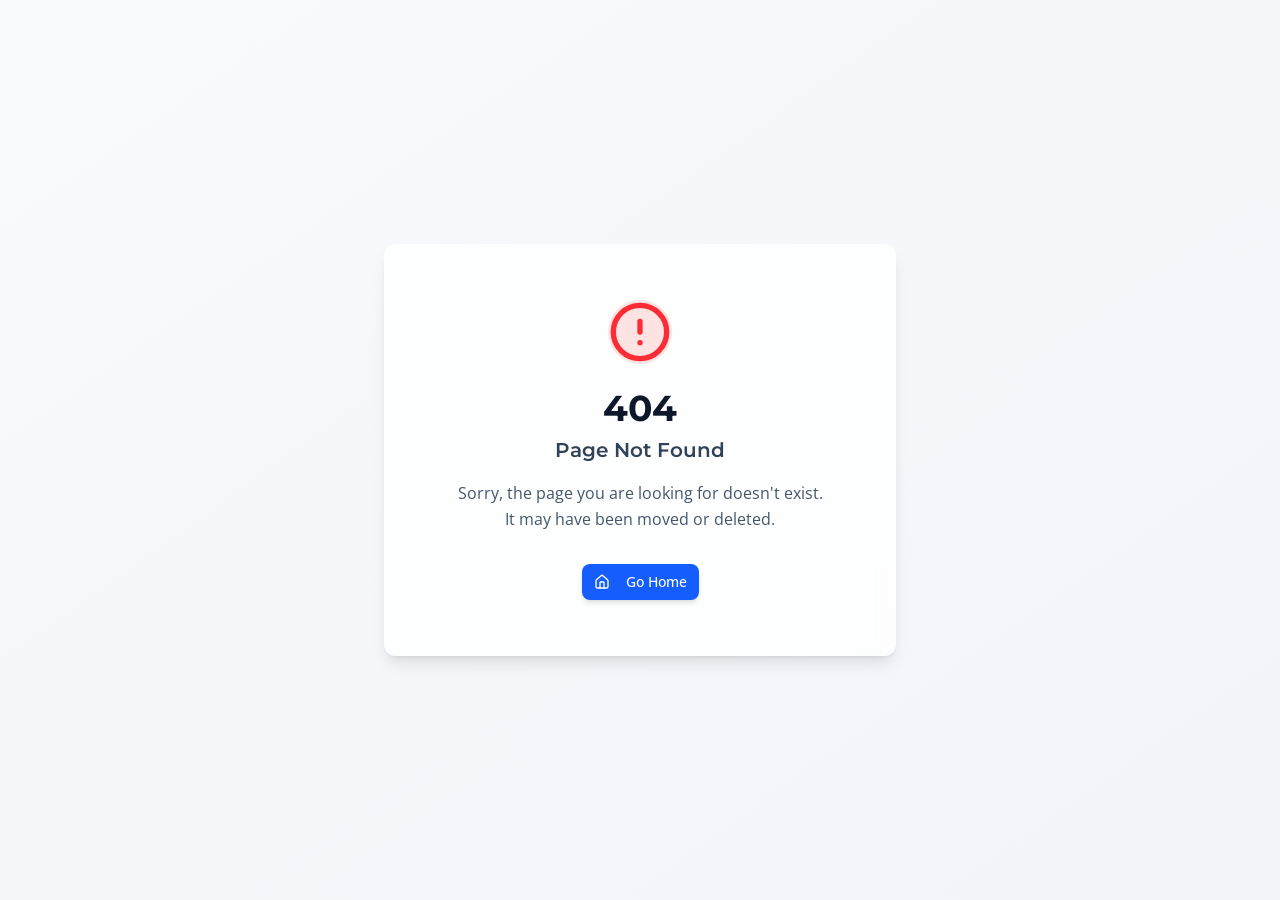
<file: index.html>
<!doctype html>
<html lang="en">

  <head>
    <meta charset="UTF-8" />
    <meta
      name="viewport"
      content="width=device-width, initial-scale=1.0, maximum-scale=1" />
    <title>The Oldest Companies in the World &amp; USA</title>    
    <link rel="preconnect" href="https://fonts.googleapis.com" />
    <link rel="preconnect" href="https://fonts.gstatic.com" crossorigin />
    <link href="https://fonts.googleapis.com/css2?family=Montserrat:wght@400;600;700;800;900&family=Open+Sans:wght@400;500;600&display=swap" rel="stylesheet" />
    <script type="module" crossorigin src="assets/index-BlKedZNJ.js"></script>
    <link rel="stylesheet" crossorigin href="assets/index-cCykZAW9.css">
  <meta property="og:type" content="website">
		<meta property="og:url" content="https://oldestcos-worldusa.manus.space/">
		<meta property="og:title" content="The Oldest Companies in the World &amp;amp; USA">
		<meta property="og:image" content="https://files.manuscdn.com/webdev_screenshots/2026/05/24/RwFJabTfh5J4arkaLNrri5.png?x-oss-process=image/resize,w_1200/crop,h_630,x_0,y_0">
		<meta property="og:image:width" content="1200">
		<meta property="og:image:height" content="630">
		<meta name="twitter:card" content="summary_large_image">
		<meta name="twitter:title" content="The Oldest Companies in the World &amp;amp; USA">
		<meta name="twitter:image" content="https://files.manuscdn.com/webdev_screenshots/2026/05/24/RwFJabTfh5J4arkaLNrri5.png?x-oss-process=image/resize,w_1200/crop,h_630,x_0,y_0">
		<meta name="twitter:image:width" content="1200">
		<meta name="twitter:image:height" content="630"><link rel="canonical" href="index.html" /></head>

  <body>
    <script id="manus-runtime">window.__MANUS_HOST_DEV__ = false;
(function(){"use strict";var Mr={exports:{}},Kn={};/**
 * @license React
 * react-jsx-runtime.production.js
 *
 * Copyright (c) Meta Platforms, Inc. and affiliates.
 *
 * This source code is licensed under the MIT license found in the
 * LICENSE file in the root directory of this source tree.
 */var $c;function um(){if($c)return Kn;$c=1;var r=Symbol.for("react.transitional.element"),i=Symbol.for("react.fragment");function c(s,d,m){var x=null;if(m!==void 0&&(x=""+m),d.key!==void 0&&(x=""+d.key),"key"in d){m={};for(var R in d)R!=="key"&&(m[R]=d[R])}else m=d;return d=m.ref,{$$typeof:r,type:s,key:x,ref:d!==void 0?d:null,props:m}}return Kn.Fragment=i,Kn.jsx=c,Kn.jsxs=c,Kn}var Fc;function dm(){return Fc||(Fc=1,Mr.exports=um()),Mr.exports}var h=dm(),Ar={exports:{}},Pn={},Rr={exports:{}},Nr={};/**
 * @license React
 * scheduler.production.js
 *
 * Copyright (c) Meta Platforms, Inc. and affiliates.
 *
 * This source code is licensed under the MIT license found in the
 * LICENSE file in the root directory of this source tree.
 */var Ic;function fm(){return Ic||(Ic=1,function(r){function i(A,q){var B=A.length;A.push(q);t:for(;0<B;){var bt=B-1>>>1,p=A[bt];if(0<d(p,q))A[bt]=q,A[B]=p,B=bt;else break t}}function c(A){return A.length===0?null:A[0]}function s(A){if(A.length===0)return null;var q=A[0],B=A.pop();if(B!==q){A[0]=B;t:for(var bt=0,p=A.length,O=p>>>1;bt<O;){var X=2*(bt+1)-1,G=A[X],Z=X+1,st=A[Z];if(0>d(G,B))Z<p&&0>d(st,G)?(A[bt]=st,A[Z]=B,bt=Z):(A[bt]=G,A[X]=B,bt=X);else if(Z<p&&0>d(st,B))A[bt]=st,A[Z]=B,bt=Z;else break t}}return q}function d(A,q){var B=A.sortIndex-q.sortIndex;return B!==0?B:A.id-q.id}if(r.unstable_now=void 0,typeof performance=="object"&&typeof performance.now=="function"){var m=performance;r.unstable_now=function(){return m.now()}}else{var x=Date,R=x.now();r.unstable_now=function(){return x.now()-R}}var C=[],v=[],D=1,j=null,J=3,at=!1,$=!1,nt=!1,ct=!1,ht=typeof setTimeout=="function"?setTimeout:null,St=typeof clearTimeout=="function"?clearTimeout:null,_=typeof setImmediate<"u"?setImmediate:null;function Y(A){for(var q=c(v);q!==null;){if(q.callback===null)s(v);else if(q.startTime<=A)s(v),q.sortIndex=q.expirationTime,i(C,q);else break;q=c(v)}}function H(A){if(nt=!1,Y(A),!$)if(c(C)!==null)$=!0,it||(it=!0,Bt());else{var q=c(v);q!==null&&Mt(H,q.startTime-A)}}var it=!1,rt=-1,V=5,xt=-1;function Be(){return ct?!0:!(r.unstable_now()-xt<V)}function te(){if(ct=!1,it){var A=r.unstable_now();xt=A;var q=!0;try{t:{$=!1,nt&&(nt=!1,St(rt),rt=-1),at=!0;var B=J;try{e:{for(Y(A),j=c(C);j!==null&&!(j.expirationTime>A&&Be());){var bt=j.callback;if(typeof bt=="function"){j.callback=null,J=j.priorityLevel;var p=bt(j.expirationTime<=A);if(A=r.unstable_now(),typeof p=="function"){j.callback=p,Y(A),q=!0;break e}j===c(C)&&s(C),Y(A)}else s(C);j=c(C)}if(j!==null)q=!0;else{var O=c(v);O!==null&&Mt(H,O.startTime-A),q=!1}}break t}finally{j=null,J=B,at=!1}q=void 0}}finally{q?Bt():it=!1}}}var Bt;if(typeof _=="function")Bt=function(){_(te)};else if(typeof MessageChannel<"u"){var me=new MessageChannel,Se=me.port2;me.port1.onmessage=te,Bt=function(){Se.postMessage(null)}}else Bt=function(){ht(te,0)};function Mt(A,q){rt=ht(function(){A(r.unstable_now())},q)}r.unstable_IdlePriority=5,r.unstable_ImmediatePriority=1,r.unstable_LowPriority=4,r.unstable_NormalPriority=3,r.unstable_Profiling=null,r.unstable_UserBlockingPriority=2,r.unstable_cancelCallback=function(A){A.callback=null},r.unstable_forceFrameRate=function(A){0>A||125<A?console.error("forceFrameRate takes a positive int between 0 and 125, forcing frame rates higher than 125 fps is not supported"):V=0<A?Math.floor(1e3/A):5},r.unstable_getCurrentPriorityLevel=function(){return J},r.unstable_next=function(A){switch(J){case 1:case 2:case 3:var q=3;break;default:q=J}var B=J;J=q;try{return A()}finally{J=B}},r.unstable_requestPaint=function(){ct=!0},r.unstable_runWithPriority=function(A,q){switch(A){case 1:case 2:case 3:case 4:case 5:break;default:A=3}var B=J;J=A;try{return q()}finally{J=B}},r.unstable_scheduleCallback=function(A,q,B){var bt=r.unstable_now();switch(typeof B=="object"&&B!==null?(B=B.delay,B=typeof B=="number"&&0<B?bt+B:bt):B=bt,A){case 1:var p=-1;break;case 2:p=250;break;case 5:p=1073741823;break;case 4:p=1e4;break;default:p=5e3}return p=B+p,A={id:D++,callback:q,priorityLevel:A,startTime:B,expirationTime:p,sortIndex:-1},B>bt?(A.sortIndex=B,i(v,A),c(C)===null&&A===c(v)&&(nt?(St(rt),rt=-1):nt=!0,Mt(H,B-bt))):(A.sortIndex=p,i(C,A),$||at||($=!0,it||(it=!0,Bt()))),A},r.unstable_shouldYield=Be,r.unstable_wrapCallback=function(A){var q=J;return function(){var B=J;J=q;try{return A.apply(this,arguments)}finally{J=B}}}}(Nr)),Nr}var tu;function hm(){return tu||(tu=1,Rr.exports=fm()),Rr.exports}var zr={exports:{}},ut={};/**
 * @license React
 * react.production.js
 *
 * Copyright (c) Meta Platforms, Inc. and affiliates.
 *
 * This source code is licensed under the MIT license found in the
 * LICENSE file in the root directory of this source tree.
 */var eu;function mm(){if(eu)return ut;eu=1;var r=Symbol.for("react.transitional.element"),i=Symbol.for("react.portal"),c=Symbol.for("react.fragment"),s=Symbol.for("react.strict_mode"),d=Symbol.for("react.profiler"),m=Symbol.for("react.consumer"),x=Symbol.for("react.context"),R=Symbol.for("react.forward_ref"),C=Symbol.for("react.suspense"),v=Symbol.for("react.memo"),D=Symbol.for("react.lazy"),j=Symbol.iterator;function J(p){return p===null||typeof p!="object"?null:(p=j&&p[j]||p["@@iterator"],typeof p=="function"?p:null)}var at={isMounted:function(){return!1},enqueueForceUpdate:function(){},enqueueReplaceState:function(){},enqueueSetState:function(){}},$=Object.assign,nt={};function ct(p,O,X){this.props=p,this.context=O,this.refs=nt,this.updater=X||at}ct.prototype.isReactComponent={},ct.prototype.setState=function(p,O){if(typeof p!="object"&&typeof p!="function"&&p!=null)throw Error("takes an object of state variables to update or a function which returns an object of state variables.");this.updater.enqueueSetState(this,p,O,"setState")},ct.prototype.forceUpdate=function(p){this.updater.enqueueForceUpdate(this,p,"forceUpdate")};function ht(){}ht.prototype=ct.prototype;function St(p,O,X){this.props=p,this.context=O,this.refs=nt,this.updater=X||at}var _=St.prototype=new ht;_.constructor=St,$(_,ct.prototype),_.isPureReactComponent=!0;var Y=Array.isArray,H={H:null,A:null,T:null,S:null,V:null},it=Object.prototype.hasOwnProperty;function rt(p,O,X,G,Z,st){return X=st.ref,{$$typeof:r,type:p,key:O,ref:X!==void 0?X:null,props:st}}function V(p,O){return rt(p.type,O,void 0,void 0,void 0,p.props)}function xt(p){return typeof p=="object"&&p!==null&&p.$$typeof===r}function Be(p){var O={"=":"=0",":":"=2"};return"$"+p.replace(/[=:]/g,function(X){return O[X]})}var te=/\/+/g;function Bt(p,O){return typeof p=="object"&&p!==null&&p.key!=null?Be(""+p.key):O.toString(36)}function me(){}function Se(p){switch(p.status){case"fulfilled":return p.value;case"rejected":throw p.reason;default:switch(typeof p.status=="string"?p.then(me,me):(p.status="pending",p.then(function(O){p.status==="pending"&&(p.status="fulfilled",p.value=O)},function(O){p.status==="pending"&&(p.status="rejected",p.reason=O)})),p.status){case"fulfilled":return p.value;case"rejected":throw p.reason}}throw p}function Mt(p,O,X,G,Z){var st=typeof p;(st==="undefined"||st==="boolean")&&(p=null);var I=!1;if(p===null)I=!0;else switch(st){case"bigint":case"string":case"number":I=!0;break;case"object":switch(p.$$typeof){case r:case i:I=!0;break;case D:return I=p._init,Mt(I(p._payload),O,X,G,Z)}}if(I)return Z=Z(p),I=G===""?"."+Bt(p,0):G,Y(Z)?(X="",I!=null&&(X=I.replace(te,"$&/")+"/"),Mt(Z,O,X,"",function(Jt){return Jt})):Z!=null&&(xt(Z)&&(Z=V(Z,X+(Z.key==null||p&&p.key===Z.key?"":(""+Z.key).replace(te,"$&/")+"/")+I)),O.push(Z)),1;I=0;var gt=G===""?".":G+":";if(Y(p))for(var Tt=0;Tt<p.length;Tt++)G=p[Tt],st=gt+Bt(G,Tt),I+=Mt(G,O,X,st,Z);else if(Tt=J(p),typeof Tt=="function")for(p=Tt.call(p),Tt=0;!(G=p.next()).done;)G=G.value,st=gt+Bt(G,Tt++),I+=Mt(G,O,X,st,Z);else if(st==="object"){if(typeof p.then=="function")return Mt(Se(p),O,X,G,Z);throw O=String(p),Error("Objects are not valid as a React child (found: "+(O==="[object Object]"?"object with keys {"+Object.keys(p).join(", ")+"}":O)+"). If you meant to render a collection of children, use an array instead.")}return I}function A(p,O,X){if(p==null)return p;var G=[],Z=0;return Mt(p,G,"","",function(st){return O.call(X,st,Z++)}),G}function q(p){if(p._status===-1){var O=p._result;O=O(),O.then(function(X){(p._status===0||p._status===-1)&&(p._status=1,p._result=X)},function(X){(p._status===0||p._status===-1)&&(p._status=2,p._result=X)}),p._status===-1&&(p._status=0,p._result=O)}if(p._status===1)return p._result.default;throw p._result}var B=typeof reportError=="function"?reportError:function(p){if(typeof window=="object"&&typeof window.ErrorEvent=="function"){var O=new window.ErrorEvent("error",{bubbles:!0,cancelable:!0,message:typeof p=="object"&&p!==null&&typeof p.message=="string"?String(p.message):String(p),error:p});if(!window.dispatchEvent(O))return}else if(typeof process=="object"&&typeof process.emit=="function"){process.emit("uncaughtException",p);return}console.error(p)};function bt(){}return ut.Children={map:A,forEach:function(p,O,X){A(p,function(){O.apply(this,arguments)},X)},count:function(p){var O=0;return A(p,function(){O++}),O},toArray:function(p){return A(p,function(O){return O})||[]},only:function(p){if(!xt(p))throw Error("React.Children.only expected to receive a single React element child.");return p}},ut.Component=ct,ut.Fragment=c,ut.Profiler=d,ut.PureComponent=St,ut.StrictMode=s,ut.Suspense=C,ut.__CLIENT_INTERNALS_DO_NOT_USE_OR_WARN_USERS_THEY_CANNOT_UPGRADE=H,ut.__COMPILER_RUNTIME={__proto__:null,c:function(p){return H.H.useMemoCache(p)}},ut.cache=function(p){return function(){return p.apply(null,arguments)}},ut.cloneElement=function(p,O,X){if(p==null)throw Error("The argument must be a React element, but you passed "+p+".");var G=$({},p.props),Z=p.key,st=void 0;if(O!=null)for(I in O.ref!==void 0&&(st=void 0),O.key!==void 0&&(Z=""+O.key),O)!it.call(O,I)||I==="key"||I==="__self"||I==="__source"||I==="ref"&&O.ref===void 0||(G[I]=O[I]);var I=arguments.length-2;if(I===1)G.children=X;else if(1<I){for(var gt=Array(I),Tt=0;Tt<I;Tt++)gt[Tt]=arguments[Tt+2];G.children=gt}return rt(p.type,Z,void 0,void 0,st,G)},ut.createContext=function(p){return p={$$typeof:x,_currentValue:p,_currentValue2:p,_threadCount:0,Provider:null,Consumer:null},p.Provider=p,p.Consumer={$$typeof:m,_context:p},p},ut.createElement=function(p,O,X){var G,Z={},st=null;if(O!=null)for(G in O.key!==void 0&&(st=""+O.key),O)it.call(O,G)&&G!=="key"&&G!=="__self"&&G!=="__source"&&(Z[G]=O[G]);var I=arguments.length-2;if(I===1)Z.children=X;else if(1<I){for(var gt=Array(I),Tt=0;Tt<I;Tt++)gt[Tt]=arguments[Tt+2];Z.children=gt}if(p&&p.defaultProps)for(G in I=p.defaultProps,I)Z[G]===void 0&&(Z[G]=I[G]);return rt(p,st,void 0,void 0,null,Z)},ut.createRef=function(){return{current:null}},ut.forwardRef=function(p){return{$$typeof:R,render:p}},ut.isValidElement=xt,ut.lazy=function(p){return{$$typeof:D,_payload:{_status:-1,_result:p},_init:q}},ut.memo=function(p,O){return{$$typeof:v,type:p,compare:O===void 0?null:O}},ut.startTransition=function(p){var O=H.T,X={};H.T=X;try{var G=p(),Z=H.S;Z!==null&&Z(X,G),typeof G=="object"&&G!==null&&typeof G.then=="function"&&G.then(bt,B)}catch(st){B(st)}finally{H.T=O}},ut.unstable_useCacheRefresh=function(){return H.H.useCacheRefresh()},ut.use=function(p){return H.H.use(p)},ut.useActionState=function(p,O,X){return H.H.useActionState(p,O,X)},ut.useCallback=function(p,O){return H.H.useCallback(p,O)},ut.useContext=function(p){return H.H.useContext(p)},ut.useDebugValue=function(){},ut.useDeferredValue=function(p,O){return H.H.useDeferredValue(p,O)},ut.useEffect=function(p,O,X){var G=H.H;if(typeof X=="function")throw Error("useEffect CRUD overload is not enabled in this build of React.");return G.useEffect(p,O)},ut.useId=function(){return H.H.useId()},ut.useImperativeHandle=function(p,O,X){return H.H.useImperativeHandle(p,O,X)},ut.useInsertionEffect=function(p,O){return H.H.useInsertionEffect(p,O)},ut.useLayoutEffect=function(p,O){return H.H.useLayoutEffect(p,O)},ut.useMemo=function(p,O){return H.H.useMemo(p,O)},ut.useOptimistic=function(p,O){return H.H.useOptimistic(p,O)},ut.useReducer=function(p,O,X){return H.H.useReducer(p,O,X)},ut.useRef=function(p){return H.H.useRef(p)},ut.useState=function(p){return H.H.useState(p)},ut.useSyncExternalStore=function(p,O,X){return H.H.useSyncExternalStore(p,O,X)},ut.useTransition=function(){return H.H.useTransition()},ut.version="19.1.1",ut}var lu;function _r(){return lu||(lu=1,zr.exports=mm()),zr.exports}var kr={exports:{}},he={};/**
 * @license React
 * react-dom.production.js
 *
 * Copyright (c) Meta Platforms, Inc. and affiliates.
 *
 * This source code is licensed under the MIT license found in the
 * LICENSE file in the root directory of this source tree.
 */var au;function gm(){if(au)return he;au=1;var r=_r();function i(C){var v="https://react.dev/errors/"+C;if(1<arguments.length){v+="?args[]="+encodeURIComponent(arguments[1]);for(var D=2;D<arguments.length;D++)v+="&args[]="+encodeURIComponent(arguments[D])}return"Minified React error #"+C+"; visit "+v+" for the full message or use the non-minified dev environment for full errors and additional helpful warnings."}function c(){}var s={d:{f:c,r:function(){throw Error(i(522))},D:c,C:c,L:c,m:c,X:c,S:c,M:c},p:0,findDOMNode:null},d=Symbol.for("react.portal");function m(C,v,D){var j=3<arguments.length&&arguments[3]!==void 0?arguments[3]:null;return{$$typeof:d,key:j==null?null:""+j,children:C,containerInfo:v,implementation:D}}var x=r.__CLIENT_INTERNALS_DO_NOT_USE_OR_WARN_USERS_THEY_CANNOT_UPGRADE;function R(C,v){if(C==="font")return"";if(typeof v=="string")return v==="use-credentials"?v:""}return he.__DOM_INTERNALS_DO_NOT_USE_OR_WARN_USERS_THEY_CANNOT_UPGRADE=s,he.createPortal=function(C,v){var D=2<arguments.length&&arguments[2]!==void 0?arguments[2]:null;if(!v||v.nodeType!==1&&v.nodeType!==9&&v.nodeType!==11)throw Error(i(299));return m(C,v,null,D)},he.flushSync=function(C){var v=x.T,D=s.p;try{if(x.T=null,s.p=2,C)return C()}finally{x.T=v,s.p=D,s.d.f()}},he.preconnect=function(C,v){typeof C=="string"&&(v?(v=v.crossOrigin,v=typeof v=="string"?v==="use-credentials"?v:"":void 0):v=null,s.d.C(C,v))},he.prefetchDNS=function(C){typeof C=="string"&&s.d.D(C)},he.preinit=function(C,v){if(typeof C=="string"&&v&&typeof v.as=="string"){var D=v.as,j=R(D,v.crossOrigin),J=typeof v.integrity=="string"?v.integrity:void 0,at=typeof v.fetchPriority=="string"?v.fetchPriority:void 0;D==="style"?s.d.S(C,typeof v.precedence=="string"?v.precedence:void 0,{crossOrigin:j,integrity:J,fetchPriority:at}):D==="script"&&s.d.X(C,{crossOrigin:j,integrity:J,fetchPriority:at,nonce:typeof v.nonce=="string"?v.nonce:void 0})}},he.preinitModule=function(C,v){if(typeof C=="string")if(typeof v=="object"&&v!==null){if(v.as==null||v.as==="script"){var D=R(v.as,v.crossOrigin);s.d.M(C,{crossOrigin:D,integrity:typeof v.integrity=="string"?v.integrity:void 0,nonce:typeof v.nonce=="string"?v.nonce:void 0})}}else v==null&&s.d.M(C)},he.preload=function(C,v){if(typeof C=="string"&&typeof v=="object"&&v!==null&&typeof v.as=="string"){var D=v.as,j=R(D,v.crossOrigin);s.d.L(C,D,{crossOrigin:j,integrity:typeof v.integrity=="string"?v.integrity:void 0,nonce:typeof v.nonce=="string"?v.nonce:void 0,type:typeof v.type=="string"?v.type:void 0,fetchPriority:typeof v.fetchPriority=="string"?v.fetchPriority:void 0,referrerPolicy:typeof v.referrerPolicy=="string"?v.referrerPolicy:void 0,imageSrcSet:typeof v.imageSrcSet=="string"?v.imageSrcSet:void 0,imageSizes:typeof v.imageSizes=="string"?v.imageSizes:void 0,media:typeof v.media=="string"?v.media:void 0})}},he.preloadModule=function(C,v){if(typeof C=="string")if(v){var D=R(v.as,v.crossOrigin);s.d.m(C,{as:typeof v.as=="string"&&v.as!=="script"?v.as:void 0,crossOrigin:D,integrity:typeof v.integrity=="string"?v.integrity:void 0})}else s.d.m(C)},he.requestFormReset=function(C){s.d.r(C)},he.unstable_batchedUpdates=function(C,v){return C(v)},he.useFormState=function(C,v,D){return x.H.useFormState(C,v,D)},he.useFormStatus=function(){return x.H.useHostTransitionStatus()},he.version="19.1.1",he}var nu;function pm(){if(nu)return kr.exports;nu=1;function r(){if(!(typeof __REACT_DEVTOOLS_GLOBAL_HOOK__>"u"||typeof __REACT_DEVTOOLS_GLOBAL_HOOK__.checkDCE!="function"))try{__REACT_DEVTOOLS_GLOBAL_HOOK__.checkDCE(r)}catch(i){console.error(i)}}return r(),kr.exports=gm(),kr.exports}/**
 * @license React
 * react-dom-client.production.js
 *
 * Copyright (c) Meta Platforms, Inc. and affiliates.
 *
 * This source code is licensed under the MIT license found in the
 * LICENSE file in the root directory of this source tree.
 */var ou;function ym(){if(ou)return Pn;ou=1;var r=hm(),i=_r(),c=pm();function s(t){var e="https://react.dev/errors/"+t;if(1<arguments.length){e+="?args[]="+encodeURIComponent(arguments[1]);for(var l=2;l<arguments.length;l++)e+="&args[]="+encodeURIComponent(arguments[l])}return"Minified React error #"+t+"; visit "+e+" for the full message or use the non-minified dev environment for full errors and additional helpful warnings."}function d(t){return!(!t||t.nodeType!==1&&t.nodeType!==9&&t.nodeType!==11)}function m(t){var e=t,l=t;if(t.alternate)for(;e.return;)e=e.return;else{t=e;do e=t,(e.flags&4098)!==0&&(l=e.return),t=e.return;while(t)}return e.tag===3?l:null}function x(t){if(t.tag===13){var e=t.memoizedState;if(e===null&&(t=t.alternate,t!==null&&(e=t.memoizedState)),e!==null)return e.dehydrated}return null}function R(t){if(m(t)!==t)throw Error(s(188))}function C(t){var e=t.alternate;if(!e){if(e=m(t),e===null)throw Error(s(188));return e!==t?null:t}for(var l=t,a=e;;){var n=l.return;if(n===null)break;var o=n.alternate;if(o===null){if(a=n.return,a!==null){l=a;continue}break}if(n.child===o.child){for(o=n.child;o;){if(o===l)return R(n),t;if(o===a)return R(n),e;o=o.sibling}throw Error(s(188))}if(l.return!==a.return)l=n,a=o;else{for(var u=!1,f=n.child;f;){if(f===l){u=!0,l=n,a=o;break}if(f===a){u=!0,a=n,l=o;break}f=f.sibling}if(!u){for(f=o.child;f;){if(f===l){u=!0,l=o,a=n;break}if(f===a){u=!0,a=o,l=n;break}f=f.sibling}if(!u)throw Error(s(189))}}if(l.alternate!==a)throw Error(s(190))}if(l.tag!==3)throw Error(s(188));return l.stateNode.current===l?t:e}function v(t){var e=t.tag;if(e===5||e===26||e===27||e===6)return t;for(t=t.child;t!==null;){if(e=v(t),e!==null)return e;t=t.sibling}return null}var D=Object.assign,j=Symbol.for("react.element"),J=Symbol.for("react.transitional.element"),at=Symbol.for("react.portal"),$=Symbol.for("react.fragment"),nt=Symbol.for("react.strict_mode"),ct=Symbol.for("react.profiler"),ht=Symbol.for("react.provider"),St=Symbol.for("react.consumer"),_=Symbol.for("react.context"),Y=Symbol.for("react.forward_ref"),H=Symbol.for("react.suspense"),it=Symbol.for("react.suspense_list"),rt=Symbol.for("react.memo"),V=Symbol.for("react.lazy"),xt=Symbol.for("react.activity"),Be=Symbol.for("react.memo_cache_sentinel"),te=Symbol.iterator;function Bt(t){return t===null||typeof t!="object"?null:(t=te&&t[te]||t["@@iterator"],typeof t=="function"?t:null)}var me=Symbol.for("react.client.reference");function Se(t){if(t==null)return null;if(typeof t=="function")return t.$$typeof===me?null:t.displayName||t.name||null;if(typeof t=="string")return t;switch(t){case $:return"Fragment";case ct:return"Profiler";case nt:return"StrictMode";case H:return"Suspense";case it:return"SuspenseList";case xt:return"Activity"}if(typeof t=="object")switch(t.$$typeof){case at:return"Portal";case _:return(t.displayName||"Context")+".Provider";case St:return(t._context.displayName||"Context")+".Consumer";case Y:var e=t.render;return t=t.displayName,t||(t=e.displayName||e.name||"",t=t!==""?"ForwardRef("+t+")":"ForwardRef"),t;case rt:return e=t.displayName||null,e!==null?e:Se(t.type)||"Memo";case V:e=t._payload,t=t._init;try{return Se(t(e))}catch{}}return null}var Mt=Array.isArray,A=i.__CLIENT_INTERNALS_DO_NOT_USE_OR_WARN_USERS_THEY_CANNOT_UPGRADE,q=c.__DOM_INTERNALS_DO_NOT_USE_OR_WARN_USERS_THEY_CANNOT_UPGRADE,B={pending:!1,data:null,method:null,action:null},bt=[],p=-1;function O(t){return{current:t}}function X(t){0>p||(t.current=bt[p],bt[p]=null,p--)}function G(t,e){p++,bt[p]=t.current,t.current=e}var Z=O(null),st=O(null),I=O(null),gt=O(null);function Tt(t,e){switch(G(I,e),G(st,t),G(Z,null),e.nodeType){case 9:case 11:t=(t=e.documentElement)&&(t=t.namespaceURI)?Hh(t):0;break;default:if(t=e.tagName,e=e.namespaceURI)e=Hh(e),t=Uh(e,t);else switch(t){case"svg":t=1;break;case"math":t=2;break;default:t=0}}X(Z),G(Z,t)}function Jt(){X(Z),X(st),X(I)}function Ke(t){t.memoizedState!==null&&G(gt,t);var e=Z.current,l=Uh(e,t.type);e!==l&&(G(st,t),G(Z,l))}function Ce(t){st.current===t&&(X(Z),X(st)),gt.current===t&&(X(gt),Wo._currentValue=B)}var Pe=Object.prototype.hasOwnProperty,yl=r.unstable_scheduleCallback,sn=r.unstable_cancelCallback,Ca=r.unstable_shouldYield,ri=r.unstable_requestPaint,ge=r.unstable_now,si=r.unstable_getCurrentPriorityLevel,Ul=r.unstable_ImmediatePriority,Fn=r.unstable_UserBlockingPriority,nl=r.unstable_NormalPriority,ci=r.unstable_LowPriority,Gl=r.unstable_IdlePriority,ui=r.log,Ea=r.unstable_setDisableYieldValue,ql=null,Wt=null;function Je(t){if(typeof ui=="function"&&Ea(t),Wt&&typeof Wt.setStrictMode=="function")try{Wt.setStrictMode(ql,t)}catch{}}var $t=Math.clz32?Math.clz32:fi,di=Math.log,Ta=Math.LN2;function fi(t){return t>>>=0,t===0?32:31-(di(t)/Ta|0)|0}var L=256,cn=4194304;function vl(t){var e=t&42;if(e!==0)return e;switch(t&-t){case 1:return 1;case 2:return 2;case 4:return 4;case 8:return 8;case 16:return 16;case 32:return 32;case 64:return 64;case 128:return 128;case 256:case 512:case 1024:case 2048:case 4096:case 8192:case 16384:case 32768:case 65536:case 131072:case 262144:case 524288:case 1048576:case 2097152:return t&4194048;case 4194304:case 8388608:case 16777216:case 33554432:return t&62914560;case 67108864:return 67108864;case 134217728:return 134217728;case 268435456:return 268435456;case 536870912:return 536870912;case 1073741824:return 0;default:return t}}function un(t,e,l){var a=t.pendingLanes;if(a===0)return 0;var n=0,o=t.suspendedLanes,u=t.pingedLanes;t=t.warmLanes;var f=a&134217727;return f!==0?(a=f&~o,a!==0?n=vl(a):(u&=f,u!==0?n=vl(u):l||(l=f&~t,l!==0&&(n=vl(l))))):(f=a&~o,f!==0?n=vl(f):u!==0?n=vl(u):l||(l=a&~t,l!==0&&(n=vl(l)))),n===0?0:e!==0&&e!==n&&(e&o)===0&&(o=n&-n,l=e&-e,o>=l||o===32&&(l&4194048)!==0)?e:n}function Dt(t,e){return(t.pendingLanes&~(t.suspendedLanes&~t.pingedLanes)&e)===0}function In(t,e){switch(t){case 1:case 2:case 4:case 8:case 64:return e+250;case 16:case 32:case 128:case 256:case 512:case 1024:case 2048:case 4096:case 8192:case 16384:case 32768:case 65536:case 131072:case 262144:case 524288:case 1048576:case 2097152:return e+5e3;case 4194304:case 8388608:case 16777216:case 33554432:return-1;case 67108864:case 134217728:case 268435456:case 536870912:case 1073741824:return-1;default:return-1}}function to(){var t=L;return L<<=1,(L&4194048)===0&&(L=256),t}function hi(){var t=cn;return cn<<=1,(cn&62914560)===0&&(cn=4194304),t}function eo(t){for(var e=[],l=0;31>l;l++)e.push(t);return e}function Da(t,e){t.pendingLanes|=e,e!==268435456&&(t.suspendedLanes=0,t.pingedLanes=0,t.warmLanes=0)}function Ir(t,e,l,a,n,o){var u=t.pendingLanes;t.pendingLanes=l,t.suspendedLanes=0,t.pingedLanes=0,t.warmLanes=0,t.expiredLanes&=l,t.entangledLanes&=l,t.errorRecoveryDisabledLanes&=l,t.shellSuspendCounter=0;var f=t.entanglements,g=t.expirationTimes,S=t.hiddenUpdates;for(l=u&~l;0<l;){var N=31-$t(l),k=1<<N;f[N]=0,g[N]=-1;var E=S[N];if(E!==null)for(S[N]=null,N=0;N<E.length;N++){var T=E[N];T!==null&&(T.lane&=-536870913)}l&=~k}a!==0&&mi(t,a,0),o!==0&&n===0&&t.tag!==0&&(t.suspendedLanes|=o&~(u&~e))}function mi(t,e,l){t.pendingLanes|=e,t.suspendedLanes&=~e;var a=31-$t(e);t.entangledLanes|=e,t.entanglements[a]=t.entanglements[a]|1073741824|l&4194090}function gi(t,e){var l=t.entangledLanes|=e;for(t=t.entanglements;l;){var a=31-$t(l),n=1<<a;n&e|t[a]&e&&(t[a]|=e),l&=~n}}function lo(t){switch(t){case 2:t=1;break;case 8:t=4;break;case 32:t=16;break;case 256:case 512:case 1024:case 2048:case 4096:case 8192:case 16384:case 32768:case 65536:case 131072:case 262144:case 524288:case 1048576:case 2097152:case 4194304:case 8388608:case 16777216:case 33554432:t=128;break;case 268435456:t=134217728;break;default:t=0}return t}function ao(t){return t&=-t,2<t?8<t?(t&134217727)!==0?32:268435456:8:2}function pi(){var t=q.p;return t!==0?t:(t=window.event,t===void 0?32:nm(t.type))}function ts(t,e){var l=q.p;try{return q.p=t,e()}finally{q.p=l}}var ol=Math.random().toString(36).slice(2),ee="__reactFiber$"+ol,pe="__reactProps$"+ol,Yl="__reactContainer$"+ol,no="__reactEvents$"+ol,es="__reactListeners$"+ol,ls="__reactHandles$"+ol,yi="__reactResources$"+ol,Ma="__reactMarker$"+ol;function oo(t){delete t[ee],delete t[pe],delete t[no],delete t[es],delete t[ls]}function Vl(t){var e=t[ee];if(e)return e;for(var l=t.parentNode;l;){if(e=l[Yl]||l[ee]){if(l=e.alternate,e.child!==null||l!==null&&l.child!==null)for(t=Vh(t);t!==null;){if(l=t[ee])return l;t=Vh(t)}return e}t=l,l=t.parentNode}return null}function Xl(t){if(t=t[ee]||t[Yl]){var e=t.tag;if(e===5||e===6||e===13||e===26||e===27||e===3)return t}return null}function Aa(t){var e=t.tag;if(e===5||e===26||e===27||e===6)return t.stateNode;throw Error(s(33))}function Zl(t){var e=t[yi];return e||(e=t[yi]={hoistableStyles:new Map,hoistableScripts:new Map}),e}function Vt(t){t[Ma]=!0}var vi=new Set,bi={};function bl(t,e){We(t,e),We(t+"Capture",e)}function We(t,e){for(bi[t]=e,t=0;t<e.length;t++)vi.add(e[t])}var as=RegExp("^[:A-Z_a-z\\u00C0-\\u00D6\\u00D8-\\u00F6\\u00F8-\\u02FF\\u0370-\\u037D\\u037F-\\u1FFF\\u200C-\\u200D\\u2070-\\u218F\\u2C00-\\u2FEF\\u3001-\\uD7FF\\uF900-\\uFDCF\\uFDF0-\\uFFFD][:A-Z_a-z\\u00C0-\\u00D6\\u00D8-\\u00F6\\u00F8-\\u02FF\\u0370-\\u037D\\u037F-\\u1FFF\\u200C-\\u200D\\u2070-\\u218F\\u2C00-\\u2FEF\\u3001-\\uD7FF\\uF900-\\uFDCF\\uFDF0-\\uFFFD\\-.0-9\\u00B7\\u0300-\\u036F\\u203F-\\u2040]*$"),xi={},wi={};function Ra(t){return Pe.call(wi,t)?!0:Pe.call(xi,t)?!1:as.test(t)?wi[t]=!0:(xi[t]=!0,!1)}function M(t,e,l){if(Ra(e))if(l===null)t.removeAttribute(e);else{switch(typeof l){case"undefined":case"function":case"symbol":t.removeAttribute(e);return;case"boolean":var a=e.toLowerCase().slice(0,5);if(a!=="data-"&&a!=="aria-"){t.removeAttribute(e);return}}t.setAttribute(e,""+l)}}function tt(t,e,l){if(l===null)t.removeAttribute(e);else{switch(typeof l){case"undefined":case"function":case"symbol":case"boolean":t.removeAttribute(e);return}t.setAttribute(e,""+l)}}function Ot(t,e,l,a){if(a===null)t.removeAttribute(l);else{switch(typeof a){case"undefined":case"function":case"symbol":case"boolean":t.removeAttribute(l);return}t.setAttributeNS(e,l,""+a)}}var le,Ee;function ae(t){if(le===void 0)try{throw Error()}catch(l){var e=l.stack.trim().match(/\n( *(at )?)/);le=e&&e[1]||"",Ee=-1<l.stack.indexOf(`
    at`)?" (<anonymous>)":-1<l.stack.indexOf("@")?"@unknown:0:0":""}return`
`+le+t+Ee}var Le=!1;function He(t,e){if(!t||Le)return"";Le=!0;var l=Error.prepareStackTrace;Error.prepareStackTrace=void 0;try{var a={DetermineComponentFrameRoot:function(){try{if(e){var k=function(){throw Error()};if(Object.defineProperty(k.prototype,"props",{set:function(){throw Error()}}),typeof Reflect=="object"&&Reflect.construct){try{Reflect.construct(k,[])}catch(T){var E=T}Reflect.construct(t,[],k)}else{try{k.call()}catch(T){E=T}t.call(k.prototype)}}else{try{throw Error()}catch(T){E=T}(k=t())&&typeof k.catch=="function"&&k.catch(function(){})}}catch(T){if(T&&E&&typeof T.stack=="string")return[T.stack,E.stack]}return[null,null]}};a.DetermineComponentFrameRoot.displayName="DetermineComponentFrameRoot";var n=Object.getOwnPropertyDescriptor(a.DetermineComponentFrameRoot,"name");n&&n.configurable&&Object.defineProperty(a.DetermineComponentFrameRoot,"name",{value:"DetermineComponentFrameRoot"});var o=a.DetermineComponentFrameRoot(),u=o[0],f=o[1];if(u&&f){var g=u.split(`
`),S=f.split(`
`);for(n=a=0;a<g.length&&!g[a].includes("DetermineComponentFrameRoot");)a++;for(;n<S.length&&!S[n].includes("DetermineComponentFrameRoot");)n++;if(a===g.length||n===S.length)for(a=g.length-1,n=S.length-1;1<=a&&0<=n&&g[a]!==S[n];)n--;for(;1<=a&&0<=n;a--,n--)if(g[a]!==S[n]){if(a!==1||n!==1)do if(a--,n--,0>n||g[a]!==S[n]){var N=`
`+g[a].replace(" at new "," at ");return t.displayName&&N.includes("<anonymous>")&&(N=N.replace("<anonymous>",t.displayName)),N}while(1<=a&&0<=n);break}}}finally{Le=!1,Error.prepareStackTrace=l}return(l=t?t.displayName||t.name:"")?ae(l):""}function Ql(t){switch(t.tag){case 26:case 27:case 5:return ae(t.type);case 16:return ae("Lazy");case 13:return ae("Suspense");case 19:return ae("SuspenseList");case 0:case 15:return He(t.type,!1);case 11:return He(t.type.render,!1);case 1:return He(t.type,!0);case 31:return ae("Activity");default:return""}}function xl(t){try{var e="";do e+=Ql(t),t=t.return;while(t);return e}catch(l){return`
Error generating stack: `+l.message+`
`+l.stack}}function Xt(t){switch(typeof t){case"bigint":case"boolean":case"number":case"string":case"undefined":return t;case"object":return t;default:return""}}function il(t){var e=t.type;return(t=t.nodeName)&&t.toLowerCase()==="input"&&(e==="checkbox"||e==="radio")}function ve(t){var e=il(t)?"checked":"value",l=Object.getOwnPropertyDescriptor(t.constructor.prototype,e),a=""+t[e];if(!t.hasOwnProperty(e)&&typeof l<"u"&&typeof l.get=="function"&&typeof l.set=="function"){var n=l.get,o=l.set;return Object.defineProperty(t,e,{configurable:!0,get:function(){return n.call(this)},set:function(u){a=""+u,o.call(this,u)}}),Object.defineProperty(t,e,{enumerable:l.enumerable}),{getValue:function(){return a},setValue:function(u){a=""+u},stopTracking:function(){t._valueTracker=null,delete t[e]}}}}function re(t){t._valueTracker||(t._valueTracker=ve(t))}function rl(t){if(!t)return!1;var e=t._valueTracker;if(!e)return!0;var l=e.getValue(),a="";return t&&(a=il(t)?t.checked?"true":"false":t.value),t=a,t!==l?(e.setValue(t),!0):!1}function wl(t){if(t=t||(typeof document<"u"?document:void 0),typeof t>"u")return null;try{return t.activeElement||t.body}catch{return t.body}}var dn=/[\n"\\]/g;function se(t){return t.replace(dn,function(e){return"\\"+e.charCodeAt(0).toString(16)+" "})}function Kl(t,e,l,a,n,o,u,f){t.name="",u!=null&&typeof u!="function"&&typeof u!="symbol"&&typeof u!="boolean"?t.type=u:t.removeAttribute("type"),e!=null?u==="number"?(e===0&&t.value===""||t.value!=e)&&(t.value=""+Xt(e)):t.value!==""+Xt(e)&&(t.value=""+Xt(e)):u!=="submit"&&u!=="reset"||t.removeAttribute("value"),e!=null?Pl(t,u,Xt(e)):l!=null?Pl(t,u,Xt(l)):a!=null&&t.removeAttribute("value"),n==null&&o!=null&&(t.defaultChecked=!!o),n!=null&&(t.checked=n&&typeof n!="function"&&typeof n!="symbol"),f!=null&&typeof f!="function"&&typeof f!="symbol"&&typeof f!="boolean"?t.name=""+Xt(f):t.removeAttribute("name")}function Na(t,e,l,a,n,o,u,f){if(o!=null&&typeof o!="function"&&typeof o!="symbol"&&typeof o!="boolean"&&(t.type=o),e!=null||l!=null){if(!(o!=="submit"&&o!=="reset"||e!=null))return;l=l!=null?""+Xt(l):"",e=e!=null?""+Xt(e):l,f||e===t.value||(t.value=e),t.defaultValue=e}a=a??n,a=typeof a!="function"&&typeof a!="symbol"&&!!a,t.checked=f?t.checked:!!a,t.defaultChecked=!!a,u!=null&&typeof u!="function"&&typeof u!="symbol"&&typeof u!="boolean"&&(t.name=u)}function Pl(t,e,l){e==="number"&&wl(t.ownerDocument)===t||t.defaultValue===""+l||(t.defaultValue=""+l)}function $e(t,e,l,a){if(t=t.options,e){e={};for(var n=0;n<l.length;n++)e["$"+l[n]]=!0;for(l=0;l<t.length;l++)n=e.hasOwnProperty("$"+t[l].value),t[l].selected!==n&&(t[l].selected=n),n&&a&&(t[l].defaultSelected=!0)}else{for(l=""+Xt(l),e=null,n=0;n<t.length;n++){if(t[n].value===l){t[n].selected=!0,a&&(t[n].defaultSelected=!0);return}e!==null||t[n].disabled||(e=t[n])}e!==null&&(e.selected=!0)}}function za(t,e,l){if(e!=null&&(e=""+Xt(e),e!==t.value&&(t.value=e),l==null)){t.defaultValue!==e&&(t.defaultValue=e);return}t.defaultValue=l!=null?""+Xt(l):""}function _a(t,e,l,a){if(e==null){if(a!=null){if(l!=null)throw Error(s(92));if(Mt(a)){if(1<a.length)throw Error(s(93));a=a[0]}l=a}l==null&&(l=""),e=l}l=Xt(e),t.defaultValue=l,a=t.textContent,a===l&&a!==""&&a!==null&&(t.value=a)}function Fe(t,e){if(e){var l=t.firstChild;if(l&&l===t.lastChild&&l.nodeType===3){l.nodeValue=e;return}}t.textContent=e}var fn=new Set("animationIterationCount aspectRatio borderImageOutset borderImageSlice borderImageWidth boxFlex boxFlexGroup boxOrdinalGroup columnCount columns flex flexGrow flexPositive flexShrink flexNegative flexOrder gridArea gridRow gridRowEnd gridRowSpan gridRowStart gridColumn gridColumnEnd gridColumnSpan gridColumnStart fontWeight lineClamp lineHeight opacity order orphans scale tabSize widows zIndex zoom fillOpacity floodOpacity stopOpacity strokeDasharray strokeDashoffset strokeMiterlimit strokeOpacity strokeWidth MozAnimationIterationCount MozBoxFlex MozBoxFlexGroup MozLineClamp msAnimationIterationCount msFlex msZoom msFlexGrow msFlexNegative msFlexOrder msFlexPositive msFlexShrink msGridColumn msGridColumnSpan msGridRow msGridRowSpan WebkitAnimationIterationCount WebkitBoxFlex WebKitBoxFlexGroup WebkitBoxOrdinalGroup WebkitColumnCount WebkitColumns WebkitFlex WebkitFlexGrow WebkitFlexPositive WebkitFlexShrink WebkitLineClamp".split(" "));function ka(t,e,l){var a=e.indexOf("--")===0;l==null||typeof l=="boolean"||l===""?a?t.setProperty(e,""):e==="float"?t.cssFloat="":t[e]="":a?t.setProperty(e,l):typeof l!="number"||l===0||fn.has(e)?e==="float"?t.cssFloat=l:t[e]=(""+l).trim():t[e]=l+"px"}function Oa(t,e,l){if(e!=null&&typeof e!="object")throw Error(s(62));if(t=t.style,l!=null){for(var a in l)!l.hasOwnProperty(a)||e!=null&&e.hasOwnProperty(a)||(a.indexOf("--")===0?t.setProperty(a,""):a==="float"?t.cssFloat="":t[a]="");for(var n in e)a=e[n],e.hasOwnProperty(n)&&l[n]!==a&&ka(t,n,a)}else for(var o in e)e.hasOwnProperty(o)&&ka(t,o,e[o])}function ja(t){if(t.indexOf("-")===-1)return!1;switch(t){case"annotation-xml":case"color-profile":case"font-face":case"font-face-src":case"font-face-uri":case"font-face-format":case"font-face-name":case"missing-glyph":return!1;default:return!0}}var Si=new Map([["acceptCharset","accept-charset"],["htmlFor","for"],["httpEquiv","http-equiv"],["crossOrigin","crossorigin"],["accentHeight","accent-height"],["alignmentBaseline","alignment-baseline"],["arabicForm","arabic-form"],["baselineShift","baseline-shift"],["capHeight","cap-height"],["clipPath","clip-path"],["clipRule","clip-rule"],["colorInterpolation","color-interpolation"],["colorInterpolationFilters","color-interpolation-filters"],["colorProfile","color-profile"],["colorRendering","color-rendering"],["dominantBaseline","dominant-baseline"],["enableBackground","enable-background"],["fillOpacity","fill-opacity"],["fillRule","fill-rule"],["floodColor","flood-color"],["floodOpacity","flood-opacity"],["fontFamily","font-family"],["fontSize","font-size"],["fontSizeAdjust","font-size-adjust"],["fontStretch","font-stretch"],["fontStyle","font-style"],["fontVariant","font-variant"],["fontWeight","font-weight"],["glyphName","glyph-name"],["glyphOrientationHorizontal","glyph-orientation-horizontal"],["glyphOrientationVertical","glyph-orientation-vertical"],["horizAdvX","horiz-adv-x"],["horizOriginX","horiz-origin-x"],["imageRendering","image-rendering"],["letterSpacing","letter-spacing"],["lightingColor","lighting-color"],["markerEnd","marker-end"],["markerMid","marker-mid"],["markerStart","marker-start"],["overlinePosition","overline-position"],["overlineThickness","overline-thickness"],["paintOrder","paint-order"],["panose-1","panose-1"],["pointerEvents","pointer-events"],["renderingIntent","rendering-intent"],["shapeRendering","shape-rendering"],["stopColor","stop-color"],["stopOpacity","stop-opacity"],["strikethroughPosition","strikethrough-position"],["strikethroughThickness","strikethrough-thickness"],["strokeDasharray","stroke-dasharray"],["strokeDashoffset","stroke-dashoffset"],["strokeLinecap","stroke-linecap"],["strokeLinejoin","stroke-linejoin"],["strokeMiterlimit","stroke-miterlimit"],["strokeOpacity","stroke-opacity"],["strokeWidth","stroke-width"],["textAnchor","text-anchor"],["textDecoration","text-decoration"],["textRendering","text-rendering"],["transformOrigin","transform-origin"],["underlinePosition","underline-position"],["underlineThickness","underline-thickness"],["unicodeBidi","unicode-bidi"],["unicodeRange","unicode-range"],["unitsPerEm","units-per-em"],["vAlphabetic","v-alphabetic"],["vHanging","v-hanging"],["vIdeographic","v-ideographic"],["vMathematical","v-mathematical"],["vectorEffect","vector-effect"],["vertAdvY","vert-adv-y"],["vertOriginX","vert-origin-x"],["vertOriginY","vert-origin-y"],["wordSpacing","word-spacing"],["writingMode","writing-mode"],["xmlnsXlink","xmlns:xlink"],["xHeight","x-height"]]),Ci=/^[\u0000-\u001F ]*j[\r\n\t]*a[\r\n\t]*v[\r\n\t]*a[\r\n\t]*s[\r\n\t]*c[\r\n\t]*r[\r\n\t]*i[\r\n\t]*p[\r\n\t]*t[\r\n\t]*:/i;function Ba(t){return Ci.test(""+t)?"javascript:throw new Error('React has blocked a javascript: URL as a security precaution.')":t}var hn=null;function mn(t){return t=t.target||t.srcElement||window,t.correspondingUseElement&&(t=t.correspondingUseElement),t.nodeType===3?t.parentNode:t}var Sl=null,Cl=null;function io(t){var e=Xl(t);if(e&&(t=e.stateNode)){var l=t[pe]||null;t:switch(t=e.stateNode,e.type){case"input":if(Kl(t,l.value,l.defaultValue,l.defaultValue,l.checked,l.defaultChecked,l.type,l.name),e=l.name,l.type==="radio"&&e!=null){for(l=t;l.parentNode;)l=l.parentNode;for(l=l.querySelectorAll('input[name="'+se(""+e)+'"][type="radio"]'),e=0;e<l.length;e++){var a=l[e];if(a!==t&&a.form===t.form){var n=a[pe]||null;if(!n)throw Error(s(90));Kl(a,n.value,n.defaultValue,n.defaultValue,n.checked,n.defaultChecked,n.type,n.name)}}for(e=0;e<l.length;e++)a=l[e],a.form===t.form&&rl(a)}break t;case"textarea":za(t,l.value,l.defaultValue);break t;case"select":e=l.value,e!=null&&$e(t,!!l.multiple,e,!1)}}}var gn=!1;function ro(t,e,l){if(gn)return t(e,l);gn=!0;try{var a=t(e);return a}finally{if(gn=!1,(Sl!==null||Cl!==null)&&(ir(),Sl&&(e=Sl,t=Cl,Cl=Sl=null,io(e),t)))for(e=0;e<t.length;e++)io(t[e])}}function Jl(t,e){var l=t.stateNode;if(l===null)return null;var a=l[pe]||null;if(a===null)return null;l=a[e];t:switch(e){case"onClick":case"onClickCapture":case"onDoubleClick":case"onDoubleClickCapture":case"onMouseDown":case"onMouseDownCapture":case"onMouseMove":case"onMouseMoveCapture":case"onMouseUp":case"onMouseUpCapture":case"onMouseEnter":(a=!a.disabled)||(t=t.type,a=!(t==="button"||t==="input"||t==="select"||t==="textarea")),t=!a;break t;default:t=!1}if(t)return null;if(l&&typeof l!="function")throw Error(s(231,e,typeof l));return l}var Ue=!(typeof window>"u"||typeof window.document>"u"||typeof window.document.createElement>"u"),pn=!1;if(Ue)try{var Wl={};Object.defineProperty(Wl,"passive",{get:function(){pn=!0}}),window.addEventListener("test",Wl,Wl),window.removeEventListener("test",Wl,Wl)}catch{pn=!1}var Ie=null,yn=null,La=null;function so(){if(La)return La;var t,e=yn,l=e.length,a,n="value"in Ie?Ie.value:Ie.textContent,o=n.length;for(t=0;t<l&&e[t]===n[t];t++);var u=l-t;for(a=1;a<=u&&e[l-a]===n[o-a];a++);return La=n.slice(t,1<a?1-a:void 0)}function Ha(t){var e=t.keyCode;return"charCode"in t?(t=t.charCode,t===0&&e===13&&(t=13)):t=e,t===10&&(t=13),32<=t||t===13?t:0}function Ua(){return!0}function co(){return!1}function ce(t){function e(l,a,n,o,u){this._reactName=l,this._targetInst=n,this.type=a,this.nativeEvent=o,this.target=u,this.currentTarget=null;for(var f in t)t.hasOwnProperty(f)&&(l=t[f],this[f]=l?l(o):o[f]);return this.isDefaultPrevented=(o.defaultPrevented!=null?o.defaultPrevented:o.returnValue===!1)?Ua:co,this.isPropagationStopped=co,this}return D(e.prototype,{preventDefault:function(){this.defaultPrevented=!0;var l=this.nativeEvent;l&&(l.preventDefault?l.preventDefault():typeof l.returnValue!="unknown"&&(l.returnValue=!1),this.isDefaultPrevented=Ua)},stopPropagation:function(){var l=this.nativeEvent;l&&(l.stopPropagation?l.stopPropagation():typeof l.cancelBubble!="unknown"&&(l.cancelBubble=!0),this.isPropagationStopped=Ua)},persist:function(){},isPersistent:Ua}),e}var sl={eventPhase:0,bubbles:0,cancelable:0,timeStamp:function(t){return t.timeStamp||Date.now()},defaultPrevented:0,isTrusted:0},Ga=ce(sl),$l=D({},sl,{view:0,detail:0}),Ei=ce($l),Ti,uo,fo,Di=D({},$l,{screenX:0,screenY:0,clientX:0,clientY:0,pageX:0,pageY:0,ctrlKey:0,shiftKey:0,altKey:0,metaKey:0,getModifierState:os,button:0,buttons:0,relatedTarget:function(t){return t.relatedTarget===void 0?t.fromElement===t.srcElement?t.toElement:t.fromElement:t.relatedTarget},movementX:function(t){return"movementX"in t?t.movementX:(t!==fo&&(fo&&t.type==="mousemove"?(Ti=t.screenX-fo.screenX,uo=t.screenY-fo.screenY):uo=Ti=0,fo=t),Ti)},movementY:function(t){return"movementY"in t?t.movementY:uo}}),Vu=ce(Di),D0=D({},Di,{dataTransfer:0}),M0=ce(D0),A0=D({},$l,{relatedTarget:0}),ns=ce(A0),R0=D({},sl,{animationName:0,elapsedTime:0,pseudoElement:0}),N0=ce(R0),z0=D({},sl,{clipboardData:function(t){return"clipboardData"in t?t.clipboardData:window.clipboardData}}),_0=ce(z0),k0=D({},sl,{data:0}),Xu=ce(k0),O0={Esc:"Escape",Spacebar:" ",Left:"ArrowLeft",Up:"ArrowUp",Right:"ArrowRight",Down:"ArrowDown",Del:"Delete",Win:"OS",Menu:"ContextMenu",Apps:"ContextMenu",Scroll:"ScrollLock",MozPrintableKey:"Unidentified"},j0={8:"Backspace",9:"Tab",12:"Clear",13:"Enter",16:"Shift",17:"Control",18:"Alt",19:"Pause",20:"CapsLock",27:"Escape",32:" ",33:"PageUp",34:"PageDown",35:"End",36:"Home",37:"ArrowLeft",38:"ArrowUp",39:"ArrowRight",40:"ArrowDown",45:"Insert",46:"Delete",112:"F1",113:"F2",114:"F3",115:"F4",116:"F5",117:"F6",118:"F7",119:"F8",120:"F9",121:"F10",122:"F11",123:"F12",144:"NumLock",145:"ScrollLock",224:"Meta"},B0={Alt:"altKey",Control:"ctrlKey",Meta:"metaKey",Shift:"shiftKey"};function L0(t){var e=this.nativeEvent;return e.getModifierState?e.getModifierState(t):(t=B0[t])?!!e[t]:!1}function os(){return L0}var H0=D({},$l,{key:function(t){if(t.key){var e=O0[t.key]||t.key;if(e!=="Unidentified")return e}return t.type==="keypress"?(t=Ha(t),t===13?"Enter":String.fromCharCode(t)):t.type==="keydown"||t.type==="keyup"?j0[t.keyCode]||"Unidentified":""},code:0,location:0,ctrlKey:0,shiftKey:0,altKey:0,metaKey:0,repeat:0,locale:0,getModifierState:os,charCode:function(t){return t.type==="keypress"?Ha(t):0},keyCode:function(t){return t.type==="keydown"||t.type==="keyup"?t.keyCode:0},which:function(t){return t.type==="keypress"?Ha(t):t.type==="keydown"||t.type==="keyup"?t.keyCode:0}}),U0=ce(H0),G0=D({},Di,{pointerId:0,width:0,height:0,pressure:0,tangentialPressure:0,tiltX:0,tiltY:0,twist:0,pointerType:0,isPrimary:0}),Zu=ce(G0),q0=D({},$l,{touches:0,targetTouches:0,changedTouches:0,altKey:0,metaKey:0,ctrlKey:0,shiftKey:0,getModifierState:os}),Y0=ce(q0),V0=D({},sl,{propertyName:0,elapsedTime:0,pseudoElement:0}),X0=ce(V0),Z0=D({},Di,{deltaX:function(t){return"deltaX"in t?t.deltaX:"wheelDeltaX"in t?-t.wheelDeltaX:0},deltaY:function(t){return"deltaY"in t?t.deltaY:"wheelDeltaY"in t?-t.wheelDeltaY:"wheelDelta"in t?-t.wheelDelta:0},deltaZ:0,deltaMode:0}),Q0=ce(Z0),K0=D({},sl,{newState:0,oldState:0}),P0=ce(K0),J0=[9,13,27,32],is=Ue&&"CompositionEvent"in window,ho=null;Ue&&"documentMode"in document&&(ho=document.documentMode);var W0=Ue&&"TextEvent"in window&&!ho,Qu=Ue&&(!is||ho&&8<ho&&11>=ho),Ku=" ",Pu=!1;function Ju(t,e){switch(t){case"keyup":return J0.indexOf(e.keyCode)!==-1;case"keydown":return e.keyCode!==229;case"keypress":case"mousedown":case"focusout":return!0;default:return!1}}function Wu(t){return t=t.detail,typeof t=="object"&&"data"in t?t.data:null}var vn=!1;function $0(t,e){switch(t){case"compositionend":return Wu(e);case"keypress":return e.which!==32?null:(Pu=!0,Ku);case"textInput":return t=e.data,t===Ku&&Pu?null:t;default:return null}}function F0(t,e){if(vn)return t==="compositionend"||!is&&Ju(t,e)?(t=so(),La=yn=Ie=null,vn=!1,t):null;switch(t){case"paste":return null;case"keypress":if(!(e.ctrlKey||e.altKey||e.metaKey)||e.ctrlKey&&e.altKey){if(e.char&&1<e.char.length)return e.char;if(e.which)return String.fromCharCode(e.which)}return null;case"compositionend":return Qu&&e.locale!=="ko"?null:e.data;default:return null}}var I0={color:!0,date:!0,datetime:!0,"datetime-local":!0,email:!0,month:!0,number:!0,password:!0,range:!0,search:!0,tel:!0,text:!0,time:!0,url:!0,week:!0};function $u(t){var e=t&&t.nodeName&&t.nodeName.toLowerCase();return e==="input"?!!I0[t.type]:e==="textarea"}function Fu(t,e,l,a){Sl?Cl?Cl.push(a):Cl=[a]:Sl=a,e=fr(e,"onChange"),0<e.length&&(l=new Ga("onChange","change",null,l,a),t.push({event:l,listeners:e}))}var mo=null,go=null;function t1(t){kh(t,0)}function Mi(t){var e=Aa(t);if(rl(e))return t}function Iu(t,e){if(t==="change")return e}var td=!1;if(Ue){var rs;if(Ue){var ss="oninput"in document;if(!ss){var ed=document.createElement("div");ed.setAttribute("oninput","return;"),ss=typeof ed.oninput=="function"}rs=ss}else rs=!1;td=rs&&(!document.documentMode||9<document.documentMode)}function ld(){mo&&(mo.detachEvent("onpropertychange",ad),go=mo=null)}function ad(t){if(t.propertyName==="value"&&Mi(go)){var e=[];Fu(e,go,t,mn(t)),ro(t1,e)}}function e1(t,e,l){t==="focusin"?(ld(),mo=e,go=l,mo.attachEvent("onpropertychange",ad)):t==="focusout"&&ld()}function l1(t){if(t==="selectionchange"||t==="keyup"||t==="keydown")return Mi(go)}function a1(t,e){if(t==="click")return Mi(e)}function n1(t,e){if(t==="input"||t==="change")return Mi(e)}function o1(t,e){return t===e&&(t!==0||1/t===1/e)||t!==t&&e!==e}var Re=typeof Object.is=="function"?Object.is:o1;function po(t,e){if(Re(t,e))return!0;if(typeof t!="object"||t===null||typeof e!="object"||e===null)return!1;var l=Object.keys(t),a=Object.keys(e);if(l.length!==a.length)return!1;for(a=0;a<l.length;a++){var n=l[a];if(!Pe.call(e,n)||!Re(t[n],e[n]))return!1}return!0}function nd(t){for(;t&&t.firstChild;)t=t.firstChild;return t}function od(t,e){var l=nd(t);t=0;for(var a;l;){if(l.nodeType===3){if(a=t+l.textContent.length,t<=e&&a>=e)return{node:l,offset:e-t};t=a}t:{for(;l;){if(l.nextSibling){l=l.nextSibling;break t}l=l.parentNode}l=void 0}l=nd(l)}}function id(t,e){return t&&e?t===e?!0:t&&t.nodeType===3?!1:e&&e.nodeType===3?id(t,e.parentNode):"contains"in t?t.contains(e):t.compareDocumentPosition?!!(t.compareDocumentPosition(e)&16):!1:!1}function rd(t){t=t!=null&&t.ownerDocument!=null&&t.ownerDocument.defaultView!=null?t.ownerDocument.defaultView:window;for(var e=wl(t.document);e instanceof t.HTMLIFrameElement;){try{var l=typeof e.contentWindow.location.href=="string"}catch{l=!1}if(l)t=e.contentWindow;else break;e=wl(t.document)}return e}function cs(t){var e=t&&t.nodeName&&t.nodeName.toLowerCase();return e&&(e==="input"&&(t.type==="text"||t.type==="search"||t.type==="tel"||t.type==="url"||t.type==="password")||e==="textarea"||t.contentEditable==="true")}var i1=Ue&&"documentMode"in document&&11>=document.documentMode,bn=null,us=null,yo=null,ds=!1;function sd(t,e,l){var a=l.window===l?l.document:l.nodeType===9?l:l.ownerDocument;ds||bn==null||bn!==wl(a)||(a=bn,"selectionStart"in a&&cs(a)?a={start:a.selectionStart,end:a.selectionEnd}:(a=(a.ownerDocument&&a.ownerDocument.defaultView||window).getSelection(),a={anchorNode:a.anchorNode,anchorOffset:a.anchorOffset,focusNode:a.focusNode,focusOffset:a.focusOffset}),yo&&po(yo,a)||(yo=a,a=fr(us,"onSelect"),0<a.length&&(e=new Ga("onSelect","select",null,e,l),t.push({event:e,listeners:a}),e.target=bn)))}function qa(t,e){var l={};return l[t.toLowerCase()]=e.toLowerCase(),l["Webkit"+t]="webkit"+e,l["Moz"+t]="moz"+e,l}var xn={animationend:qa("Animation","AnimationEnd"),animationiteration:qa("Animation","AnimationIteration"),animationstart:qa("Animation","AnimationStart"),transitionrun:qa("Transition","TransitionRun"),transitionstart:qa("Transition","TransitionStart"),transitioncancel:qa("Transition","TransitionCancel"),transitionend:qa("Transition","TransitionEnd")},fs={},cd={};Ue&&(cd=document.createElement("div").style,"AnimationEvent"in window||(delete xn.animationend.animation,delete xn.animationiteration.animation,delete xn.animationstart.animation),"TransitionEvent"in window||delete xn.transitionend.transition);function Ya(t){if(fs[t])return fs[t];if(!xn[t])return t;var e=xn[t],l;for(l in e)if(e.hasOwnProperty(l)&&l in cd)return fs[t]=e[l];return t}var ud=Ya("animationend"),dd=Ya("animationiteration"),fd=Ya("animationstart"),r1=Ya("transitionrun"),s1=Ya("transitionstart"),c1=Ya("transitioncancel"),hd=Ya("transitionend"),md=new Map,hs="abort auxClick beforeToggle cancel canPlay canPlayThrough click close contextMenu copy cut drag dragEnd dragEnter dragExit dragLeave dragOver dragStart drop durationChange emptied encrypted ended error gotPointerCapture input invalid keyDown keyPress keyUp load loadedData loadedMetadata loadStart lostPointerCapture mouseDown mouseMove mouseOut mouseOver mouseUp paste pause play playing pointerCancel pointerDown pointerMove pointerOut pointerOver pointerUp progress rateChange reset resize seeked seeking stalled submit suspend timeUpdate touchCancel touchEnd touchStart volumeChange scroll toggle touchMove waiting wheel".split(" ");hs.push("scrollEnd");function tl(t,e){md.set(t,e),bl(e,[t])}var gd=new WeakMap;function Ge(t,e){if(typeof t=="object"&&t!==null){var l=gd.get(t);return l!==void 0?l:(e={value:t,source:e,stack:xl(e)},gd.set(t,e),e)}return{value:t,source:e,stack:xl(e)}}var qe=[],wn=0,ms=0;function Ai(){for(var t=wn,e=ms=wn=0;e<t;){var l=qe[e];qe[e++]=null;var a=qe[e];qe[e++]=null;var n=qe[e];qe[e++]=null;var o=qe[e];if(qe[e++]=null,a!==null&&n!==null){var u=a.pending;u===null?n.next=n:(n.next=u.next,u.next=n),a.pending=n}o!==0&&pd(l,n,o)}}function Ri(t,e,l,a){qe[wn++]=t,qe[wn++]=e,qe[wn++]=l,qe[wn++]=a,ms|=a,t.lanes|=a,t=t.alternate,t!==null&&(t.lanes|=a)}function gs(t,e,l,a){return Ri(t,e,l,a),Ni(t)}function Sn(t,e){return Ri(t,null,null,e),Ni(t)}function pd(t,e,l){t.lanes|=l;var a=t.alternate;a!==null&&(a.lanes|=l);for(var n=!1,o=t.return;o!==null;)o.childLanes|=l,a=o.alternate,a!==null&&(a.childLanes|=l),o.tag===22&&(t=o.stateNode,t===null||t._visibility&1||(n=!0)),t=o,o=o.return;return t.tag===3?(o=t.stateNode,n&&e!==null&&(n=31-$t(l),t=o.hiddenUpdates,a=t[n],a===null?t[n]=[e]:a.push(e),e.lane=l|536870912),o):null}function Ni(t){if(50<Yo)throw Yo=0,wc=null,Error(s(185));for(var e=t.return;e!==null;)t=e,e=t.return;return t.tag===3?t.stateNode:null}var Cn={};function u1(t,e,l,a){this.tag=t,this.key=l,this.sibling=this.child=this.return=this.stateNode=this.type=this.elementType=null,this.index=0,this.refCleanup=this.ref=null,this.pendingProps=e,this.dependencies=this.memoizedState=this.updateQueue=this.memoizedProps=null,this.mode=a,this.subtreeFlags=this.flags=0,this.deletions=null,this.childLanes=this.lanes=0,this.alternate=null}function Ne(t,e,l,a){return new u1(t,e,l,a)}function ps(t){return t=t.prototype,!(!t||!t.isReactComponent)}function El(t,e){var l=t.alternate;return l===null?(l=Ne(t.tag,e,t.key,t.mode),l.elementType=t.elementType,l.type=t.type,l.stateNode=t.stateNode,l.alternate=t,t.alternate=l):(l.pendingProps=e,l.type=t.type,l.flags=0,l.subtreeFlags=0,l.deletions=null),l.flags=t.flags&65011712,l.childLanes=t.childLanes,l.lanes=t.lanes,l.child=t.child,l.memoizedProps=t.memoizedProps,l.memoizedState=t.memoizedState,l.updateQueue=t.updateQueue,e=t.dependencies,l.dependencies=e===null?null:{lanes:e.lanes,firstContext:e.firstContext},l.sibling=t.sibling,l.index=t.index,l.ref=t.ref,l.refCleanup=t.refCleanup,l}function yd(t,e){t.flags&=65011714;var l=t.alternate;return l===null?(t.childLanes=0,t.lanes=e,t.child=null,t.subtreeFlags=0,t.memoizedProps=null,t.memoizedState=null,t.updateQueue=null,t.dependencies=null,t.stateNode=null):(t.childLanes=l.childLanes,t.lanes=l.lanes,t.child=l.child,t.subtreeFlags=0,t.deletions=null,t.memoizedProps=l.memoizedProps,t.memoizedState=l.memoizedState,t.updateQueue=l.updateQueue,t.type=l.type,e=l.dependencies,t.dependencies=e===null?null:{lanes:e.lanes,firstContext:e.firstContext}),t}function zi(t,e,l,a,n,o){var u=0;if(a=t,typeof t=="function")ps(t)&&(u=1);else if(typeof t=="string")u=fp(t,l,Z.current)?26:t==="html"||t==="head"||t==="body"?27:5;else t:switch(t){case xt:return t=Ne(31,l,e,n),t.elementType=xt,t.lanes=o,t;case $:return Va(l.children,n,o,e);case nt:u=8,n|=24;break;case ct:return t=Ne(12,l,e,n|2),t.elementType=ct,t.lanes=o,t;case H:return t=Ne(13,l,e,n),t.elementType=H,t.lanes=o,t;case it:return t=Ne(19,l,e,n),t.elementType=it,t.lanes=o,t;default:if(typeof t=="object"&&t!==null)switch(t.$$typeof){case ht:case _:u=10;break t;case St:u=9;break t;case Y:u=11;break t;case rt:u=14;break t;case V:u=16,a=null;break t}u=29,l=Error(s(130,t===null?"null":typeof t,"")),a=null}return e=Ne(u,l,e,n),e.elementType=t,e.type=a,e.lanes=o,e}function Va(t,e,l,a){return t=Ne(7,t,a,e),t.lanes=l,t}function ys(t,e,l){return t=Ne(6,t,null,e),t.lanes=l,t}function vs(t,e,l){return e=Ne(4,t.children!==null?t.children:[],t.key,e),e.lanes=l,e.stateNode={containerInfo:t.containerInfo,pendingChildren:null,implementation:t.implementation},e}var En=[],Tn=0,_i=null,ki=0,Ye=[],Ve=0,Xa=null,Tl=1,Dl="";function Za(t,e){En[Tn++]=ki,En[Tn++]=_i,_i=t,ki=e}function vd(t,e,l){Ye[Ve++]=Tl,Ye[Ve++]=Dl,Ye[Ve++]=Xa,Xa=t;var a=Tl;t=Dl;var n=32-$t(a)-1;a&=~(1<<n),l+=1;var o=32-$t(e)+n;if(30<o){var u=n-n%5;o=(a&(1<<u)-1).toString(32),a>>=u,n-=u,Tl=1<<32-$t(e)+n|l<<n|a,Dl=o+t}else Tl=1<<o|l<<n|a,Dl=t}function bs(t){t.return!==null&&(Za(t,1),vd(t,1,0))}function xs(t){for(;t===_i;)_i=En[--Tn],En[Tn]=null,ki=En[--Tn],En[Tn]=null;for(;t===Xa;)Xa=Ye[--Ve],Ye[Ve]=null,Dl=Ye[--Ve],Ye[Ve]=null,Tl=Ye[--Ve],Ye[Ve]=null}var be=null,Ut=null,Et=!1,Qa=null,cl=!1,ws=Error(s(519));function Ka(t){var e=Error(s(418,""));throw xo(Ge(e,t)),ws}function bd(t){var e=t.stateNode,l=t.type,a=t.memoizedProps;switch(e[ee]=t,e[pe]=a,l){case"dialog":vt("cancel",e),vt("close",e);break;case"iframe":case"object":case"embed":vt("load",e);break;case"video":case"audio":for(l=0;l<Xo.length;l++)vt(Xo[l],e);break;case"source":vt("error",e);break;case"img":case"image":case"link":vt("error",e),vt("load",e);break;case"details":vt("toggle",e);break;case"input":vt("invalid",e),Na(e,a.value,a.defaultValue,a.checked,a.defaultChecked,a.type,a.name,!0),re(e);break;case"select":vt("invalid",e);break;case"textarea":vt("invalid",e),_a(e,a.value,a.defaultValue,a.children),re(e)}l=a.children,typeof l!="string"&&typeof l!="number"&&typeof l!="bigint"||e.textContent===""+l||a.suppressHydrationWarning===!0||Lh(e.textContent,l)?(a.popover!=null&&(vt("beforetoggle",e),vt("toggle",e)),a.onScroll!=null&&vt("scroll",e),a.onScrollEnd!=null&&vt("scrollend",e),a.onClick!=null&&(e.onclick=hr),e=!0):e=!1,e||Ka(t)}function xd(t){for(be=t.return;be;)switch(be.tag){case 5:case 13:cl=!1;return;case 27:case 3:cl=!0;return;default:be=be.return}}function vo(t){if(t!==be)return!1;if(!Et)return xd(t),Et=!0,!1;var e=t.tag,l;if((l=e!==3&&e!==27)&&((l=e===5)&&(l=t.type,l=!(l!=="form"&&l!=="button")||Lc(t.type,t.memoizedProps)),l=!l),l&&Ut&&Ka(t),xd(t),e===13){if(t=t.memoizedState,t=t!==null?t.dehydrated:null,!t)throw Error(s(317));t:{for(t=t.nextSibling,e=0;t;){if(t.nodeType===8)if(l=t.data,l==="/$"){if(e===0){Ut=ll(t.nextSibling);break t}e--}else l!=="$"&&l!=="$!"&&l!=="$?"||e++;t=t.nextSibling}Ut=null}}else e===27?(e=Ut,ha(t.type)?(t=qc,qc=null,Ut=t):Ut=e):Ut=be?ll(t.stateNode.nextSibling):null;return!0}function bo(){Ut=be=null,Et=!1}function wd(){var t=Qa;return t!==null&&(Me===null?Me=t:Me.push.apply(Me,t),Qa=null),t}function xo(t){Qa===null?Qa=[t]:Qa.push(t)}var Ss=O(null),Pa=null,Ml=null;function Fl(t,e,l){G(Ss,e._currentValue),e._currentValue=l}function Al(t){t._currentValue=Ss.current,X(Ss)}function Cs(t,e,l){for(;t!==null;){var a=t.alternate;if((t.childLanes&e)!==e?(t.childLanes|=e,a!==null&&(a.childLanes|=e)):a!==null&&(a.childLanes&e)!==e&&(a.childLanes|=e),t===l)break;t=t.return}}function Es(t,e,l,a){var n=t.child;for(n!==null&&(n.return=t);n!==null;){var o=n.dependencies;if(o!==null){var u=n.child;o=o.firstContext;t:for(;o!==null;){var f=o;o=n;for(var g=0;g<e.length;g++)if(f.context===e[g]){o.lanes|=l,f=o.alternate,f!==null&&(f.lanes|=l),Cs(o.return,l,t),a||(u=null);break t}o=f.next}}else if(n.tag===18){if(u=n.return,u===null)throw Error(s(341));u.lanes|=l,o=u.alternate,o!==null&&(o.lanes|=l),Cs(u,l,t),u=null}else u=n.child;if(u!==null)u.return=n;else for(u=n;u!==null;){if(u===t){u=null;break}if(n=u.sibling,n!==null){n.return=u.return,u=n;break}u=u.return}n=u}}function wo(t,e,l,a){t=null;for(var n=e,o=!1;n!==null;){if(!o){if((n.flags&524288)!==0)o=!0;else if((n.flags&262144)!==0)break}if(n.tag===10){var u=n.alternate;if(u===null)throw Error(s(387));if(u=u.memoizedProps,u!==null){var f=n.type;Re(n.pendingProps.value,u.value)||(t!==null?t.push(f):t=[f])}}else if(n===gt.current){if(u=n.alternate,u===null)throw Error(s(387));u.memoizedState.memoizedState!==n.memoizedState.memoizedState&&(t!==null?t.push(Wo):t=[Wo])}n=n.return}t!==null&&Es(e,t,l,a),e.flags|=262144}function Oi(t){for(t=t.firstContext;t!==null;){if(!Re(t.context._currentValue,t.memoizedValue))return!0;t=t.next}return!1}function Ja(t){Pa=t,Ml=null,t=t.dependencies,t!==null&&(t.firstContext=null)}function ye(t){return Sd(Pa,t)}function ji(t,e){return Pa===null&&Ja(t),Sd(t,e)}function Sd(t,e){var l=e._currentValue;if(e={context:e,memoizedValue:l,next:null},Ml===null){if(t===null)throw Error(s(308));Ml=e,t.dependencies={lanes:0,firstContext:e},t.flags|=524288}else Ml=Ml.next=e;return l}var d1=typeof AbortController<"u"?AbortController:function(){var t=[],e=this.signal={aborted:!1,addEventListener:function(l,a){t.push(a)}};this.abort=function(){e.aborted=!0,t.forEach(function(l){return l()})}},f1=r.unstable_scheduleCallback,h1=r.unstable_NormalPriority,Ft={$$typeof:_,Consumer:null,Provider:null,_currentValue:null,_currentValue2:null,_threadCount:0};function Ts(){return{controller:new d1,data:new Map,refCount:0}}function So(t){t.refCount--,t.refCount===0&&f1(h1,function(){t.controller.abort()})}var Co=null,Ds=0,Dn=0,Mn=null;function m1(t,e){if(Co===null){var l=Co=[];Ds=0,Dn=Ac(),Mn={status:"pending",value:void 0,then:function(a){l.push(a)}}}return Ds++,e.then(Cd,Cd),e}function Cd(){if(--Ds===0&&Co!==null){Mn!==null&&(Mn.status="fulfilled");var t=Co;Co=null,Dn=0,Mn=null;for(var e=0;e<t.length;e++)(0,t[e])()}}function g1(t,e){var l=[],a={status:"pending",value:null,reason:null,then:function(n){l.push(n)}};return t.then(function(){a.status="fulfilled",a.value=e;for(var n=0;n<l.length;n++)(0,l[n])(e)},function(n){for(a.status="rejected",a.reason=n,n=0;n<l.length;n++)(0,l[n])(void 0)}),a}var Ed=A.S;A.S=function(t,e){typeof e=="object"&&e!==null&&typeof e.then=="function"&&m1(t,e),Ed!==null&&Ed(t,e)};var Wa=O(null);function Ms(){var t=Wa.current;return t!==null?t:jt.pooledCache}function Bi(t,e){e===null?G(Wa,Wa.current):G(Wa,e.pool)}function Td(){var t=Ms();return t===null?null:{parent:Ft._currentValue,pool:t}}var Eo=Error(s(460)),Dd=Error(s(474)),Li=Error(s(542)),As={then:function(){}};function Md(t){return t=t.status,t==="fulfilled"||t==="rejected"}function Hi(){}function Ad(t,e,l){switch(l=t[l],l===void 0?t.push(e):l!==e&&(e.then(Hi,Hi),e=l),e.status){case"fulfilled":return e.value;case"rejected":throw t=e.reason,Nd(t),t;default:if(typeof e.status=="string")e.then(Hi,Hi);else{if(t=jt,t!==null&&100<t.shellSuspendCounter)throw Error(s(482));t=e,t.status="pending",t.then(function(a){if(e.status==="pending"){var n=e;n.status="fulfilled",n.value=a}},function(a){if(e.status==="pending"){var n=e;n.status="rejected",n.reason=a}})}switch(e.status){case"fulfilled":return e.value;case"rejected":throw t=e.reason,Nd(t),t}throw To=e,Eo}}var To=null;function Rd(){if(To===null)throw Error(s(459));var t=To;return To=null,t}function Nd(t){if(t===Eo||t===Li)throw Error(s(483))}var Il=!1;function Rs(t){t.updateQueue={baseState:t.memoizedState,firstBaseUpdate:null,lastBaseUpdate:null,shared:{pending:null,lanes:0,hiddenCallbacks:null},callbacks:null}}function Ns(t,e){t=t.updateQueue,e.updateQueue===t&&(e.updateQueue={baseState:t.baseState,firstBaseUpdate:t.firstBaseUpdate,lastBaseUpdate:t.lastBaseUpdate,shared:t.shared,callbacks:null})}function ta(t){return{lane:t,tag:0,payload:null,callback:null,next:null}}function ea(t,e,l){var a=t.updateQueue;if(a===null)return null;if(a=a.shared,(At&2)!==0){var n=a.pending;return n===null?e.next=e:(e.next=n.next,n.next=e),a.pending=e,e=Ni(t),pd(t,null,l),e}return Ri(t,a,e,l),Ni(t)}function Do(t,e,l){if(e=e.updateQueue,e!==null&&(e=e.shared,(l&4194048)!==0)){var a=e.lanes;a&=t.pendingLanes,l|=a,e.lanes=l,gi(t,l)}}function zs(t,e){var l=t.updateQueue,a=t.alternate;if(a!==null&&(a=a.updateQueue,l===a)){var n=null,o=null;if(l=l.firstBaseUpdate,l!==null){do{var u={lane:l.lane,tag:l.tag,payload:l.payload,callback:null,next:null};o===null?n=o=u:o=o.next=u,l=l.next}while(l!==null);o===null?n=o=e:o=o.next=e}else n=o=e;l={baseState:a.baseState,firstBaseUpdate:n,lastBaseUpdate:o,shared:a.shared,callbacks:a.callbacks},t.updateQueue=l;return}t=l.lastBaseUpdate,t===null?l.firstBaseUpdate=e:t.next=e,l.lastBaseUpdate=e}var _s=!1;function Mo(){if(_s){var t=Mn;if(t!==null)throw t}}function Ao(t,e,l,a){_s=!1;var n=t.updateQueue;Il=!1;var o=n.firstBaseUpdate,u=n.lastBaseUpdate,f=n.shared.pending;if(f!==null){n.shared.pending=null;var g=f,S=g.next;g.next=null,u===null?o=S:u.next=S,u=g;var N=t.alternate;N!==null&&(N=N.updateQueue,f=N.lastBaseUpdate,f!==u&&(f===null?N.firstBaseUpdate=S:f.next=S,N.lastBaseUpdate=g))}if(o!==null){var k=n.baseState;u=0,N=S=g=null,f=o;do{var E=f.lane&-536870913,T=E!==f.lane;if(T?(wt&E)===E:(a&E)===E){E!==0&&E===Dn&&(_s=!0),N!==null&&(N=N.next={lane:0,tag:f.tag,payload:f.payload,callback:null,next:null});t:{var lt=t,F=f;E=e;var _t=l;switch(F.tag){case 1:if(lt=F.payload,typeof lt=="function"){k=lt.call(_t,k,E);break t}k=lt;break t;case 3:lt.flags=lt.flags&-65537|128;case 0:if(lt=F.payload,E=typeof lt=="function"?lt.call(_t,k,E):lt,E==null)break t;k=D({},k,E);break t;case 2:Il=!0}}E=f.callback,E!==null&&(t.flags|=64,T&&(t.flags|=8192),T=n.callbacks,T===null?n.callbacks=[E]:T.push(E))}else T={lane:E,tag:f.tag,payload:f.payload,callback:f.callback,next:null},N===null?(S=N=T,g=k):N=N.next=T,u|=E;if(f=f.next,f===null){if(f=n.shared.pending,f===null)break;T=f,f=T.next,T.next=null,n.lastBaseUpdate=T,n.shared.pending=null}}while(!0);N===null&&(g=k),n.baseState=g,n.firstBaseUpdate=S,n.lastBaseUpdate=N,o===null&&(n.shared.lanes=0),ca|=u,t.lanes=u,t.memoizedState=k}}function zd(t,e){if(typeof t!="function")throw Error(s(191,t));t.call(e)}function _d(t,e){var l=t.callbacks;if(l!==null)for(t.callbacks=null,t=0;t<l.length;t++)zd(l[t],e)}var An=O(null),Ui=O(0);function kd(t,e){t=jl,G(Ui,t),G(An,e),jl=t|e.baseLanes}function ks(){G(Ui,jl),G(An,An.current)}function Os(){jl=Ui.current,X(An),X(Ui)}var la=0,mt=null,Nt=null,Zt=null,Gi=!1,Rn=!1,$a=!1,qi=0,Ro=0,Nn=null,p1=0;function qt(){throw Error(s(321))}function js(t,e){if(e===null)return!1;for(var l=0;l<e.length&&l<t.length;l++)if(!Re(t[l],e[l]))return!1;return!0}function Bs(t,e,l,a,n,o){return la=o,mt=e,e.memoizedState=null,e.updateQueue=null,e.lanes=0,A.H=t===null||t.memoizedState===null?yf:vf,$a=!1,o=l(a,n),$a=!1,Rn&&(o=jd(e,l,a,n)),Od(t),o}function Od(t){A.H=Ki;var e=Nt!==null&&Nt.next!==null;if(la=0,Zt=Nt=mt=null,Gi=!1,Ro=0,Nn=null,e)throw Error(s(300));t===null||ne||(t=t.dependencies,t!==null&&Oi(t)&&(ne=!0))}function jd(t,e,l,a){mt=t;var n=0;do{if(Rn&&(Nn=null),Ro=0,Rn=!1,25<=n)throw Error(s(301));if(n+=1,Zt=Nt=null,t.updateQueue!=null){var o=t.updateQueue;o.lastEffect=null,o.events=null,o.stores=null,o.memoCache!=null&&(o.memoCache.index=0)}A.H=C1,o=e(l,a)}while(Rn);return o}function y1(){var t=A.H,e=t.useState()[0];return e=typeof e.then=="function"?No(e):e,t=t.useState()[0],(Nt!==null?Nt.memoizedState:null)!==t&&(mt.flags|=1024),e}function Ls(){var t=qi!==0;return qi=0,t}function Hs(t,e,l){e.updateQueue=t.updateQueue,e.flags&=-2053,t.lanes&=~l}function Us(t){if(Gi){for(t=t.memoizedState;t!==null;){var e=t.queue;e!==null&&(e.pending=null),t=t.next}Gi=!1}la=0,Zt=Nt=mt=null,Rn=!1,Ro=qi=0,Nn=null}function Te(){var t={memoizedState:null,baseState:null,baseQueue:null,queue:null,next:null};return Zt===null?mt.memoizedState=Zt=t:Zt=Zt.next=t,Zt}function Qt(){if(Nt===null){var t=mt.alternate;t=t!==null?t.memoizedState:null}else t=Nt.next;var e=Zt===null?mt.memoizedState:Zt.next;if(e!==null)Zt=e,Nt=t;else{if(t===null)throw mt.alternate===null?Error(s(467)):Error(s(310));Nt=t,t={memoizedState:Nt.memoizedState,baseState:Nt.baseState,baseQueue:Nt.baseQueue,queue:Nt.queue,next:null},Zt===null?mt.memoizedState=Zt=t:Zt=Zt.next=t}return Zt}function Gs(){return{lastEffect:null,events:null,stores:null,memoCache:null}}function No(t){var e=Ro;return Ro+=1,Nn===null&&(Nn=[]),t=Ad(Nn,t,e),e=mt,(Zt===null?e.memoizedState:Zt.next)===null&&(e=e.alternate,A.H=e===null||e.memoizedState===null?yf:vf),t}function Yi(t){if(t!==null&&typeof t=="object"){if(typeof t.then=="function")return No(t);if(t.$$typeof===_)return ye(t)}throw Error(s(438,String(t)))}function qs(t){var e=null,l=mt.updateQueue;if(l!==null&&(e=l.memoCache),e==null){var a=mt.alternate;a!==null&&(a=a.updateQueue,a!==null&&(a=a.memoCache,a!=null&&(e={data:a.data.map(function(n){return n.slice()}),index:0})))}if(e==null&&(e={data:[],index:0}),l===null&&(l=Gs(),mt.updateQueue=l),l.memoCache=e,l=e.data[e.index],l===void 0)for(l=e.data[e.index]=Array(t),a=0;a<t;a++)l[a]=Be;return e.index++,l}function Rl(t,e){return typeof e=="function"?e(t):e}function Vi(t){var e=Qt();return Ys(e,Nt,t)}function Ys(t,e,l){var a=t.queue;if(a===null)throw Error(s(311));a.lastRenderedReducer=l;var n=t.baseQueue,o=a.pending;if(o!==null){if(n!==null){var u=n.next;n.next=o.next,o.next=u}e.baseQueue=n=o,a.pending=null}if(o=t.baseState,n===null)t.memoizedState=o;else{e=n.next;var f=u=null,g=null,S=e,N=!1;do{var k=S.lane&-536870913;if(k!==S.lane?(wt&k)===k:(la&k)===k){var E=S.revertLane;if(E===0)g!==null&&(g=g.next={lane:0,revertLane:0,action:S.action,hasEagerState:S.hasEagerState,eagerState:S.eagerState,next:null}),k===Dn&&(N=!0);else if((la&E)===E){S=S.next,E===Dn&&(N=!0);continue}else k={lane:0,revertLane:S.revertLane,action:S.action,hasEagerState:S.hasEagerState,eagerState:S.eagerState,next:null},g===null?(f=g=k,u=o):g=g.next=k,mt.lanes|=E,ca|=E;k=S.action,$a&&l(o,k),o=S.hasEagerState?S.eagerState:l(o,k)}else E={lane:k,revertLane:S.revertLane,action:S.action,hasEagerState:S.hasEagerState,eagerState:S.eagerState,next:null},g===null?(f=g=E,u=o):g=g.next=E,mt.lanes|=k,ca|=k;S=S.next}while(S!==null&&S!==e);if(g===null?u=o:g.next=f,!Re(o,t.memoizedState)&&(ne=!0,N&&(l=Mn,l!==null)))throw l;t.memoizedState=o,t.baseState=u,t.baseQueue=g,a.lastRenderedState=o}return n===null&&(a.lanes=0),[t.memoizedState,a.dispatch]}function Vs(t){var e=Qt(),l=e.queue;if(l===null)throw Error(s(311));l.lastRenderedReducer=t;var a=l.dispatch,n=l.pending,o=e.memoizedState;if(n!==null){l.pending=null;var u=n=n.next;do o=t(o,u.action),u=u.next;while(u!==n);Re(o,e.memoizedState)||(ne=!0),e.memoizedState=o,e.baseQueue===null&&(e.baseState=o),l.lastRenderedState=o}return[o,a]}function Bd(t,e,l){var a=mt,n=Qt(),o=Et;if(o){if(l===void 0)throw Error(s(407));l=l()}else l=e();var u=!Re((Nt||n).memoizedState,l);u&&(n.memoizedState=l,ne=!0),n=n.queue;var f=Ud.bind(null,a,n,t);if(zo(2048,8,f,[t]),n.getSnapshot!==e||u||Zt!==null&&Zt.memoizedState.tag&1){if(a.flags|=2048,zn(9,Xi(),Hd.bind(null,a,n,l,e),null),jt===null)throw Error(s(349));o||(la&124)!==0||Ld(a,e,l)}return l}function Ld(t,e,l){t.flags|=16384,t={getSnapshot:e,value:l},e=mt.updateQueue,e===null?(e=Gs(),mt.updateQueue=e,e.stores=[t]):(l=e.stores,l===null?e.stores=[t]:l.push(t))}function Hd(t,e,l,a){e.value=l,e.getSnapshot=a,Gd(e)&&qd(t)}function Ud(t,e,l){return l(function(){Gd(e)&&qd(t)})}function Gd(t){var e=t.getSnapshot;t=t.value;try{var l=e();return!Re(t,l)}catch{return!0}}function qd(t){var e=Sn(t,2);e!==null&&je(e,t,2)}function Xs(t){var e=Te();if(typeof t=="function"){var l=t;if(t=l(),$a){Je(!0);try{l()}finally{Je(!1)}}}return e.memoizedState=e.baseState=t,e.queue={pending:null,lanes:0,dispatch:null,lastRenderedReducer:Rl,lastRenderedState:t},e}function Yd(t,e,l,a){return t.baseState=l,Ys(t,Nt,typeof a=="function"?a:Rl)}function v1(t,e,l,a,n){if(Qi(t))throw Error(s(485));if(t=e.action,t!==null){var o={payload:n,action:t,next:null,isTransition:!0,status:"pending",value:null,reason:null,listeners:[],then:function(u){o.listeners.push(u)}};A.T!==null?l(!0):o.isTransition=!1,a(o),l=e.pending,l===null?(o.next=e.pending=o,Vd(e,o)):(o.next=l.next,e.pending=l.next=o)}}function Vd(t,e){var l=e.action,a=e.payload,n=t.state;if(e.isTransition){var o=A.T,u={};A.T=u;try{var f=l(n,a),g=A.S;g!==null&&g(u,f),Xd(t,e,f)}catch(S){Zs(t,e,S)}finally{A.T=o}}else try{o=l(n,a),Xd(t,e,o)}catch(S){Zs(t,e,S)}}function Xd(t,e,l){l!==null&&typeof l=="object"&&typeof l.then=="function"?l.then(function(a){Zd(t,e,a)},function(a){return Zs(t,e,a)}):Zd(t,e,l)}function Zd(t,e,l){e.status="fulfilled",e.value=l,Qd(e),t.state=l,e=t.pending,e!==null&&(l=e.next,l===e?t.pending=null:(l=l.next,e.next=l,Vd(t,l)))}function Zs(t,e,l){var a=t.pending;if(t.pending=null,a!==null){a=a.next;do e.status="rejected",e.reason=l,Qd(e),e=e.next;while(e!==a)}t.action=null}function Qd(t){t=t.listeners;for(var e=0;e<t.length;e++)(0,t[e])()}function Kd(t,e){return e}function Pd(t,e){if(Et){var l=jt.formState;if(l!==null){t:{var a=mt;if(Et){if(Ut){e:{for(var n=Ut,o=cl;n.nodeType!==8;){if(!o){n=null;break e}if(n=ll(n.nextSibling),n===null){n=null;break e}}o=n.data,n=o==="F!"||o==="F"?n:null}if(n){Ut=ll(n.nextSibling),a=n.data==="F!";break t}}Ka(a)}a=!1}a&&(e=l[0])}}return l=Te(),l.memoizedState=l.baseState=e,a={pending:null,lanes:0,dispatch:null,lastRenderedReducer:Kd,lastRenderedState:e},l.queue=a,l=mf.bind(null,mt,a),a.dispatch=l,a=Xs(!1),o=Ws.bind(null,mt,!1,a.queue),a=Te(),n={state:e,dispatch:null,action:t,pending:null},a.queue=n,l=v1.bind(null,mt,n,o,l),n.dispatch=l,a.memoizedState=t,[e,l,!1]}function Jd(t){var e=Qt();return Wd(e,Nt,t)}function Wd(t,e,l){if(e=Ys(t,e,Kd)[0],t=Vi(Rl)[0],typeof e=="object"&&e!==null&&typeof e.then=="function")try{var a=No(e)}catch(u){throw u===Eo?Li:u}else a=e;e=Qt();var n=e.queue,o=n.dispatch;return l!==e.memoizedState&&(mt.flags|=2048,zn(9,Xi(),b1.bind(null,n,l),null)),[a,o,t]}function b1(t,e){t.action=e}function $d(t){var e=Qt(),l=Nt;if(l!==null)return Wd(e,l,t);Qt(),e=e.memoizedState,l=Qt();var a=l.queue.dispatch;return l.memoizedState=t,[e,a,!1]}function zn(t,e,l,a){return t={tag:t,create:l,deps:a,inst:e,next:null},e=mt.updateQueue,e===null&&(e=Gs(),mt.updateQueue=e),l=e.lastEffect,l===null?e.lastEffect=t.next=t:(a=l.next,l.next=t,t.next=a,e.lastEffect=t),t}function Xi(){return{destroy:void 0,resource:void 0}}function Fd(){return Qt().memoizedState}function Zi(t,e,l,a){var n=Te();a=a===void 0?null:a,mt.flags|=t,n.memoizedState=zn(1|e,Xi(),l,a)}function zo(t,e,l,a){var n=Qt();a=a===void 0?null:a;var o=n.memoizedState.inst;Nt!==null&&a!==null&&js(a,Nt.memoizedState.deps)?n.memoizedState=zn(e,o,l,a):(mt.flags|=t,n.memoizedState=zn(1|e,o,l,a))}function Id(t,e){Zi(8390656,8,t,e)}function tf(t,e){zo(2048,8,t,e)}function ef(t,e){return zo(4,2,t,e)}function lf(t,e){return zo(4,4,t,e)}function af(t,e){if(typeof e=="function"){t=t();var l=e(t);return function(){typeof l=="function"?l():e(null)}}if(e!=null)return t=t(),e.current=t,function(){e.current=null}}function nf(t,e,l){l=l!=null?l.concat([t]):null,zo(4,4,af.bind(null,e,t),l)}function Qs(){}function of(t,e){var l=Qt();e=e===void 0?null:e;var a=l.memoizedState;return e!==null&&js(e,a[1])?a[0]:(l.memoizedState=[t,e],t)}function rf(t,e){var l=Qt();e=e===void 0?null:e;var a=l.memoizedState;if(e!==null&&js(e,a[1]))return a[0];if(a=t(),$a){Je(!0);try{t()}finally{Je(!1)}}return l.memoizedState=[a,e],a}function Ks(t,e,l){return l===void 0||(la&1073741824)!==0?t.memoizedState=e:(t.memoizedState=l,t=uh(),mt.lanes|=t,ca|=t,l)}function sf(t,e,l,a){return Re(l,e)?l:An.current!==null?(t=Ks(t,l,a),Re(t,e)||(ne=!0),t):(la&42)===0?(ne=!0,t.memoizedState=l):(t=uh(),mt.lanes|=t,ca|=t,e)}function cf(t,e,l,a,n){var o=q.p;q.p=o!==0&&8>o?o:8;var u=A.T,f={};A.T=f,Ws(t,!1,e,l);try{var g=n(),S=A.S;if(S!==null&&S(f,g),g!==null&&typeof g=="object"&&typeof g.then=="function"){var N=g1(g,a);_o(t,e,N,Oe(t))}else _o(t,e,a,Oe(t))}catch(k){_o(t,e,{then:function(){},status:"rejected",reason:k},Oe())}finally{q.p=o,A.T=u}}function x1(){}function Ps(t,e,l,a){if(t.tag!==5)throw Error(s(476));var n=uf(t).queue;cf(t,n,e,B,l===null?x1:function(){return df(t),l(a)})}function uf(t){var e=t.memoizedState;if(e!==null)return e;e={memoizedState:B,baseState:B,baseQueue:null,queue:{pending:null,lanes:0,dispatch:null,lastRenderedReducer:Rl,lastRenderedState:B},next:null};var l={};return e.next={memoizedState:l,baseState:l,baseQueue:null,queue:{pending:null,lanes:0,dispatch:null,lastRenderedReducer:Rl,lastRenderedState:l},next:null},t.memoizedState=e,t=t.alternate,t!==null&&(t.memoizedState=e),e}function df(t){var e=uf(t).next.queue;_o(t,e,{},Oe())}function Js(){return ye(Wo)}function ff(){return Qt().memoizedState}function hf(){return Qt().memoizedState}function w1(t){for(var e=t.return;e!==null;){switch(e.tag){case 24:case 3:var l=Oe();t=ta(l);var a=ea(e,t,l);a!==null&&(je(a,e,l),Do(a,e,l)),e={cache:Ts()},t.payload=e;return}e=e.return}}function S1(t,e,l){var a=Oe();l={lane:a,revertLane:0,action:l,hasEagerState:!1,eagerState:null,next:null},Qi(t)?gf(e,l):(l=gs(t,e,l,a),l!==null&&(je(l,t,a),pf(l,e,a)))}function mf(t,e,l){var a=Oe();_o(t,e,l,a)}function _o(t,e,l,a){var n={lane:a,revertLane:0,action:l,hasEagerState:!1,eagerState:null,next:null};if(Qi(t))gf(e,n);else{var o=t.alternate;if(t.lanes===0&&(o===null||o.lanes===0)&&(o=e.lastRenderedReducer,o!==null))try{var u=e.lastRenderedState,f=o(u,l);if(n.hasEagerState=!0,n.eagerState=f,Re(f,u))return Ri(t,e,n,0),jt===null&&Ai(),!1}catch{}finally{}if(l=gs(t,e,n,a),l!==null)return je(l,t,a),pf(l,e,a),!0}return!1}function Ws(t,e,l,a){if(a={lane:2,revertLane:Ac(),action:a,hasEagerState:!1,eagerState:null,next:null},Qi(t)){if(e)throw Error(s(479))}else e=gs(t,l,a,2),e!==null&&je(e,t,2)}function Qi(t){var e=t.alternate;return t===mt||e!==null&&e===mt}function gf(t,e){Rn=Gi=!0;var l=t.pending;l===null?e.next=e:(e.next=l.next,l.next=e),t.pending=e}function pf(t,e,l){if((l&4194048)!==0){var a=e.lanes;a&=t.pendingLanes,l|=a,e.lanes=l,gi(t,l)}}var Ki={readContext:ye,use:Yi,useCallback:qt,useContext:qt,useEffect:qt,useImperativeHandle:qt,useLayoutEffect:qt,useInsertionEffect:qt,useMemo:qt,useReducer:qt,useRef:qt,useState:qt,useDebugValue:qt,useDeferredValue:qt,useTransition:qt,useSyncExternalStore:qt,useId:qt,useHostTransitionStatus:qt,useFormState:qt,useActionState:qt,useOptimistic:qt,useMemoCache:qt,useCacheRefresh:qt},yf={readContext:ye,use:Yi,useCallback:function(t,e){return Te().memoizedState=[t,e===void 0?null:e],t},useContext:ye,useEffect:Id,useImperativeHandle:function(t,e,l){l=l!=null?l.concat([t]):null,Zi(4194308,4,af.bind(null,e,t),l)},useLayoutEffect:function(t,e){return Zi(4194308,4,t,e)},useInsertionEffect:function(t,e){Zi(4,2,t,e)},useMemo:function(t,e){var l=Te();e=e===void 0?null:e;var a=t();if($a){Je(!0);try{t()}finally{Je(!1)}}return l.memoizedState=[a,e],a},useReducer:function(t,e,l){var a=Te();if(l!==void 0){var n=l(e);if($a){Je(!0);try{l(e)}finally{Je(!1)}}}else n=e;return a.memoizedState=a.baseState=n,t={pending:null,lanes:0,dispatch:null,lastRenderedReducer:t,lastRenderedState:n},a.queue=t,t=t.dispatch=S1.bind(null,mt,t),[a.memoizedState,t]},useRef:function(t){var e=Te();return t={current:t},e.memoizedState=t},useState:function(t){t=Xs(t);var e=t.queue,l=mf.bind(null,mt,e);return e.dispatch=l,[t.memoizedState,l]},useDebugValue:Qs,useDeferredValue:function(t,e){var l=Te();return Ks(l,t,e)},useTransition:function(){var t=Xs(!1);return t=cf.bind(null,mt,t.queue,!0,!1),Te().memoizedState=t,[!1,t]},useSyncExternalStore:function(t,e,l){var a=mt,n=Te();if(Et){if(l===void 0)throw Error(s(407));l=l()}else{if(l=e(),jt===null)throw Error(s(349));(wt&124)!==0||Ld(a,e,l)}n.memoizedState=l;var o={value:l,getSnapshot:e};return n.queue=o,Id(Ud.bind(null,a,o,t),[t]),a.flags|=2048,zn(9,Xi(),Hd.bind(null,a,o,l,e),null),l},useId:function(){var t=Te(),e=jt.identifierPrefix;if(Et){var l=Dl,a=Tl;l=(a&~(1<<32-$t(a)-1)).toString(32)+l,e="«"+e+"R"+l,l=qi++,0<l&&(e+="H"+l.toString(32)),e+="»"}else l=p1++,e="«"+e+"r"+l.toString(32)+"»";return t.memoizedState=e},useHostTransitionStatus:Js,useFormState:Pd,useActionState:Pd,useOptimistic:function(t){var e=Te();e.memoizedState=e.baseState=t;var l={pending:null,lanes:0,dispatch:null,lastRenderedReducer:null,lastRenderedState:null};return e.queue=l,e=Ws.bind(null,mt,!0,l),l.dispatch=e,[t,e]},useMemoCache:qs,useCacheRefresh:function(){return Te().memoizedState=w1.bind(null,mt)}},vf={readContext:ye,use:Yi,useCallback:of,useContext:ye,useEffect:tf,useImperativeHandle:nf,useInsertionEffect:ef,useLayoutEffect:lf,useMemo:rf,useReducer:Vi,useRef:Fd,useState:function(){return Vi(Rl)},useDebugValue:Qs,useDeferredValue:function(t,e){var l=Qt();return sf(l,Nt.memoizedState,t,e)},useTransition:function(){var t=Vi(Rl)[0],e=Qt().memoizedState;return[typeof t=="boolean"?t:No(t),e]},useSyncExternalStore:Bd,useId:ff,useHostTransitionStatus:Js,useFormState:Jd,useActionState:Jd,useOptimistic:function(t,e){var l=Qt();return Yd(l,Nt,t,e)},useMemoCache:qs,useCacheRefresh:hf},C1={readContext:ye,use:Yi,useCallback:of,useContext:ye,useEffect:tf,useImperativeHandle:nf,useInsertionEffect:ef,useLayoutEffect:lf,useMemo:rf,useReducer:Vs,useRef:Fd,useState:function(){return Vs(Rl)},useDebugValue:Qs,useDeferredValue:function(t,e){var l=Qt();return Nt===null?Ks(l,t,e):sf(l,Nt.memoizedState,t,e)},useTransition:function(){var t=Vs(Rl)[0],e=Qt().memoizedState;return[typeof t=="boolean"?t:No(t),e]},useSyncExternalStore:Bd,useId:ff,useHostTransitionStatus:Js,useFormState:$d,useActionState:$d,useOptimistic:function(t,e){var l=Qt();return Nt!==null?Yd(l,Nt,t,e):(l.baseState=t,[t,l.queue.dispatch])},useMemoCache:qs,useCacheRefresh:hf},_n=null,ko=0;function Pi(t){var e=ko;return ko+=1,_n===null&&(_n=[]),Ad(_n,t,e)}function Oo(t,e){e=e.props.ref,t.ref=e!==void 0?e:null}function Ji(t,e){throw e.$$typeof===j?Error(s(525)):(t=Object.prototype.toString.call(e),Error(s(31,t==="[object Object]"?"object with keys {"+Object.keys(e).join(", ")+"}":t)))}function bf(t){var e=t._init;return e(t._payload)}function xf(t){function e(b,y){if(t){var w=b.deletions;w===null?(b.deletions=[y],b.flags|=16):w.push(y)}}function l(b,y){if(!t)return null;for(;y!==null;)e(b,y),y=y.sibling;return null}function a(b){for(var y=new Map;b!==null;)b.key!==null?y.set(b.key,b):y.set(b.index,b),b=b.sibling;return y}function n(b,y){return b=El(b,y),b.index=0,b.sibling=null,b}function o(b,y,w){return b.index=w,t?(w=b.alternate,w!==null?(w=w.index,w<y?(b.flags|=67108866,y):w):(b.flags|=67108866,y)):(b.flags|=1048576,y)}function u(b){return t&&b.alternate===null&&(b.flags|=67108866),b}function f(b,y,w,z){return y===null||y.tag!==6?(y=ys(w,b.mode,z),y.return=b,y):(y=n(y,w),y.return=b,y)}function g(b,y,w,z){var P=w.type;return P===$?N(b,y,w.props.children,z,w.key):y!==null&&(y.elementType===P||typeof P=="object"&&P!==null&&P.$$typeof===V&&bf(P)===y.type)?(y=n(y,w.props),Oo(y,w),y.return=b,y):(y=zi(w.type,w.key,w.props,null,b.mode,z),Oo(y,w),y.return=b,y)}function S(b,y,w,z){return y===null||y.tag!==4||y.stateNode.containerInfo!==w.containerInfo||y.stateNode.implementation!==w.implementation?(y=vs(w,b.mode,z),y.return=b,y):(y=n(y,w.children||[]),y.return=b,y)}function N(b,y,w,z,P){return y===null||y.tag!==7?(y=Va(w,b.mode,z,P),y.return=b,y):(y=n(y,w),y.return=b,y)}function k(b,y,w){if(typeof y=="string"&&y!==""||typeof y=="number"||typeof y=="bigint")return y=ys(""+y,b.mode,w),y.return=b,y;if(typeof y=="object"&&y!==null){switch(y.$$typeof){case J:return w=zi(y.type,y.key,y.props,null,b.mode,w),Oo(w,y),w.return=b,w;case at:return y=vs(y,b.mode,w),y.return=b,y;case V:var z=y._init;return y=z(y._payload),k(b,y,w)}if(Mt(y)||Bt(y))return y=Va(y,b.mode,w,null),y.return=b,y;if(typeof y.then=="function")return k(b,Pi(y),w);if(y.$$typeof===_)return k(b,ji(b,y),w);Ji(b,y)}return null}function E(b,y,w,z){var P=y!==null?y.key:null;if(typeof w=="string"&&w!==""||typeof w=="number"||typeof w=="bigint")return P!==null?null:f(b,y,""+w,z);if(typeof w=="object"&&w!==null){switch(w.$$typeof){case J:return w.key===P?g(b,y,w,z):null;case at:return w.key===P?S(b,y,w,z):null;case V:return P=w._init,w=P(w._payload),E(b,y,w,z)}if(Mt(w)||Bt(w))return P!==null?null:N(b,y,w,z,null);if(typeof w.then=="function")return E(b,y,Pi(w),z);if(w.$$typeof===_)return E(b,y,ji(b,w),z);Ji(b,w)}return null}function T(b,y,w,z,P){if(typeof z=="string"&&z!==""||typeof z=="number"||typeof z=="bigint")return b=b.get(w)||null,f(y,b,""+z,P);if(typeof z=="object"&&z!==null){switch(z.$$typeof){case J:return b=b.get(z.key===null?w:z.key)||null,g(y,b,z,P);case at:return b=b.get(z.key===null?w:z.key)||null,S(y,b,z,P);case V:var pt=z._init;return z=pt(z._payload),T(b,y,w,z,P)}if(Mt(z)||Bt(z))return b=b.get(w)||null,N(y,b,z,P,null);if(typeof z.then=="function")return T(b,y,w,Pi(z),P);if(z.$$typeof===_)return T(b,y,w,ji(y,z),P);Ji(y,z)}return null}function lt(b,y,w,z){for(var P=null,pt=null,W=y,et=y=0,ie=null;W!==null&&et<w.length;et++){W.index>et?(ie=W,W=null):ie=W.sibling;var Ct=E(b,W,w[et],z);if(Ct===null){W===null&&(W=ie);break}t&&W&&Ct.alternate===null&&e(b,W),y=o(Ct,y,et),pt===null?P=Ct:pt.sibling=Ct,pt=Ct,W=ie}if(et===w.length)return l(b,W),Et&&Za(b,et),P;if(W===null){for(;et<w.length;et++)W=k(b,w[et],z),W!==null&&(y=o(W,y,et),pt===null?P=W:pt.sibling=W,pt=W);return Et&&Za(b,et),P}for(W=a(W);et<w.length;et++)ie=T(W,b,et,w[et],z),ie!==null&&(t&&ie.alternate!==null&&W.delete(ie.key===null?et:ie.key),y=o(ie,y,et),pt===null?P=ie:pt.sibling=ie,pt=ie);return t&&W.forEach(function(va){return e(b,va)}),Et&&Za(b,et),P}function F(b,y,w,z){if(w==null)throw Error(s(151));for(var P=null,pt=null,W=y,et=y=0,ie=null,Ct=w.next();W!==null&&!Ct.done;et++,Ct=w.next()){W.index>et?(ie=W,W=null):ie=W.sibling;var va=E(b,W,Ct.value,z);if(va===null){W===null&&(W=ie);break}t&&W&&va.alternate===null&&e(b,W),y=o(va,y,et),pt===null?P=va:pt.sibling=va,pt=va,W=ie}if(Ct.done)return l(b,W),Et&&Za(b,et),P;if(W===null){for(;!Ct.done;et++,Ct=w.next())Ct=k(b,Ct.value,z),Ct!==null&&(y=o(Ct,y,et),pt===null?P=Ct:pt.sibling=Ct,pt=Ct);return Et&&Za(b,et),P}for(W=a(W);!Ct.done;et++,Ct=w.next())Ct=T(W,b,et,Ct.value,z),Ct!==null&&(t&&Ct.alternate!==null&&W.delete(Ct.key===null?et:Ct.key),y=o(Ct,y,et),pt===null?P=Ct:pt.sibling=Ct,pt=Ct);return t&&W.forEach(function(Ep){return e(b,Ep)}),Et&&Za(b,et),P}function _t(b,y,w,z){if(typeof w=="object"&&w!==null&&w.type===$&&w.key===null&&(w=w.props.children),typeof w=="object"&&w!==null){switch(w.$$typeof){case J:t:{for(var P=w.key;y!==null;){if(y.key===P){if(P=w.type,P===$){if(y.tag===7){l(b,y.sibling),z=n(y,w.props.children),z.return=b,b=z;break t}}else if(y.elementType===P||typeof P=="object"&&P!==null&&P.$$typeof===V&&bf(P)===y.type){l(b,y.sibling),z=n(y,w.props),Oo(z,w),z.return=b,b=z;break t}l(b,y);break}else e(b,y);y=y.sibling}w.type===$?(z=Va(w.props.children,b.mode,z,w.key),z.return=b,b=z):(z=zi(w.type,w.key,w.props,null,b.mode,z),Oo(z,w),z.return=b,b=z)}return u(b);case at:t:{for(P=w.key;y!==null;){if(y.key===P)if(y.tag===4&&y.stateNode.containerInfo===w.containerInfo&&y.stateNode.implementation===w.implementation){l(b,y.sibling),z=n(y,w.children||[]),z.return=b,b=z;break t}else{l(b,y);break}else e(b,y);y=y.sibling}z=vs(w,b.mode,z),z.return=b,b=z}return u(b);case V:return P=w._init,w=P(w._payload),_t(b,y,w,z)}if(Mt(w))return lt(b,y,w,z);if(Bt(w)){if(P=Bt(w),typeof P!="function")throw Error(s(150));return w=P.call(w),F(b,y,w,z)}if(typeof w.then=="function")return _t(b,y,Pi(w),z);if(w.$$typeof===_)return _t(b,y,ji(b,w),z);Ji(b,w)}return typeof w=="string"&&w!==""||typeof w=="number"||typeof w=="bigint"?(w=""+w,y!==null&&y.tag===6?(l(b,y.sibling),z=n(y,w),z.return=b,b=z):(l(b,y),z=ys(w,b.mode,z),z.return=b,b=z),u(b)):l(b,y)}return function(b,y,w,z){try{ko=0;var P=_t(b,y,w,z);return _n=null,P}catch(W){if(W===Eo||W===Li)throw W;var pt=Ne(29,W,null,b.mode);return pt.lanes=z,pt.return=b,pt}finally{}}}var kn=xf(!0),wf=xf(!1),Xe=O(null),ul=null;function aa(t){var e=t.alternate;G(It,It.current&1),G(Xe,t),ul===null&&(e===null||An.current!==null||e.memoizedState!==null)&&(ul=t)}function Sf(t){if(t.tag===22){if(G(It,It.current),G(Xe,t),ul===null){var e=t.alternate;e!==null&&e.memoizedState!==null&&(ul=t)}}else na()}function na(){G(It,It.current),G(Xe,Xe.current)}function Nl(t){X(Xe),ul===t&&(ul=null),X(It)}var It=O(0);function Wi(t){for(var e=t;e!==null;){if(e.tag===13){var l=e.memoizedState;if(l!==null&&(l=l.dehydrated,l===null||l.data==="$?"||Gc(l)))return e}else if(e.tag===19&&e.memoizedProps.revealOrder!==void 0){if((e.flags&128)!==0)return e}else if(e.child!==null){e.child.return=e,e=e.child;continue}if(e===t)break;for(;e.sibling===null;){if(e.return===null||e.return===t)return null;e=e.return}e.sibling.return=e.return,e=e.sibling}return null}function $s(t,e,l,a){e=t.memoizedState,l=l(a,e),l=l==null?e:D({},e,l),t.memoizedState=l,t.lanes===0&&(t.updateQueue.baseState=l)}var Fs={enqueueSetState:function(t,e,l){t=t._reactInternals;var a=Oe(),n=ta(a);n.payload=e,l!=null&&(n.callback=l),e=ea(t,n,a),e!==null&&(je(e,t,a),Do(e,t,a))},enqueueReplaceState:function(t,e,l){t=t._reactInternals;var a=Oe(),n=ta(a);n.tag=1,n.payload=e,l!=null&&(n.callback=l),e=ea(t,n,a),e!==null&&(je(e,t,a),Do(e,t,a))},enqueueForceUpdate:function(t,e){t=t._reactInternals;var l=Oe(),a=ta(l);a.tag=2,e!=null&&(a.callback=e),e=ea(t,a,l),e!==null&&(je(e,t,l),Do(e,t,l))}};function Cf(t,e,l,a,n,o,u){return t=t.stateNode,typeof t.shouldComponentUpdate=="function"?t.shouldComponentUpdate(a,o,u):e.prototype&&e.prototype.isPureReactComponent?!po(l,a)||!po(n,o):!0}function Ef(t,e,l,a){t=e.state,typeof e.componentWillReceiveProps=="function"&&e.componentWillReceiveProps(l,a),typeof e.UNSAFE_componentWillReceiveProps=="function"&&e.UNSAFE_componentWillReceiveProps(l,a),e.state!==t&&Fs.enqueueReplaceState(e,e.state,null)}function Fa(t,e){var l=e;if("ref"in e){l={};for(var a in e)a!=="ref"&&(l[a]=e[a])}if(t=t.defaultProps){l===e&&(l=D({},l));for(var n in t)l[n]===void 0&&(l[n]=t[n])}return l}var $i=typeof reportError=="function"?reportError:function(t){if(typeof window=="object"&&typeof window.ErrorEvent=="function"){var e=new window.ErrorEvent("error",{bubbles:!0,cancelable:!0,message:typeof t=="object"&&t!==null&&typeof t.message=="string"?String(t.message):String(t),error:t});if(!window.dispatchEvent(e))return}else if(typeof process=="object"&&typeof process.emit=="function"){process.emit("uncaughtException",t);return}console.error(t)};function Tf(t){$i(t)}function Df(t){console.error(t)}function Mf(t){$i(t)}function Fi(t,e){try{var l=t.onUncaughtError;l(e.value,{componentStack:e.stack})}catch(a){setTimeout(function(){throw a})}}function Af(t,e,l){try{var a=t.onCaughtError;a(l.value,{componentStack:l.stack,errorBoundary:e.tag===1?e.stateNode:null})}catch(n){setTimeout(function(){throw n})}}function Is(t,e,l){return l=ta(l),l.tag=3,l.payload={element:null},l.callback=function(){Fi(t,e)},l}function Rf(t){return t=ta(t),t.tag=3,t}function Nf(t,e,l,a){var n=l.type.getDerivedStateFromError;if(typeof n=="function"){var o=a.value;t.payload=function(){return n(o)},t.callback=function(){Af(e,l,a)}}var u=l.stateNode;u!==null&&typeof u.componentDidCatch=="function"&&(t.callback=function(){Af(e,l,a),typeof n!="function"&&(ua===null?ua=new Set([this]):ua.add(this));var f=a.stack;this.componentDidCatch(a.value,{componentStack:f!==null?f:""})})}function E1(t,e,l,a,n){if(l.flags|=32768,a!==null&&typeof a=="object"&&typeof a.then=="function"){if(e=l.alternate,e!==null&&wo(e,l,n,!0),l=Xe.current,l!==null){switch(l.tag){case 13:return ul===null?Cc():l.alternate===null&&Gt===0&&(Gt=3),l.flags&=-257,l.flags|=65536,l.lanes=n,a===As?l.flags|=16384:(e=l.updateQueue,e===null?l.updateQueue=new Set([a]):e.add(a),Tc(t,a,n)),!1;case 22:return l.flags|=65536,a===As?l.flags|=16384:(e=l.updateQueue,e===null?(e={transitions:null,markerInstances:null,retryQueue:new Set([a])},l.updateQueue=e):(l=e.retryQueue,l===null?e.retryQueue=new Set([a]):l.add(a)),Tc(t,a,n)),!1}throw Error(s(435,l.tag))}return Tc(t,a,n),Cc(),!1}if(Et)return e=Xe.current,e!==null?((e.flags&65536)===0&&(e.flags|=256),e.flags|=65536,e.lanes=n,a!==ws&&(t=Error(s(422),{cause:a}),xo(Ge(t,l)))):(a!==ws&&(e=Error(s(423),{cause:a}),xo(Ge(e,l))),t=t.current.alternate,t.flags|=65536,n&=-n,t.lanes|=n,a=Ge(a,l),n=Is(t.stateNode,a,n),zs(t,n),Gt!==4&&(Gt=2)),!1;var o=Error(s(520),{cause:a});if(o=Ge(o,l),qo===null?qo=[o]:qo.push(o),Gt!==4&&(Gt=2),e===null)return!0;a=Ge(a,l),l=e;do{switch(l.tag){case 3:return l.flags|=65536,t=n&-n,l.lanes|=t,t=Is(l.stateNode,a,t),zs(l,t),!1;case 1:if(e=l.type,o=l.stateNode,(l.flags&128)===0&&(typeof e.getDerivedStateFromError=="function"||o!==null&&typeof o.componentDidCatch=="function"&&(ua===null||!ua.has(o))))return l.flags|=65536,n&=-n,l.lanes|=n,n=Rf(n),Nf(n,t,l,a),zs(l,n),!1}l=l.return}while(l!==null);return!1}var zf=Error(s(461)),ne=!1;function ue(t,e,l,a){e.child=t===null?wf(e,null,l,a):kn(e,t.child,l,a)}function _f(t,e,l,a,n){l=l.render;var o=e.ref;if("ref"in a){var u={};for(var f in a)f!=="ref"&&(u[f]=a[f])}else u=a;return Ja(e),a=Bs(t,e,l,u,o,n),f=Ls(),t!==null&&!ne?(Hs(t,e,n),zl(t,e,n)):(Et&&f&&bs(e),e.flags|=1,ue(t,e,a,n),e.child)}function kf(t,e,l,a,n){if(t===null){var o=l.type;return typeof o=="function"&&!ps(o)&&o.defaultProps===void 0&&l.compare===null?(e.tag=15,e.type=o,Of(t,e,o,a,n)):(t=zi(l.type,null,a,e,e.mode,n),t.ref=e.ref,t.return=e,e.child=t)}if(o=t.child,!rc(t,n)){var u=o.memoizedProps;if(l=l.compare,l=l!==null?l:po,l(u,a)&&t.ref===e.ref)return zl(t,e,n)}return e.flags|=1,t=El(o,a),t.ref=e.ref,t.return=e,e.child=t}function Of(t,e,l,a,n){if(t!==null){var o=t.memoizedProps;if(po(o,a)&&t.ref===e.ref)if(ne=!1,e.pendingProps=a=o,rc(t,n))(t.flags&131072)!==0&&(ne=!0);else return e.lanes=t.lanes,zl(t,e,n)}return tc(t,e,l,a,n)}function jf(t,e,l){var a=e.pendingProps,n=a.children,o=t!==null?t.memoizedState:null;if(a.mode==="hidden"){if((e.flags&128)!==0){if(a=o!==null?o.baseLanes|l:l,t!==null){for(n=e.child=t.child,o=0;n!==null;)o=o|n.lanes|n.childLanes,n=n.sibling;e.childLanes=o&~a}else e.childLanes=0,e.child=null;return Bf(t,e,a,l)}if((l&536870912)!==0)e.memoizedState={baseLanes:0,cachePool:null},t!==null&&Bi(e,o!==null?o.cachePool:null),o!==null?kd(e,o):ks(),Sf(e);else return e.lanes=e.childLanes=536870912,Bf(t,e,o!==null?o.baseLanes|l:l,l)}else o!==null?(Bi(e,o.cachePool),kd(e,o),na(),e.memoizedState=null):(t!==null&&Bi(e,null),ks(),na());return ue(t,e,n,l),e.child}function Bf(t,e,l,a){var n=Ms();return n=n===null?null:{parent:Ft._currentValue,pool:n},e.memoizedState={baseLanes:l,cachePool:n},t!==null&&Bi(e,null),ks(),Sf(e),t!==null&&wo(t,e,a,!0),null}function Ii(t,e){var l=e.ref;if(l===null)t!==null&&t.ref!==null&&(e.flags|=4194816);else{if(typeof l!="function"&&typeof l!="object")throw Error(s(284));(t===null||t.ref!==l)&&(e.flags|=4194816)}}function tc(t,e,l,a,n){return Ja(e),l=Bs(t,e,l,a,void 0,n),a=Ls(),t!==null&&!ne?(Hs(t,e,n),zl(t,e,n)):(Et&&a&&bs(e),e.flags|=1,ue(t,e,l,n),e.child)}function Lf(t,e,l,a,n,o){return Ja(e),e.updateQueue=null,l=jd(e,a,l,n),Od(t),a=Ls(),t!==null&&!ne?(Hs(t,e,o),zl(t,e,o)):(Et&&a&&bs(e),e.flags|=1,ue(t,e,l,o),e.child)}function Hf(t,e,l,a,n){if(Ja(e),e.stateNode===null){var o=Cn,u=l.contextType;typeof u=="object"&&u!==null&&(o=ye(u)),o=new l(a,o),e.memoizedState=o.state!==null&&o.state!==void 0?o.state:null,o.updater=Fs,e.stateNode=o,o._reactInternals=e,o=e.stateNode,o.props=a,o.state=e.memoizedState,o.refs={},Rs(e),u=l.contextType,o.context=typeof u=="object"&&u!==null?ye(u):Cn,o.state=e.memoizedState,u=l.getDerivedStateFromProps,typeof u=="function"&&($s(e,l,u,a),o.state=e.memoizedState),typeof l.getDerivedStateFromProps=="function"||typeof o.getSnapshotBeforeUpdate=="function"||typeof o.UNSAFE_componentWillMount!="function"&&typeof o.componentWillMount!="function"||(u=o.state,typeof o.componentWillMount=="function"&&o.componentWillMount(),typeof o.UNSAFE_componentWillMount=="function"&&o.UNSAFE_componentWillMount(),u!==o.state&&Fs.enqueueReplaceState(o,o.state,null),Ao(e,a,o,n),Mo(),o.state=e.memoizedState),typeof o.componentDidMount=="function"&&(e.flags|=4194308),a=!0}else if(t===null){o=e.stateNode;var f=e.memoizedProps,g=Fa(l,f);o.props=g;var S=o.context,N=l.contextType;u=Cn,typeof N=="object"&&N!==null&&(u=ye(N));var k=l.getDerivedStateFromProps;N=typeof k=="function"||typeof o.getSnapshotBeforeUpdate=="function",f=e.pendingProps!==f,N||typeof o.UNSAFE_componentWillReceiveProps!="function"&&typeof o.componentWillReceiveProps!="function"||(f||S!==u)&&Ef(e,o,a,u),Il=!1;var E=e.memoizedState;o.state=E,Ao(e,a,o,n),Mo(),S=e.memoizedState,f||E!==S||Il?(typeof k=="function"&&($s(e,l,k,a),S=e.memoizedState),(g=Il||Cf(e,l,g,a,E,S,u))?(N||typeof o.UNSAFE_componentWillMount!="function"&&typeof o.componentWillMount!="function"||(typeof o.componentWillMount=="function"&&o.componentWillMount(),typeof o.UNSAFE_componentWillMount=="function"&&o.UNSAFE_componentWillMount()),typeof o.componentDidMount=="function"&&(e.flags|=4194308)):(typeof o.componentDidMount=="function"&&(e.flags|=4194308),e.memoizedProps=a,e.memoizedState=S),o.props=a,o.state=S,o.context=u,a=g):(typeof o.componentDidMount=="function"&&(e.flags|=4194308),a=!1)}else{o=e.stateNode,Ns(t,e),u=e.memoizedProps,N=Fa(l,u),o.props=N,k=e.pendingProps,E=o.context,S=l.contextType,g=Cn,typeof S=="object"&&S!==null&&(g=ye(S)),f=l.getDerivedStateFromProps,(S=typeof f=="function"||typeof o.getSnapshotBeforeUpdate=="function")||typeof o.UNSAFE_componentWillReceiveProps!="function"&&typeof o.componentWillReceiveProps!="function"||(u!==k||E!==g)&&Ef(e,o,a,g),Il=!1,E=e.memoizedState,o.state=E,Ao(e,a,o,n),Mo();var T=e.memoizedState;u!==k||E!==T||Il||t!==null&&t.dependencies!==null&&Oi(t.dependencies)?(typeof f=="function"&&($s(e,l,f,a),T=e.memoizedState),(N=Il||Cf(e,l,N,a,E,T,g)||t!==null&&t.dependencies!==null&&Oi(t.dependencies))?(S||typeof o.UNSAFE_componentWillUpdate!="function"&&typeof o.componentWillUpdate!="function"||(typeof o.componentWillUpdate=="function"&&o.componentWillUpdate(a,T,g),typeof o.UNSAFE_componentWillUpdate=="function"&&o.UNSAFE_componentWillUpdate(a,T,g)),typeof o.componentDidUpdate=="function"&&(e.flags|=4),typeof o.getSnapshotBeforeUpdate=="function"&&(e.flags|=1024)):(typeof o.componentDidUpdate!="function"||u===t.memoizedProps&&E===t.memoizedState||(e.flags|=4),typeof o.getSnapshotBeforeUpdate!="function"||u===t.memoizedProps&&E===t.memoizedState||(e.flags|=1024),e.memoizedProps=a,e.memoizedState=T),o.props=a,o.state=T,o.context=g,a=N):(typeof o.componentDidUpdate!="function"||u===t.memoizedProps&&E===t.memoizedState||(e.flags|=4),typeof o.getSnapshotBeforeUpdate!="function"||u===t.memoizedProps&&E===t.memoizedState||(e.flags|=1024),a=!1)}return o=a,Ii(t,e),a=(e.flags&128)!==0,o||a?(o=e.stateNode,l=a&&typeof l.getDerivedStateFromError!="function"?null:o.render(),e.flags|=1,t!==null&&a?(e.child=kn(e,t.child,null,n),e.child=kn(e,null,l,n)):ue(t,e,l,n),e.memoizedState=o.state,t=e.child):t=zl(t,e,n),t}function Uf(t,e,l,a){return bo(),e.flags|=256,ue(t,e,l,a),e.child}var ec={dehydrated:null,treeContext:null,retryLane:0,hydrationErrors:null};function lc(t){return{baseLanes:t,cachePool:Td()}}function ac(t,e,l){return t=t!==null?t.childLanes&~l:0,e&&(t|=Ze),t}function Gf(t,e,l){var a=e.pendingProps,n=!1,o=(e.flags&128)!==0,u;if((u=o)||(u=t!==null&&t.memoizedState===null?!1:(It.current&2)!==0),u&&(n=!0,e.flags&=-129),u=(e.flags&32)!==0,e.flags&=-33,t===null){if(Et){if(n?aa(e):na(),Et){var f=Ut,g;if(g=f){t:{for(g=f,f=cl;g.nodeType!==8;){if(!f){f=null;break t}if(g=ll(g.nextSibling),g===null){f=null;break t}}f=g}f!==null?(e.memoizedState={dehydrated:f,treeContext:Xa!==null?{id:Tl,overflow:Dl}:null,retryLane:536870912,hydrationErrors:null},g=Ne(18,null,null,0),g.stateNode=f,g.return=e,e.child=g,be=e,Ut=null,g=!0):g=!1}g||Ka(e)}if(f=e.memoizedState,f!==null&&(f=f.dehydrated,f!==null))return Gc(f)?e.lanes=32:e.lanes=536870912,null;Nl(e)}return f=a.children,a=a.fallback,n?(na(),n=e.mode,f=tr({mode:"hidden",children:f},n),a=Va(a,n,l,null),f.return=e,a.return=e,f.sibling=a,e.child=f,n=e.child,n.memoizedState=lc(l),n.childLanes=ac(t,u,l),e.memoizedState=ec,a):(aa(e),nc(e,f))}if(g=t.memoizedState,g!==null&&(f=g.dehydrated,f!==null)){if(o)e.flags&256?(aa(e),e.flags&=-257,e=oc(t,e,l)):e.memoizedState!==null?(na(),e.child=t.child,e.flags|=128,e=null):(na(),n=a.fallback,f=e.mode,a=tr({mode:"visible",children:a.children},f),n=Va(n,f,l,null),n.flags|=2,a.return=e,n.return=e,a.sibling=n,e.child=a,kn(e,t.child,null,l),a=e.child,a.memoizedState=lc(l),a.childLanes=ac(t,u,l),e.memoizedState=ec,e=n);else if(aa(e),Gc(f)){if(u=f.nextSibling&&f.nextSibling.dataset,u)var S=u.dgst;u=S,a=Error(s(419)),a.stack="",a.digest=u,xo({value:a,source:null,stack:null}),e=oc(t,e,l)}else if(ne||wo(t,e,l,!1),u=(l&t.childLanes)!==0,ne||u){if(u=jt,u!==null&&(a=l&-l,a=(a&42)!==0?1:lo(a),a=(a&(u.suspendedLanes|l))!==0?0:a,a!==0&&a!==g.retryLane))throw g.retryLane=a,Sn(t,a),je(u,t,a),zf;f.data==="$?"||Cc(),e=oc(t,e,l)}else f.data==="$?"?(e.flags|=192,e.child=t.child,e=null):(t=g.treeContext,Ut=ll(f.nextSibling),be=e,Et=!0,Qa=null,cl=!1,t!==null&&(Ye[Ve++]=Tl,Ye[Ve++]=Dl,Ye[Ve++]=Xa,Tl=t.id,Dl=t.overflow,Xa=e),e=nc(e,a.children),e.flags|=4096);return e}return n?(na(),n=a.fallback,f=e.mode,g=t.child,S=g.sibling,a=El(g,{mode:"hidden",children:a.children}),a.subtreeFlags=g.subtreeFlags&65011712,S!==null?n=El(S,n):(n=Va(n,f,l,null),n.flags|=2),n.return=e,a.return=e,a.sibling=n,e.child=a,a=n,n=e.child,f=t.child.memoizedState,f===null?f=lc(l):(g=f.cachePool,g!==null?(S=Ft._currentValue,g=g.parent!==S?{parent:S,pool:S}:g):g=Td(),f={baseLanes:f.baseLanes|l,cachePool:g}),n.memoizedState=f,n.childLanes=ac(t,u,l),e.memoizedState=ec,a):(aa(e),l=t.child,t=l.sibling,l=El(l,{mode:"visible",children:a.children}),l.return=e,l.sibling=null,t!==null&&(u=e.deletions,u===null?(e.deletions=[t],e.flags|=16):u.push(t)),e.child=l,e.memoizedState=null,l)}function nc(t,e){return e=tr({mode:"visible",children:e},t.mode),e.return=t,t.child=e}function tr(t,e){return t=Ne(22,t,null,e),t.lanes=0,t.stateNode={_visibility:1,_pendingMarkers:null,_retryCache:null,_transitions:null},t}function oc(t,e,l){return kn(e,t.child,null,l),t=nc(e,e.pendingProps.children),t.flags|=2,e.memoizedState=null,t}function qf(t,e,l){t.lanes|=e;var a=t.alternate;a!==null&&(a.lanes|=e),Cs(t.return,e,l)}function ic(t,e,l,a,n){var o=t.memoizedState;o===null?t.memoizedState={isBackwards:e,rendering:null,renderingStartTime:0,last:a,tail:l,tailMode:n}:(o.isBackwards=e,o.rendering=null,o.renderingStartTime=0,o.last=a,o.tail=l,o.tailMode=n)}function Yf(t,e,l){var a=e.pendingProps,n=a.revealOrder,o=a.tail;if(ue(t,e,a.children,l),a=It.current,(a&2)!==0)a=a&1|2,e.flags|=128;else{if(t!==null&&(t.flags&128)!==0)t:for(t=e.child;t!==null;){if(t.tag===13)t.memoizedState!==null&&qf(t,l,e);else if(t.tag===19)qf(t,l,e);else if(t.child!==null){t.child.return=t,t=t.child;continue}if(t===e)break t;for(;t.sibling===null;){if(t.return===null||t.return===e)break t;t=t.return}t.sibling.return=t.return,t=t.sibling}a&=1}switch(G(It,a),n){case"forwards":for(l=e.child,n=null;l!==null;)t=l.alternate,t!==null&&Wi(t)===null&&(n=l),l=l.sibling;l=n,l===null?(n=e.child,e.child=null):(n=l.sibling,l.sibling=null),ic(e,!1,n,l,o);break;case"backwards":for(l=null,n=e.child,e.child=null;n!==null;){if(t=n.alternate,t!==null&&Wi(t)===null){e.child=n;break}t=n.sibling,n.sibling=l,l=n,n=t}ic(e,!0,l,null,o);break;case"together":ic(e,!1,null,null,void 0);break;default:e.memoizedState=null}return e.child}function zl(t,e,l){if(t!==null&&(e.dependencies=t.dependencies),ca|=e.lanes,(l&e.childLanes)===0)if(t!==null){if(wo(t,e,l,!1),(l&e.childLanes)===0)return null}else return null;if(t!==null&&e.child!==t.child)throw Error(s(153));if(e.child!==null){for(t=e.child,l=El(t,t.pendingProps),e.child=l,l.return=e;t.sibling!==null;)t=t.sibling,l=l.sibling=El(t,t.pendingProps),l.return=e;l.sibling=null}return e.child}function rc(t,e){return(t.lanes&e)!==0?!0:(t=t.dependencies,!!(t!==null&&Oi(t)))}function T1(t,e,l){switch(e.tag){case 3:Tt(e,e.stateNode.containerInfo),Fl(e,Ft,t.memoizedState.cache),bo();break;case 27:case 5:Ke(e);break;case 4:Tt(e,e.stateNode.containerInfo);break;case 10:Fl(e,e.type,e.memoizedProps.value);break;case 13:var a=e.memoizedState;if(a!==null)return a.dehydrated!==null?(aa(e),e.flags|=128,null):(l&e.child.childLanes)!==0?Gf(t,e,l):(aa(e),t=zl(t,e,l),t!==null?t.sibling:null);aa(e);break;case 19:var n=(t.flags&128)!==0;if(a=(l&e.childLanes)!==0,a||(wo(t,e,l,!1),a=(l&e.childLanes)!==0),n){if(a)return Yf(t,e,l);e.flags|=128}if(n=e.memoizedState,n!==null&&(n.rendering=null,n.tail=null,n.lastEffect=null),G(It,It.current),a)break;return null;case 22:case 23:return e.lanes=0,jf(t,e,l);case 24:Fl(e,Ft,t.memoizedState.cache)}return zl(t,e,l)}function Vf(t,e,l){if(t!==null)if(t.memoizedProps!==e.pendingProps)ne=!0;else{if(!rc(t,l)&&(e.flags&128)===0)return ne=!1,T1(t,e,l);ne=(t.flags&131072)!==0}else ne=!1,Et&&(e.flags&1048576)!==0&&vd(e,ki,e.index);switch(e.lanes=0,e.tag){case 16:t:{t=e.pendingProps;var a=e.elementType,n=a._init;if(a=n(a._payload),e.type=a,typeof a=="function")ps(a)?(t=Fa(a,t),e.tag=1,e=Hf(null,e,a,t,l)):(e.tag=0,e=tc(null,e,a,t,l));else{if(a!=null){if(n=a.$$typeof,n===Y){e.tag=11,e=_f(null,e,a,t,l);break t}else if(n===rt){e.tag=14,e=kf(null,e,a,t,l);break t}}throw e=Se(a)||a,Error(s(306,e,""))}}return e;case 0:return tc(t,e,e.type,e.pendingProps,l);case 1:return a=e.type,n=Fa(a,e.pendingProps),Hf(t,e,a,n,l);case 3:t:{if(Tt(e,e.stateNode.containerInfo),t===null)throw Error(s(387));a=e.pendingProps;var o=e.memoizedState;n=o.element,Ns(t,e),Ao(e,a,null,l);var u=e.memoizedState;if(a=u.cache,Fl(e,Ft,a),a!==o.cache&&Es(e,[Ft],l,!0),Mo(),a=u.element,o.isDehydrated)if(o={element:a,isDehydrated:!1,cache:u.cache},e.updateQueue.baseState=o,e.memoizedState=o,e.flags&256){e=Uf(t,e,a,l);break t}else if(a!==n){n=Ge(Error(s(424)),e),xo(n),e=Uf(t,e,a,l);break t}else{switch(t=e.stateNode.containerInfo,t.nodeType){case 9:t=t.body;break;default:t=t.nodeName==="HTML"?t.ownerDocument.body:t}for(Ut=ll(t.firstChild),be=e,Et=!0,Qa=null,cl=!0,l=wf(e,null,a,l),e.child=l;l;)l.flags=l.flags&-3|4096,l=l.sibling}else{if(bo(),a===n){e=zl(t,e,l);break t}ue(t,e,a,l)}e=e.child}return e;case 26:return Ii(t,e),t===null?(l=Kh(e.type,null,e.pendingProps,null))?e.memoizedState=l:Et||(l=e.type,t=e.pendingProps,a=mr(I.current).createElement(l),a[ee]=e,a[pe]=t,fe(a,l,t),Vt(a),e.stateNode=a):e.memoizedState=Kh(e.type,t.memoizedProps,e.pendingProps,t.memoizedState),null;case 27:return Ke(e),t===null&&Et&&(a=e.stateNode=Xh(e.type,e.pendingProps,I.current),be=e,cl=!0,n=Ut,ha(e.type)?(qc=n,Ut=ll(a.firstChild)):Ut=n),ue(t,e,e.pendingProps.children,l),Ii(t,e),t===null&&(e.flags|=4194304),e.child;case 5:return t===null&&Et&&((n=a=Ut)&&(a=I1(a,e.type,e.pendingProps,cl),a!==null?(e.stateNode=a,be=e,Ut=ll(a.firstChild),cl=!1,n=!0):n=!1),n||Ka(e)),Ke(e),n=e.type,o=e.pendingProps,u=t!==null?t.memoizedProps:null,a=o.children,Lc(n,o)?a=null:u!==null&&Lc(n,u)&&(e.flags|=32),e.memoizedState!==null&&(n=Bs(t,e,y1,null,null,l),Wo._currentValue=n),Ii(t,e),ue(t,e,a,l),e.child;case 6:return t===null&&Et&&((t=l=Ut)&&(l=tp(l,e.pendingProps,cl),l!==null?(e.stateNode=l,be=e,Ut=null,t=!0):t=!1),t||Ka(e)),null;case 13:return Gf(t,e,l);case 4:return Tt(e,e.stateNode.containerInfo),a=e.pendingProps,t===null?e.child=kn(e,null,a,l):ue(t,e,a,l),e.child;case 11:return _f(t,e,e.type,e.pendingProps,l);case 7:return ue(t,e,e.pendingProps,l),e.child;case 8:return ue(t,e,e.pendingProps.children,l),e.child;case 12:return ue(t,e,e.pendingProps.children,l),e.child;case 10:return a=e.pendingProps,Fl(e,e.type,a.value),ue(t,e,a.children,l),e.child;case 9:return n=e.type._context,a=e.pendingProps.children,Ja(e),n=ye(n),a=a(n),e.flags|=1,ue(t,e,a,l),e.child;case 14:return kf(t,e,e.type,e.pendingProps,l);case 15:return Of(t,e,e.type,e.pendingProps,l);case 19:return Yf(t,e,l);case 31:return a=e.pendingProps,l=e.mode,a={mode:a.mode,children:a.children},t===null?(l=tr(a,l),l.ref=e.ref,e.child=l,l.return=e,e=l):(l=El(t.child,a),l.ref=e.ref,e.child=l,l.return=e,e=l),e;case 22:return jf(t,e,l);case 24:return Ja(e),a=ye(Ft),t===null?(n=Ms(),n===null&&(n=jt,o=Ts(),n.pooledCache=o,o.refCount++,o!==null&&(n.pooledCacheLanes|=l),n=o),e.memoizedState={parent:a,cache:n},Rs(e),Fl(e,Ft,n)):((t.lanes&l)!==0&&(Ns(t,e),Ao(e,null,null,l),Mo()),n=t.memoizedState,o=e.memoizedState,n.parent!==a?(n={parent:a,cache:a},e.memoizedState=n,e.lanes===0&&(e.memoizedState=e.updateQueue.baseState=n),Fl(e,Ft,a)):(a=o.cache,Fl(e,Ft,a),a!==n.cache&&Es(e,[Ft],l,!0))),ue(t,e,e.pendingProps.children,l),e.child;case 29:throw e.pendingProps}throw Error(s(156,e.tag))}function _l(t){t.flags|=4}function Xf(t,e){if(e.type!=="stylesheet"||(e.state.loading&4)!==0)t.flags&=-16777217;else if(t.flags|=16777216,!Fh(e)){if(e=Xe.current,e!==null&&((wt&4194048)===wt?ul!==null:(wt&62914560)!==wt&&(wt&536870912)===0||e!==ul))throw To=As,Dd;t.flags|=8192}}function er(t,e){e!==null&&(t.flags|=4),t.flags&16384&&(e=t.tag!==22?hi():536870912,t.lanes|=e,Ln|=e)}function jo(t,e){if(!Et)switch(t.tailMode){case"hidden":e=t.tail;for(var l=null;e!==null;)e.alternate!==null&&(l=e),e=e.sibling;l===null?t.tail=null:l.sibling=null;break;case"collapsed":l=t.tail;for(var a=null;l!==null;)l.alternate!==null&&(a=l),l=l.sibling;a===null?e||t.tail===null?t.tail=null:t.tail.sibling=null:a.sibling=null}}function Ht(t){var e=t.alternate!==null&&t.alternate.child===t.child,l=0,a=0;if(e)for(var n=t.child;n!==null;)l|=n.lanes|n.childLanes,a|=n.subtreeFlags&65011712,a|=n.flags&65011712,n.return=t,n=n.sibling;else for(n=t.child;n!==null;)l|=n.lanes|n.childLanes,a|=n.subtreeFlags,a|=n.flags,n.return=t,n=n.sibling;return t.subtreeFlags|=a,t.childLanes=l,e}function D1(t,e,l){var a=e.pendingProps;switch(xs(e),e.tag){case 31:case 16:case 15:case 0:case 11:case 7:case 8:case 12:case 9:case 14:return Ht(e),null;case 1:return Ht(e),null;case 3:return l=e.stateNode,a=null,t!==null&&(a=t.memoizedState.cache),e.memoizedState.cache!==a&&(e.flags|=2048),Al(Ft),Jt(),l.pendingContext&&(l.context=l.pendingContext,l.pendingContext=null),(t===null||t.child===null)&&(vo(e)?_l(e):t===null||t.memoizedState.isDehydrated&&(e.flags&256)===0||(e.flags|=1024,wd())),Ht(e),null;case 26:return l=e.memoizedState,t===null?(_l(e),l!==null?(Ht(e),Xf(e,l)):(Ht(e),e.flags&=-16777217)):l?l!==t.memoizedState?(_l(e),Ht(e),Xf(e,l)):(Ht(e),e.flags&=-16777217):(t.memoizedProps!==a&&_l(e),Ht(e),e.flags&=-16777217),null;case 27:Ce(e),l=I.current;var n=e.type;if(t!==null&&e.stateNode!=null)t.memoizedProps!==a&&_l(e);else{if(!a){if(e.stateNode===null)throw Error(s(166));return Ht(e),null}t=Z.current,vo(e)?bd(e):(t=Xh(n,a,l),e.stateNode=t,_l(e))}return Ht(e),null;case 5:if(Ce(e),l=e.type,t!==null&&e.stateNode!=null)t.memoizedProps!==a&&_l(e);else{if(!a){if(e.stateNode===null)throw Error(s(166));return Ht(e),null}if(t=Z.current,vo(e))bd(e);else{switch(n=mr(I.current),t){case 1:t=n.createElementNS("http://www.w3.org/2000/svg",l);break;case 2:t=n.createElementNS("http://www.w3.org/1998/Math/MathML",l);break;default:switch(l){case"svg":t=n.createElementNS("http://www.w3.org/2000/svg",l);break;case"math":t=n.createElementNS("http://www.w3.org/1998/Math/MathML",l);break;case"script":t=n.createElement("div"),t.innerHTML="<script><\/script>",t=t.removeChild(t.firstChild);break;case"select":t=typeof a.is=="string"?n.createElement("select",{is:a.is}):n.createElement("select"),a.multiple?t.multiple=!0:a.size&&(t.size=a.size);break;default:t=typeof a.is=="string"?n.createElement(l,{is:a.is}):n.createElement(l)}}t[ee]=e,t[pe]=a;t:for(n=e.child;n!==null;){if(n.tag===5||n.tag===6)t.appendChild(n.stateNode);else if(n.tag!==4&&n.tag!==27&&n.child!==null){n.child.return=n,n=n.child;continue}if(n===e)break t;for(;n.sibling===null;){if(n.return===null||n.return===e)break t;n=n.return}n.sibling.return=n.return,n=n.sibling}e.stateNode=t;t:switch(fe(t,l,a),l){case"button":case"input":case"select":case"textarea":t=!!a.autoFocus;break t;case"img":t=!0;break t;default:t=!1}t&&_l(e)}}return Ht(e),e.flags&=-16777217,null;case 6:if(t&&e.stateNode!=null)t.memoizedProps!==a&&_l(e);else{if(typeof a!="string"&&e.stateNode===null)throw Error(s(166));if(t=I.current,vo(e)){if(t=e.stateNode,l=e.memoizedProps,a=null,n=be,n!==null)switch(n.tag){case 27:case 5:a=n.memoizedProps}t[ee]=e,t=!!(t.nodeValue===l||a!==null&&a.suppressHydrationWarning===!0||Lh(t.nodeValue,l)),t||Ka(e)}else t=mr(t).createTextNode(a),t[ee]=e,e.stateNode=t}return Ht(e),null;case 13:if(a=e.memoizedState,t===null||t.memoizedState!==null&&t.memoizedState.dehydrated!==null){if(n=vo(e),a!==null&&a.dehydrated!==null){if(t===null){if(!n)throw Error(s(318));if(n=e.memoizedState,n=n!==null?n.dehydrated:null,!n)throw Error(s(317));n[ee]=e}else bo(),(e.flags&128)===0&&(e.memoizedState=null),e.flags|=4;Ht(e),n=!1}else n=wd(),t!==null&&t.memoizedState!==null&&(t.memoizedState.hydrationErrors=n),n=!0;if(!n)return e.flags&256?(Nl(e),e):(Nl(e),null)}if(Nl(e),(e.flags&128)!==0)return e.lanes=l,e;if(l=a!==null,t=t!==null&&t.memoizedState!==null,l){a=e.child,n=null,a.alternate!==null&&a.alternate.memoizedState!==null&&a.alternate.memoizedState.cachePool!==null&&(n=a.alternate.memoizedState.cachePool.pool);var o=null;a.memoizedState!==null&&a.memoizedState.cachePool!==null&&(o=a.memoizedState.cachePool.pool),o!==n&&(a.flags|=2048)}return l!==t&&l&&(e.child.flags|=8192),er(e,e.updateQueue),Ht(e),null;case 4:return Jt(),t===null&&_c(e.stateNode.containerInfo),Ht(e),null;case 10:return Al(e.type),Ht(e),null;case 19:if(X(It),n=e.memoizedState,n===null)return Ht(e),null;if(a=(e.flags&128)!==0,o=n.rendering,o===null)if(a)jo(n,!1);else{if(Gt!==0||t!==null&&(t.flags&128)!==0)for(t=e.child;t!==null;){if(o=Wi(t),o!==null){for(e.flags|=128,jo(n,!1),t=o.updateQueue,e.updateQueue=t,er(e,t),e.subtreeFlags=0,t=l,l=e.child;l!==null;)yd(l,t),l=l.sibling;return G(It,It.current&1|2),e.child}t=t.sibling}n.tail!==null&&ge()>nr&&(e.flags|=128,a=!0,jo(n,!1),e.lanes=4194304)}else{if(!a)if(t=Wi(o),t!==null){if(e.flags|=128,a=!0,t=t.updateQueue,e.updateQueue=t,er(e,t),jo(n,!0),n.tail===null&&n.tailMode==="hidden"&&!o.alternate&&!Et)return Ht(e),null}else 2*ge()-n.renderingStartTime>nr&&l!==536870912&&(e.flags|=128,a=!0,jo(n,!1),e.lanes=4194304);n.isBackwards?(o.sibling=e.child,e.child=o):(t=n.last,t!==null?t.sibling=o:e.child=o,n.last=o)}return n.tail!==null?(e=n.tail,n.rendering=e,n.tail=e.sibling,n.renderingStartTime=ge(),e.sibling=null,t=It.current,G(It,a?t&1|2:t&1),e):(Ht(e),null);case 22:case 23:return Nl(e),Os(),a=e.memoizedState!==null,t!==null?t.memoizedState!==null!==a&&(e.flags|=8192):a&&(e.flags|=8192),a?(l&536870912)!==0&&(e.flags&128)===0&&(Ht(e),e.subtreeFlags&6&&(e.flags|=8192)):Ht(e),l=e.updateQueue,l!==null&&er(e,l.retryQueue),l=null,t!==null&&t.memoizedState!==null&&t.memoizedState.cachePool!==null&&(l=t.memoizedState.cachePool.pool),a=null,e.memoizedState!==null&&e.memoizedState.cachePool!==null&&(a=e.memoizedState.cachePool.pool),a!==l&&(e.flags|=2048),t!==null&&X(Wa),null;case 24:return l=null,t!==null&&(l=t.memoizedState.cache),e.memoizedState.cache!==l&&(e.flags|=2048),Al(Ft),Ht(e),null;case 25:return null;case 30:return null}throw Error(s(156,e.tag))}function M1(t,e){switch(xs(e),e.tag){case 1:return t=e.flags,t&65536?(e.flags=t&-65537|128,e):null;case 3:return Al(Ft),Jt(),t=e.flags,(t&65536)!==0&&(t&128)===0?(e.flags=t&-65537|128,e):null;case 26:case 27:case 5:return Ce(e),null;case 13:if(Nl(e),t=e.memoizedState,t!==null&&t.dehydrated!==null){if(e.alternate===null)throw Error(s(340));bo()}return t=e.flags,t&65536?(e.flags=t&-65537|128,e):null;case 19:return X(It),null;case 4:return Jt(),null;case 10:return Al(e.type),null;case 22:case 23:return Nl(e),Os(),t!==null&&X(Wa),t=e.flags,t&65536?(e.flags=t&-65537|128,e):null;case 24:return Al(Ft),null;case 25:return null;default:return null}}function Zf(t,e){switch(xs(e),e.tag){case 3:Al(Ft),Jt();break;case 26:case 27:case 5:Ce(e);break;case 4:Jt();break;case 13:Nl(e);break;case 19:X(It);break;case 10:Al(e.type);break;case 22:case 23:Nl(e),Os(),t!==null&&X(Wa);break;case 24:Al(Ft)}}function Bo(t,e){try{var l=e.updateQueue,a=l!==null?l.lastEffect:null;if(a!==null){var n=a.next;l=n;do{if((l.tag&t)===t){a=void 0;var o=l.create,u=l.inst;a=o(),u.destroy=a}l=l.next}while(l!==n)}}catch(f){kt(e,e.return,f)}}function oa(t,e,l){try{var a=e.updateQueue,n=a!==null?a.lastEffect:null;if(n!==null){var o=n.next;a=o;do{if((a.tag&t)===t){var u=a.inst,f=u.destroy;if(f!==void 0){u.destroy=void 0,n=e;var g=l,S=f;try{S()}catch(N){kt(n,g,N)}}}a=a.next}while(a!==o)}}catch(N){kt(e,e.return,N)}}function Qf(t){var e=t.updateQueue;if(e!==null){var l=t.stateNode;try{_d(e,l)}catch(a){kt(t,t.return,a)}}}function Kf(t,e,l){l.props=Fa(t.type,t.memoizedProps),l.state=t.memoizedState;try{l.componentWillUnmount()}catch(a){kt(t,e,a)}}function Lo(t,e){try{var l=t.ref;if(l!==null){switch(t.tag){case 26:case 27:case 5:var a=t.stateNode;break;case 30:a=t.stateNode;break;default:a=t.stateNode}typeof l=="function"?t.refCleanup=l(a):l.current=a}}catch(n){kt(t,e,n)}}function dl(t,e){var l=t.ref,a=t.refCleanup;if(l!==null)if(typeof a=="function")try{a()}catch(n){kt(t,e,n)}finally{t.refCleanup=null,t=t.alternate,t!=null&&(t.refCleanup=null)}else if(typeof l=="function")try{l(null)}catch(n){kt(t,e,n)}else l.current=null}function Pf(t){var e=t.type,l=t.memoizedProps,a=t.stateNode;try{t:switch(e){case"button":case"input":case"select":case"textarea":l.autoFocus&&a.focus();break t;case"img":l.src?a.src=l.src:l.srcSet&&(a.srcset=l.srcSet)}}catch(n){kt(t,t.return,n)}}function sc(t,e,l){try{var a=t.stateNode;P1(a,t.type,l,e),a[pe]=e}catch(n){kt(t,t.return,n)}}function Jf(t){return t.tag===5||t.tag===3||t.tag===26||t.tag===27&&ha(t.type)||t.tag===4}function cc(t){t:for(;;){for(;t.sibling===null;){if(t.return===null||Jf(t.return))return null;t=t.return}for(t.sibling.return=t.return,t=t.sibling;t.tag!==5&&t.tag!==6&&t.tag!==18;){if(t.tag===27&&ha(t.type)||t.flags&2||t.child===null||t.tag===4)continue t;t.child.return=t,t=t.child}if(!(t.flags&2))return t.stateNode}}function uc(t,e,l){var a=t.tag;if(a===5||a===6)t=t.stateNode,e?(l.nodeType===9?l.body:l.nodeName==="HTML"?l.ownerDocument.body:l).insertBefore(t,e):(e=l.nodeType===9?l.body:l.nodeName==="HTML"?l.ownerDocument.body:l,e.appendChild(t),l=l._reactRootContainer,l!=null||e.onclick!==null||(e.onclick=hr));else if(a!==4&&(a===27&&ha(t.type)&&(l=t.stateNode,e=null),t=t.child,t!==null))for(uc(t,e,l),t=t.sibling;t!==null;)uc(t,e,l),t=t.sibling}function lr(t,e,l){var a=t.tag;if(a===5||a===6)t=t.stateNode,e?l.insertBefore(t,e):l.appendChild(t);else if(a!==4&&(a===27&&ha(t.type)&&(l=t.stateNode),t=t.child,t!==null))for(lr(t,e,l),t=t.sibling;t!==null;)lr(t,e,l),t=t.sibling}function Wf(t){var e=t.stateNode,l=t.memoizedProps;try{for(var a=t.type,n=e.attributes;n.length;)e.removeAttributeNode(n[0]);fe(e,a,l),e[ee]=t,e[pe]=l}catch(o){kt(t,t.return,o)}}var kl=!1,Yt=!1,dc=!1,$f=typeof WeakSet=="function"?WeakSet:Set,oe=null;function A1(t,e){if(t=t.containerInfo,jc=xr,t=rd(t),cs(t)){if("selectionStart"in t)var l={start:t.selectionStart,end:t.selectionEnd};else t:{l=(l=t.ownerDocument)&&l.defaultView||window;var a=l.getSelection&&l.getSelection();if(a&&a.rangeCount!==0){l=a.anchorNode;var n=a.anchorOffset,o=a.focusNode;a=a.focusOffset;try{l.nodeType,o.nodeType}catch{l=null;break t}var u=0,f=-1,g=-1,S=0,N=0,k=t,E=null;e:for(;;){for(var T;k!==l||n!==0&&k.nodeType!==3||(f=u+n),k!==o||a!==0&&k.nodeType!==3||(g=u+a),k.nodeType===3&&(u+=k.nodeValue.length),(T=k.firstChild)!==null;)E=k,k=T;for(;;){if(k===t)break e;if(E===l&&++S===n&&(f=u),E===o&&++N===a&&(g=u),(T=k.nextSibling)!==null)break;k=E,E=k.parentNode}k=T}l=f===-1||g===-1?null:{start:f,end:g}}else l=null}l=l||{start:0,end:0}}else l=null;for(Bc={focusedElem:t,selectionRange:l},xr=!1,oe=e;oe!==null;)if(e=oe,t=e.child,(e.subtreeFlags&1024)!==0&&t!==null)t.return=e,oe=t;else for(;oe!==null;){switch(e=oe,o=e.alternate,t=e.flags,e.tag){case 0:break;case 11:case 15:break;case 1:if((t&1024)!==0&&o!==null){t=void 0,l=e,n=o.memoizedProps,o=o.memoizedState,a=l.stateNode;try{var lt=Fa(l.type,n,l.elementType===l.type);t=a.getSnapshotBeforeUpdate(lt,o),a.__reactInternalSnapshotBeforeUpdate=t}catch(F){kt(l,l.return,F)}}break;case 3:if((t&1024)!==0){if(t=e.stateNode.containerInfo,l=t.nodeType,l===9)Uc(t);else if(l===1)switch(t.nodeName){case"HEAD":case"HTML":case"BODY":Uc(t);break;default:t.textContent=""}}break;case 5:case 26:case 27:case 6:case 4:case 17:break;default:if((t&1024)!==0)throw Error(s(163))}if(t=e.sibling,t!==null){t.return=e.return,oe=t;break}oe=e.return}}function Ff(t,e,l){var a=l.flags;switch(l.tag){case 0:case 11:case 15:ia(t,l),a&4&&Bo(5,l);break;case 1:if(ia(t,l),a&4)if(t=l.stateNode,e===null)try{t.componentDidMount()}catch(u){kt(l,l.return,u)}else{var n=Fa(l.type,e.memoizedProps);e=e.memoizedState;try{t.componentDidUpdate(n,e,t.__reactInternalSnapshotBeforeUpdate)}catch(u){kt(l,l.return,u)}}a&64&&Qf(l),a&512&&Lo(l,l.return);break;case 3:if(ia(t,l),a&64&&(t=l.updateQueue,t!==null)){if(e=null,l.child!==null)switch(l.child.tag){case 27:case 5:e=l.child.stateNode;break;case 1:e=l.child.stateNode}try{_d(t,e)}catch(u){kt(l,l.return,u)}}break;case 27:e===null&&a&4&&Wf(l);case 26:case 5:ia(t,l),e===null&&a&4&&Pf(l),a&512&&Lo(l,l.return);break;case 12:ia(t,l);break;case 13:ia(t,l),a&4&&eh(t,l),a&64&&(t=l.memoizedState,t!==null&&(t=t.dehydrated,t!==null&&(l=L1.bind(null,l),ep(t,l))));break;case 22:if(a=l.memoizedState!==null||kl,!a){e=e!==null&&e.memoizedState!==null||Yt,n=kl;var o=Yt;kl=a,(Yt=e)&&!o?ra(t,l,(l.subtreeFlags&8772)!==0):ia(t,l),kl=n,Yt=o}break;case 30:break;default:ia(t,l)}}function If(t){var e=t.alternate;e!==null&&(t.alternate=null,If(e)),t.child=null,t.deletions=null,t.sibling=null,t.tag===5&&(e=t.stateNode,e!==null&&oo(e)),t.stateNode=null,t.return=null,t.dependencies=null,t.memoizedProps=null,t.memoizedState=null,t.pendingProps=null,t.stateNode=null,t.updateQueue=null}var Lt=null,De=!1;function Ol(t,e,l){for(l=l.child;l!==null;)th(t,e,l),l=l.sibling}function th(t,e,l){if(Wt&&typeof Wt.onCommitFiberUnmount=="function")try{Wt.onCommitFiberUnmount(ql,l)}catch{}switch(l.tag){case 26:Yt||dl(l,e),Ol(t,e,l),l.memoizedState?l.memoizedState.count--:l.stateNode&&(l=l.stateNode,l.parentNode.removeChild(l));break;case 27:Yt||dl(l,e);var a=Lt,n=De;ha(l.type)&&(Lt=l.stateNode,De=!1),Ol(t,e,l),Qo(l.stateNode),Lt=a,De=n;break;case 5:Yt||dl(l,e);case 6:if(a=Lt,n=De,Lt=null,Ol(t,e,l),Lt=a,De=n,Lt!==null)if(De)try{(Lt.nodeType===9?Lt.body:Lt.nodeName==="HTML"?Lt.ownerDocument.body:Lt).removeChild(l.stateNode)}catch(o){kt(l,e,o)}else try{Lt.removeChild(l.stateNode)}catch(o){kt(l,e,o)}break;case 18:Lt!==null&&(De?(t=Lt,Yh(t.nodeType===9?t.body:t.nodeName==="HTML"?t.ownerDocument.body:t,l.stateNode),ti(t)):Yh(Lt,l.stateNode));break;case 4:a=Lt,n=De,Lt=l.stateNode.containerInfo,De=!0,Ol(t,e,l),Lt=a,De=n;break;case 0:case 11:case 14:case 15:Yt||oa(2,l,e),Yt||oa(4,l,e),Ol(t,e,l);break;case 1:Yt||(dl(l,e),a=l.stateNode,typeof a.componentWillUnmount=="function"&&Kf(l,e,a)),Ol(t,e,l);break;case 21:Ol(t,e,l);break;case 22:Yt=(a=Yt)||l.memoizedState!==null,Ol(t,e,l),Yt=a;break;default:Ol(t,e,l)}}function eh(t,e){if(e.memoizedState===null&&(t=e.alternate,t!==null&&(t=t.memoizedState,t!==null&&(t=t.dehydrated,t!==null))))try{ti(t)}catch(l){kt(e,e.return,l)}}function R1(t){switch(t.tag){case 13:case 19:var e=t.stateNode;return e===null&&(e=t.stateNode=new $f),e;case 22:return t=t.stateNode,e=t._retryCache,e===null&&(e=t._retryCache=new $f),e;default:throw Error(s(435,t.tag))}}function fc(t,e){var l=R1(t);e.forEach(function(a){var n=H1.bind(null,t,a);l.has(a)||(l.add(a),a.then(n,n))})}function ze(t,e){var l=e.deletions;if(l!==null)for(var a=0;a<l.length;a++){var n=l[a],o=t,u=e,f=u;t:for(;f!==null;){switch(f.tag){case 27:if(ha(f.type)){Lt=f.stateNode,De=!1;break t}break;case 5:Lt=f.stateNode,De=!1;break t;case 3:case 4:Lt=f.stateNode.containerInfo,De=!0;break t}f=f.return}if(Lt===null)throw Error(s(160));th(o,u,n),Lt=null,De=!1,o=n.alternate,o!==null&&(o.return=null),n.return=null}if(e.subtreeFlags&13878)for(e=e.child;e!==null;)lh(e,t),e=e.sibling}var el=null;function lh(t,e){var l=t.alternate,a=t.flags;switch(t.tag){case 0:case 11:case 14:case 15:ze(e,t),_e(t),a&4&&(oa(3,t,t.return),Bo(3,t),oa(5,t,t.return));break;case 1:ze(e,t),_e(t),a&512&&(Yt||l===null||dl(l,l.return)),a&64&&kl&&(t=t.updateQueue,t!==null&&(a=t.callbacks,a!==null&&(l=t.shared.hiddenCallbacks,t.shared.hiddenCallbacks=l===null?a:l.concat(a))));break;case 26:var n=el;if(ze(e,t),_e(t),a&512&&(Yt||l===null||dl(l,l.return)),a&4){var o=l!==null?l.memoizedState:null;if(a=t.memoizedState,l===null)if(a===null)if(t.stateNode===null){t:{a=t.type,l=t.memoizedProps,n=n.ownerDocument||n;e:switch(a){case"title":o=n.getElementsByTagName("title")[0],(!o||o[Ma]||o[ee]||o.namespaceURI==="http://www.w3.org/2000/svg"||o.hasAttribute("itemprop"))&&(o=n.createElement(a),n.head.insertBefore(o,n.querySelector("head > title"))),fe(o,a,l),o[ee]=t,Vt(o),a=o;break t;case"link":var u=Wh("link","href",n).get(a+(l.href||""));if(u){for(var f=0;f<u.length;f++)if(o=u[f],o.getAttribute("href")===(l.href==null||l.href===""?null:l.href)&&o.getAttribute("rel")===(l.rel==null?null:l.rel)&&o.getAttribute("title")===(l.title==null?null:l.title)&&o.getAttribute("crossorigin")===(l.crossOrigin==null?null:l.crossOrigin)){u.splice(f,1);break e}}o=n.createElement(a),fe(o,a,l),n.head.appendChild(o);break;case"meta":if(u=Wh("meta","content",n).get(a+(l.content||""))){for(f=0;f<u.length;f++)if(o=u[f],o.getAttribute("content")===(l.content==null?null:""+l.content)&&o.getAttribute("name")===(l.name==null?null:l.name)&&o.getAttribute("property")===(l.property==null?null:l.property)&&o.getAttribute("http-equiv")===(l.httpEquiv==null?null:l.httpEquiv)&&o.getAttribute("charset")===(l.charSet==null?null:l.charSet)){u.splice(f,1);break e}}o=n.createElement(a),fe(o,a,l),n.head.appendChild(o);break;default:throw Error(s(468,a))}o[ee]=t,Vt(o),a=o}t.stateNode=a}else $h(n,t.type,t.stateNode);else t.stateNode=Jh(n,a,t.memoizedProps);else o!==a?(o===null?l.stateNode!==null&&(l=l.stateNode,l.parentNode.removeChild(l)):o.count--,a===null?$h(n,t.type,t.stateNode):Jh(n,a,t.memoizedProps)):a===null&&t.stateNode!==null&&sc(t,t.memoizedProps,l.memoizedProps)}break;case 27:ze(e,t),_e(t),a&512&&(Yt||l===null||dl(l,l.return)),l!==null&&a&4&&sc(t,t.memoizedProps,l.memoizedProps);break;case 5:if(ze(e,t),_e(t),a&512&&(Yt||l===null||dl(l,l.return)),t.flags&32){n=t.stateNode;try{Fe(n,"")}catch(T){kt(t,t.return,T)}}a&4&&t.stateNode!=null&&(n=t.memoizedProps,sc(t,n,l!==null?l.memoizedProps:n)),a&1024&&(dc=!0);break;case 6:if(ze(e,t),_e(t),a&4){if(t.stateNode===null)throw Error(s(162));a=t.memoizedProps,l=t.stateNode;try{l.nodeValue=a}catch(T){kt(t,t.return,T)}}break;case 3:if(yr=null,n=el,el=gr(e.containerInfo),ze(e,t),el=n,_e(t),a&4&&l!==null&&l.memoizedState.isDehydrated)try{ti(e.containerInfo)}catch(T){kt(t,t.return,T)}dc&&(dc=!1,ah(t));break;case 4:a=el,el=gr(t.stateNode.containerInfo),ze(e,t),_e(t),el=a;break;case 12:ze(e,t),_e(t);break;case 13:ze(e,t),_e(t),t.child.flags&8192&&t.memoizedState!==null!=(l!==null&&l.memoizedState!==null)&&(vc=ge()),a&4&&(a=t.updateQueue,a!==null&&(t.updateQueue=null,fc(t,a)));break;case 22:n=t.memoizedState!==null;var g=l!==null&&l.memoizedState!==null,S=kl,N=Yt;if(kl=S||n,Yt=N||g,ze(e,t),Yt=N,kl=S,_e(t),a&8192)t:for(e=t.stateNode,e._visibility=n?e._visibility&-2:e._visibility|1,n&&(l===null||g||kl||Yt||Ia(t)),l=null,e=t;;){if(e.tag===5||e.tag===26){if(l===null){g=l=e;try{if(o=g.stateNode,n)u=o.style,typeof u.setProperty=="function"?u.setProperty("display","none","important"):u.display="none";else{f=g.stateNode;var k=g.memoizedProps.style,E=k!=null&&k.hasOwnProperty("display")?k.display:null;f.style.display=E==null||typeof E=="boolean"?"":(""+E).trim()}}catch(T){kt(g,g.return,T)}}}else if(e.tag===6){if(l===null){g=e;try{g.stateNode.nodeValue=n?"":g.memoizedProps}catch(T){kt(g,g.return,T)}}}else if((e.tag!==22&&e.tag!==23||e.memoizedState===null||e===t)&&e.child!==null){e.child.return=e,e=e.child;continue}if(e===t)break t;for(;e.sibling===null;){if(e.return===null||e.return===t)break t;l===e&&(l=null),e=e.return}l===e&&(l=null),e.sibling.return=e.return,e=e.sibling}a&4&&(a=t.updateQueue,a!==null&&(l=a.retryQueue,l!==null&&(a.retryQueue=null,fc(t,l))));break;case 19:ze(e,t),_e(t),a&4&&(a=t.updateQueue,a!==null&&(t.updateQueue=null,fc(t,a)));break;case 30:break;case 21:break;default:ze(e,t),_e(t)}}function _e(t){var e=t.flags;if(e&2){try{for(var l,a=t.return;a!==null;){if(Jf(a)){l=a;break}a=a.return}if(l==null)throw Error(s(160));switch(l.tag){case 27:var n=l.stateNode,o=cc(t);lr(t,o,n);break;case 5:var u=l.stateNode;l.flags&32&&(Fe(u,""),l.flags&=-33);var f=cc(t);lr(t,f,u);break;case 3:case 4:var g=l.stateNode.containerInfo,S=cc(t);uc(t,S,g);break;default:throw Error(s(161))}}catch(N){kt(t,t.return,N)}t.flags&=-3}e&4096&&(t.flags&=-4097)}function ah(t){if(t.subtreeFlags&1024)for(t=t.child;t!==null;){var e=t;ah(e),e.tag===5&&e.flags&1024&&e.stateNode.reset(),t=t.sibling}}function ia(t,e){if(e.subtreeFlags&8772)for(e=e.child;e!==null;)Ff(t,e.alternate,e),e=e.sibling}function Ia(t){for(t=t.child;t!==null;){var e=t;switch(e.tag){case 0:case 11:case 14:case 15:oa(4,e,e.return),Ia(e);break;case 1:dl(e,e.return);var l=e.stateNode;typeof l.componentWillUnmount=="function"&&Kf(e,e.return,l),Ia(e);break;case 27:Qo(e.stateNode);case 26:case 5:dl(e,e.return),Ia(e);break;case 22:e.memoizedState===null&&Ia(e);break;case 30:Ia(e);break;default:Ia(e)}t=t.sibling}}function ra(t,e,l){for(l=l&&(e.subtreeFlags&8772)!==0,e=e.child;e!==null;){var a=e.alternate,n=t,o=e,u=o.flags;switch(o.tag){case 0:case 11:case 15:ra(n,o,l),Bo(4,o);break;case 1:if(ra(n,o,l),a=o,n=a.stateNode,typeof n.componentDidMount=="function")try{n.componentDidMount()}catch(S){kt(a,a.return,S)}if(a=o,n=a.updateQueue,n!==null){var f=a.stateNode;try{var g=n.shared.hiddenCallbacks;if(g!==null)for(n.shared.hiddenCallbacks=null,n=0;n<g.length;n++)zd(g[n],f)}catch(S){kt(a,a.return,S)}}l&&u&64&&Qf(o),Lo(o,o.return);break;case 27:Wf(o);case 26:case 5:ra(n,o,l),l&&a===null&&u&4&&Pf(o),Lo(o,o.return);break;case 12:ra(n,o,l);break;case 13:ra(n,o,l),l&&u&4&&eh(n,o);break;case 22:o.memoizedState===null&&ra(n,o,l),Lo(o,o.return);break;case 30:break;default:ra(n,o,l)}e=e.sibling}}function hc(t,e){var l=null;t!==null&&t.memoizedState!==null&&t.memoizedState.cachePool!==null&&(l=t.memoizedState.cachePool.pool),t=null,e.memoizedState!==null&&e.memoizedState.cachePool!==null&&(t=e.memoizedState.cachePool.pool),t!==l&&(t!=null&&t.refCount++,l!=null&&So(l))}function mc(t,e){t=null,e.alternate!==null&&(t=e.alternate.memoizedState.cache),e=e.memoizedState.cache,e!==t&&(e.refCount++,t!=null&&So(t))}function fl(t,e,l,a){if(e.subtreeFlags&10256)for(e=e.child;e!==null;)nh(t,e,l,a),e=e.sibling}function nh(t,e,l,a){var n=e.flags;switch(e.tag){case 0:case 11:case 15:fl(t,e,l,a),n&2048&&Bo(9,e);break;case 1:fl(t,e,l,a);break;case 3:fl(t,e,l,a),n&2048&&(t=null,e.alternate!==null&&(t=e.alternate.memoizedState.cache),e=e.memoizedState.cache,e!==t&&(e.refCount++,t!=null&&So(t)));break;case 12:if(n&2048){fl(t,e,l,a),t=e.stateNode;try{var o=e.memoizedProps,u=o.id,f=o.onPostCommit;typeof f=="function"&&f(u,e.alternate===null?"mount":"update",t.passiveEffectDuration,-0)}catch(g){kt(e,e.return,g)}}else fl(t,e,l,a);break;case 13:fl(t,e,l,a);break;case 23:break;case 22:o=e.stateNode,u=e.alternate,e.memoizedState!==null?o._visibility&2?fl(t,e,l,a):Ho(t,e):o._visibility&2?fl(t,e,l,a):(o._visibility|=2,On(t,e,l,a,(e.subtreeFlags&10256)!==0)),n&2048&&hc(u,e);break;case 24:fl(t,e,l,a),n&2048&&mc(e.alternate,e);break;default:fl(t,e,l,a)}}function On(t,e,l,a,n){for(n=n&&(e.subtreeFlags&10256)!==0,e=e.child;e!==null;){var o=t,u=e,f=l,g=a,S=u.flags;switch(u.tag){case 0:case 11:case 15:On(o,u,f,g,n),Bo(8,u);break;case 23:break;case 22:var N=u.stateNode;u.memoizedState!==null?N._visibility&2?On(o,u,f,g,n):Ho(o,u):(N._visibility|=2,On(o,u,f,g,n)),n&&S&2048&&hc(u.alternate,u);break;case 24:On(o,u,f,g,n),n&&S&2048&&mc(u.alternate,u);break;default:On(o,u,f,g,n)}e=e.sibling}}function Ho(t,e){if(e.subtreeFlags&10256)for(e=e.child;e!==null;){var l=t,a=e,n=a.flags;switch(a.tag){case 22:Ho(l,a),n&2048&&hc(a.alternate,a);break;case 24:Ho(l,a),n&2048&&mc(a.alternate,a);break;default:Ho(l,a)}e=e.sibling}}var Uo=8192;function jn(t){if(t.subtreeFlags&Uo)for(t=t.child;t!==null;)oh(t),t=t.sibling}function oh(t){switch(t.tag){case 26:jn(t),t.flags&Uo&&t.memoizedState!==null&&mp(el,t.memoizedState,t.memoizedProps);break;case 5:jn(t);break;case 3:case 4:var e=el;el=gr(t.stateNode.containerInfo),jn(t),el=e;break;case 22:t.memoizedState===null&&(e=t.alternate,e!==null&&e.memoizedState!==null?(e=Uo,Uo=16777216,jn(t),Uo=e):jn(t));break;default:jn(t)}}function ih(t){var e=t.alternate;if(e!==null&&(t=e.child,t!==null)){e.child=null;do e=t.sibling,t.sibling=null,t=e;while(t!==null)}}function Go(t){var e=t.deletions;if((t.flags&16)!==0){if(e!==null)for(var l=0;l<e.length;l++){var a=e[l];oe=a,sh(a,t)}ih(t)}if(t.subtreeFlags&10256)for(t=t.child;t!==null;)rh(t),t=t.sibling}function rh(t){switch(t.tag){case 0:case 11:case 15:Go(t),t.flags&2048&&oa(9,t,t.return);break;case 3:Go(t);break;case 12:Go(t);break;case 22:var e=t.stateNode;t.memoizedState!==null&&e._visibility&2&&(t.return===null||t.return.tag!==13)?(e._visibility&=-3,ar(t)):Go(t);break;default:Go(t)}}function ar(t){var e=t.deletions;if((t.flags&16)!==0){if(e!==null)for(var l=0;l<e.length;l++){var a=e[l];oe=a,sh(a,t)}ih(t)}for(t=t.child;t!==null;){switch(e=t,e.tag){case 0:case 11:case 15:oa(8,e,e.return),ar(e);break;case 22:l=e.stateNode,l._visibility&2&&(l._visibility&=-3,ar(e));break;default:ar(e)}t=t.sibling}}function sh(t,e){for(;oe!==null;){var l=oe;switch(l.tag){case 0:case 11:case 15:oa(8,l,e);break;case 23:case 22:if(l.memoizedState!==null&&l.memoizedState.cachePool!==null){var a=l.memoizedState.cachePool.pool;a!=null&&a.refCount++}break;case 24:So(l.memoizedState.cache)}if(a=l.child,a!==null)a.return=l,oe=a;else t:for(l=t;oe!==null;){a=oe;var n=a.sibling,o=a.return;if(If(a),a===l){oe=null;break t}if(n!==null){n.return=o,oe=n;break t}oe=o}}}var N1={getCacheForType:function(t){var e=ye(Ft),l=e.data.get(t);return l===void 0&&(l=t(),e.data.set(t,l)),l}},z1=typeof WeakMap=="function"?WeakMap:Map,At=0,jt=null,yt=null,wt=0,Rt=0,ke=null,sa=!1,Bn=!1,gc=!1,jl=0,Gt=0,ca=0,tn=0,pc=0,Ze=0,Ln=0,qo=null,Me=null,yc=!1,vc=0,nr=1/0,or=null,ua=null,de=0,da=null,Hn=null,Un=0,bc=0,xc=null,ch=null,Yo=0,wc=null;function Oe(){if((At&2)!==0&&wt!==0)return wt&-wt;if(A.T!==null){var t=Dn;return t!==0?t:Ac()}return pi()}function uh(){Ze===0&&(Ze=(wt&536870912)===0||Et?to():536870912);var t=Xe.current;return t!==null&&(t.flags|=32),Ze}function je(t,e,l){(t===jt&&(Rt===2||Rt===9)||t.cancelPendingCommit!==null)&&(Gn(t,0),fa(t,wt,Ze,!1)),Da(t,l),((At&2)===0||t!==jt)&&(t===jt&&((At&2)===0&&(tn|=l),Gt===4&&fa(t,wt,Ze,!1)),hl(t))}function dh(t,e,l){if((At&6)!==0)throw Error(s(327));var a=!l&&(e&124)===0&&(e&t.expiredLanes)===0||Dt(t,e),n=a?O1(t,e):Ec(t,e,!0),o=a;do{if(n===0){Bn&&!a&&fa(t,e,0,!1);break}else{if(l=t.current.alternate,o&&!_1(l)){n=Ec(t,e,!1),o=!1;continue}if(n===2){if(o=e,t.errorRecoveryDisabledLanes&o)var u=0;else u=t.pendingLanes&-536870913,u=u!==0?u:u&536870912?536870912:0;if(u!==0){e=u;t:{var f=t;n=qo;var g=f.current.memoizedState.isDehydrated;if(g&&(Gn(f,u).flags|=256),u=Ec(f,u,!1),u!==2){if(gc&&!g){f.errorRecoveryDisabledLanes|=o,tn|=o,n=4;break t}o=Me,Me=n,o!==null&&(Me===null?Me=o:Me.push.apply(Me,o))}n=u}if(o=!1,n!==2)continue}}if(n===1){Gn(t,0),fa(t,e,0,!0);break}t:{switch(a=t,o=n,o){case 0:case 1:throw Error(s(345));case 4:if((e&4194048)!==e)break;case 6:fa(a,e,Ze,!sa);break t;case 2:Me=null;break;case 3:case 5:break;default:throw Error(s(329))}if((e&62914560)===e&&(n=vc+300-ge(),10<n)){if(fa(a,e,Ze,!sa),un(a,0,!0)!==0)break t;a.timeoutHandle=Gh(fh.bind(null,a,l,Me,or,yc,e,Ze,tn,Ln,sa,o,2,-0,0),n);break t}fh(a,l,Me,or,yc,e,Ze,tn,Ln,sa,o,0,-0,0)}}break}while(!0);hl(t)}function fh(t,e,l,a,n,o,u,f,g,S,N,k,E,T){if(t.timeoutHandle=-1,k=e.subtreeFlags,(k&8192||(k&16785408)===16785408)&&(Jo={stylesheets:null,count:0,unsuspend:hp},oh(e),k=gp(),k!==null)){t.cancelPendingCommit=k(bh.bind(null,t,e,o,l,a,n,u,f,g,N,1,E,T)),fa(t,o,u,!S);return}bh(t,e,o,l,a,n,u,f,g)}function _1(t){for(var e=t;;){var l=e.tag;if((l===0||l===11||l===15)&&e.flags&16384&&(l=e.updateQueue,l!==null&&(l=l.stores,l!==null)))for(var a=0;a<l.length;a++){var n=l[a],o=n.getSnapshot;n=n.value;try{if(!Re(o(),n))return!1}catch{return!1}}if(l=e.child,e.subtreeFlags&16384&&l!==null)l.return=e,e=l;else{if(e===t)break;for(;e.sibling===null;){if(e.return===null||e.return===t)return!0;e=e.return}e.sibling.return=e.return,e=e.sibling}}return!0}function fa(t,e,l,a){e&=~pc,e&=~tn,t.suspendedLanes|=e,t.pingedLanes&=~e,a&&(t.warmLanes|=e),a=t.expirationTimes;for(var n=e;0<n;){var o=31-$t(n),u=1<<o;a[o]=-1,n&=~u}l!==0&&mi(t,l,e)}function ir(){return(At&6)===0?(Vo(0),!1):!0}function Sc(){if(yt!==null){if(Rt===0)var t=yt.return;else t=yt,Ml=Pa=null,Us(t),_n=null,ko=0,t=yt;for(;t!==null;)Zf(t.alternate,t),t=t.return;yt=null}}function Gn(t,e){var l=t.timeoutHandle;l!==-1&&(t.timeoutHandle=-1,W1(l)),l=t.cancelPendingCommit,l!==null&&(t.cancelPendingCommit=null,l()),Sc(),jt=t,yt=l=El(t.current,null),wt=e,Rt=0,ke=null,sa=!1,Bn=Dt(t,e),gc=!1,Ln=Ze=pc=tn=ca=Gt=0,Me=qo=null,yc=!1,(e&8)!==0&&(e|=e&32);var a=t.entangledLanes;if(a!==0)for(t=t.entanglements,a&=e;0<a;){var n=31-$t(a),o=1<<n;e|=t[n],a&=~o}return jl=e,Ai(),l}function hh(t,e){mt=null,A.H=Ki,e===Eo||e===Li?(e=Rd(),Rt=3):e===Dd?(e=Rd(),Rt=4):Rt=e===zf?8:e!==null&&typeof e=="object"&&typeof e.then=="function"?6:1,ke=e,yt===null&&(Gt=1,Fi(t,Ge(e,t.current)))}function mh(){var t=A.H;return A.H=Ki,t===null?Ki:t}function gh(){var t=A.A;return A.A=N1,t}function Cc(){Gt=4,sa||(wt&4194048)!==wt&&Xe.current!==null||(Bn=!0),(ca&134217727)===0&&(tn&134217727)===0||jt===null||fa(jt,wt,Ze,!1)}function Ec(t,e,l){var a=At;At|=2;var n=mh(),o=gh();(jt!==t||wt!==e)&&(or=null,Gn(t,e)),e=!1;var u=Gt;t:do try{if(Rt!==0&&yt!==null){var f=yt,g=ke;switch(Rt){case 8:Sc(),u=6;break t;case 3:case 2:case 9:case 6:Xe.current===null&&(e=!0);var S=Rt;if(Rt=0,ke=null,qn(t,f,g,S),l&&Bn){u=0;break t}break;default:S=Rt,Rt=0,ke=null,qn(t,f,g,S)}}k1(),u=Gt;break}catch(N){hh(t,N)}while(!0);return e&&t.shellSuspendCounter++,Ml=Pa=null,At=a,A.H=n,A.A=o,yt===null&&(jt=null,wt=0,Ai()),u}function k1(){for(;yt!==null;)ph(yt)}function O1(t,e){var l=At;At|=2;var a=mh(),n=gh();jt!==t||wt!==e?(or=null,nr=ge()+500,Gn(t,e)):Bn=Dt(t,e);t:do try{if(Rt!==0&&yt!==null){e=yt;var o=ke;e:switch(Rt){case 1:Rt=0,ke=null,qn(t,e,o,1);break;case 2:case 9:if(Md(o)){Rt=0,ke=null,yh(e);break}e=function(){Rt!==2&&Rt!==9||jt!==t||(Rt=7),hl(t)},o.then(e,e);break t;case 3:Rt=7;break t;case 4:Rt=5;break t;case 7:Md(o)?(Rt=0,ke=null,yh(e)):(Rt=0,ke=null,qn(t,e,o,7));break;case 5:var u=null;switch(yt.tag){case 26:u=yt.memoizedState;case 5:case 27:var f=yt;if(!u||Fh(u)){Rt=0,ke=null;var g=f.sibling;if(g!==null)yt=g;else{var S=f.return;S!==null?(yt=S,rr(S)):yt=null}break e}}Rt=0,ke=null,qn(t,e,o,5);break;case 6:Rt=0,ke=null,qn(t,e,o,6);break;case 8:Sc(),Gt=6;break t;default:throw Error(s(462))}}j1();break}catch(N){hh(t,N)}while(!0);return Ml=Pa=null,A.H=a,A.A=n,At=l,yt!==null?0:(jt=null,wt=0,Ai(),Gt)}function j1(){for(;yt!==null&&!Ca();)ph(yt)}function ph(t){var e=Vf(t.alternate,t,jl);t.memoizedProps=t.pendingProps,e===null?rr(t):yt=e}function yh(t){var e=t,l=e.alternate;switch(e.tag){case 15:case 0:e=Lf(l,e,e.pendingProps,e.type,void 0,wt);break;case 11:e=Lf(l,e,e.pendingProps,e.type.render,e.ref,wt);break;case 5:Us(e);default:Zf(l,e),e=yt=yd(e,jl),e=Vf(l,e,jl)}t.memoizedProps=t.pendingProps,e===null?rr(t):yt=e}function qn(t,e,l,a){Ml=Pa=null,Us(e),_n=null,ko=0;var n=e.return;try{if(E1(t,n,e,l,wt)){Gt=1,Fi(t,Ge(l,t.current)),yt=null;return}}catch(o){if(n!==null)throw yt=n,o;Gt=1,Fi(t,Ge(l,t.current)),yt=null;return}e.flags&32768?(Et||a===1?t=!0:Bn||(wt&536870912)!==0?t=!1:(sa=t=!0,(a===2||a===9||a===3||a===6)&&(a=Xe.current,a!==null&&a.tag===13&&(a.flags|=16384))),vh(e,t)):rr(e)}function rr(t){var e=t;do{if((e.flags&32768)!==0){vh(e,sa);return}t=e.return;var l=D1(e.alternate,e,jl);if(l!==null){yt=l;return}if(e=e.sibling,e!==null){yt=e;return}yt=e=t}while(e!==null);Gt===0&&(Gt=5)}function vh(t,e){do{var l=M1(t.alternate,t);if(l!==null){l.flags&=32767,yt=l;return}if(l=t.return,l!==null&&(l.flags|=32768,l.subtreeFlags=0,l.deletions=null),!e&&(t=t.sibling,t!==null)){yt=t;return}yt=t=l}while(t!==null);Gt=6,yt=null}function bh(t,e,l,a,n,o,u,f,g){t.cancelPendingCommit=null;do sr();while(de!==0);if((At&6)!==0)throw Error(s(327));if(e!==null){if(e===t.current)throw Error(s(177));if(o=e.lanes|e.childLanes,o|=ms,Ir(t,l,o,u,f,g),t===jt&&(yt=jt=null,wt=0),Hn=e,da=t,Un=l,bc=o,xc=n,ch=a,(e.subtreeFlags&10256)!==0||(e.flags&10256)!==0?(t.callbackNode=null,t.callbackPriority=0,U1(nl,function(){return Eh(),null})):(t.callbackNode=null,t.callbackPriority=0),a=(e.flags&13878)!==0,(e.subtreeFlags&13878)!==0||a){a=A.T,A.T=null,n=q.p,q.p=2,u=At,At|=4;try{A1(t,e,l)}finally{At=u,q.p=n,A.T=a}}de=1,xh(),wh(),Sh()}}function xh(){if(de===1){de=0;var t=da,e=Hn,l=(e.flags&13878)!==0;if((e.subtreeFlags&13878)!==0||l){l=A.T,A.T=null;var a=q.p;q.p=2;var n=At;At|=4;try{lh(e,t);var o=Bc,u=rd(t.containerInfo),f=o.focusedElem,g=o.selectionRange;if(u!==f&&f&&f.ownerDocument&&id(f.ownerDocument.documentElement,f)){if(g!==null&&cs(f)){var S=g.start,N=g.end;if(N===void 0&&(N=S),"selectionStart"in f)f.selectionStart=S,f.selectionEnd=Math.min(N,f.value.length);else{var k=f.ownerDocument||document,E=k&&k.defaultView||window;if(E.getSelection){var T=E.getSelection(),lt=f.textContent.length,F=Math.min(g.start,lt),_t=g.end===void 0?F:Math.min(g.end,lt);!T.extend&&F>_t&&(u=_t,_t=F,F=u);var b=od(f,F),y=od(f,_t);if(b&&y&&(T.rangeCount!==1||T.anchorNode!==b.node||T.anchorOffset!==b.offset||T.focusNode!==y.node||T.focusOffset!==y.offset)){var w=k.createRange();w.setStart(b.node,b.offset),T.removeAllRanges(),F>_t?(T.addRange(w),T.extend(y.node,y.offset)):(w.setEnd(y.node,y.offset),T.addRange(w))}}}}for(k=[],T=f;T=T.parentNode;)T.nodeType===1&&k.push({element:T,left:T.scrollLeft,top:T.scrollTop});for(typeof f.focus=="function"&&f.focus(),f=0;f<k.length;f++){var z=k[f];z.element.scrollLeft=z.left,z.element.scrollTop=z.top}}xr=!!jc,Bc=jc=null}finally{At=n,q.p=a,A.T=l}}t.current=e,de=2}}function wh(){if(de===2){de=0;var t=da,e=Hn,l=(e.flags&8772)!==0;if((e.subtreeFlags&8772)!==0||l){l=A.T,A.T=null;var a=q.p;q.p=2;var n=At;At|=4;try{Ff(t,e.alternate,e)}finally{At=n,q.p=a,A.T=l}}de=3}}function Sh(){if(de===4||de===3){de=0,ri();var t=da,e=Hn,l=Un,a=ch;(e.subtreeFlags&10256)!==0||(e.flags&10256)!==0?de=5:(de=0,Hn=da=null,Ch(t,t.pendingLanes));var n=t.pendingLanes;if(n===0&&(ua=null),ao(l),e=e.stateNode,Wt&&typeof Wt.onCommitFiberRoot=="function")try{Wt.onCommitFiberRoot(ql,e,void 0,(e.current.flags&128)===128)}catch{}if(a!==null){e=A.T,n=q.p,q.p=2,A.T=null;try{for(var o=t.onRecoverableError,u=0;u<a.length;u++){var f=a[u];o(f.value,{componentStack:f.stack})}}finally{A.T=e,q.p=n}}(Un&3)!==0&&sr(),hl(t),n=t.pendingLanes,(l&4194090)!==0&&(n&42)!==0?t===wc?Yo++:(Yo=0,wc=t):Yo=0,Vo(0)}}function Ch(t,e){(t.pooledCacheLanes&=e)===0&&(e=t.pooledCache,e!=null&&(t.pooledCache=null,So(e)))}function sr(t){return xh(),wh(),Sh(),Eh()}function Eh(){if(de!==5)return!1;var t=da,e=bc;bc=0;var l=ao(Un),a=A.T,n=q.p;try{q.p=32>l?32:l,A.T=null,l=xc,xc=null;var o=da,u=Un;if(de=0,Hn=da=null,Un=0,(At&6)!==0)throw Error(s(331));var f=At;if(At|=4,rh(o.current),nh(o,o.current,u,l),At=f,Vo(0,!1),Wt&&typeof Wt.onPostCommitFiberRoot=="function")try{Wt.onPostCommitFiberRoot(ql,o)}catch{}return!0}finally{q.p=n,A.T=a,Ch(t,e)}}function Th(t,e,l){e=Ge(l,e),e=Is(t.stateNode,e,2),t=ea(t,e,2),t!==null&&(Da(t,2),hl(t))}function kt(t,e,l){if(t.tag===3)Th(t,t,l);else for(;e!==null;){if(e.tag===3){Th(e,t,l);break}else if(e.tag===1){var a=e.stateNode;if(typeof e.type.getDerivedStateFromError=="function"||typeof a.componentDidCatch=="function"&&(ua===null||!ua.has(a))){t=Ge(l,t),l=Rf(2),a=ea(e,l,2),a!==null&&(Nf(l,a,e,t),Da(a,2),hl(a));break}}e=e.return}}function Tc(t,e,l){var a=t.pingCache;if(a===null){a=t.pingCache=new z1;var n=new Set;a.set(e,n)}else n=a.get(e),n===void 0&&(n=new Set,a.set(e,n));n.has(l)||(gc=!0,n.add(l),t=B1.bind(null,t,e,l),e.then(t,t))}function B1(t,e,l){var a=t.pingCache;a!==null&&a.delete(e),t.pingedLanes|=t.suspendedLanes&l,t.warmLanes&=~l,jt===t&&(wt&l)===l&&(Gt===4||Gt===3&&(wt&62914560)===wt&&300>ge()-vc?(At&2)===0&&Gn(t,0):pc|=l,Ln===wt&&(Ln=0)),hl(t)}function Dh(t,e){e===0&&(e=hi()),t=Sn(t,e),t!==null&&(Da(t,e),hl(t))}function L1(t){var e=t.memoizedState,l=0;e!==null&&(l=e.retryLane),Dh(t,l)}function H1(t,e){var l=0;switch(t.tag){case 13:var a=t.stateNode,n=t.memoizedState;n!==null&&(l=n.retryLane);break;case 19:a=t.stateNode;break;case 22:a=t.stateNode._retryCache;break;default:throw Error(s(314))}a!==null&&a.delete(e),Dh(t,l)}function U1(t,e){return yl(t,e)}var cr=null,Yn=null,Dc=!1,ur=!1,Mc=!1,en=0;function hl(t){t!==Yn&&t.next===null&&(Yn===null?cr=Yn=t:Yn=Yn.next=t),ur=!0,Dc||(Dc=!0,q1())}function Vo(t,e){if(!Mc&&ur){Mc=!0;do for(var l=!1,a=cr;a!==null;){if(t!==0){var n=a.pendingLanes;if(n===0)var o=0;else{var u=a.suspendedLanes,f=a.pingedLanes;o=(1<<31-$t(42|t)+1)-1,o&=n&~(u&~f),o=o&201326741?o&201326741|1:o?o|2:0}o!==0&&(l=!0,Nh(a,o))}else o=wt,o=un(a,a===jt?o:0,a.cancelPendingCommit!==null||a.timeoutHandle!==-1),(o&3)===0||Dt(a,o)||(l=!0,Nh(a,o));a=a.next}while(l);Mc=!1}}function G1(){Mh()}function Mh(){ur=Dc=!1;var t=0;en!==0&&(J1()&&(t=en),en=0);for(var e=ge(),l=null,a=cr;a!==null;){var n=a.next,o=Ah(a,e);o===0?(a.next=null,l===null?cr=n:l.next=n,n===null&&(Yn=l)):(l=a,(t!==0||(o&3)!==0)&&(ur=!0)),a=n}Vo(t)}function Ah(t,e){for(var l=t.suspendedLanes,a=t.pingedLanes,n=t.expirationTimes,o=t.pendingLanes&-62914561;0<o;){var u=31-$t(o),f=1<<u,g=n[u];g===-1?((f&l)===0||(f&a)!==0)&&(n[u]=In(f,e)):g<=e&&(t.expiredLanes|=f),o&=~f}if(e=jt,l=wt,l=un(t,t===e?l:0,t.cancelPendingCommit!==null||t.timeoutHandle!==-1),a=t.callbackNode,l===0||t===e&&(Rt===2||Rt===9)||t.cancelPendingCommit!==null)return a!==null&&a!==null&&sn(a),t.callbackNode=null,t.callbackPriority=0;if((l&3)===0||Dt(t,l)){if(e=l&-l,e===t.callbackPriority)return e;switch(a!==null&&sn(a),ao(l)){case 2:case 8:l=Fn;break;case 32:l=nl;break;case 268435456:l=Gl;break;default:l=nl}return a=Rh.bind(null,t),l=yl(l,a),t.callbackPriority=e,t.callbackNode=l,e}return a!==null&&a!==null&&sn(a),t.callbackPriority=2,t.callbackNode=null,2}function Rh(t,e){if(de!==0&&de!==5)return t.callbackNode=null,t.callbackPriority=0,null;var l=t.callbackNode;if(sr()&&t.callbackNode!==l)return null;var a=wt;return a=un(t,t===jt?a:0,t.cancelPendingCommit!==null||t.timeoutHandle!==-1),a===0?null:(dh(t,a,e),Ah(t,ge()),t.callbackNode!=null&&t.callbackNode===l?Rh.bind(null,t):null)}function Nh(t,e){if(sr())return null;dh(t,e,!0)}function q1(){$1(function(){(At&6)!==0?yl(Ul,G1):Mh()})}function Ac(){return en===0&&(en=to()),en}function zh(t){return t==null||typeof t=="symbol"||typeof t=="boolean"?null:typeof t=="function"?t:Ba(""+t)}function _h(t,e){var l=e.ownerDocument.createElement("input");return l.name=e.name,l.value=e.value,t.id&&l.setAttribute("form",t.id),e.parentNode.insertBefore(l,e),t=new FormData(t),l.parentNode.removeChild(l),t}function Y1(t,e,l,a,n){if(e==="submit"&&l&&l.stateNode===n){var o=zh((n[pe]||null).action),u=a.submitter;u&&(e=(e=u[pe]||null)?zh(e.formAction):u.getAttribute("formAction"),e!==null&&(o=e,u=null));var f=new Ga("action","action",null,a,n);t.push({event:f,listeners:[{instance:null,listener:function(){if(a.defaultPrevented){if(en!==0){var g=u?_h(n,u):new FormData(n);Ps(l,{pending:!0,data:g,method:n.method,action:o},null,g)}}else typeof o=="function"&&(f.preventDefault(),g=u?_h(n,u):new FormData(n),Ps(l,{pending:!0,data:g,method:n.method,action:o},o,g))},currentTarget:n}]})}}for(var Rc=0;Rc<hs.length;Rc++){var Nc=hs[Rc],V1=Nc.toLowerCase(),X1=Nc[0].toUpperCase()+Nc.slice(1);tl(V1,"on"+X1)}tl(ud,"onAnimationEnd"),tl(dd,"onAnimationIteration"),tl(fd,"onAnimationStart"),tl("dblclick","onDoubleClick"),tl("focusin","onFocus"),tl("focusout","onBlur"),tl(r1,"onTransitionRun"),tl(s1,"onTransitionStart"),tl(c1,"onTransitionCancel"),tl(hd,"onTransitionEnd"),We("onMouseEnter",["mouseout","mouseover"]),We("onMouseLeave",["mouseout","mouseover"]),We("onPointerEnter",["pointerout","pointerover"]),We("onPointerLeave",["pointerout","pointerover"]),bl("onChange","change click focusin focusout input keydown keyup selectionchange".split(" ")),bl("onSelect","focusout contextmenu dragend focusin keydown keyup mousedown mouseup selectionchange".split(" ")),bl("onBeforeInput",["compositionend","keypress","textInput","paste"]),bl("onCompositionEnd","compositionend focusout keydown keypress keyup mousedown".split(" ")),bl("onCompositionStart","compositionstart focusout keydown keypress keyup mousedown".split(" ")),bl("onCompositionUpdate","compositionupdate focusout keydown keypress keyup mousedown".split(" "));var Xo="abort canplay canplaythrough durationchange emptied encrypted ended error loadeddata loadedmetadata loadstart pause play playing progress ratechange resize seeked seeking stalled suspend timeupdate volumechange waiting".split(" "),Z1=new Set("beforetoggle cancel close invalid load scroll scrollend toggle".split(" ").concat(Xo));function kh(t,e){e=(e&4)!==0;for(var l=0;l<t.length;l++){var a=t[l],n=a.event;a=a.listeners;t:{var o=void 0;if(e)for(var u=a.length-1;0<=u;u--){var f=a[u],g=f.instance,S=f.currentTarget;if(f=f.listener,g!==o&&n.isPropagationStopped())break t;o=f,n.currentTarget=S;try{o(n)}catch(N){$i(N)}n.currentTarget=null,o=g}else for(u=0;u<a.length;u++){if(f=a[u],g=f.instance,S=f.currentTarget,f=f.listener,g!==o&&n.isPropagationStopped())break t;o=f,n.currentTarget=S;try{o(n)}catch(N){$i(N)}n.currentTarget=null,o=g}}}}function vt(t,e){var l=e[no];l===void 0&&(l=e[no]=new Set);var a=t+"__bubble";l.has(a)||(Oh(e,t,2,!1),l.add(a))}function zc(t,e,l){var a=0;e&&(a|=4),Oh(l,t,a,e)}var dr="_reactListening"+Math.random().toString(36).slice(2);function _c(t){if(!t[dr]){t[dr]=!0,vi.forEach(function(l){l!=="selectionchange"&&(Z1.has(l)||zc(l,!1,t),zc(l,!0,t))});var e=t.nodeType===9?t:t.ownerDocument;e===null||e[dr]||(e[dr]=!0,zc("selectionchange",!1,e))}}function Oh(t,e,l,a){switch(nm(e)){case 2:var n=vp;break;case 8:n=bp;break;default:n=Qc}l=n.bind(null,e,l,t),n=void 0,!pn||e!=="touchstart"&&e!=="touchmove"&&e!=="wheel"||(n=!0),a?n!==void 0?t.addEventListener(e,l,{capture:!0,passive:n}):t.addEventListener(e,l,!0):n!==void 0?t.addEventListener(e,l,{passive:n}):t.addEventListener(e,l,!1)}function kc(t,e,l,a,n){var o=a;if((e&1)===0&&(e&2)===0&&a!==null)t:for(;;){if(a===null)return;var u=a.tag;if(u===3||u===4){var f=a.stateNode.containerInfo;if(f===n)break;if(u===4)for(u=a.return;u!==null;){var g=u.tag;if((g===3||g===4)&&u.stateNode.containerInfo===n)return;u=u.return}for(;f!==null;){if(u=Vl(f),u===null)return;if(g=u.tag,g===5||g===6||g===26||g===27){a=o=u;continue t}f=f.parentNode}}a=a.return}ro(function(){var S=o,N=mn(l),k=[];t:{var E=md.get(t);if(E!==void 0){var T=Ga,lt=t;switch(t){case"keypress":if(Ha(l)===0)break t;case"keydown":case"keyup":T=U0;break;case"focusin":lt="focus",T=ns;break;case"focusout":lt="blur",T=ns;break;case"beforeblur":case"afterblur":T=ns;break;case"click":if(l.button===2)break t;case"auxclick":case"dblclick":case"mousedown":case"mousemove":case"mouseup":case"mouseout":case"mouseover":case"contextmenu":T=Vu;break;case"drag":case"dragend":case"dragenter":case"dragexit":case"dragleave":case"dragover":case"dragstart":case"drop":T=M0;break;case"touchcancel":case"touchend":case"touchmove":case"touchstart":T=Y0;break;case ud:case dd:case fd:T=N0;break;case hd:T=X0;break;case"scroll":case"scrollend":T=Ei;break;case"wheel":T=Q0;break;case"copy":case"cut":case"paste":T=_0;break;case"gotpointercapture":case"lostpointercapture":case"pointercancel":case"pointerdown":case"pointermove":case"pointerout":case"pointerover":case"pointerup":T=Zu;break;case"toggle":case"beforetoggle":T=P0}var F=(e&4)!==0,_t=!F&&(t==="scroll"||t==="scrollend"),b=F?E!==null?E+"Capture":null:E;F=[];for(var y=S,w;y!==null;){var z=y;if(w=z.stateNode,z=z.tag,z!==5&&z!==26&&z!==27||w===null||b===null||(z=Jl(y,b),z!=null&&F.push(Zo(y,z,w))),_t)break;y=y.return}0<F.length&&(E=new T(E,lt,null,l,N),k.push({event:E,listeners:F}))}}if((e&7)===0){t:{if(E=t==="mouseover"||t==="pointerover",T=t==="mouseout"||t==="pointerout",E&&l!==hn&&(lt=l.relatedTarget||l.fromElement)&&(Vl(lt)||lt[Yl]))break t;if((T||E)&&(E=N.window===N?N:(E=N.ownerDocument)?E.defaultView||E.parentWindow:window,T?(lt=l.relatedTarget||l.toElement,T=S,lt=lt?Vl(lt):null,lt!==null&&(_t=m(lt),F=lt.tag,lt!==_t||F!==5&&F!==27&&F!==6)&&(lt=null)):(T=null,lt=S),T!==lt)){if(F=Vu,z="onMouseLeave",b="onMouseEnter",y="mouse",(t==="pointerout"||t==="pointerover")&&(F=Zu,z="onPointerLeave",b="onPointerEnter",y="pointer"),_t=T==null?E:Aa(T),w=lt==null?E:Aa(lt),E=new F(z,y+"leave",T,l,N),E.target=_t,E.relatedTarget=w,z=null,Vl(N)===S&&(F=new F(b,y+"enter",lt,l,N),F.target=w,F.relatedTarget=_t,z=F),_t=z,T&&lt)e:{for(F=T,b=lt,y=0,w=F;w;w=Vn(w))y++;for(w=0,z=b;z;z=Vn(z))w++;for(;0<y-w;)F=Vn(F),y--;for(;0<w-y;)b=Vn(b),w--;for(;y--;){if(F===b||b!==null&&F===b.alternate)break e;F=Vn(F),b=Vn(b)}F=null}else F=null;T!==null&&jh(k,E,T,F,!1),lt!==null&&_t!==null&&jh(k,_t,lt,F,!0)}}t:{if(E=S?Aa(S):window,T=E.nodeName&&E.nodeName.toLowerCase(),T==="select"||T==="input"&&E.type==="file")var P=Iu;else if($u(E))if(td)P=n1;else{P=l1;var pt=e1}else T=E.nodeName,!T||T.toLowerCase()!=="input"||E.type!=="checkbox"&&E.type!=="radio"?S&&ja(S.elementType)&&(P=Iu):P=a1;if(P&&(P=P(t,S))){Fu(k,P,l,N);break t}pt&&pt(t,E,S),t==="focusout"&&S&&E.type==="number"&&S.memoizedProps.value!=null&&Pl(E,"number",E.value)}switch(pt=S?Aa(S):window,t){case"focusin":($u(pt)||pt.contentEditable==="true")&&(bn=pt,us=S,yo=null);break;case"focusout":yo=us=bn=null;break;case"mousedown":ds=!0;break;case"contextmenu":case"mouseup":case"dragend":ds=!1,sd(k,l,N);break;case"selectionchange":if(i1)break;case"keydown":case"keyup":sd(k,l,N)}var W;if(is)t:{switch(t){case"compositionstart":var et="onCompositionStart";break t;case"compositionend":et="onCompositionEnd";break t;case"compositionupdate":et="onCompositionUpdate";break t}et=void 0}else vn?Ju(t,l)&&(et="onCompositionEnd"):t==="keydown"&&l.keyCode===229&&(et="onCompositionStart");et&&(Qu&&l.locale!=="ko"&&(vn||et!=="onCompositionStart"?et==="onCompositionEnd"&&vn&&(W=so()):(Ie=N,yn="value"in Ie?Ie.value:Ie.textContent,vn=!0)),pt=fr(S,et),0<pt.length&&(et=new Xu(et,t,null,l,N),k.push({event:et,listeners:pt}),W?et.data=W:(W=Wu(l),W!==null&&(et.data=W)))),(W=W0?$0(t,l):F0(t,l))&&(et=fr(S,"onBeforeInput"),0<et.length&&(pt=new Xu("onBeforeInput","beforeinput",null,l,N),k.push({event:pt,listeners:et}),pt.data=W)),Y1(k,t,S,l,N)}kh(k,e)})}function Zo(t,e,l){return{instance:t,listener:e,currentTarget:l}}function fr(t,e){for(var l=e+"Capture",a=[];t!==null;){var n=t,o=n.stateNode;if(n=n.tag,n!==5&&n!==26&&n!==27||o===null||(n=Jl(t,l),n!=null&&a.unshift(Zo(t,n,o)),n=Jl(t,e),n!=null&&a.push(Zo(t,n,o))),t.tag===3)return a;t=t.return}return[]}function Vn(t){if(t===null)return null;do t=t.return;while(t&&t.tag!==5&&t.tag!==27);return t||null}function jh(t,e,l,a,n){for(var o=e._reactName,u=[];l!==null&&l!==a;){var f=l,g=f.alternate,S=f.stateNode;if(f=f.tag,g!==null&&g===a)break;f!==5&&f!==26&&f!==27||S===null||(g=S,n?(S=Jl(l,o),S!=null&&u.unshift(Zo(l,S,g))):n||(S=Jl(l,o),S!=null&&u.push(Zo(l,S,g)))),l=l.return}u.length!==0&&t.push({event:e,listeners:u})}var Q1=/\r\n?/g,K1=/\u0000|\uFFFD/g;function Bh(t){return(typeof t=="string"?t:""+t).replace(Q1,`
`).replace(K1,"")}function Lh(t,e){return e=Bh(e),Bh(t)===e}function hr(){}function zt(t,e,l,a,n,o){switch(l){case"children":typeof a=="string"?e==="body"||e==="textarea"&&a===""||Fe(t,a):(typeof a=="number"||typeof a=="bigint")&&e!=="body"&&Fe(t,""+a);break;case"className":tt(t,"class",a);break;case"tabIndex":tt(t,"tabindex",a);break;case"dir":case"role":case"viewBox":case"width":case"height":tt(t,l,a);break;case"style":Oa(t,a,o);break;case"data":if(e!=="object"){tt(t,"data",a);break}case"src":case"href":if(a===""&&(e!=="a"||l!=="href")){t.removeAttribute(l);break}if(a==null||typeof a=="function"||typeof a=="symbol"||typeof a=="boolean"){t.removeAttribute(l);break}a=Ba(""+a),t.setAttribute(l,a);break;case"action":case"formAction":if(typeof a=="function"){t.setAttribute(l,"javascript:throw new Error('A React form was unexpectedly submitted. If you called form.submit() manually, consider using form.requestSubmit() instead. If you\\'re trying to use event.stopPropagation() in a submit event handler, consider also calling event.preventDefault().')");break}else typeof o=="function"&&(l==="formAction"?(e!=="input"&&zt(t,e,"name",n.name,n,null),zt(t,e,"formEncType",n.formEncType,n,null),zt(t,e,"formMethod",n.formMethod,n,null),zt(t,e,"formTarget",n.formTarget,n,null)):(zt(t,e,"encType",n.encType,n,null),zt(t,e,"method",n.method,n,null),zt(t,e,"target",n.target,n,null)));if(a==null||typeof a=="symbol"||typeof a=="boolean"){t.removeAttribute(l);break}a=Ba(""+a),t.setAttribute(l,a);break;case"onClick":a!=null&&(t.onclick=hr);break;case"onScroll":a!=null&&vt("scroll",t);break;case"onScrollEnd":a!=null&&vt("scrollend",t);break;case"dangerouslySetInnerHTML":if(a!=null){if(typeof a!="object"||!("__html"in a))throw Error(s(61));if(l=a.__html,l!=null){if(n.children!=null)throw Error(s(60));t.innerHTML=l}}break;case"multiple":t.multiple=a&&typeof a!="function"&&typeof a!="symbol";break;case"muted":t.muted=a&&typeof a!="function"&&typeof a!="symbol";break;case"suppressContentEditableWarning":case"suppressHydrationWarning":case"defaultValue":case"defaultChecked":case"innerHTML":case"ref":break;case"autoFocus":break;case"xlinkHref":if(a==null||typeof a=="function"||typeof a=="boolean"||typeof a=="symbol"){t.removeAttribute("xlink:href");break}l=Ba(""+a),t.setAttributeNS("http://www.w3.org/1999/xlink","xlink:href",l);break;case"contentEditable":case"spellCheck":case"draggable":case"value":case"autoReverse":case"externalResourcesRequired":case"focusable":case"preserveAlpha":a!=null&&typeof a!="function"&&typeof a!="symbol"?t.setAttribute(l,""+a):t.removeAttribute(l);break;case"inert":case"allowFullScreen":case"async":case"autoPlay":case"controls":case"default":case"defer":case"disabled":case"disablePictureInPicture":case"disableRemotePlayback":case"formNoValidate":case"hidden":case"loop":case"noModule":case"noValidate":case"open":case"playsInline":case"readOnly":case"required":case"reversed":case"scoped":case"seamless":case"itemScope":a&&typeof a!="function"&&typeof a!="symbol"?t.setAttribute(l,""):t.removeAttribute(l);break;case"capture":case"download":a===!0?t.setAttribute(l,""):a!==!1&&a!=null&&typeof a!="function"&&typeof a!="symbol"?t.setAttribute(l,a):t.removeAttribute(l);break;case"cols":case"rows":case"size":case"span":a!=null&&typeof a!="function"&&typeof a!="symbol"&&!isNaN(a)&&1<=a?t.setAttribute(l,a):t.removeAttribute(l);break;case"rowSpan":case"start":a==null||typeof a=="function"||typeof a=="symbol"||isNaN(a)?t.removeAttribute(l):t.setAttribute(l,a);break;case"popover":vt("beforetoggle",t),vt("toggle",t),M(t,"popover",a);break;case"xlinkActuate":Ot(t,"http://www.w3.org/1999/xlink","xlink:actuate",a);break;case"xlinkArcrole":Ot(t,"http://www.w3.org/1999/xlink","xlink:arcrole",a);break;case"xlinkRole":Ot(t,"http://www.w3.org/1999/xlink","xlink:role",a);break;case"xlinkShow":Ot(t,"http://www.w3.org/1999/xlink","xlink:show",a);break;case"xlinkTitle":Ot(t,"http://www.w3.org/1999/xlink","xlink:title",a);break;case"xlinkType":Ot(t,"http://www.w3.org/1999/xlink","xlink:type",a);break;case"xmlBase":Ot(t,"http://www.w3.org/XML/1998/namespace","xml:base",a);break;case"xmlLang":Ot(t,"http://www.w3.org/XML/1998/namespace","xml:lang",a);break;case"xmlSpace":Ot(t,"http://www.w3.org/XML/1998/namespace","xml:space",a);break;case"is":M(t,"is",a);break;case"innerText":case"textContent":break;default:(!(2<l.length)||l[0]!=="o"&&l[0]!=="O"||l[1]!=="n"&&l[1]!=="N")&&(l=Si.get(l)||l,M(t,l,a))}}function Oc(t,e,l,a,n,o){switch(l){case"style":Oa(t,a,o);break;case"dangerouslySetInnerHTML":if(a!=null){if(typeof a!="object"||!("__html"in a))throw Error(s(61));if(l=a.__html,l!=null){if(n.children!=null)throw Error(s(60));t.innerHTML=l}}break;case"children":typeof a=="string"?Fe(t,a):(typeof a=="number"||typeof a=="bigint")&&Fe(t,""+a);break;case"onScroll":a!=null&&vt("scroll",t);break;case"onScrollEnd":a!=null&&vt("scrollend",t);break;case"onClick":a!=null&&(t.onclick=hr);break;case"suppressContentEditableWarning":case"suppressHydrationWarning":case"innerHTML":case"ref":break;case"innerText":case"textContent":break;default:if(!bi.hasOwnProperty(l))t:{if(l[0]==="o"&&l[1]==="n"&&(n=l.endsWith("Capture"),e=l.slice(2,n?l.length-7:void 0),o=t[pe]||null,o=o!=null?o[l]:null,typeof o=="function"&&t.removeEventListener(e,o,n),typeof a=="function")){typeof o!="function"&&o!==null&&(l in t?t[l]=null:t.hasAttribute(l)&&t.removeAttribute(l)),t.addEventListener(e,a,n);break t}l in t?t[l]=a:a===!0?t.setAttribute(l,""):M(t,l,a)}}}function fe(t,e,l){switch(e){case"div":case"span":case"svg":case"path":case"a":case"g":case"p":case"li":break;case"img":vt("error",t),vt("load",t);var a=!1,n=!1,o;for(o in l)if(l.hasOwnProperty(o)){var u=l[o];if(u!=null)switch(o){case"src":a=!0;break;case"srcSet":n=!0;break;case"children":case"dangerouslySetInnerHTML":throw Error(s(137,e));default:zt(t,e,o,u,l,null)}}n&&zt(t,e,"srcSet",l.srcSet,l,null),a&&zt(t,e,"src",l.src,l,null);return;case"input":vt("invalid",t);var f=o=u=n=null,g=null,S=null;for(a in l)if(l.hasOwnProperty(a)){var N=l[a];if(N!=null)switch(a){case"name":n=N;break;case"type":u=N;break;case"checked":g=N;break;case"defaultChecked":S=N;break;case"value":o=N;break;case"defaultValue":f=N;break;case"children":case"dangerouslySetInnerHTML":if(N!=null)throw Error(s(137,e));break;default:zt(t,e,a,N,l,null)}}Na(t,o,f,g,S,u,n,!1),re(t);return;case"select":vt("invalid",t),a=u=o=null;for(n in l)if(l.hasOwnProperty(n)&&(f=l[n],f!=null))switch(n){case"value":o=f;break;case"defaultValue":u=f;break;case"multiple":a=f;default:zt(t,e,n,f,l,null)}e=o,l=u,t.multiple=!!a,e!=null?$e(t,!!a,e,!1):l!=null&&$e(t,!!a,l,!0);return;case"textarea":vt("invalid",t),o=n=a=null;for(u in l)if(l.hasOwnProperty(u)&&(f=l[u],f!=null))switch(u){case"value":a=f;break;case"defaultValue":n=f;break;case"children":o=f;break;case"dangerouslySetInnerHTML":if(f!=null)throw Error(s(91));break;default:zt(t,e,u,f,l,null)}_a(t,a,n,o),re(t);return;case"option":for(g in l)if(l.hasOwnProperty(g)&&(a=l[g],a!=null))switch(g){case"selected":t.selected=a&&typeof a!="function"&&typeof a!="symbol";break;default:zt(t,e,g,a,l,null)}return;case"dialog":vt("beforetoggle",t),vt("toggle",t),vt("cancel",t),vt("close",t);break;case"iframe":case"object":vt("load",t);break;case"video":case"audio":for(a=0;a<Xo.length;a++)vt(Xo[a],t);break;case"image":vt("error",t),vt("load",t);break;case"details":vt("toggle",t);break;case"embed":case"source":case"link":vt("error",t),vt("load",t);case"area":case"base":case"br":case"col":case"hr":case"keygen":case"meta":case"param":case"track":case"wbr":case"menuitem":for(S in l)if(l.hasOwnProperty(S)&&(a=l[S],a!=null))switch(S){case"children":case"dangerouslySetInnerHTML":throw Error(s(137,e));default:zt(t,e,S,a,l,null)}return;default:if(ja(e)){for(N in l)l.hasOwnProperty(N)&&(a=l[N],a!==void 0&&Oc(t,e,N,a,l,void 0));return}}for(f in l)l.hasOwnProperty(f)&&(a=l[f],a!=null&&zt(t,e,f,a,l,null))}function P1(t,e,l,a){switch(e){case"div":case"span":case"svg":case"path":case"a":case"g":case"p":case"li":break;case"input":var n=null,o=null,u=null,f=null,g=null,S=null,N=null;for(T in l){var k=l[T];if(l.hasOwnProperty(T)&&k!=null)switch(T){case"checked":break;case"value":break;case"defaultValue":g=k;default:a.hasOwnProperty(T)||zt(t,e,T,null,a,k)}}for(var E in a){var T=a[E];if(k=l[E],a.hasOwnProperty(E)&&(T!=null||k!=null))switch(E){case"type":o=T;break;case"name":n=T;break;case"checked":S=T;break;case"defaultChecked":N=T;break;case"value":u=T;break;case"defaultValue":f=T;break;case"children":case"dangerouslySetInnerHTML":if(T!=null)throw Error(s(137,e));break;default:T!==k&&zt(t,e,E,T,a,k)}}Kl(t,u,f,g,S,N,o,n);return;case"select":T=u=f=E=null;for(o in l)if(g=l[o],l.hasOwnProperty(o)&&g!=null)switch(o){case"value":break;case"multiple":T=g;default:a.hasOwnProperty(o)||zt(t,e,o,null,a,g)}for(n in a)if(o=a[n],g=l[n],a.hasOwnProperty(n)&&(o!=null||g!=null))switch(n){case"value":E=o;break;case"defaultValue":f=o;break;case"multiple":u=o;default:o!==g&&zt(t,e,n,o,a,g)}e=f,l=u,a=T,E!=null?$e(t,!!l,E,!1):!!a!=!!l&&(e!=null?$e(t,!!l,e,!0):$e(t,!!l,l?[]:"",!1));return;case"textarea":T=E=null;for(f in l)if(n=l[f],l.hasOwnProperty(f)&&n!=null&&!a.hasOwnProperty(f))switch(f){case"value":break;case"children":break;default:zt(t,e,f,null,a,n)}for(u in a)if(n=a[u],o=l[u],a.hasOwnProperty(u)&&(n!=null||o!=null))switch(u){case"value":E=n;break;case"defaultValue":T=n;break;case"children":break;case"dangerouslySetInnerHTML":if(n!=null)throw Error(s(91));break;default:n!==o&&zt(t,e,u,n,a,o)}za(t,E,T);return;case"option":for(var lt in l)if(E=l[lt],l.hasOwnProperty(lt)&&E!=null&&!a.hasOwnProperty(lt))switch(lt){case"selected":t.selected=!1;break;default:zt(t,e,lt,null,a,E)}for(g in a)if(E=a[g],T=l[g],a.hasOwnProperty(g)&&E!==T&&(E!=null||T!=null))switch(g){case"selected":t.selected=E&&typeof E!="function"&&typeof E!="symbol";break;default:zt(t,e,g,E,a,T)}return;case"img":case"link":case"area":case"base":case"br":case"col":case"embed":case"hr":case"keygen":case"meta":case"param":case"source":case"track":case"wbr":case"menuitem":for(var F in l)E=l[F],l.hasOwnProperty(F)&&E!=null&&!a.hasOwnProperty(F)&&zt(t,e,F,null,a,E);for(S in a)if(E=a[S],T=l[S],a.hasOwnProperty(S)&&E!==T&&(E!=null||T!=null))switch(S){case"children":case"dangerouslySetInnerHTML":if(E!=null)throw Error(s(137,e));break;default:zt(t,e,S,E,a,T)}return;default:if(ja(e)){for(var _t in l)E=l[_t],l.hasOwnProperty(_t)&&E!==void 0&&!a.hasOwnProperty(_t)&&Oc(t,e,_t,void 0,a,E);for(N in a)E=a[N],T=l[N],!a.hasOwnProperty(N)||E===T||E===void 0&&T===void 0||Oc(t,e,N,E,a,T);return}}for(var b in l)E=l[b],l.hasOwnProperty(b)&&E!=null&&!a.hasOwnProperty(b)&&zt(t,e,b,null,a,E);for(k in a)E=a[k],T=l[k],!a.hasOwnProperty(k)||E===T||E==null&&T==null||zt(t,e,k,E,a,T)}var jc=null,Bc=null;function mr(t){return t.nodeType===9?t:t.ownerDocument}function Hh(t){switch(t){case"http://www.w3.org/2000/svg":return 1;case"http://www.w3.org/1998/Math/MathML":return 2;default:return 0}}function Uh(t,e){if(t===0)switch(e){case"svg":return 1;case"math":return 2;default:return 0}return t===1&&e==="foreignObject"?0:t}function Lc(t,e){return t==="textarea"||t==="noscript"||typeof e.children=="string"||typeof e.children=="number"||typeof e.children=="bigint"||typeof e.dangerouslySetInnerHTML=="object"&&e.dangerouslySetInnerHTML!==null&&e.dangerouslySetInnerHTML.__html!=null}var Hc=null;function J1(){var t=window.event;return t&&t.type==="popstate"?t===Hc?!1:(Hc=t,!0):(Hc=null,!1)}var Gh=typeof setTimeout=="function"?setTimeout:void 0,W1=typeof clearTimeout=="function"?clearTimeout:void 0,qh=typeof Promise=="function"?Promise:void 0,$1=typeof queueMicrotask=="function"?queueMicrotask:typeof qh<"u"?function(t){return qh.resolve(null).then(t).catch(F1)}:Gh;function F1(t){setTimeout(function(){throw t})}function ha(t){return t==="head"}function Yh(t,e){var l=e,a=0,n=0;do{var o=l.nextSibling;if(t.removeChild(l),o&&o.nodeType===8)if(l=o.data,l==="/$"){if(0<a&&8>a){l=a;var u=t.ownerDocument;if(l&1&&Qo(u.documentElement),l&2&&Qo(u.body),l&4)for(l=u.head,Qo(l),u=l.firstChild;u;){var f=u.nextSibling,g=u.nodeName;u[Ma]||g==="SCRIPT"||g==="STYLE"||g==="LINK"&&u.rel.toLowerCase()==="stylesheet"||l.removeChild(u),u=f}}if(n===0){t.removeChild(o),ti(e);return}n--}else l==="$"||l==="$?"||l==="$!"?n++:a=l.charCodeAt(0)-48;else a=0;l=o}while(l);ti(e)}function Uc(t){var e=t.firstChild;for(e&&e.nodeType===10&&(e=e.nextSibling);e;){var l=e;switch(e=e.nextSibling,l.nodeName){case"HTML":case"HEAD":case"BODY":Uc(l),oo(l);continue;case"SCRIPT":case"STYLE":continue;case"LINK":if(l.rel.toLowerCase()==="stylesheet")continue}t.removeChild(l)}}function I1(t,e,l,a){for(;t.nodeType===1;){var n=l;if(t.nodeName.toLowerCase()!==e.toLowerCase()){if(!a&&(t.nodeName!=="INPUT"||t.type!=="hidden"))break}else if(a){if(!t[Ma])switch(e){case"meta":if(!t.hasAttribute("itemprop"))break;return t;case"link":if(o=t.getAttribute("rel"),o==="stylesheet"&&t.hasAttribute("data-precedence"))break;if(o!==n.rel||t.getAttribute("href")!==(n.href==null||n.href===""?null:n.href)||t.getAttribute("crossorigin")!==(n.crossOrigin==null?null:n.crossOrigin)||t.getAttribute("title")!==(n.title==null?null:n.title))break;return t;case"style":if(t.hasAttribute("data-precedence"))break;return t;case"script":if(o=t.getAttribute("src"),(o!==(n.src==null?null:n.src)||t.getAttribute("type")!==(n.type==null?null:n.type)||t.getAttribute("crossorigin")!==(n.crossOrigin==null?null:n.crossOrigin))&&o&&t.hasAttribute("async")&&!t.hasAttribute("itemprop"))break;return t;default:return t}}else if(e==="input"&&t.type==="hidden"){var o=n.name==null?null:""+n.name;if(n.type==="hidden"&&t.getAttribute("name")===o)return t}else return t;if(t=ll(t.nextSibling),t===null)break}return null}function tp(t,e,l){if(e==="")return null;for(;t.nodeType!==3;)if((t.nodeType!==1||t.nodeName!=="INPUT"||t.type!=="hidden")&&!l||(t=ll(t.nextSibling),t===null))return null;return t}function Gc(t){return t.data==="$!"||t.data==="$?"&&t.ownerDocument.readyState==="complete"}function ep(t,e){var l=t.ownerDocument;if(t.data!=="$?"||l.readyState==="complete")e();else{var a=function(){e(),l.removeEventListener("DOMContentLoaded",a)};l.addEventListener("DOMContentLoaded",a),t._reactRetry=a}}function ll(t){for(;t!=null;t=t.nextSibling){var e=t.nodeType;if(e===1||e===3)break;if(e===8){if(e=t.data,e==="$"||e==="$!"||e==="$?"||e==="F!"||e==="F")break;if(e==="/$")return null}}return t}var qc=null;function Vh(t){t=t.previousSibling;for(var e=0;t;){if(t.nodeType===8){var l=t.data;if(l==="$"||l==="$!"||l==="$?"){if(e===0)return t;e--}else l==="/$"&&e++}t=t.previousSibling}return null}function Xh(t,e,l){switch(e=mr(l),t){case"html":if(t=e.documentElement,!t)throw Error(s(452));return t;case"head":if(t=e.head,!t)throw Error(s(453));return t;case"body":if(t=e.body,!t)throw Error(s(454));return t;default:throw Error(s(451))}}function Qo(t){for(var e=t.attributes;e.length;)t.removeAttributeNode(e[0]);oo(t)}var Qe=new Map,Zh=new Set;function gr(t){return typeof t.getRootNode=="function"?t.getRootNode():t.nodeType===9?t:t.ownerDocument}var Bl=q.d;q.d={f:lp,r:ap,D:np,C:op,L:ip,m:rp,X:cp,S:sp,M:up};function lp(){var t=Bl.f(),e=ir();return t||e}function ap(t){var e=Xl(t);e!==null&&e.tag===5&&e.type==="form"?df(e):Bl.r(t)}var Xn=typeof document>"u"?null:document;function Qh(t,e,l){var a=Xn;if(a&&typeof e=="string"&&e){var n=se(e);n='link[rel="'+t+'"][href="'+n+'"]',typeof l=="string"&&(n+='[crossorigin="'+l+'"]'),Zh.has(n)||(Zh.add(n),t={rel:t,crossOrigin:l,href:e},a.querySelector(n)===null&&(e=a.createElement("link"),fe(e,"link",t),Vt(e),a.head.appendChild(e)))}}function np(t){Bl.D(t),Qh("dns-prefetch",t,null)}function op(t,e){Bl.C(t,e),Qh("preconnect",t,e)}function ip(t,e,l){Bl.L(t,e,l);var a=Xn;if(a&&t&&e){var n='link[rel="preload"][as="'+se(e)+'"]';e==="image"&&l&&l.imageSrcSet?(n+='[imagesrcset="'+se(l.imageSrcSet)+'"]',typeof l.imageSizes=="string"&&(n+='[imagesizes="'+se(l.imageSizes)+'"]')):n+='[href="'+se(t)+'"]';var o=n;switch(e){case"style":o=Zn(t);break;case"script":o=Qn(t)}Qe.has(o)||(t=D({rel:"preload",href:e==="image"&&l&&l.imageSrcSet?void 0:t,as:e},l),Qe.set(o,t),a.querySelector(n)!==null||e==="style"&&a.querySelector(Ko(o))||e==="script"&&a.querySelector(Po(o))||(e=a.createElement("link"),fe(e,"link",t),Vt(e),a.head.appendChild(e)))}}function rp(t,e){Bl.m(t,e);var l=Xn;if(l&&t){var a=e&&typeof e.as=="string"?e.as:"script",n='link[rel="modulepreload"][as="'+se(a)+'"][href="'+se(t)+'"]',o=n;switch(a){case"audioworklet":case"paintworklet":case"serviceworker":case"sharedworker":case"worker":case"script":o=Qn(t)}if(!Qe.has(o)&&(t=D({rel:"modulepreload",href:t},e),Qe.set(o,t),l.querySelector(n)===null)){switch(a){case"audioworklet":case"paintworklet":case"serviceworker":case"sharedworker":case"worker":case"script":if(l.querySelector(Po(o)))return}a=l.createElement("link"),fe(a,"link",t),Vt(a),l.head.appendChild(a)}}}function sp(t,e,l){Bl.S(t,e,l);var a=Xn;if(a&&t){var n=Zl(a).hoistableStyles,o=Zn(t);e=e||"default";var u=n.get(o);if(!u){var f={loading:0,preload:null};if(u=a.querySelector(Ko(o)))f.loading=5;else{t=D({rel:"stylesheet",href:t,"data-precedence":e},l),(l=Qe.get(o))&&Yc(t,l);var g=u=a.createElement("link");Vt(g),fe(g,"link",t),g._p=new Promise(function(S,N){g.onload=S,g.onerror=N}),g.addEventListener("load",function(){f.loading|=1}),g.addEventListener("error",function(){f.loading|=2}),f.loading|=4,pr(u,e,a)}u={type:"stylesheet",instance:u,count:1,state:f},n.set(o,u)}}}function cp(t,e){Bl.X(t,e);var l=Xn;if(l&&t){var a=Zl(l).hoistableScripts,n=Qn(t),o=a.get(n);o||(o=l.querySelector(Po(n)),o||(t=D({src:t,async:!0},e),(e=Qe.get(n))&&Vc(t,e),o=l.createElement("script"),Vt(o),fe(o,"link",t),l.head.appendChild(o)),o={type:"script",instance:o,count:1,state:null},a.set(n,o))}}function up(t,e){Bl.M(t,e);var l=Xn;if(l&&t){var a=Zl(l).hoistableScripts,n=Qn(t),o=a.get(n);o||(o=l.querySelector(Po(n)),o||(t=D({src:t,async:!0,type:"module"},e),(e=Qe.get(n))&&Vc(t,e),o=l.createElement("script"),Vt(o),fe(o,"link",t),l.head.appendChild(o)),o={type:"script",instance:o,count:1,state:null},a.set(n,o))}}function Kh(t,e,l,a){var n=(n=I.current)?gr(n):null;if(!n)throw Error(s(446));switch(t){case"meta":case"title":return null;case"style":return typeof l.precedence=="string"&&typeof l.href=="string"?(e=Zn(l.href),l=Zl(n).hoistableStyles,a=l.get(e),a||(a={type:"style",instance:null,count:0,state:null},l.set(e,a)),a):{type:"void",instance:null,count:0,state:null};case"link":if(l.rel==="stylesheet"&&typeof l.href=="string"&&typeof l.precedence=="string"){t=Zn(l.href);var o=Zl(n).hoistableStyles,u=o.get(t);if(u||(n=n.ownerDocument||n,u={type:"stylesheet",instance:null,count:0,state:{loading:0,preload:null}},o.set(t,u),(o=n.querySelector(Ko(t)))&&!o._p&&(u.instance=o,u.state.loading=5),Qe.has(t)||(l={rel:"preload",as:"style",href:l.href,crossOrigin:l.crossOrigin,integrity:l.integrity,media:l.media,hrefLang:l.hrefLang,referrerPolicy:l.referrerPolicy},Qe.set(t,l),o||dp(n,t,l,u.state))),e&&a===null)throw Error(s(528,""));return u}if(e&&a!==null)throw Error(s(529,""));return null;case"script":return e=l.async,l=l.src,typeof l=="string"&&e&&typeof e!="function"&&typeof e!="symbol"?(e=Qn(l),l=Zl(n).hoistableScripts,a=l.get(e),a||(a={type:"script",instance:null,count:0,state:null},l.set(e,a)),a):{type:"void",instance:null,count:0,state:null};default:throw Error(s(444,t))}}function Zn(t){return'href="'+se(t)+'"'}function Ko(t){return'link[rel="stylesheet"]['+t+"]"}function Ph(t){return D({},t,{"data-precedence":t.precedence,precedence:null})}function dp(t,e,l,a){t.querySelector('link[rel="preload"][as="style"]['+e+"]")?a.loading=1:(e=t.createElement("link"),a.preload=e,e.addEventListener("load",function(){return a.loading|=1}),e.addEventListener("error",function(){return a.loading|=2}),fe(e,"link",l),Vt(e),t.head.appendChild(e))}function Qn(t){return'[src="'+se(t)+'"]'}function Po(t){return"script[async]"+t}function Jh(t,e,l){if(e.count++,e.instance===null)switch(e.type){case"style":var a=t.querySelector('style[data-href~="'+se(l.href)+'"]');if(a)return e.instance=a,Vt(a),a;var n=D({},l,{"data-href":l.href,"data-precedence":l.precedence,href:null,precedence:null});return a=(t.ownerDocument||t).createElement("style"),Vt(a),fe(a,"style",n),pr(a,l.precedence,t),e.instance=a;case"stylesheet":n=Zn(l.href);var o=t.querySelector(Ko(n));if(o)return e.state.loading|=4,e.instance=o,Vt(o),o;a=Ph(l),(n=Qe.get(n))&&Yc(a,n),o=(t.ownerDocument||t).createElement("link"),Vt(o);var u=o;return u._p=new Promise(function(f,g){u.onload=f,u.onerror=g}),fe(o,"link",a),e.state.loading|=4,pr(o,l.precedence,t),e.instance=o;case"script":return o=Qn(l.src),(n=t.querySelector(Po(o)))?(e.instance=n,Vt(n),n):(a=l,(n=Qe.get(o))&&(a=D({},l),Vc(a,n)),t=t.ownerDocument||t,n=t.createElement("script"),Vt(n),fe(n,"link",a),t.head.appendChild(n),e.instance=n);case"void":return null;default:throw Error(s(443,e.type))}else e.type==="stylesheet"&&(e.state.loading&4)===0&&(a=e.instance,e.state.loading|=4,pr(a,l.precedence,t));return e.instance}function pr(t,e,l){for(var a=l.querySelectorAll('link[rel="stylesheet"][data-precedence],style[data-precedence]'),n=a.length?a[a.length-1]:null,o=n,u=0;u<a.length;u++){var f=a[u];if(f.dataset.precedence===e)o=f;else if(o!==n)break}o?o.parentNode.insertBefore(t,o.nextSibling):(e=l.nodeType===9?l.head:l,e.insertBefore(t,e.firstChild))}function Yc(t,e){t.crossOrigin==null&&(t.crossOrigin=e.crossOrigin),t.referrerPolicy==null&&(t.referrerPolicy=e.referrerPolicy),t.title==null&&(t.title=e.title)}function Vc(t,e){t.crossOrigin==null&&(t.crossOrigin=e.crossOrigin),t.referrerPolicy==null&&(t.referrerPolicy=e.referrerPolicy),t.integrity==null&&(t.integrity=e.integrity)}var yr=null;function Wh(t,e,l){if(yr===null){var a=new Map,n=yr=new Map;n.set(l,a)}else n=yr,a=n.get(l),a||(a=new Map,n.set(l,a));if(a.has(t))return a;for(a.set(t,null),l=l.getElementsByTagName(t),n=0;n<l.length;n++){var o=l[n];if(!(o[Ma]||o[ee]||t==="link"&&o.getAttribute("rel")==="stylesheet")&&o.namespaceURI!=="http://www.w3.org/2000/svg"){var u=o.getAttribute(e)||"";u=t+u;var f=a.get(u);f?f.push(o):a.set(u,[o])}}return a}function $h(t,e,l){t=t.ownerDocument||t,t.head.insertBefore(l,e==="title"?t.querySelector("head > title"):null)}function fp(t,e,l){if(l===1||e.itemProp!=null)return!1;switch(t){case"meta":case"title":return!0;case"style":if(typeof e.precedence!="string"||typeof e.href!="string"||e.href==="")break;return!0;case"link":if(typeof e.rel!="string"||typeof e.href!="string"||e.href===""||e.onLoad||e.onError)break;switch(e.rel){case"stylesheet":return t=e.disabled,typeof e.precedence=="string"&&t==null;default:return!0}case"script":if(e.async&&typeof e.async!="function"&&typeof e.async!="symbol"&&!e.onLoad&&!e.onError&&e.src&&typeof e.src=="string")return!0}return!1}function Fh(t){return!(t.type==="stylesheet"&&(t.state.loading&3)===0)}var Jo=null;function hp(){}function mp(t,e,l){if(Jo===null)throw Error(s(475));var a=Jo;if(e.type==="stylesheet"&&(typeof l.media!="string"||matchMedia(l.media).matches!==!1)&&(e.state.loading&4)===0){if(e.instance===null){var n=Zn(l.href),o=t.querySelector(Ko(n));if(o){t=o._p,t!==null&&typeof t=="object"&&typeof t.then=="function"&&(a.count++,a=vr.bind(a),t.then(a,a)),e.state.loading|=4,e.instance=o,Vt(o);return}o=t.ownerDocument||t,l=Ph(l),(n=Qe.get(n))&&Yc(l,n),o=o.createElement("link"),Vt(o);var u=o;u._p=new Promise(function(f,g){u.onload=f,u.onerror=g}),fe(o,"link",l),e.instance=o}a.stylesheets===null&&(a.stylesheets=new Map),a.stylesheets.set(e,t),(t=e.state.preload)&&(e.state.loading&3)===0&&(a.count++,e=vr.bind(a),t.addEventListener("load",e),t.addEventListener("error",e))}}function gp(){if(Jo===null)throw Error(s(475));var t=Jo;return t.stylesheets&&t.count===0&&Xc(t,t.stylesheets),0<t.count?function(e){var l=setTimeout(function(){if(t.stylesheets&&Xc(t,t.stylesheets),t.unsuspend){var a=t.unsuspend;t.unsuspend=null,a()}},6e4);return t.unsuspend=e,function(){t.unsuspend=null,clearTimeout(l)}}:null}function vr(){if(this.count--,this.count===0){if(this.stylesheets)Xc(this,this.stylesheets);else if(this.unsuspend){var t=this.unsuspend;this.unsuspend=null,t()}}}var br=null;function Xc(t,e){t.stylesheets=null,t.unsuspend!==null&&(t.count++,br=new Map,e.forEach(pp,t),br=null,vr.call(t))}function pp(t,e){if(!(e.state.loading&4)){var l=br.get(t);if(l)var a=l.get(null);else{l=new Map,br.set(t,l);for(var n=t.querySelectorAll("link[data-precedence],style[data-precedence]"),o=0;o<n.length;o++){var u=n[o];(u.nodeName==="LINK"||u.getAttribute("media")!=="not all")&&(l.set(u.dataset.precedence,u),a=u)}a&&l.set(null,a)}n=e.instance,u=n.getAttribute("data-precedence"),o=l.get(u)||a,o===a&&l.set(null,n),l.set(u,n),this.count++,a=vr.bind(this),n.addEventListener("load",a),n.addEventListener("error",a),o?o.parentNode.insertBefore(n,o.nextSibling):(t=t.nodeType===9?t.head:t,t.insertBefore(n,t.firstChild)),e.state.loading|=4}}var Wo={$$typeof:_,Provider:null,Consumer:null,_currentValue:B,_currentValue2:B,_threadCount:0};function yp(t,e,l,a,n,o,u,f){this.tag=1,this.containerInfo=t,this.pingCache=this.current=this.pendingChildren=null,this.timeoutHandle=-1,this.callbackNode=this.next=this.pendingContext=this.context=this.cancelPendingCommit=null,this.callbackPriority=0,this.expirationTimes=eo(-1),this.entangledLanes=this.shellSuspendCounter=this.errorRecoveryDisabledLanes=this.expiredLanes=this.warmLanes=this.pingedLanes=this.suspendedLanes=this.pendingLanes=0,this.entanglements=eo(0),this.hiddenUpdates=eo(null),this.identifierPrefix=a,this.onUncaughtError=n,this.onCaughtError=o,this.onRecoverableError=u,this.pooledCache=null,this.pooledCacheLanes=0,this.formState=f,this.incompleteTransitions=new Map}function Ih(t,e,l,a,n,o,u,f,g,S,N,k){return t=new yp(t,e,l,u,f,g,S,k),e=1,o===!0&&(e|=24),o=Ne(3,null,null,e),t.current=o,o.stateNode=t,e=Ts(),e.refCount++,t.pooledCache=e,e.refCount++,o.memoizedState={element:a,isDehydrated:l,cache:e},Rs(o),t}function tm(t){return t?(t=Cn,t):Cn}function em(t,e,l,a,n,o){n=tm(n),a.context===null?a.context=n:a.pendingContext=n,a=ta(e),a.payload={element:l},o=o===void 0?null:o,o!==null&&(a.callback=o),l=ea(t,a,e),l!==null&&(je(l,t,e),Do(l,t,e))}function lm(t,e){if(t=t.memoizedState,t!==null&&t.dehydrated!==null){var l=t.retryLane;t.retryLane=l!==0&&l<e?l:e}}function Zc(t,e){lm(t,e),(t=t.alternate)&&lm(t,e)}function am(t){if(t.tag===13){var e=Sn(t,67108864);e!==null&&je(e,t,67108864),Zc(t,67108864)}}var xr=!0;function vp(t,e,l,a){var n=A.T;A.T=null;var o=q.p;try{q.p=2,Qc(t,e,l,a)}finally{q.p=o,A.T=n}}function bp(t,e,l,a){var n=A.T;A.T=null;var o=q.p;try{q.p=8,Qc(t,e,l,a)}finally{q.p=o,A.T=n}}function Qc(t,e,l,a){if(xr){var n=Kc(a);if(n===null)kc(t,e,a,wr,l),om(t,a);else if(wp(n,t,e,l,a))a.stopPropagation();else if(om(t,a),e&4&&-1<xp.indexOf(t)){for(;n!==null;){var o=Xl(n);if(o!==null)switch(o.tag){case 3:if(o=o.stateNode,o.current.memoizedState.isDehydrated){var u=vl(o.pendingLanes);if(u!==0){var f=o;for(f.pendingLanes|=2,f.entangledLanes|=2;u;){var g=1<<31-$t(u);f.entanglements[1]|=g,u&=~g}hl(o),(At&6)===0&&(nr=ge()+500,Vo(0))}}break;case 13:f=Sn(o,2),f!==null&&je(f,o,2),ir(),Zc(o,2)}if(o=Kc(a),o===null&&kc(t,e,a,wr,l),o===n)break;n=o}n!==null&&a.stopPropagation()}else kc(t,e,a,null,l)}}function Kc(t){return t=mn(t),Pc(t)}var wr=null;function Pc(t){if(wr=null,t=Vl(t),t!==null){var e=m(t);if(e===null)t=null;else{var l=e.tag;if(l===13){if(t=x(e),t!==null)return t;t=null}else if(l===3){if(e.stateNode.current.memoizedState.isDehydrated)return e.tag===3?e.stateNode.containerInfo:null;t=null}else e!==t&&(t=null)}}return wr=t,null}function nm(t){switch(t){case"beforetoggle":case"cancel":case"click":case"close":case"contextmenu":case"copy":case"cut":case"auxclick":case"dblclick":case"dragend":case"dragstart":case"drop":case"focusin":case"focusout":case"input":case"invalid":case"keydown":case"keypress":case"keyup":case"mousedown":case"mouseup":case"paste":case"pause":case"play":case"pointercancel":case"pointerdown":case"pointerup":case"ratechange":case"reset":case"resize":case"seeked":case"submit":case"toggle":case"touchcancel":case"touchend":case"touchstart":case"volumechange":case"change":case"selectionchange":case"textInput":case"compositionstart":case"compositionend":case"compositionupdate":case"beforeblur":case"afterblur":case"beforeinput":case"blur":case"fullscreenchange":case"focus":case"hashchange":case"popstate":case"select":case"selectstart":return 2;case"drag":case"dragenter":case"dragexit":case"dragleave":case"dragover":case"mousemove":case"mouseout":case"mouseover":case"pointermove":case"pointerout":case"pointerover":case"scroll":case"touchmove":case"wheel":case"mouseenter":case"mouseleave":case"pointerenter":case"pointerleave":return 8;case"message":switch(si()){case Ul:return 2;case Fn:return 8;case nl:case ci:return 32;case Gl:return 268435456;default:return 32}default:return 32}}var Jc=!1,ma=null,ga=null,pa=null,$o=new Map,Fo=new Map,ya=[],xp="mousedown mouseup touchcancel touchend touchstart auxclick dblclick pointercancel pointerdown pointerup dragend dragstart drop compositionend compositionstart keydown keypress keyup input textInput copy cut paste click change contextmenu reset".split(" ");function om(t,e){switch(t){case"focusin":case"focusout":ma=null;break;case"dragenter":case"dragleave":ga=null;break;case"mouseover":case"mouseout":pa=null;break;case"pointerover":case"pointerout":$o.delete(e.pointerId);break;case"gotpointercapture":case"lostpointercapture":Fo.delete(e.pointerId)}}function Io(t,e,l,a,n,o){return t===null||t.nativeEvent!==o?(t={blockedOn:e,domEventName:l,eventSystemFlags:a,nativeEvent:o,targetContainers:[n]},e!==null&&(e=Xl(e),e!==null&&am(e)),t):(t.eventSystemFlags|=a,e=t.targetContainers,n!==null&&e.indexOf(n)===-1&&e.push(n),t)}function wp(t,e,l,a,n){switch(e){case"focusin":return ma=Io(ma,t,e,l,a,n),!0;case"dragenter":return ga=Io(ga,t,e,l,a,n),!0;case"mouseover":return pa=Io(pa,t,e,l,a,n),!0;case"pointerover":var o=n.pointerId;return $o.set(o,Io($o.get(o)||null,t,e,l,a,n)),!0;case"gotpointercapture":return o=n.pointerId,Fo.set(o,Io(Fo.get(o)||null,t,e,l,a,n)),!0}return!1}function im(t){var e=Vl(t.target);if(e!==null){var l=m(e);if(l!==null){if(e=l.tag,e===13){if(e=x(l),e!==null){t.blockedOn=e,ts(t.priority,function(){if(l.tag===13){var a=Oe();a=lo(a);var n=Sn(l,a);n!==null&&je(n,l,a),Zc(l,a)}});return}}else if(e===3&&l.stateNode.current.memoizedState.isDehydrated){t.blockedOn=l.tag===3?l.stateNode.containerInfo:null;return}}}t.blockedOn=null}function Sr(t){if(t.blockedOn!==null)return!1;for(var e=t.targetContainers;0<e.length;){var l=Kc(t.nativeEvent);if(l===null){l=t.nativeEvent;var a=new l.constructor(l.type,l);hn=a,l.target.dispatchEvent(a),hn=null}else return e=Xl(l),e!==null&&am(e),t.blockedOn=l,!1;e.shift()}return!0}function rm(t,e,l){Sr(t)&&l.delete(e)}function Sp(){Jc=!1,ma!==null&&Sr(ma)&&(ma=null),ga!==null&&Sr(ga)&&(ga=null),pa!==null&&Sr(pa)&&(pa=null),$o.forEach(rm),Fo.forEach(rm)}function Cr(t,e){t.blockedOn===e&&(t.blockedOn=null,Jc||(Jc=!0,r.unstable_scheduleCallback(r.unstable_NormalPriority,Sp)))}var Er=null;function sm(t){Er!==t&&(Er=t,r.unstable_scheduleCallback(r.unstable_NormalPriority,function(){Er===t&&(Er=null);for(var e=0;e<t.length;e+=3){var l=t[e],a=t[e+1],n=t[e+2];if(typeof a!="function"){if(Pc(a||l)===null)continue;break}var o=Xl(l);o!==null&&(t.splice(e,3),e-=3,Ps(o,{pending:!0,data:n,method:l.method,action:a},a,n))}}))}function ti(t){function e(g){return Cr(g,t)}ma!==null&&Cr(ma,t),ga!==null&&Cr(ga,t),pa!==null&&Cr(pa,t),$o.forEach(e),Fo.forEach(e);for(var l=0;l<ya.length;l++){var a=ya[l];a.blockedOn===t&&(a.blockedOn=null)}for(;0<ya.length&&(l=ya[0],l.blockedOn===null);)im(l),l.blockedOn===null&&ya.shift();if(l=(t.ownerDocument||t).$$reactFormReplay,l!=null)for(a=0;a<l.length;a+=3){var n=l[a],o=l[a+1],u=n[pe]||null;if(typeof o=="function")u||sm(l);else if(u){var f=null;if(o&&o.hasAttribute("formAction")){if(n=o,u=o[pe]||null)f=u.formAction;else if(Pc(n)!==null)continue}else f=u.action;typeof f=="function"?l[a+1]=f:(l.splice(a,3),a-=3),sm(l)}}}function Wc(t){this._internalRoot=t}Tr.prototype.render=Wc.prototype.render=function(t){var e=this._internalRoot;if(e===null)throw Error(s(409));var l=e.current,a=Oe();em(l,a,t,e,null,null)},Tr.prototype.unmount=Wc.prototype.unmount=function(){var t=this._internalRoot;if(t!==null){this._internalRoot=null;var e=t.containerInfo;em(t.current,2,null,t,null,null),ir(),e[Yl]=null}};function Tr(t){this._internalRoot=t}Tr.prototype.unstable_scheduleHydration=function(t){if(t){var e=pi();t={blockedOn:null,target:t,priority:e};for(var l=0;l<ya.length&&e!==0&&e<ya[l].priority;l++);ya.splice(l,0,t),l===0&&im(t)}};var cm=i.version;if(cm!=="19.1.1")throw Error(s(527,cm,"19.1.1"));q.findDOMNode=function(t){var e=t._reactInternals;if(e===void 0)throw typeof t.render=="function"?Error(s(188)):(t=Object.keys(t).join(","),Error(s(268,t)));return t=C(e),t=t!==null?v(t):null,t=t===null?null:t.stateNode,t};var Cp={bundleType:0,version:"19.1.1",rendererPackageName:"react-dom",currentDispatcherRef:A,reconcilerVersion:"19.1.1"};if(typeof __REACT_DEVTOOLS_GLOBAL_HOOK__<"u"){var Dr=__REACT_DEVTOOLS_GLOBAL_HOOK__;if(!Dr.isDisabled&&Dr.supportsFiber)try{ql=Dr.inject(Cp),Wt=Dr}catch{}}return Pn.createRoot=function(t,e){if(!d(t))throw Error(s(299));var l=!1,a="",n=Tf,o=Df,u=Mf,f=null;return e!=null&&(e.unstable_strictMode===!0&&(l=!0),e.identifierPrefix!==void 0&&(a=e.identifierPrefix),e.onUncaughtError!==void 0&&(n=e.onUncaughtError),e.onCaughtError!==void 0&&(o=e.onCaughtError),e.onRecoverableError!==void 0&&(u=e.onRecoverableError),e.unstable_transitionCallbacks!==void 0&&(f=e.unstable_transitionCallbacks)),e=Ih(t,1,!1,null,null,l,a,n,o,u,f,null),t[Yl]=e.current,_c(t),new Wc(e)},Pn.hydrateRoot=function(t,e,l){if(!d(t))throw Error(s(299));var a=!1,n="",o=Tf,u=Df,f=Mf,g=null,S=null;return l!=null&&(l.unstable_strictMode===!0&&(a=!0),l.identifierPrefix!==void 0&&(n=l.identifierPrefix),l.onUncaughtError!==void 0&&(o=l.onUncaughtError),l.onCaughtError!==void 0&&(u=l.onCaughtError),l.onRecoverableError!==void 0&&(f=l.onRecoverableError),l.unstable_transitionCallbacks!==void 0&&(g=l.unstable_transitionCallbacks),l.formState!==void 0&&(S=l.formState)),e=Ih(t,1,!0,e,l??null,a,n,o,u,f,g,S),e.context=tm(null),l=e.current,a=Oe(),a=lo(a),n=ta(a),n.callback=null,ea(l,n,a),l=a,e.current.lanes=l,Da(e,l),hl(e),t[Yl]=e.current,_c(t),new Tr(e)},Pn.version="19.1.1",Pn}var iu;function vm(){if(iu)return Ar.exports;iu=1;function r(){if(!(typeof __REACT_DEVTOOLS_GLOBAL_HOOK__>"u"||typeof __REACT_DEVTOOLS_GLOBAL_HOOK__.checkDCE!="function"))try{__REACT_DEVTOOLS_GLOBAL_HOOK__.checkDCE(r)}catch(i){console.error(i)}}return r(),Ar.exports=ym(),Ar.exports}var Or=vm();const jr={root:"manus-previewer-root",contentRoot:"manus-previewer-content-root"};class bm{dialogRoot=null;setDialogRoot(i){this.dialogRoot=i}createOpener=(i,c)=>{const{singleton:s,closeWhenNextTrigger:d,closeBeforeDialog:m}=c||{};let x=[];const R=v=>{const D="single";if(s){const $=x.find(nt=>nt.id===D);if($)if(m)$.onDisposed();else return d&&$.onDisposed(),null}const j=document.createElement("div"),J=Or.createRoot(j);this.dialogRoot&&this.dialogRoot.append(j);const at=()=>{J.unmount(),j.remove(),x=x.filter($=>$.id!==D),v.onDisposed?.()};return x.push({id:D,onDisposed:at}),J.render(h.jsx(i,{"data-loc":"src/helpers/dialogController.tsx:69",...v,onDisposed:at})),{dispose:at}};return v=>R({...v})}}const ei=new bm;var U=_r();function xm({size:r=18}){return h.jsx("svg",{"data-loc":"src/icons/PreviewIcon.tsx:3",width:r,height:r,viewBox:"0 0 18 16",fill:"none",xmlns:"http://www.w3.org/2000/svg",children:h.jsx("path",{"data-loc":"src/icons/PreviewIcon.tsx:10",d:"M15.75 2.75C15.75 2.33579 15.4142 2 15 2H3C2.58579 2 2.25 2.33579 2.25 2.75V10.25C2.25 10.6642 2.58579 11 3 11H15C15.4142 11 15.75 10.6642 15.75 10.25V2.75ZM8.25 7.85205L10.4517 6.49927L8.25 5.14795V7.85205ZM12.1223 6.5C12.1223 6.7243 12.0648 6.9451 11.9553 7.14087C11.8459 7.33651 11.6878 7.50104 11.4968 7.61841L8.74878 9.30591C8.54978 9.42791 8.32151 9.4947 8.08813 9.49927C7.85482 9.50383 7.62448 9.44634 7.4209 9.33228C7.21728 9.21816 7.04736 9.05178 6.92944 8.85034C6.81156 8.64892 6.74981 8.41942 6.75 8.18604V4.81104C6.75045 4.57796 6.81277 4.34911 6.93091 4.14819C7.04908 3.94724 7.21885 3.78142 7.42236 3.66772C7.62582 3.55406 7.85587 3.49678 8.08887 3.50146L8.17603 3.50586C8.34959 3.52093 8.51836 3.57062 8.67261 3.65161L8.74878 3.69482L11.4968 5.38159C11.6878 5.49896 11.8459 5.6635 11.9553 5.85913C12.0648 6.0549 12.1223 6.2757 12.1223 6.5ZM17.25 10.25C17.25 11.4926 16.2426 12.5 15 12.5H9.75V14H12C12.4142 14 12.75 14.3358 12.75 14.75C12.75 15.1642 12.4142 15.5 12 15.5H6C5.58579 15.5 5.25 15.1642 5.25 14.75C5.25 14.3358 5.58579 14 6 14H8.25V12.5H3C1.75736 12.5 0.75 11.4926 0.75 10.25V2.75C0.75 1.50736 1.75736 0.5 3 0.5H15C16.2426 0.5 17.25 1.50736 17.25 2.75V10.25Z",fill:"#34322D"})})}function ru(r){var i,c,s="";if(typeof r=="string"||typeof r=="number")s+=r;else if(typeof r=="object")if(Array.isArray(r)){var d=r.length;for(i=0;i<d;i++)r[i]&&(c=ru(r[i]))&&(s&&(s+=" "),s+=c)}else for(c in r)r[c]&&(s&&(s+=" "),s+=c);return s}function wm(){for(var r,i,c=0,s="",d=arguments.length;c<d;c++)(r=arguments[c])&&(i=ru(r))&&(s&&(s+=" "),s+=i);return s}const Br="-",Sm=r=>{const i=Em(r),{conflictingClassGroups:c,conflictingClassGroupModifiers:s}=r;return{getClassGroupId:x=>{const R=x.split(Br);return R[0]===""&&R.length!==1&&R.shift(),su(R,i)||Cm(x)},getConflictingClassGroupIds:(x,R)=>{const C=c[x]||[];return R&&s[x]?[...C,...s[x]]:C}}},su=(r,i)=>{if(r.length===0)return i.classGroupId;const c=r[0],s=i.nextPart.get(c),d=s?su(r.slice(1),s):void 0;if(d)return d;if(i.validators.length===0)return;const m=r.join(Br);return i.validators.find(({validator:x})=>x(m))?.classGroupId},cu=/^\[(.+)\]$/,Cm=r=>{if(cu.test(r)){const i=cu.exec(r)[1],c=i?.substring(0,i.indexOf(":"));if(c)return"arbitrary.."+c}},Em=r=>{const{theme:i,classGroups:c}=r,s={nextPart:new Map,validators:[]};for(const d in c)Lr(c[d],s,d,i);return s},Lr=(r,i,c,s)=>{r.forEach(d=>{if(typeof d=="string"){const m=d===""?i:uu(i,d);m.classGroupId=c;return}if(typeof d=="function"){if(Tm(d)){Lr(d(s),i,c,s);return}i.validators.push({validator:d,classGroupId:c});return}Object.entries(d).forEach(([m,x])=>{Lr(x,uu(i,m),c,s)})})},uu=(r,i)=>{let c=r;return i.split(Br).forEach(s=>{c.nextPart.has(s)||c.nextPart.set(s,{nextPart:new Map,validators:[]}),c=c.nextPart.get(s)}),c},Tm=r=>r.isThemeGetter,Dm=r=>{if(r<1)return{get:()=>{},set:()=>{}};let i=0,c=new Map,s=new Map;const d=(m,x)=>{c.set(m,x),i++,i>r&&(i=0,s=c,c=new Map)};return{get(m){let x=c.get(m);if(x!==void 0)return x;if((x=s.get(m))!==void 0)return d(m,x),x},set(m,x){c.has(m)?c.set(m,x):d(m,x)}}},Hr="!",Ur=":",Mm=Ur.length,Am=r=>{const{prefix:i,experimentalParseClassName:c}=r;let s=d=>{const m=[];let x=0,R=0,C=0,v;for(let $=0;$<d.length;$++){let nt=d[$];if(x===0&&R===0){if(nt===Ur){m.push(d.slice(C,$)),C=$+Mm;continue}if(nt==="/"){v=$;continue}}nt==="["?x++:nt==="]"?x--:nt==="("?R++:nt===")"&&R--}const D=m.length===0?d:d.substring(C),j=Rm(D),J=j!==D,at=v&&v>C?v-C:void 0;return{modifiers:m,hasImportantModifier:J,baseClassName:j,maybePostfixModifierPosition:at}};if(i){const d=i+Ur,m=s;s=x=>x.startsWith(d)?m(x.substring(d.length)):{isExternal:!0,modifiers:[],hasImportantModifier:!1,baseClassName:x,maybePostfixModifierPosition:void 0}}if(c){const d=s;s=m=>c({className:m,parseClassName:d})}return s},Rm=r=>r.endsWith(Hr)?r.substring(0,r.length-1):r.startsWith(Hr)?r.substring(1):r,Nm=r=>{const i=Object.fromEntries(r.orderSensitiveModifiers.map(s=>[s,!0]));return s=>{if(s.length<=1)return s;const d=[];let m=[];return s.forEach(x=>{x[0]==="["||i[x]?(d.push(...m.sort(),x),m=[]):m.push(x)}),d.push(...m.sort()),d}},zm=r=>({cache:Dm(r.cacheSize),parseClassName:Am(r),sortModifiers:Nm(r),...Sm(r)}),_m=/\s+/,km=(r,i)=>{const{parseClassName:c,getClassGroupId:s,getConflictingClassGroupIds:d,sortModifiers:m}=i,x=[],R=r.trim().split(_m);let C="";for(let v=R.length-1;v>=0;v-=1){const D=R[v],{isExternal:j,modifiers:J,hasImportantModifier:at,baseClassName:$,maybePostfixModifierPosition:nt}=c(D);if(j){C=D+(C.length>0?" "+C:C);continue}let ct=!!nt,ht=s(ct?$.substring(0,nt):$);if(!ht){if(!ct){C=D+(C.length>0?" "+C:C);continue}if(ht=s($),!ht){C=D+(C.length>0?" "+C:C);continue}ct=!1}const St=m(J).join(":"),_=at?St+Hr:St,Y=_+ht;if(x.includes(Y))continue;x.push(Y);const H=d(ht,ct);for(let it=0;it<H.length;++it){const rt=H[it];x.push(_+rt)}C=D+(C.length>0?" "+C:C)}return C};function Om(){let r=0,i,c,s="";for(;r<arguments.length;)(i=arguments[r++])&&(c=du(i))&&(s&&(s+=" "),s+=c);return s}const du=r=>{if(typeof r=="string")return r;let i,c="";for(let s=0;s<r.length;s++)r[s]&&(i=du(r[s]))&&(c&&(c+=" "),c+=i);return c};function jm(r,...i){let c,s,d,m=x;function x(C){const v=i.reduce((D,j)=>j(D),r());return c=zm(v),s=c.cache.get,d=c.cache.set,m=R,R(C)}function R(C){const v=s(C);if(v)return v;const D=km(C,c);return d(C,D),D}return function(){return m(Om.apply(null,arguments))}}const Kt=r=>{const i=c=>c[r]||[];return i.isThemeGetter=!0,i},fu=/^\[(?:(\w[\w-]*):)?(.+)\]$/i,hu=/^\((?:(\w[\w-]*):)?(.+)\)$/i,Bm=/^\d+\/\d+$/,Lm=/^(\d+(\.\d+)?)?(xs|sm|md|lg|xl)$/,Hm=/\d+(%|px|r?em|[sdl]?v([hwib]|min|max)|pt|pc|in|cm|mm|cap|ch|ex|r?lh|cq(w|h|i|b|min|max))|\b(calc|min|max|clamp)\(.+\)|^0$/,Um=/^(rgba?|hsla?|hwb|(ok)?(lab|lch)|color-mix)\(.+\)$/,Gm=/^(inset_)?-?((\d+)?\.?(\d+)[a-z]+|0)_-?((\d+)?\.?(\d+)[a-z]+|0)/,qm=/^(url|image|image-set|cross-fade|element|(repeating-)?(linear|radial|conic)-gradient)\(.+\)$/,ln=r=>Bm.test(r),dt=r=>!!r&&!Number.isNaN(Number(r)),Ll=r=>!!r&&Number.isInteger(Number(r)),Gr=r=>r.endsWith("%")&&dt(r.slice(0,-1)),ml=r=>Lm.test(r),Ym=()=>!0,Vm=r=>Hm.test(r)&&!Um.test(r),mu=()=>!1,Xm=r=>Gm.test(r),Zm=r=>qm.test(r),Qm=r=>!Q(r)&&!K(r),Km=r=>an(r,bu,mu),Q=r=>fu.test(r),ba=r=>an(r,xu,Vm),qr=r=>an(r,Fm,dt),gu=r=>an(r,yu,mu),Pm=r=>an(r,vu,Zm),li=r=>an(r,wu,Xm),K=r=>hu.test(r),Jn=r=>nn(r,xu),Jm=r=>nn(r,Im),pu=r=>nn(r,yu),Wm=r=>nn(r,bu),$m=r=>nn(r,vu),ai=r=>nn(r,wu,!0),an=(r,i,c)=>{const s=fu.exec(r);return s?s[1]?i(s[1]):c(s[2]):!1},nn=(r,i,c=!1)=>{const s=hu.exec(r);return s?s[1]?i(s[1]):c:!1},yu=r=>r==="position"||r==="percentage",vu=r=>r==="image"||r==="url",bu=r=>r==="length"||r==="size"||r==="bg-size",xu=r=>r==="length",Fm=r=>r==="number",Im=r=>r==="family-name",wu=r=>r==="shadow",tg=jm(()=>{const r=Kt("color"),i=Kt("font"),c=Kt("text"),s=Kt("font-weight"),d=Kt("tracking"),m=Kt("leading"),x=Kt("breakpoint"),R=Kt("container"),C=Kt("spacing"),v=Kt("radius"),D=Kt("shadow"),j=Kt("inset-shadow"),J=Kt("text-shadow"),at=Kt("drop-shadow"),$=Kt("blur"),nt=Kt("perspective"),ct=Kt("aspect"),ht=Kt("ease"),St=Kt("animate"),_=()=>["auto","avoid","all","avoid-page","page","left","right","column"],Y=()=>["center","top","bottom","left","right","top-left","left-top","top-right","right-top","bottom-right","right-bottom","bottom-left","left-bottom"],H=()=>[...Y(),K,Q],it=()=>["auto","hidden","clip","visible","scroll"],rt=()=>["auto","contain","none"],V=()=>[K,Q,C],xt=()=>[ln,"full","auto",...V()],Be=()=>[Ll,"none","subgrid",K,Q],te=()=>["auto",{span:["full",Ll,K,Q]},Ll,K,Q],Bt=()=>[Ll,"auto",K,Q],me=()=>["auto","min","max","fr",K,Q],Se=()=>["start","end","center","between","around","evenly","stretch","baseline","center-safe","end-safe"],Mt=()=>["start","end","center","stretch","center-safe","end-safe"],A=()=>["auto",...V()],q=()=>[ln,"auto","full","dvw","dvh","lvw","lvh","svw","svh","min","max","fit",...V()],B=()=>[r,K,Q],bt=()=>[...Y(),pu,gu,{position:[K,Q]}],p=()=>["no-repeat",{repeat:["","x","y","space","round"]}],O=()=>["auto","cover","contain",Wm,Km,{size:[K,Q]}],X=()=>[Gr,Jn,ba],G=()=>["","none","full",v,K,Q],Z=()=>["",dt,Jn,ba],st=()=>["solid","dashed","dotted","double"],I=()=>["normal","multiply","screen","overlay","darken","lighten","color-dodge","color-burn","hard-light","soft-light","difference","exclusion","hue","saturation","color","luminosity"],gt=()=>[dt,Gr,pu,gu],Tt=()=>["","none",$,K,Q],Jt=()=>["none",dt,K,Q],Ke=()=>["none",dt,K,Q],Ce=()=>[dt,K,Q],Pe=()=>[ln,"full",...V()];return{cacheSize:500,theme:{animate:["spin","ping","pulse","bounce"],aspect:["video"],blur:[ml],breakpoint:[ml],color:[Ym],container:[ml],"drop-shadow":[ml],ease:["in","out","in-out"],font:[Qm],"font-weight":["thin","extralight","light","normal","medium","semibold","bold","extrabold","black"],"inset-shadow":[ml],leading:["none","tight","snug","normal","relaxed","loose"],perspective:["dramatic","near","normal","midrange","distant","none"],radius:[ml],shadow:[ml],spacing:["px",dt],text:[ml],"text-shadow":[ml],tracking:["tighter","tight","normal","wide","wider","widest"]},classGroups:{aspect:[{aspect:["auto","square",ln,Q,K,ct]}],container:["container"],columns:[{columns:[dt,Q,K,R]}],"break-after":[{"break-after":_()}],"break-before":[{"break-before":_()}],"break-inside":[{"break-inside":["auto","avoid","avoid-page","avoid-column"]}],"box-decoration":[{"box-decoration":["slice","clone"]}],box:[{box:["border","content"]}],display:["block","inline-block","inline","flex","inline-flex","table","inline-table","table-caption","table-cell","table-column","table-column-group","table-footer-group","table-header-group","table-row-group","table-row","flow-root","grid","inline-grid","contents","list-item","hidden"],sr:["sr-only","not-sr-only"],float:[{float:["right","left","none","start","end"]}],clear:[{clear:["left","right","both","none","start","end"]}],isolation:["isolate","isolation-auto"],"object-fit":[{object:["contain","cover","fill","none","scale-down"]}],"object-position":[{object:H()}],overflow:[{overflow:it()}],"overflow-x":[{"overflow-x":it()}],"overflow-y":[{"overflow-y":it()}],overscroll:[{overscroll:rt()}],"overscroll-x":[{"overscroll-x":rt()}],"overscroll-y":[{"overscroll-y":rt()}],position:["static","fixed","absolute","relative","sticky"],inset:[{inset:xt()}],"inset-x":[{"inset-x":xt()}],"inset-y":[{"inset-y":xt()}],start:[{start:xt()}],end:[{end:xt()}],top:[{top:xt()}],right:[{right:xt()}],bottom:[{bottom:xt()}],left:[{left:xt()}],visibility:["visible","invisible","collapse"],z:[{z:[Ll,"auto",K,Q]}],basis:[{basis:[ln,"full","auto",R,...V()]}],"flex-direction":[{flex:["row","row-reverse","col","col-reverse"]}],"flex-wrap":[{flex:["nowrap","wrap","wrap-reverse"]}],flex:[{flex:[dt,ln,"auto","initial","none",Q]}],grow:[{grow:["",dt,K,Q]}],shrink:[{shrink:["",dt,K,Q]}],order:[{order:[Ll,"first","last","none",K,Q]}],"grid-cols":[{"grid-cols":Be()}],"col-start-end":[{col:te()}],"col-start":[{"col-start":Bt()}],"col-end":[{"col-end":Bt()}],"grid-rows":[{"grid-rows":Be()}],"row-start-end":[{row:te()}],"row-start":[{"row-start":Bt()}],"row-end":[{"row-end":Bt()}],"grid-flow":[{"grid-flow":["row","col","dense","row-dense","col-dense"]}],"auto-cols":[{"auto-cols":me()}],"auto-rows":[{"auto-rows":me()}],gap:[{gap:V()}],"gap-x":[{"gap-x":V()}],"gap-y":[{"gap-y":V()}],"justify-content":[{justify:[...Se(),"normal"]}],"justify-items":[{"justify-items":[...Mt(),"normal"]}],"justify-self":[{"justify-self":["auto",...Mt()]}],"align-content":[{content:["normal",...Se()]}],"align-items":[{items:[...Mt(),{baseline:["","last"]}]}],"align-self":[{self:["auto",...Mt(),{baseline:["","last"]}]}],"place-content":[{"place-content":Se()}],"place-items":[{"place-items":[...Mt(),"baseline"]}],"place-self":[{"place-self":["auto",...Mt()]}],p:[{p:V()}],px:[{px:V()}],py:[{py:V()}],ps:[{ps:V()}],pe:[{pe:V()}],pt:[{pt:V()}],pr:[{pr:V()}],pb:[{pb:V()}],pl:[{pl:V()}],m:[{m:A()}],mx:[{mx:A()}],my:[{my:A()}],ms:[{ms:A()}],me:[{me:A()}],mt:[{mt:A()}],mr:[{mr:A()}],mb:[{mb:A()}],ml:[{ml:A()}],"space-x":[{"space-x":V()}],"space-x-reverse":["space-x-reverse"],"space-y":[{"space-y":V()}],"space-y-reverse":["space-y-reverse"],size:[{size:q()}],w:[{w:[R,"screen",...q()]}],"min-w":[{"min-w":[R,"screen","none",...q()]}],"max-w":[{"max-w":[R,"screen","none","prose",{screen:[x]},...q()]}],h:[{h:["screen","lh",...q()]}],"min-h":[{"min-h":["screen","lh","none",...q()]}],"max-h":[{"max-h":["screen","lh",...q()]}],"font-size":[{text:["base",c,Jn,ba]}],"font-smoothing":["antialiased","subpixel-antialiased"],"font-style":["italic","not-italic"],"font-weight":[{font:[s,K,qr]}],"font-stretch":[{"font-stretch":["ultra-condensed","extra-condensed","condensed","semi-condensed","normal","semi-expanded","expanded","extra-expanded","ultra-expanded",Gr,Q]}],"font-family":[{font:[Jm,Q,i]}],"fvn-normal":["normal-nums"],"fvn-ordinal":["ordinal"],"fvn-slashed-zero":["slashed-zero"],"fvn-figure":["lining-nums","oldstyle-nums"],"fvn-spacing":["proportional-nums","tabular-nums"],"fvn-fraction":["diagonal-fractions","stacked-fractions"],tracking:[{tracking:[d,K,Q]}],"line-clamp":[{"line-clamp":[dt,"none",K,qr]}],leading:[{leading:[m,...V()]}],"list-image":[{"list-image":["none",K,Q]}],"list-style-position":[{list:["inside","outside"]}],"list-style-type":[{list:["disc","decimal","none",K,Q]}],"text-alignment":[{text:["left","center","right","justify","start","end"]}],"placeholder-color":[{placeholder:B()}],"text-color":[{text:B()}],"text-decoration":["underline","overline","line-through","no-underline"],"text-decoration-style":[{decoration:[...st(),"wavy"]}],"text-decoration-thickness":[{decoration:[dt,"from-font","auto",K,ba]}],"text-decoration-color":[{decoration:B()}],"underline-offset":[{"underline-offset":[dt,"auto",K,Q]}],"text-transform":["uppercase","lowercase","capitalize","normal-case"],"text-overflow":["truncate","text-ellipsis","text-clip"],"text-wrap":[{text:["wrap","nowrap","balance","pretty"]}],indent:[{indent:V()}],"vertical-align":[{align:["baseline","top","middle","bottom","text-top","text-bottom","sub","super",K,Q]}],whitespace:[{whitespace:["normal","nowrap","pre","pre-line","pre-wrap","break-spaces"]}],break:[{break:["normal","words","all","keep"]}],wrap:[{wrap:["break-word","anywhere","normal"]}],hyphens:[{hyphens:["none","manual","auto"]}],content:[{content:["none",K,Q]}],"bg-attachment":[{bg:["fixed","local","scroll"]}],"bg-clip":[{"bg-clip":["border","padding","content","text"]}],"bg-origin":[{"bg-origin":["border","padding","content"]}],"bg-position":[{bg:bt()}],"bg-repeat":[{bg:p()}],"bg-size":[{bg:O()}],"bg-image":[{bg:["none",{linear:[{to:["t","tr","r","br","b","bl","l","tl"]},Ll,K,Q],radial:["",K,Q],conic:[Ll,K,Q]},$m,Pm]}],"bg-color":[{bg:B()}],"gradient-from-pos":[{from:X()}],"gradient-via-pos":[{via:X()}],"gradient-to-pos":[{to:X()}],"gradient-from":[{from:B()}],"gradient-via":[{via:B()}],"gradient-to":[{to:B()}],rounded:[{rounded:G()}],"rounded-s":[{"rounded-s":G()}],"rounded-e":[{"rounded-e":G()}],"rounded-t":[{"rounded-t":G()}],"rounded-r":[{"rounded-r":G()}],"rounded-b":[{"rounded-b":G()}],"rounded-l":[{"rounded-l":G()}],"rounded-ss":[{"rounded-ss":G()}],"rounded-se":[{"rounded-se":G()}],"rounded-ee":[{"rounded-ee":G()}],"rounded-es":[{"rounded-es":G()}],"rounded-tl":[{"rounded-tl":G()}],"rounded-tr":[{"rounded-tr":G()}],"rounded-br":[{"rounded-br":G()}],"rounded-bl":[{"rounded-bl":G()}],"border-w":[{border:Z()}],"border-w-x":[{"border-x":Z()}],"border-w-y":[{"border-y":Z()}],"border-w-s":[{"border-s":Z()}],"border-w-e":[{"border-e":Z()}],"border-w-t":[{"border-t":Z()}],"border-w-r":[{"border-r":Z()}],"border-w-b":[{"border-b":Z()}],"border-w-l":[{"border-l":Z()}],"divide-x":[{"divide-x":Z()}],"divide-x-reverse":["divide-x-reverse"],"divide-y":[{"divide-y":Z()}],"divide-y-reverse":["divide-y-reverse"],"border-style":[{border:[...st(),"hidden","none"]}],"divide-style":[{divide:[...st(),"hidden","none"]}],"border-color":[{border:B()}],"border-color-x":[{"border-x":B()}],"border-color-y":[{"border-y":B()}],"border-color-s":[{"border-s":B()}],"border-color-e":[{"border-e":B()}],"border-color-t":[{"border-t":B()}],"border-color-r":[{"border-r":B()}],"border-color-b":[{"border-b":B()}],"border-color-l":[{"border-l":B()}],"divide-color":[{divide:B()}],"outline-style":[{outline:[...st(),"none","hidden"]}],"outline-offset":[{"outline-offset":[dt,K,Q]}],"outline-w":[{outline:["",dt,Jn,ba]}],"outline-color":[{outline:B()}],shadow:[{shadow:["","none",D,ai,li]}],"shadow-color":[{shadow:B()}],"inset-shadow":[{"inset-shadow":["none",j,ai,li]}],"inset-shadow-color":[{"inset-shadow":B()}],"ring-w":[{ring:Z()}],"ring-w-inset":["ring-inset"],"ring-color":[{ring:B()}],"ring-offset-w":[{"ring-offset":[dt,ba]}],"ring-offset-color":[{"ring-offset":B()}],"inset-ring-w":[{"inset-ring":Z()}],"inset-ring-color":[{"inset-ring":B()}],"text-shadow":[{"text-shadow":["none",J,ai,li]}],"text-shadow-color":[{"text-shadow":B()}],opacity:[{opacity:[dt,K,Q]}],"mix-blend":[{"mix-blend":[...I(),"plus-darker","plus-lighter"]}],"bg-blend":[{"bg-blend":I()}],"mask-clip":[{"mask-clip":["border","padding","content","fill","stroke","view"]},"mask-no-clip"],"mask-composite":[{mask:["add","subtract","intersect","exclude"]}],"mask-image-linear-pos":[{"mask-linear":[dt]}],"mask-image-linear-from-pos":[{"mask-linear-from":gt()}],"mask-image-linear-to-pos":[{"mask-linear-to":gt()}],"mask-image-linear-from-color":[{"mask-linear-from":B()}],"mask-image-linear-to-color":[{"mask-linear-to":B()}],"mask-image-t-from-pos":[{"mask-t-from":gt()}],"mask-image-t-to-pos":[{"mask-t-to":gt()}],"mask-image-t-from-color":[{"mask-t-from":B()}],"mask-image-t-to-color":[{"mask-t-to":B()}],"mask-image-r-from-pos":[{"mask-r-from":gt()}],"mask-image-r-to-pos":[{"mask-r-to":gt()}],"mask-image-r-from-color":[{"mask-r-from":B()}],"mask-image-r-to-color":[{"mask-r-to":B()}],"mask-image-b-from-pos":[{"mask-b-from":gt()}],"mask-image-b-to-pos":[{"mask-b-to":gt()}],"mask-image-b-from-color":[{"mask-b-from":B()}],"mask-image-b-to-color":[{"mask-b-to":B()}],"mask-image-l-from-pos":[{"mask-l-from":gt()}],"mask-image-l-to-pos":[{"mask-l-to":gt()}],"mask-image-l-from-color":[{"mask-l-from":B()}],"mask-image-l-to-color":[{"mask-l-to":B()}],"mask-image-x-from-pos":[{"mask-x-from":gt()}],"mask-image-x-to-pos":[{"mask-x-to":gt()}],"mask-image-x-from-color":[{"mask-x-from":B()}],"mask-image-x-to-color":[{"mask-x-to":B()}],"mask-image-y-from-pos":[{"mask-y-from":gt()}],"mask-image-y-to-pos":[{"mask-y-to":gt()}],"mask-image-y-from-color":[{"mask-y-from":B()}],"mask-image-y-to-color":[{"mask-y-to":B()}],"mask-image-radial":[{"mask-radial":[K,Q]}],"mask-image-radial-from-pos":[{"mask-radial-from":gt()}],"mask-image-radial-to-pos":[{"mask-radial-to":gt()}],"mask-image-radial-from-color":[{"mask-radial-from":B()}],"mask-image-radial-to-color":[{"mask-radial-to":B()}],"mask-image-radial-shape":[{"mask-radial":["circle","ellipse"]}],"mask-image-radial-size":[{"mask-radial":[{closest:["side","corner"],farthest:["side","corner"]}]}],"mask-image-radial-pos":[{"mask-radial-at":Y()}],"mask-image-conic-pos":[{"mask-conic":[dt]}],"mask-image-conic-from-pos":[{"mask-conic-from":gt()}],"mask-image-conic-to-pos":[{"mask-conic-to":gt()}],"mask-image-conic-from-color":[{"mask-conic-from":B()}],"mask-image-conic-to-color":[{"mask-conic-to":B()}],"mask-mode":[{mask:["alpha","luminance","match"]}],"mask-origin":[{"mask-origin":["border","padding","content","fill","stroke","view"]}],"mask-position":[{mask:bt()}],"mask-repeat":[{mask:p()}],"mask-size":[{mask:O()}],"mask-type":[{"mask-type":["alpha","luminance"]}],"mask-image":[{mask:["none",K,Q]}],filter:[{filter:["","none",K,Q]}],blur:[{blur:Tt()}],brightness:[{brightness:[dt,K,Q]}],contrast:[{contrast:[dt,K,Q]}],"drop-shadow":[{"drop-shadow":["","none",at,ai,li]}],"drop-shadow-color":[{"drop-shadow":B()}],grayscale:[{grayscale:["",dt,K,Q]}],"hue-rotate":[{"hue-rotate":[dt,K,Q]}],invert:[{invert:["",dt,K,Q]}],saturate:[{saturate:[dt,K,Q]}],sepia:[{sepia:["",dt,K,Q]}],"backdrop-filter":[{"backdrop-filter":["","none",K,Q]}],"backdrop-blur":[{"backdrop-blur":Tt()}],"backdrop-brightness":[{"backdrop-brightness":[dt,K,Q]}],"backdrop-contrast":[{"backdrop-contrast":[dt,K,Q]}],"backdrop-grayscale":[{"backdrop-grayscale":["",dt,K,Q]}],"backdrop-hue-rotate":[{"backdrop-hue-rotate":[dt,K,Q]}],"backdrop-invert":[{"backdrop-invert":["",dt,K,Q]}],"backdrop-opacity":[{"backdrop-opacity":[dt,K,Q]}],"backdrop-saturate":[{"backdrop-saturate":[dt,K,Q]}],"backdrop-sepia":[{"backdrop-sepia":["",dt,K,Q]}],"border-collapse":[{border:["collapse","separate"]}],"border-spacing":[{"border-spacing":V()}],"border-spacing-x":[{"border-spacing-x":V()}],"border-spacing-y":[{"border-spacing-y":V()}],"table-layout":[{table:["auto","fixed"]}],caption:[{caption:["top","bottom"]}],transition:[{transition:["","all","colors","opacity","shadow","transform","none",K,Q]}],"transition-behavior":[{transition:["normal","discrete"]}],duration:[{duration:[dt,"initial",K,Q]}],ease:[{ease:["linear","initial",ht,K,Q]}],delay:[{delay:[dt,K,Q]}],animate:[{animate:["none",St,K,Q]}],backface:[{backface:["hidden","visible"]}],perspective:[{perspective:[nt,K,Q]}],"perspective-origin":[{"perspective-origin":H()}],rotate:[{rotate:Jt()}],"rotate-x":[{"rotate-x":Jt()}],"rotate-y":[{"rotate-y":Jt()}],"rotate-z":[{"rotate-z":Jt()}],scale:[{scale:Ke()}],"scale-x":[{"scale-x":Ke()}],"scale-y":[{"scale-y":Ke()}],"scale-z":[{"scale-z":Ke()}],"scale-3d":["scale-3d"],skew:[{skew:Ce()}],"skew-x":[{"skew-x":Ce()}],"skew-y":[{"skew-y":Ce()}],transform:[{transform:[K,Q,"","none","gpu","cpu"]}],"transform-origin":[{origin:H()}],"transform-style":[{transform:["3d","flat"]}],translate:[{translate:Pe()}],"translate-x":[{"translate-x":Pe()}],"translate-y":[{"translate-y":Pe()}],"translate-z":[{"translate-z":Pe()}],"translate-none":["translate-none"],accent:[{accent:B()}],appearance:[{appearance:["none","auto"]}],"caret-color":[{caret:B()}],"color-scheme":[{scheme:["normal","dark","light","light-dark","only-dark","only-light"]}],cursor:[{cursor:["auto","default","pointer","wait","text","move","help","not-allowed","none","context-menu","progress","cell","crosshair","vertical-text","alias","copy","no-drop","grab","grabbing","all-scroll","col-resize","row-resize","n-resize","e-resize","s-resize","w-resize","ne-resize","nw-resize","se-resize","sw-resize","ew-resize","ns-resize","nesw-resize","nwse-resize","zoom-in","zoom-out",K,Q]}],"field-sizing":[{"field-sizing":["fixed","content"]}],"pointer-events":[{"pointer-events":["auto","none"]}],resize:[{resize:["none","","y","x"]}],"scroll-behavior":[{scroll:["auto","smooth"]}],"scroll-m":[{"scroll-m":V()}],"scroll-mx":[{"scroll-mx":V()}],"scroll-my":[{"scroll-my":V()}],"scroll-ms":[{"scroll-ms":V()}],"scroll-me":[{"scroll-me":V()}],"scroll-mt":[{"scroll-mt":V()}],"scroll-mr":[{"scroll-mr":V()}],"scroll-mb":[{"scroll-mb":V()}],"scroll-ml":[{"scroll-ml":V()}],"scroll-p":[{"scroll-p":V()}],"scroll-px":[{"scroll-px":V()}],"scroll-py":[{"scroll-py":V()}],"scroll-ps":[{"scroll-ps":V()}],"scroll-pe":[{"scroll-pe":V()}],"scroll-pt":[{"scroll-pt":V()}],"scroll-pr":[{"scroll-pr":V()}],"scroll-pb":[{"scroll-pb":V()}],"scroll-pl":[{"scroll-pl":V()}],"snap-align":[{snap:["start","end","center","align-none"]}],"snap-stop":[{snap:["normal","always"]}],"snap-type":[{snap:["none","x","y","both"]}],"snap-strictness":[{snap:["mandatory","proximity"]}],touch:[{touch:["auto","none","manipulation"]}],"touch-x":[{"touch-pan":["x","left","right"]}],"touch-y":[{"touch-pan":["y","up","down"]}],"touch-pz":["touch-pinch-zoom"],select:[{select:["none","text","all","auto"]}],"will-change":[{"will-change":["auto","scroll","contents","transform",K,Q]}],fill:[{fill:["none",...B()]}],"stroke-w":[{stroke:[dt,Jn,ba,qr]}],stroke:[{stroke:["none",...B()]}],"forced-color-adjust":[{"forced-color-adjust":["auto","none"]}]},conflictingClassGroups:{overflow:["overflow-x","overflow-y"],overscroll:["overscroll-x","overscroll-y"],inset:["inset-x","inset-y","start","end","top","right","bottom","left"],"inset-x":["right","left"],"inset-y":["top","bottom"],flex:["basis","grow","shrink"],gap:["gap-x","gap-y"],p:["px","py","ps","pe","pt","pr","pb","pl"],px:["pr","pl"],py:["pt","pb"],m:["mx","my","ms","me","mt","mr","mb","ml"],mx:["mr","ml"],my:["mt","mb"],size:["w","h"],"font-size":["leading"],"fvn-normal":["fvn-ordinal","fvn-slashed-zero","fvn-figure","fvn-spacing","fvn-fraction"],"fvn-ordinal":["fvn-normal"],"fvn-slashed-zero":["fvn-normal"],"fvn-figure":["fvn-normal"],"fvn-spacing":["fvn-normal"],"fvn-fraction":["fvn-normal"],"line-clamp":["display","overflow"],rounded:["rounded-s","rounded-e","rounded-t","rounded-r","rounded-b","rounded-l","rounded-ss","rounded-se","rounded-ee","rounded-es","rounded-tl","rounded-tr","rounded-br","rounded-bl"],"rounded-s":["rounded-ss","rounded-es"],"rounded-e":["rounded-se","rounded-ee"],"rounded-t":["rounded-tl","rounded-tr"],"rounded-r":["rounded-tr","rounded-br"],"rounded-b":["rounded-br","rounded-bl"],"rounded-l":["rounded-tl","rounded-bl"],"border-spacing":["border-spacing-x","border-spacing-y"],"border-w":["border-w-x","border-w-y","border-w-s","border-w-e","border-w-t","border-w-r","border-w-b","border-w-l"],"border-w-x":["border-w-r","border-w-l"],"border-w-y":["border-w-t","border-w-b"],"border-color":["border-color-x","border-color-y","border-color-s","border-color-e","border-color-t","border-color-r","border-color-b","border-color-l"],"border-color-x":["border-color-r","border-color-l"],"border-color-y":["border-color-t","border-color-b"],translate:["translate-x","translate-y","translate-none"],"translate-none":["translate","translate-x","translate-y","translate-z"],"scroll-m":["scroll-mx","scroll-my","scroll-ms","scroll-me","scroll-mt","scroll-mr","scroll-mb","scroll-ml"],"scroll-mx":["scroll-mr","scroll-ml"],"scroll-my":["scroll-mt","scroll-mb"],"scroll-p":["scroll-px","scroll-py","scroll-ps","scroll-pe","scroll-pt","scroll-pr","scroll-pb","scroll-pl"],"scroll-px":["scroll-pr","scroll-pl"],"scroll-py":["scroll-pt","scroll-pb"],touch:["touch-x","touch-y","touch-pz"],"touch-x":["touch"],"touch-y":["touch"],"touch-pz":["touch"]},conflictingClassGroupModifiers:{"font-size":["leading"]},orderSensitiveModifiers:["*","**","after","backdrop","before","details-content","file","first-letter","first-line","marker","placeholder","selection"]}});class eg{cn(...i){return tg(wm(i))}createReadySource(){let i=!1,c=[];return{get ready(){return i},markReady:()=>{i||(i=!0,c.forEach(({resolve:s})=>s()),c=[])},waitReady:async()=>i?!0:new Promise((d,m)=>{c.push({resolve:d,reject:m})}),onReady(s){this.waitReady().then(s)},clear:()=>{i=!1,c.forEach(({reject:s})=>s()),c=[]},clearWithoutPromise:()=>{i=!1}}}onDOMReady(i){document.readyState==="loading"?document.addEventListener("DOMContentLoaded",i):i()}}const Ae=new eg;class lg{readySource=Ae.createReadySource();iframeElement=null;currentEndpoint=null;messageQueue=[];inited=!1;sendMessage(i){if(i.to!==this.currentEndpoint){if(i.to==="content"){if(!this.iframeElement?.contentWindow)return;this.iframeElement.contentWindow.postMessage(this.packMessage(i),"*")}i.to==="container"&&window.parent.postMessage(this.packMessage(i),"*")}}listenMessage(i){const c=s=>{this.sendMessage({type:"getMessage",to:"container",payload:{messageType:i.type}}),i.callback(s)};return this.messageQueue.push({type:i.type,callback:c}),()=>{this.messageQueue=this.messageQueue.filter(s=>s.callback!==c)}}updateIframeElement(i){this.iframeElement=i}init(i){this.inited||(this.inited=!0,this.currentEndpoint=i.currentEndpoint,window.addEventListener("message",c=>{const s=c.data;s.type==="SpacePreviewerChannel"&&this.messageQueue.forEach(d=>{d.type===s.payload.type&&s.payload.to===this.currentEndpoint&&d.callback(s.payload.payload)})}))}packMessage(i){return{type:"SpacePreviewerChannel",payload:{...i,from:this.currentEndpoint}}}}const Pt=new lg;function ag(){const r=()=>{const i=window.location.href;Pt.sendMessage({type:"reportNotfound",to:"container",payload:{url:i}})};return h.jsxs("button",{"data-loc":"src/modules/NotFoundButton/NotFoundButton.tsx:16",id:"not-found-fix-button",onClick:r,style:{display:"flex",alignItems:"center",justifyContent:"center",width:"100%",gap:"8px",background:"#1a1a19",color:"#fff",fontWeight:"500",fontSize:"14px",height:"36px",borderRadius:"10px",padding:"10px 12px"},children:[h.jsxs("svg",{"data-loc":"src/modules/NotFoundButton/NotFoundButton.tsx:34",xmlns:"http://www.w3.org/2000/svg",width:"24",height:"24",viewBox:"0 0 24 24",fill:"none",stroke:"currentColor",strokeWidth:"2",strokeLinecap:"round",strokeLinejoin:"round",className:"w-4 h-4",children:[h.jsx("path",{"data-loc":"src/modules/NotFoundButton/NotFoundButton.tsx:46",d:"M12 2v4"}),h.jsx("path",{"data-loc":"src/modules/NotFoundButton/NotFoundButton.tsx:47",d:"m16.2 7.8 2.9-2.9"}),h.jsx("path",{"data-loc":"src/modules/NotFoundButton/NotFoundButton.tsx:48",d:"M18 12h4"}),h.jsx("path",{"data-loc":"src/modules/NotFoundButton/NotFoundButton.tsx:49",d:"m16.2 16.2 2.9 2.9"}),h.jsx("path",{"data-loc":"src/modules/NotFoundButton/NotFoundButton.tsx:50",d:"M12 18v4"}),h.jsx("path",{"data-loc":"src/modules/NotFoundButton/NotFoundButton.tsx:51",d:"m4.9 19.1 2.9-2.9"}),h.jsx("path",{"data-loc":"src/modules/NotFoundButton/NotFoundButton.tsx:52",d:"M2 12h4"}),h.jsx("path",{"data-loc":"src/modules/NotFoundButton/NotFoundButton.tsx:53",d:"m4.9 4.9 2.9 2.9"})]}),"Fix URL"]})}class ng{initialHref=!1;lastHref="";originalPushState;originalReplaceState;init(){this.initialHref||(this.initialHref=!0,window.addEventListener("popstate",()=>{this.notifyContainer()}),window.addEventListener("hashchange",()=>{this.notifyContainer()}),window.addEventListener("unload",()=>{Pt.sendMessage({type:"onUnload",to:"container",payload:{url:window.location.href}})}),this.originalPushState=window.history.pushState.bind(window.history),this.originalReplaceState=window.history.replaceState.bind(window.history),window.history.pushState=(...i)=>{this.originalPushState(...i),this.notifyContainer()},window.history.replaceState=(...i)=>{this.originalReplaceState(...i),this.notifyContainer()},Pt.listenMessage({type:"refresh",callback:i=>{const{path:c}=i;c?window.location.href=c:window.location.reload()}}),this.checkContentRoutesInited().then(()=>{this.notifyContainer()}))}checkContentRoutesInited(i=5e3){return new Promise(c=>{const s=Date.now(),d=setInterval(()=>{window.__WOUTER_ROUTES__?(clearInterval(d),c(!0)):Date.now()-s>=i&&(clearInterval(d),c(!1))},20)})}notifyContainer(){const i=window.location.href;if(this.lastHref===i)return;this.lastHref=i;const c=window.__WOUTER_ROUTES__||[],s=Array.isArray(c)?c:[];Pt.sendMessage({type:"urlChange",to:"container",payload:{href:i,allSupportedUrls:s}}),Pt.readySource.waitReady().then(()=>{this.checkIsNotfoundButtonGroup()})}checkIsNotfoundButtonGroup(){const i=document.getElementById("not-found-button-group");if(i){const c="not-found-button-container";if(document.getElementById(c))return;const s=document.createElement("div");s.id=c,i.appendChild(s),Or.createRoot(s).render(U.createElement(ag))}}}const Su=new ng;function og(){const r=window.__MANUS_HOST_DEV__??!1,i=window.location.hostname==="localhost"||window.location.hostname==="127.0.0.1",[c,s]=U.useState(!1),[d,m]=U.useState(!1);return U.useEffect(()=>{Pt.readySource.waitReady().then(()=>{s(!1)}),Su.checkContentRoutesInited().then(()=>{setTimeout(()=>{Pt.readySource.ready||s(!0)},1200)})},[]),!r||!c||i||d?null:h.jsxs("div",{"data-loc":"src/modules/Alert/PreviewerModeAlert.tsx:49",className:"fixed bottom-0 left-0 right-0 z-[999999] w-full py-2 px-2 pr-4 flex items-center gap-2 bg-[#fdf4e0]",children:[h.jsxs("div",{"data-loc":"src/modules/Alert/PreviewerModeAlert.tsx:50",className:"flex items-center justify-center gap-2 pointer-events-none flex-1",children:[h.jsxs("div",{"data-loc":"src/modules/Alert/PreviewerModeAlert.tsx:51",className:"px-2 py-1 bg-[rgba(239,162,1,0.12)] rounded-full items-center gap-2 hidden md:flex",children:[h.jsx("div",{"data-loc":"src/modules/Alert/PreviewerModeAlert.tsx:52",className:"w-[18px] h-[18px] text-[var(--icon-primary,#34322D)]",children:h.jsx(xm,{"data-loc":"src/modules/Alert/PreviewerModeAlert.tsx:53",size:18})}),h.jsx("span",{"data-loc":"src/modules/Alert/PreviewerModeAlert.tsx:55",className:"text-sm font-medium leading-5 text-[var(--text-primary,#34322D)]",children:"Preview mode"})]}),h.jsx("span",{"data-loc":"src/modules/Alert/PreviewerModeAlert.tsx:59",className:"text-sm font-normal leading-5 text-[var(--text-primary,#34322D)]",children:"This page is not live and cannot be shared directly. Please publish to get a public link."})]}),h.jsx("button",{"data-loc":"src/modules/Alert/PreviewerModeAlert.tsx:64",className:"w-4 h-4 flex-shrink-0 cursor-pointer",onClick:()=>{m(!0)},children:h.jsx("svg",{"data-loc":"src/modules/Alert/PreviewerModeAlert.tsx:70",width:"16",height:"16",viewBox:"0 0 16 16",fill:"none",xmlns:"http://www.w3.org/2000/svg",children:h.jsx("path",{"data-loc":"src/modules/Alert/PreviewerModeAlert.tsx:77",d:"M12 4L4 12M4 4L12 12",stroke:"var(--icon-tertiary, #858481)",strokeWidth:"1.5",strokeLinecap:"round"})})})]})}class Cu{emitter;event;handler;destroyed=!1;listenBy;constructor(i,c,s,d){this.event=i,this.handler=c,this.emitter=s,this.listenBy=d}unregister(){this.emitter.off(this.event,this),this._destroy()}_destroy(){return this.destroyed?!1:(this.handler=null,this.emitter=null,this.destroyed=!0,!0)}}class ig{_events={};on(i,c){if(!c)throw new TypeError("invalid handler! --EventEmitter");this._events[i]||(this._events[i]=[]);const s=new Cu(i,c,this,null);return this._events[i]?.push(s),s}listenBy(i,c,s){if(!s)throw new TypeError("invalid handler! --EventEmitter");this._events[c]||(this._events[c]=[]);const d=new Cu(c,s,this,i);return this._events[c]?.push(d),d}once(i,c){const s=this.on(i,d=>{c(d),s.unregister()});return s}emit(i,c=null){if(!this._events[i])return!1;for(const s of this._events[i])s.destroyed||s.handler.call(this,c);return!0}off(i,c){if(!this._events[i])return!1;if(c){for(let s=this._events[i],d=0;d<s.length;d++){const m=s[d];if(m===c)return this._events[i]=this._events[i]?.filter(x=>x!==m),this._events[i]?.length===0&&delete this._events[i],!0}return console.error(c,this),console.error(`Cannot find listener of ${i} --EventEmitter`),!1}for(let s=this._events[i],d=0;d<s.length;d++){const m=s[d];this._events[i][d]=null,m?._destroy()}return delete this._events[i],!0}stopListenBy(i){for(const c in this._events)this._events[c]=this._events[c]?.filter(s=>s.listenBy===i?(s._destroy(),!1):!0)}removeAllListeners(){for(const i in this._events){const c=this._events[i];if(c){for(let s=c,d=0;d<s.length;d++)c[d]=null;this._events[i]=null}}}}const rg="useandom-26T198340PX75pxJACKVERYMINDBUSHWOLF_GQZbfghjklqvwyzrict";let sg=r=>crypto.getRandomValues(new Uint8Array(r)),cg=(r,i,c)=>{let s=(2<<Math.log2(r.length-1))-1,d=-~(1.6*s*i/r.length);return(m=i)=>{let x="";for(;;){let R=c(d),C=d|0;for(;C--;)if(x+=r[R[C]&s]||"",x.length>=m)return x}}},ug=(r,i=21)=>cg(r,i|0,sg);function Eu(){const r=rg.replace(/[-_]/g,"");return ug(r,22)()}class dg{readySource=Ae.createReadySource();eventEmitter=new ig;init(){const i=console.error;console.error=(...c)=>{const s=this.parseConsoleError(...c),d=this.checkShouldIgnoreError(s);if(s&&!d){const R=new Error().stack?.split(`
`)?.slice(2).join(`
`);s.callStack=s.callStack||R,this.readySource.waitReady().then(()=>{this.eventEmitter.emit("caughtError",s)})}i(...c)},window.addEventListener("error",c=>{const s=this.parseWindowError(c),d=this.checkShouldIgnoreError(s);s&&!d&&this.readySource.waitReady().then(()=>{this.eventEmitter.emit("caughtError",s)})})}formatConsoleArgs(...i){const c={message:"",callStack:""};if(i.length===0)return c;const s=i[0];if(typeof s=="string"){let d=1;const m=/%[sdj%]/g;for(c.message=s.replace(m,x=>{if(x==="%%")return"%";if(d>=i.length)return x;const R=i[d++];switch(x){case"%s":return String(R);case"%d":return String(Number(R));case"%j":try{return JSON.stringify(R)}catch{return"[Circular]"}default:return x}});d<i.length;d++){const x=i[d];x instanceof Error?(c.callStack=c.callStack||x.stack||"",c.message+=" "+x.message):c.message+=" "+String(x)}}else for(const d of i)d instanceof Error?(c.callStack=c.callStack||d.stack||"",c.message+=(c.message?" ":"")+d.message):c.message+=(c.message?" ":"")+String(d);return c}parseConsoleError(...i){const{message:c,callStack:s}=this.formatConsoleArgs(...i);return{id:Eu(),from:"console",message:c.trim()||"Unknown error",callStack:s,time:new Date().toISOString(),timeZone:Intl.DateTimeFormat().resolvedOptions().timeZone}}parseWindowError(i){return{id:Eu(),from:"window",message:i.message||"Unknown error",callStack:i.error?.stack||`at ${i.filename}:${i.lineno}:${i.colno}`,time:new Date().toISOString(),timeZone:Intl.DateTimeFormat().resolvedOptions().timeZone}}checkShouldIgnoreError(i){return!!(!i||i.message.includes("This will cause a hydration error.")||i.message.includes("validateDOMNesting"))}}function ot(r){const i=U.useRef(r);i.current=r;const c=U.useRef(null);return c.current||(c.current=function(...s){return i.current.apply(this,s)}),c.current}function Tu(r){return r.split(`
`).filter(c=>c.trim()).map(c=>{const s=c.match(/at\s+(?:(.+?)\s+\()?(.+?):(\d+):(\d+)\)?$/);if(s){const[,d,m,x,R]=s;return{raw:c,functionName:d?.trim(),fileName:m?.trim(),lineNumber:parseInt(x,10),columnNumber:parseInt(R,10)}}return{raw:c}})}function fg(r){const i=r.split(`
`),c=i[0]||r,s=[];for(let d=1;d<i.length;d++){const m=i[d].trim();if(m.startsWith("at "))s.push(m);else if(s.length>0)break}return s.length>0?{mainMessage:c,stackFrames:Tu(s.join(`
`))}:{mainMessage:r,stackFrames:[]}}function hg(r){if(!r)return"";try{return new URL(r).pathname.split("/").pop()||r}catch{return r.split("/").pop()||r}}function mg({frames:r}){return h.jsx("div",{"data-loc":"src/modules/ErrorCatcher/StackView.tsx:10",className:"px-4 pt-0 pb-3 space-y-1.5 text-sm",children:r.map((i,c)=>h.jsx("div",{"data-loc":"src/modules/ErrorCatcher/StackView.tsx:12",className:"font-mono",children:i.fileName||i.functionName?h.jsxs(h.Fragment,{children:[h.jsx("div",{"data-loc":"src/modules/ErrorCatcher/StackView.tsx:15",className:"text-gray-800",children:i.functionName||"(anonymous)"}),i.fileName&&h.jsxs("div",{"data-loc":"src/modules/ErrorCatcher/StackView.tsx:19",className:"text-gray-600",children:["@"," ",h.jsxs("a",{"data-loc":"src/modules/ErrorCatcher/StackView.tsx:21",href:i.fileName,target:"_blank",rel:"noopener noreferrer",className:"text-blue-600 hover:underline",children:[hg(i.fileName),i.lineNumber&&h.jsxs(h.Fragment,{children:[":",i.lineNumber,i.columnNumber&&`:${i.columnNumber}`]})]})]})]}):h.jsx("div",{"data-loc":"src/modules/ErrorCatcher/StackView.tsx:39",className:"text-gray-600",children:i.raw})},c))})}function gg(){const[r,i]=U.useState(!1),[c,s]=U.useState([]),[d,m]=U.useState(0),[x,R]=U.useState(!1),[C,v]=U.useState("message"),D=c[d]||c[0],j=U.useMemo(()=>D?.message?fg(D.message):{mainMessage:"",stackFrames:[]},[D?.message]),J=U.useMemo(()=>{const _=[...j.stackFrames];if(D?.callStack){const Y=Tu(D.callStack);Y.length>0&&_.length!==Y.length?_.push(...Y):_.length===0&&_.push(...Y)}return _},[j.stackFrames,D?.callStack]),at=ot(()=>{s([]),m(0),R(!1)}),$=ot(()=>{R(!0)}),nt=ot(()=>{R(!1),v("message")}),ct=ot(()=>{m(_=>_===c.length-1?0:_+1)}),ht=ot(()=>{m(_=>_===0?c.length-1:_-1)}),St=ot(_=>{Pt.sendMessage({payload:{errorItems:_?[_]:c,url:window.location.href,userInfo:localStorage.getItem("manus-runtime-user-info")||void 0},to:"container",type:"reportError"}),at()});return U.useEffect(()=>{const _=Yr.eventEmitter.on("caughtError",Y=>{s(H=>[Y,...H])});return Pt.readySource.waitReady().then(()=>{i(!0)}),Yr.readySource.markReady(),()=>{_.unregister()}},[]),!D||!r?null:x?h.jsx("div",{"data-loc":"src/modules/ErrorCatcher/ErrorToast.tsx:118",className:"fixed inset-0 z-[999999] flex items-center justify-center bg-black/50",onClick:nt,children:h.jsxs("div",{"data-loc":"src/modules/ErrorCatcher/ErrorToast.tsx:122",className:"bg-white rounded-xl max-w-[600px] w-[90%] max-h-[80vh] flex flex-col shadow-[0_4px_24px_rgba(0,0,0,0.15)]",onClick:_=>_.stopPropagation(),children:[h.jsxs("div",{"data-loc":"src/modules/ErrorCatcher/ErrorToast.tsx:127",className:"flex items-start justify-between p-6 pb-4 shrink-0",children:[h.jsx("h3",{"data-loc":"src/modules/ErrorCatcher/ErrorToast.tsx:128",className:"m-0 text-lg font-semibold text-black",children:D.from==="console"?"Console Error":"Uncaught Error"}),h.jsx("button",{"data-loc":"src/modules/ErrorCatcher/ErrorToast.tsx:133",onClick:nt,className:"bg-transparent border-none text-2xl cursor-pointer p-0 text-gray-400 leading-none hover:text-gray-600",children:"×"})]}),h.jsx("div",{"data-loc":"src/modules/ErrorCatcher/ErrorToast.tsx:142",className:"overflow-y-auto flex-1 min-h-0",children:h.jsx("div",{"data-loc":"src/modules/ErrorCatcher/ErrorToast.tsx:143",className:"px-4 py-0",children:h.jsxs("div",{"data-loc":"src/modules/ErrorCatcher/ErrorToast.tsx:145",className:"rounded-lg overflow-hidden bg-red-50",children:[h.jsxs("div",{"data-loc":"src/modules/ErrorCatcher/ErrorToast.tsx:147",className:"flex items-start gap-2 px-4 py-3 cursor-pointer hover:bg-red-100 transition-colors",onClick:()=>v(C==="message"?"stack":"message"),children:[h.jsx("span",{"data-loc":"src/modules/ErrorCatcher/ErrorToast.tsx:153",className:"text-red-600 text-sm shrink-0 mt-0.5",children:C==="message"?"▼":"▶"}),h.jsx("p",{"data-loc":"src/modules/ErrorCatcher/ErrorToast.tsx:156",className:"text-red-800 text-sm leading-relaxed font-medium break-words whitespace-pre-wrap m-0 flex-1",children:j.mainMessage})]}),C==="stack"&&J.length>0&&h.jsx(mg,{"data-loc":"src/modules/ErrorCatcher/ErrorToast.tsx:163",frames:J})]})})}),h.jsx("div",{"data-loc":"src/modules/ErrorCatcher/ErrorToast.tsx:170",className:Ae.cn("flex flex-col xs:flex-row items-stretch xs:items-center justify-between gap-3 p-4 xs:p-6 xs:pt-4 shrink-0"),children:c.length>1?h.jsxs(h.Fragment,{children:[h.jsxs("div",{"data-loc":"src/modules/ErrorCatcher/ErrorToast.tsx:177",className:"flex items-center gap-3",children:[h.jsx("button",{"data-loc":"src/modules/ErrorCatcher/ErrorToast.tsx:178",onClick:ht,className:"bg-gray-100 border-none rounded-lg w-8 h-8 flex items-center justify-center cursor-pointer text-gray-600 text-lg hover:bg-gray-200",children:"‹"}),h.jsx("button",{"data-loc":"src/modules/ErrorCatcher/ErrorToast.tsx:184",onClick:ct,className:"bg-gray-100 border-none rounded-lg w-8 h-8 flex items-center justify-center cursor-pointer text-gray-600 text-lg hover:bg-gray-200",children:"›"}),h.jsxs("span",{"data-loc":"src/modules/ErrorCatcher/ErrorToast.tsx:190",className:"text-sm text-gray-600 whitespace-nowrap",children:[d+1," of ",c.length," errors"]})]}),h.jsxs("div",{"data-loc":"src/modules/ErrorCatcher/ErrorToast.tsx:194",className:"flex gap-2",children:[h.jsx("button",{"data-loc":"src/modules/ErrorCatcher/ErrorToast.tsx:195",onClick:()=>{St(D)},className:"bg-white text-gray-700 rounded-lg px-4 xs:px-5 py-2 border border-gray-300 cursor-pointer text-sm font-medium hover:bg-gray-50 flex-1 xs:flex-none",children:"Fix it"}),h.jsx("button",{"data-loc":"src/modules/ErrorCatcher/ErrorToast.tsx:203",onClick:()=>{St()},className:"bg-black text-white rounded-lg px-4 xs:px-5 py-2 border-none cursor-pointer text-sm font-medium hover:bg-gray-800 flex-1 xs:flex-none",children:"Fix All"})]})]}):h.jsxs(h.Fragment,{children:[h.jsx("div",{"data-loc":"src/modules/ErrorCatcher/ErrorToast.tsx:215",className:"hidden xs:block"}),h.jsx("button",{"data-loc":"src/modules/ErrorCatcher/ErrorToast.tsx:216",onClick:()=>{St(D)},className:"bg-black text-white rounded-lg px-4 xs:px-5 py-2 border-none cursor-pointer text-sm font-medium hover:bg-gray-800 w-full xs:w-auto",children:"Fix it"})]})})]})}):h.jsxs("div",{"data-loc":"src/modules/ErrorCatcher/ErrorToast.tsx:234",className:"fixed bottom-8 left-8 z-[999999] bg-red-500 text-white rounded-3xl px-5 py-3 flex items-center gap-3 shadow-[0_4px_12px_rgba(0,0,0,0.15)] cursor-pointer text-base font-medium",onClick:$,children:[h.jsx("span",{"data-loc":"src/modules/ErrorCatcher/ErrorToast.tsx:238",className:"text-xl font-bold",children:"ⓘ"}),h.jsxs("span",{"data-loc":"src/modules/ErrorCatcher/ErrorToast.tsx:239",children:[c.length," error",c.length>1?"s":""]}),h.jsx("button",{"data-loc":"src/modules/ErrorCatcher/ErrorToast.tsx:242",onClick:_=>{_.stopPropagation(),at()},className:"bg-transparent border-none text-white text-xl cursor-pointer p-0 leading-none hover:opacity-80",children:"×"})]})}const Yr=new dg;function pg(){return h.jsxs("div",{"data-loc":"src/ContentRoot.tsx:8",id:jr.contentRoot,className:"z-[999999] relative",ref:r=>{r&&ei.setDialogRoot(r)},children:[h.jsx(og,{"data-loc":"src/ContentRoot.tsx:17"}),h.jsx(gg,{"data-loc":"src/ContentRoot.tsx:18"})]})}class yg{init(){Pt.listenMessage({type:"setCookie",callback:i=>{document.cookie=i.cookie}})}}const vg=new yg,bg=2147483646,Du="data-manus-selector-canvas",al="data-manus-selector-input",Mu=2.5,xg=[8,4],wg="#0081f2",Sg="rgba(0, 0, 0, 0)",Au="rgba(0, 122, 255, 0.08)",Cg=2;function Ru(){return Math.min(window.devicePixelRatio||1,Cg)}function ni(r,i){const c=r.match(/^([0-9.]+)/);if(!c||!c[1])return 0;const s=Number.parseFloat(c[1]),d=Math.min(i.width,i.height)/2;return r.includes("%")?Math.min(s/100*Math.min(i.width,i.height),d):/rem|em/.test(r)?Math.min(s*16,d):Math.min(s,d)}class Eg{hoverTarget=null;activeTarget=null;canvas=null;context=null;host=null;currentDpr=1;frameRequested=!1;resizeScheduled=!1;exclusionRects=new Map;handleResize=()=>{this.resizeScheduled||(this.resizeScheduled=!0,setTimeout(()=>{this.resizeScheduled=!1,!(!this.canvas||!this.context)&&(this.updateCanvasDimensions(),this.scheduleRender())}))};handleScroll=()=>{this.scheduleRender()};mount(){if(this.canvas)return;const i=document.createElement("div");i.setAttribute(Du,"true");const c=i.attachShadow({mode:"open"});c.innerHTML=`<canvas style="position:fixed;top:0;left:0;z-index:${bg};pointer-events:none" aria-hidden="true"></canvas>`;const s=c.querySelector("canvas");if(!s)return;const d=s.getContext("2d");d&&(this.host=i,this.canvas=s,this.context=d,document.documentElement.appendChild(i),this.updateCanvasDimensions(),window.addEventListener("resize",this.handleResize,{passive:!0}),window.addEventListener("scroll",this.handleScroll,{passive:!0}),this.scheduleRender())}unmount(){window.removeEventListener("resize",this.handleResize),window.removeEventListener("scroll",this.handleScroll),this.clear(),this.host&&this.host.remove(),this.canvas=null,this.context=null,this.host=null}setHoverTarget(i){this.hoverTarget!==i&&(this.hoverTarget=i,this.scheduleRender())}setActiveTarget(i){this.activeTarget!==i&&(this.activeTarget=i,this.scheduleRender())}addExclusionRect(i,c){this.exclusionRects.set(i,c),this.scheduleRender()}removeExclusionRect(i){this.exclusionRects.delete(i),this.scheduleRender()}clear(){this.hoverTarget=null,this.activeTarget=null,this.scheduleRender()}scheduleRender(){!this.canvas||!this.context||this.frameRequested||(this.frameRequested=!0,requestAnimationFrame(()=>{this.frameRequested=!1,this.render()}))}updateCanvasDimensions(){if(!this.canvas||!this.context)return;const i=Ru(),{innerWidth:c,innerHeight:s}=window;this.canvas.style.width=`${c}px`,this.canvas.style.height=`${s}px`,this.canvas.width=c*i,this.canvas.height=s*i,typeof this.context.resetTransform=="function"?this.context.resetTransform():this.context.setTransform(1,0,0,1,0,0),this.context.scale(i,i),this.currentDpr=i}render(){if(!this.canvas||!this.context)return;const i=Ru();Math.abs(i-this.currentDpr)>.01&&this.updateCanvasDimensions();const c=this.context,s=this.canvas;c.clearRect(0,0,s.width,s.height),c.setLineDash([]);const d=this.getDrawableElement(this.activeTarget),m=this.getDrawableElement(this.hoverTarget);if(!(!d&&!m)){if(c.save(),this.exclusionRects.size>0){c.beginPath(),c.rect(0,0,s.width,s.height);for(const x of this.exclusionRects.values())c.rect(x.left,x.top,x.width,x.height);c.clip("evenodd")}d&&Nu(s,c,d,{fillColor:Sg}),m&&m!==d&&Nu(s,c,m,{lineDash:xg}),c.restore()}}getDrawableElement(i){if(!i)return null;const c=i.getBoundingClientRect();return c.width<=0||c.height<=0?null:i}}function Nu(r,i,c,s={lineWidth:Mu,fillColor:Au}){const d=s.rect??c.getBoundingClientRect();if(d.width<=0||d.height<=0)return;s.lineDash?i.setLineDash(s.lineDash):i.setLineDash([]);const m=window.getComputedStyle(c),{borderTopLeftRadius:x,borderTopRightRadius:R,borderBottomLeftRadius:C,borderBottomRightRadius:v}=m,D={top:{left:ni(x,d),right:ni(R,d)},bottom:{left:ni(C,d),right:ni(v,d)}};i.lineWidth=s.lineWidth??Mu,i.strokeStyle=wg,i.lineCap="round",i.lineJoin="round",i.beginPath(),D.top.left>0||D.top.right>0||D.bottom.right>0||D.bottom.left>0?(i.moveTo(d.left+D.top.left,d.top),i.lineTo(d.left+d.width-D.top.right,d.top),i.arcTo(d.left+d.width,d.top,d.left+d.width,d.top+D.top.right,D.top.right),i.lineTo(d.left+d.width,d.top+d.height-D.bottom.right),i.arcTo(d.left+d.width,d.top+d.height,d.left+d.width-D.bottom.right,d.top+d.height,D.bottom.right),i.lineTo(d.left+D.bottom.left,d.top+d.height),i.arcTo(d.left,d.top+d.height,d.left,d.top+d.height-D.bottom.left,D.bottom.left),i.lineTo(d.left,d.top+D.top.left),i.arcTo(d.left,d.top,d.left+D.top.left,d.top,D.top.left)):i.rect(d.left,d.top,d.width,d.height),i.fillStyle=s.fillColor??Au,i.fill(),i.shadowColor="rgba(0, 122, 255, 0.3)",i.shadowBlur=4,i.shadowOffsetX=0,i.shadowOffsetY=0,i.stroke(),i.shadowColor="transparent",i.shadowBlur=0,Tg(r,i,c,d)}function Tg(r,i,c,s){const d=c.tagName.toLowerCase(),m=8,x=4,R=10,C=8;i.font=`600 ${R}px -apple-system, BlinkMacSystemFont, "Segoe UI", Roboto, sans-serif`;const D=i.measureText(d).width,j={x:s.left,y:0,width:D+m*2,height:R+x*2+2};j.y=s.top-j.height-C,j.y<0&&(j.y=s.top+s.height+C),j.y>s.top+document.body.clientHeight-C&&(j.y=C),j.x<C?j.x=C:j.x+j.width>r.width-C&&(j.x=r.width-j.width-C),i.setLineDash([]),i.fillStyle="#0081f2",i.beginPath(),i.roundRect(j.x,j.y,j.width,j.height,6),i.fill(),i.shadowColor="transparent",i.shadowBlur=0,i.shadowOffsetX=0,i.shadowOffsetY=0,i.strokeStyle="rgba(0, 81, 213, 0.3)",i.lineWidth=1,i.stroke(),i.shadowColor="rgba(0, 0, 0, 0.25)",i.shadowBlur=2,i.shadowOffsetX=0,i.shadowOffsetY=1,i.fillStyle="#fff",i.textAlign="center",i.textBaseline="middle",i.fillText(d,j.x+j.width/2,j.y+j.height/2),i.shadowColor="transparent",i.shadowBlur=0,i.shadowOffsetX=0,i.shadowOffsetY=0}function Dg(r={}){const{onKeyDown:i,onCompositionStart:c,onCompositionEnd:s}=r,d=U.useRef(!1),m=U.useRef(null),x=U.useRef(null),R=ot(j=>{m.current&&(clearTimeout(m.current),m.current=null),x.current&&(clearTimeout(x.current),x.current=null),d.current=!0,c?.(j)}),C=ot(j=>{m.current=setTimeout(()=>{x.current=setTimeout(()=>{d.current=!1})}),s?.(j)}),v=ot(j=>{if(d.current&&(j.key==="Escape"||j.key==="Enter"&&!j.shiftKey)){j.stopPropagation();return}i?.(j)}),D=ot(()=>d.current);return{onCompositionStart:R,onCompositionEnd:C,onKeyDown:v,isComposing:D}}const Mg=new Set(["role","name","aria-label","rel","href"]);function Ag(r,i){let c=Mg.has(r);c||=r.startsWith("data-")&&Wn(r);let s=Wn(i)&&i.length<100;return s||=i.startsWith("#")&&Wn(i.slice(1)),c&&s}function Rg(r){return Wn(r)}function Ng(r){return Wn(r)}function zg(r){return!0}function Vr(r,i){if(r.nodeType!==Node.ELEMENT_NODE)throw new Error("Can't generate CSS selector for non-element node type.");if(r.tagName.toLowerCase()==="html")return"html";const c={root:document.body,idName:Rg,className:Ng,tagName:zg,attr:Ag,timeoutMs:1e3,seedMinLength:3,optimizedMinLength:2,maxNumberOfPathChecks:1/0},s=new Date,d={...c,...i},m=Bg(d.root,c);let x,R=0;for(const v of _g(r,d,m)){if(new Date().getTime()-s.getTime()>d.timeoutMs||R>=d.maxNumberOfPathChecks){const j=Og(r,m);if(!j)throw new Error(`Timeout: Can't find a unique selector after ${d.timeoutMs}ms`);return $n(j)}if(R++,Qr(v,m)){x=v;break}}if(!x)throw new Error("Selector was not found.");const C=[...Ou(x,r,d,m,s)];return C.sort(Xr),C.length>0?$n(C[0]):$n(x)}function*_g(r,i,c){const s=[];let d=[],m=r,x=0;for(;m&&m!==c;){const R=kg(m,i);for(const C of R)C.level=x;if(s.push(R),m=m.parentElement,x++,d.push(...ku(s)),x>=i.seedMinLength){d.sort(Xr);for(const C of d)yield C;d=[]}}d.sort(Xr);for(const R of d)yield R}function Wn(r){if(/^[a-z\-]{3,}$/i.test(r)){const i=r.split(/-|[A-Z]/);for(const c of i)if(c.length<=2||/[^aeiou]{4,}/i.test(c))return!1;return!0}return!1}function kg(r,i){const c=[],s=r.getAttribute("id");s&&i.idName(s)&&c.push({name:"#"+CSS.escape(s),penalty:0});for(let x=0;x<r.classList.length;x++){const R=r.classList[x];i.className(R)&&c.push({name:"."+CSS.escape(R),penalty:1})}for(let x=0;x<r.attributes.length;x++){const R=r.attributes[x];i.attr(R.name,R.value)&&c.push({name:`[${CSS.escape(R.name)}="${CSS.escape(R.value)}"]`,penalty:2})}const d=r.tagName.toLowerCase();if(i.tagName(d)){c.push({name:d,penalty:5});const x=Zr(r,d);x!==void 0&&c.push({name:_u(d,x),penalty:10})}const m=Zr(r);return m!==void 0&&c.push({name:jg(d,m),penalty:50}),c}function $n(r){let i=r[0],c=i.name;for(let s=1;s<r.length;s++){const d=r[s].level||0;i.level===d-1?c=`${r[s].name} > ${c}`:c=`${r[s].name} ${c}`,i=r[s]}return c}function zu(r){return r.map(i=>i.penalty).reduce((i,c)=>i+c,0)}function Xr(r,i){return zu(r)-zu(i)}function Zr(r,i){const c=r.parentNode;if(!c)return;let s=c.firstChild;if(!s)return;let d=0;for(;s&&(s.nodeType===Node.ELEMENT_NODE&&(i===void 0||s.tagName.toLowerCase()===i)&&d++,s!==r);)s=s.nextSibling;return d}function Og(r,i){let c=0,s=r;const d=[];for(;s&&s!==i;){const m=s.tagName.toLowerCase(),x=Zr(s,m);if(x===void 0)return;d.push({name:_u(m,x),penalty:NaN,level:c}),s=s.parentElement,c++}if(Qr(d,i))return d}function jg(r,i){return r==="html"?"html":`${r}:nth-child(${i})`}function _u(r,i){return r==="html"?"html":`${r}:nth-of-type(${i})`}function*ku(r,i=[]){if(r.length>0)for(let c of r[0])yield*ku(r.slice(1,r.length),i.concat(c));else yield i}function Bg(r,i){return r.nodeType===Node.DOCUMENT_NODE?r:r===i.root?r.ownerDocument:r}function Qr(r,i){const c=$n(r);switch(i.querySelectorAll(c).length){case 0:throw new Error(`Can't select any node with this selector: ${c}`);case 1:return!0;default:return!1}}function*Ou(r,i,c,s,d){if(r.length>2&&r.length>c.optimizedMinLength)for(let m=1;m<r.length-1;m++){if(new Date().getTime()-d.getTime()>c.timeoutMs)return;const R=[...r];R.splice(m,1),Qr(R,s)&&s.querySelector($n(R))===i&&(yield R,yield*Ou(R,i,c,s,d))}}const Lg="#0c8ce9",Hl="data-manus-element-id",Hg=["app","root"],Ug=["P","H1","H2","H3","H4","H5","H6","A","LI","TD","TH","EM","SPAN","LABEL","SMALL","STRONG","BUTTON"];function Kr(r){return r instanceof HTMLElement||r instanceof SVGSVGElement}function Gg(r){if(!r)return!1;const i=r.getBoundingClientRect(),c=window.getComputedStyle(r);return i.width===0||i.height===0||c.opacity==="0"||c.display==="none"||c.visibility==="hidden"||r instanceof HTMLElement&&r.offsetParent===null}function qg(r){if(!r)return!1;const i=r.getBoundingClientRect();return i.top>=0&&i.left>=0&&i.bottom<=window.innerHeight&&i.right<=window.innerWidth}function Yg(r){if(!r)return!0;const i=r.getBoundingClientRect();return i.bottom<0||i.top>window.innerHeight||i.right<0||i.left>window.innerWidth}function xa(r){if(r.nodeType===Node.TEXT_NODE)return!0;if(r.nodeType===Node.ELEMENT_NODE&&r instanceof HTMLElement){const i=getComputedStyle(r);if(r.childNodes.length){for(const c of Array.from(r.childNodes))if(c.nodeType===Node.TEXT_NODE&&c.textContent?.trim())return!0}return Ug.includes(r.tagName)||["inline","inline-block"].includes(i.display)}return!1}function Vg(){return[1e7,-1e3,-4e3,-8e3,-1e11].join("").replace(/[018]/g,r=>(parseInt(r)^crypto.getRandomValues(new Uint8Array(1))[0]&15>>parseInt(r)/4).toString(16))}function Pr(r){return r?r.getAttribute(Hl)??"":""}function Jr(r){if(!r)return"";const i=Pr(r);if(i)return i;const c=Vg();return r.setAttribute(Hl,c),c}function Xg(r){const i=document.querySelector(`[${Hl}="${r.id}"]`);if(i)return i;try{const c=document.querySelector(r.selector);if(c)return c.setAttribute(Hl,r.id),c}catch(c){console.warn("Invalid selector in getElementByIdOrSelector:",r.selector,c)}return null}function ju(r,i){if(!(!r||!xa(r))&&r instanceof HTMLElement)if(i){if(r.isContentEditable)return;r.contentEditable="plaintext-only",r.style.setProperty("cursor","text","important"),r.style.setProperty("text-wrap","wrap","important"),r.style.setProperty("caret-color",Lg,"important"),r.focus()}else r.removeAttribute("contenteditable"),r.style.removeProperty("cursor"),r.style.removeProperty("text-wrap"),r.style.removeProperty("caret-color"),r.blur()}function gl(r,i){const c=r[i];return c?typeof c=="object"&&"baseVal"in c?c.baseVal||"":typeof c=="string"?c:i==="className"?r.getAttribute("class")||"":r.getAttribute(i)||"":""}function oi(r){r&&(r._srcOriginal=r._srcOriginal??gl(r,"src"),r._hrefOriginal=r._hrefOriginal??gl(r,"href"),r._innerHTMLOriginal=r._innerHTMLOriginal??r.innerHTML,r._textContentOriginal=r._textContentOriginal??r.textContent??"",r._classNameOriginal=r._classNameOriginal??gl(r,"className"),r._manusImportantProperties||(r._manusImportantProperties=new Set))}function Wr(r){if(r){if(["IMG","VIDEO"].includes(r.tagName)&&gl(r,"src")!==r._srcOriginal){const i=r._srcOriginal??"";r instanceof SVGElement?r.setAttribute("src",i):r.src=i}if(xa(r)&&r.textContent!==r._textContentOriginal&&(r.innerHTML=r._innerHTMLOriginal||""),"href"in r&&gl(r,"href")!==r._hrefOriginal){const i=r._hrefOriginal??"";r instanceof SVGElement?r.setAttribute("href",i):r.href=i}if(gl(r,"className")!==r._classNameOriginal){const i=r._classNameOriginal??"";r instanceof SVGElement?r.setAttribute("class",i):r instanceof HTMLElement&&(r.className=i)}if(r._manusImportantProperties?.size){for(const i of r._manusImportantProperties)r.style.removeProperty(i);r._manusImportantProperties.clear()}}}function Zg(r){const i=getComputedStyle(r);return{color:i.color,backgroundColor:i.backgroundColor,width:i.width,height:i.height,display:i.display,objectFit:i.objectFit,fontSize:i.fontSize,fontStyle:i.fontStyle,fontWeight:i.fontWeight,fontFamily:i.fontFamily,textAlign:i.textAlign,textDecoration:i.textDecoration,borderRadius:i.borderRadius,borderWidth:i.borderWidth,borderStyle:i.borderStyle,borderColor:i.borderColor,opacity:i.opacity,marginLeft:i.marginLeft,marginRight:i.marginRight,marginTop:i.marginTop,marginBottom:i.marginBottom,paddingLeft:i.paddingLeft,paddingRight:i.paddingRight,paddingTop:i.paddingTop,paddingBottom:i.paddingBottom}}function Qg(r,i,c){if(!r)return;const s=i.split(/(?=[A-Z])/).join("-").toLowerCase();c?(r.style.setProperty(s,c,"important"),i==="height"&&r.style.setProperty("min-height","auto","important"),r._manusImportantProperties||(r._manusImportantProperties=new Set),r._manusImportantProperties.add(s),i==="height"&&r._manusImportantProperties.add("min-height")):(r.style.removeProperty(s),r._manusImportantProperties?.delete(s),i==="height"&&(r.style.removeProperty("min-height"),r._manusImportantProperties?.delete("min-height")))}function $r(r){if(!r)throw new Error("Target element is required");return oi(r),Jr(r),{id:Pr(r),selector:Vr(r,{seedMinLength:3,optimizedMinLength:2}),tagName:r.tagName.toLowerCase(),isText:xa(r),isImage:r.tagName==="IMG",isVideo:r.tagName==="VIDEO",isCanvas:r.tagName==="CANVAS",isLink:r.tagName==="A",style:Zg(r),src:gl(r,"src"),href:gl(r,"href"),innerHTML:r.innerHTML,textContent:r.textContent||"",className:gl(r,"className"),comment:r._comment||"",window:{innerWidth:window.innerWidth,innerHeight:window.innerHeight},jsxLoc:r.getAttribute("data-loc")||void 0}}function Kg(r){r&&(qg(r)||r.scrollIntoView({behavior:"smooth",block:"center"}))}function Bu(r){const i=r.getBoundingClientRect();return{x:i.left+i.width/2,y:i.top+i.height/2}}function Pg(r,i,c){switch(c){case"up":return i.y<r.y-0;case"down":return i.y>r.y+0;case"left":return i.x<r.x-0;case"right":return i.x>r.x+0}}function Lu(r,i){return r.contains(i)&&r!==i}function Hu(r){let i=0,c=r.parentElement;for(;c;)i++,c=c.parentElement;return i}function Jg(r,i,c,s,d){const m=s.x-i.x,x=s.y-i.y,R=Math.sqrt(m*m+x*x);let C=0;switch(d){case"up":case"down":C=Math.abs(m);break;case"left":case"right":C=Math.abs(x);break}let v=0;Lu(c,r)&&(v+=1e4),Lu(r,c)&&(v+=5e3);const D=Math.abs(Hu(c)-Hu(r));return v+=D*100,R+C*1.5+v}function Wg(r,i){const c=document.querySelectorAll("*"),s=[];for(const d of Array.from(c))!(d instanceof HTMLElement)&&!(d instanceof SVGSVGElement)||r&&d===r||Kr(d)&&(Gg(d)||i&&d instanceof HTMLElement&&i(d)||["SCRIPT","STYLE"].includes(d.tagName)||s.push(d));return s}function $g(r,i,c){const s=Bu(r),d=Wg(r,c);let m=null,x=1/0;for(const R of d){const C=Bu(R);if(!Pg(s,C,i))continue;const v=Jg(r,s,R,C,i);v<x&&(x=v,m=R)}return m}function Fg(r){if(!r)return!1;const i=r.tagName;if(["HTML","BODY","HEAD"].includes(i))return!1;if(r instanceof HTMLElement){const c=r.id;if(Hg.includes(c))return!1}return!0}function Ig(r){if(!r.parentElement)return null;const i=r.parentElement,c=Jr(i),s=Vr(i,{seedMinLength:3,optimizedMinLength:2});let d=null,m=null;const x=r.nextElementSibling;return x&&(d=Jr(x),m=Vr(x,{seedMinLength:3,optimizedMinLength:2})),{parentId:c,parentSelector:s,nextSiblingId:d,nextSiblingSelector:m,outerHTML:r.outerHTML,comment:r._comment}}function Uu(r){let i=document.querySelector(`[${Hl}="${r.parentId}"]`);if(!i)try{i=document.querySelector(r.parentSelector),i&&i.setAttribute(Hl,r.parentId)}catch(m){return console.warn("Failed to find parent element for restoration:",m),null}if(!i)return console.warn("Parent element not found for restoration"),null;const c=document.createElement("div");c.innerHTML=r.outerHTML;const s=c.firstElementChild;if(!s)return console.warn("Failed to parse outerHTML for restoration"),null;let d=null;if(r.nextSiblingId&&(d=document.querySelector(`[${Hl}="${r.nextSiblingId}"]`),!d&&r.nextSiblingSelector))try{d=document.querySelector(r.nextSiblingSelector),d&&d.setAttribute(Hl,r.nextSiblingId)}catch(m){console.warn("Failed to find next sibling for restoration:",m)}return d&&d.parentElement===i?i.insertBefore(s,d):i.appendChild(s),r.comment&&(s._comment=r.comment),s}const ft=r=>{const i=Number.parseInt(r);return Number.isNaN(i)?0:i},pl=r=>{if(!r||r==="transparent")return"transparent";const i=r.match(/rgba?\((\d+),\s*(\d+),\s*(\d+)/);if(i){const c=Number.parseInt(i[1]).toString(16).padStart(2,"0"),s=Number.parseInt(i[2]).toString(16).padStart(2,"0"),d=Number.parseInt(i[3]).toString(16).padStart(2,"0");return`#${c}${s}${d}`}return r};function wa({label:r,children:i,isOpen:c,onToggle:s}){return h.jsxs("div",{"data-loc":"src/modules/DomSelector/ControlPanel/CollapsibleGroup.tsx:18",style:{borderBottom:"1px solid var(--border-main)"},className:"last:border-b-0",children:[h.jsxs("button",{"data-loc":"src/modules/DomSelector/ControlPanel/CollapsibleGroup.tsx:24",onClick:s,className:"w-full flex items-center justify-between py-2.5 px-3 hover:bg-[var(--fill-tsp-white-light)] active:opacity-80 transition-all",children:[h.jsx("span",{"data-loc":"src/modules/DomSelector/ControlPanel/CollapsibleGroup.tsx:28",className:"text-sm text-[var(--text-primary)]",children:r}),h.jsx("svg",{"data-loc":"src/modules/DomSelector/ControlPanel/CollapsibleGroup.tsx:29",width:"14",height:"14",viewBox:"0 0 24 24",fill:"none",stroke:"currentColor",strokeWidth:"2.5",strokeLinecap:"round",strokeLinejoin:"round",className:Ae.cn("text-[var(--icon-tertiary)] transition-transform duration-200",c?"rotate-180":""),children:h.jsx("polyline",{"data-loc":"src/modules/DomSelector/ControlPanel/CollapsibleGroup.tsx:43",points:"6 9 12 15 18 9"})})]}),h.jsx("div",{"data-loc":"src/modules/DomSelector/ControlPanel/CollapsibleGroup.tsx:46",className:"grid transition-all duration-200 ease-in-out overflow-hidden",style:{gridTemplateRows:c?"1fr":"0fr",opacity:c?1:0},children:h.jsx("div",{"data-loc":"src/modules/DomSelector/ControlPanel/CollapsibleGroup.tsx:53",className:"min-h-0",children:h.jsx("div",{"data-loc":"src/modules/DomSelector/ControlPanel/CollapsibleGroup.tsx:54",className:"px-3 pb-3 pt-0 space-y-2.5",children:i})})})]})}const t0={background:"var(--fill-tsp-white-main)",MozAppearance:"textfield"},e0="w-full text-sm px-2.5 py-1.5 rounded-[10px] border border-transparent text-[var(--text-primary)] placeholder:text-[var(--text-disable)] outline-none focus:ring-inset focus:ring-[1px] focus:ring-[var(--border-dark)] transition-all cursor-ew-resize [&::-webkit-inner-spin-button]:appearance-none [&::-webkit-outer-spin-button]:appearance-none";function xe({value:r,onChange:i,placeholder:c="",min:s,step:d=1,className:m=e0,style:x=t0,leftLabel:R}){const[C,v]=U.useState(!1),[D,j]=U.useState(!1),J=U.useRef(0),at=U.useRef(0),$=U.useRef(null),nt=U.useRef(i),ct=U.useRef(d),ht=U.useRef(s);U.useEffect(()=>{nt.current=i,ct.current=d,ht.current=s},[i,d,s]);const St=Y=>{if(document.activeElement===$.current)return;j(!0),J.current=Y.clientX;const H=parseFloat(r)||0;at.current=H};U.useEffect(()=>{if(!D&&!C)return;const Y=it=>{if(!C&&D){Math.abs(it.clientX-J.current)>3&&(v(!0),j(!1),document.body.style.cursor="ew-resize",document.body.style.userSelect="none",$.current?.blur());return}if(C){const rt=it.clientX-J.current,V=Math.round(rt/2)*ct.current;let xt=at.current+V;ht.current!==void 0&&xt<ht.current&&(xt=ht.current),nt.current(String(xt))}},H=()=>{v(!1),j(!1),document.body.style.cursor="",document.body.style.userSelect=""};return document.addEventListener("mousemove",Y),document.addEventListener("mouseup",H),()=>{document.removeEventListener("mousemove",Y),document.removeEventListener("mouseup",H)}},[C,D]);const _=h.jsx("input",{"data-loc":"src/modules/DomSelector/ControlPanel/DraggableInput.tsx:116",ref:$,type:"number",min:s,step:d,value:r,onChange:Y=>i(Y.target.value),onMouseDown:St,placeholder:c,style:x,className:R?`${m} pl-7`:m});return R?h.jsxs("div",{"data-loc":"src/modules/DomSelector/ControlPanel/DraggableInput.tsx:132",className:"relative",children:[h.jsx("span",{"data-loc":"src/modules/DomSelector/ControlPanel/DraggableInput.tsx:133",className:"absolute left-2.5 top-1/2 -translate-y-1/2 text-sm text-[var(--text-tertiary)] pointer-events-none",children:R}),_]}):_}function l0(r){const[i,c]=U.useState("padding"),s=d=>{c(m=>m===d?null:d)};return h.jsxs("div",{"data-loc":"src/modules/DomSelector/ControlPanel/LayoutPanel.tsx:39",style:{borderTop:"1px solid var(--border-main)"},children:[h.jsx(wa,{"data-loc":"src/modules/DomSelector/ControlPanel/LayoutPanel.tsx:44",label:"Padding",isOpen:i==="padding",onToggle:()=>s("padding"),children:h.jsxs("div",{"data-loc":"src/modules/DomSelector/ControlPanel/LayoutPanel.tsx:49",className:"grid grid-cols-2 gap-x-2 gap-y-3",children:[h.jsx(xe,{"data-loc":"src/modules/DomSelector/ControlPanel/LayoutPanel.tsx:50",min:0,step:1,value:r.paddingTop,onChange:r.onPaddingTopChange,placeholder:"0",leftLabel:"T"}),h.jsx(xe,{"data-loc":"src/modules/DomSelector/ControlPanel/LayoutPanel.tsx:58",min:0,step:1,value:r.paddingRight,onChange:r.onPaddingRightChange,placeholder:"0",leftLabel:"R"}),h.jsx(xe,{"data-loc":"src/modules/DomSelector/ControlPanel/LayoutPanel.tsx:66",min:0,step:1,value:r.paddingBottom,onChange:r.onPaddingBottomChange,placeholder:"0",leftLabel:"B"}),h.jsx(xe,{"data-loc":"src/modules/DomSelector/ControlPanel/LayoutPanel.tsx:74",min:0,step:1,value:r.paddingLeft,onChange:r.onPaddingLeftChange,placeholder:"0",leftLabel:"L"})]})}),h.jsx(wa,{"data-loc":"src/modules/DomSelector/ControlPanel/LayoutPanel.tsx:85",label:"Margin",isOpen:i==="margin",onToggle:()=>s("margin"),children:h.jsxs("div",{"data-loc":"src/modules/DomSelector/ControlPanel/LayoutPanel.tsx:90",className:"grid grid-cols-2 gap-x-2 gap-y-3",children:[h.jsx(xe,{"data-loc":"src/modules/DomSelector/ControlPanel/LayoutPanel.tsx:91",step:1,value:r.marginTop,onChange:r.onMarginTopChange,placeholder:"0",leftLabel:"T"}),h.jsx(xe,{"data-loc":"src/modules/DomSelector/ControlPanel/LayoutPanel.tsx:98",step:1,value:r.marginRight,onChange:r.onMarginRightChange,placeholder:"0",leftLabel:"R"}),h.jsx(xe,{"data-loc":"src/modules/DomSelector/ControlPanel/LayoutPanel.tsx:105",step:1,value:r.marginBottom,onChange:r.onMarginBottomChange,placeholder:"0",leftLabel:"B"}),h.jsx(xe,{"data-loc":"src/modules/DomSelector/ControlPanel/LayoutPanel.tsx:112",step:1,value:r.marginLeft,onChange:r.onMarginLeftChange,placeholder:"0",leftLabel:"L"})]})}),h.jsx(wa,{"data-loc":"src/modules/DomSelector/ControlPanel/LayoutPanel.tsx:122",label:"Dimensions",isOpen:i==="dimensions",onToggle:()=>s("dimensions"),children:h.jsxs("div",{"data-loc":"src/modules/DomSelector/ControlPanel/LayoutPanel.tsx:127",className:"grid grid-cols-2 gap-x-2 gap-y-3",children:[h.jsx(xe,{"data-loc":"src/modules/DomSelector/ControlPanel/LayoutPanel.tsx:128",min:0,step:1,value:r.width,onChange:r.onWidthChange,placeholder:"0",leftLabel:"W"}),h.jsx(xe,{"data-loc":"src/modules/DomSelector/ControlPanel/LayoutPanel.tsx:136",min:0,step:1,value:r.height,onChange:r.onHeightChange,placeholder:"0",leftLabel:"H"})]})})]})}function Fr({value:r,onChange:i}){const c=U.useRef(null),s=m=>!m||m==="transparent"?"#ffffff":m.startsWith("#")||m.startsWith("#")?m:"#ffffff",d=()=>{c.current?.click()};return h.jsxs("div",{"data-loc":"src/modules/DomSelector/ControlPanel/ColorInput.tsx:25",className:"relative flex items-center",children:[h.jsx("input",{"data-loc":"src/modules/DomSelector/ControlPanel/ColorInput.tsx:26",type:"text",value:r,onChange:m=>i(m.target.value),onClick:d,placeholder:"#000000",className:"w-full text-sm px-2.5 py-1.5 pl-10 rounded-[10px] border border-transparent bg-[var(--fill-tsp-white-main)] text-[var(--text-primary)] placeholder:text-[var(--text-disable)] outline-none focus:ring-inset focus:ring-[1px] focus:ring-[var(--border-dark)] transition-all cursor-pointer"}),h.jsx("div",{"data-loc":"src/modules/DomSelector/ControlPanel/ColorInput.tsx:34",className:"absolute left-2.5 pointer-events-none",children:h.jsx("div",{"data-loc":"src/modules/DomSelector/ControlPanel/ColorInput.tsx:35",className:"w-5 h-5 rounded border border-black/20 overflow-hidden shadow-sm",style:{backgroundColor:r,boxShadow:"inset 0 1px 2px rgba(0,0,0,0.1)"},children:h.jsx("input",{"data-loc":"src/modules/DomSelector/ControlPanel/ColorInput.tsx:42",ref:c,type:"color",value:s(r),onChange:m=>i(m.target.value),className:"w-[150%] h-[150%] cursor-pointer border-0 -m-[25%] opacity-0 pointer-events-auto",title:"Pick a color"})})})]})}const a0={background:"var(--fill-tsp-white-main)"},n0="w-full text-sm px-2.5 py-1.5 rounded-[10px] border border-transparent text-[var(--text-primary)] placeholder:text-[var(--text-disable)] outline-none focus:ring-inset focus:ring-[1px] focus:ring-[var(--border-dark)] transition-all",on="w-full text-sm px-2.5 py-1.5 rounded-[10px] border border-transparent text-[var(--text-primary)] outline-none focus:ring-inset focus:ring-[1px] focus:ring-[var(--border-dark)] transition-all cursor-pointer appearance-none",rn={background:"var(--fill-tsp-white-main)",backgroundImage:`url("data:image/svg+xml,%3Csvg xmlns='http://www.w3.org/2000/svg' fill='none' viewBox='0 0 20 20'%3E%3Cpath stroke='%236b7280' stroke-linecap='round' stroke-linejoin='round' stroke-width='1.5' d='M6 8l4 4 4-4'/%3E%3C/svg%3E")`,backgroundPosition:"right 0.5rem center",backgroundSize:"16px 16px",backgroundRepeat:"no-repeat",paddingRight:"2rem"};function o0(r){const[i,c]=U.useState("colors"),s=d=>{c(m=>m===d?null:d)};return h.jsxs("div",{"data-loc":"src/modules/DomSelector/ControlPanel/StylesPanel.tsx:70",style:{borderTop:"1px solid var(--border-main)"},children:[h.jsx(wa,{"data-loc":"src/modules/DomSelector/ControlPanel/StylesPanel.tsx:75",label:"Colors",isOpen:i==="colors",onToggle:()=>s("colors"),children:h.jsxs("div",{"data-loc":"src/modules/DomSelector/ControlPanel/StylesPanel.tsx:80",className:"grid grid-cols-2 gap-x-2 gap-y-3",children:[r.result.isText&&h.jsxs("div",{"data-loc":"src/modules/DomSelector/ControlPanel/StylesPanel.tsx:82",children:[h.jsx("label",{"data-loc":"src/modules/DomSelector/ControlPanel/StylesPanel.tsx:83",className:"text-xs text-[var(--text-tertiary)] mb-1.5 block",children:"Text color"}),h.jsx(Fr,{"data-loc":"src/modules/DomSelector/ControlPanel/StylesPanel.tsx:86",value:r.color,onChange:r.onColorChange})]}),h.jsxs("div",{"data-loc":"src/modules/DomSelector/ControlPanel/StylesPanel.tsx:89",children:[h.jsx("label",{"data-loc":"src/modules/DomSelector/ControlPanel/StylesPanel.tsx:90",className:"text-xs text-[var(--text-tertiary)] mb-1.5 block",children:"Background"}),h.jsx(Fr,{"data-loc":"src/modules/DomSelector/ControlPanel/StylesPanel.tsx:93",value:r.backgroundColor,onChange:r.onBackgroundColorChange})]})]})}),r.result.isText&&h.jsxs(wa,{"data-loc":"src/modules/DomSelector/ControlPanel/StylesPanel.tsx:102",label:"Typography",isOpen:i==="typography",onToggle:()=>s("typography"),children:[h.jsxs("div",{"data-loc":"src/modules/DomSelector/ControlPanel/StylesPanel.tsx:107",className:"grid grid-cols-2 gap-x-2 gap-y-3",children:[h.jsxs("div",{"data-loc":"src/modules/DomSelector/ControlPanel/StylesPanel.tsx:108",children:[h.jsx("label",{"data-loc":"src/modules/DomSelector/ControlPanel/StylesPanel.tsx:109",className:"text-xs text-[var(--text-tertiary)] mb-1.5 block",children:"Font size"}),h.jsx(xe,{"data-loc":"src/modules/DomSelector/ControlPanel/StylesPanel.tsx:112",min:0,step:1,value:r.fontSize,onChange:r.onFontSizeChange,placeholder:"px"})]}),h.jsxs("div",{"data-loc":"src/modules/DomSelector/ControlPanel/StylesPanel.tsx:120",children:[h.jsx("label",{"data-loc":"src/modules/DomSelector/ControlPanel/StylesPanel.tsx:121",className:"text-xs text-[var(--text-tertiary)] mb-1.5 block",children:"Font weight"}),h.jsxs("select",{"data-loc":"src/modules/DomSelector/ControlPanel/StylesPanel.tsx:124",value:r.fontWeight,onChange:d=>r.onFontWeightChange(d.target.value),style:rn,className:on,children:[h.jsx("option",{"data-loc":"src/modules/DomSelector/ControlPanel/StylesPanel.tsx:130",value:"",children:"Default"}),h.jsx("option",{"data-loc":"src/modules/DomSelector/ControlPanel/StylesPanel.tsx:131",value:"100",children:"Thin (100)"}),h.jsx("option",{"data-loc":"src/modules/DomSelector/ControlPanel/StylesPanel.tsx:132",value:"200",children:"Extra Light (200)"}),h.jsx("option",{"data-loc":"src/modules/DomSelector/ControlPanel/StylesPanel.tsx:133",value:"300",children:"Light (300)"}),h.jsx("option",{"data-loc":"src/modules/DomSelector/ControlPanel/StylesPanel.tsx:134",value:"400",children:"Normal (400)"}),h.jsx("option",{"data-loc":"src/modules/DomSelector/ControlPanel/StylesPanel.tsx:135",value:"500",children:"Medium (500)"}),h.jsx("option",{"data-loc":"src/modules/DomSelector/ControlPanel/StylesPanel.tsx:136",value:"600",children:"Semi Bold (600)"}),h.jsx("option",{"data-loc":"src/modules/DomSelector/ControlPanel/StylesPanel.tsx:137",value:"700",children:"Bold (700)"}),h.jsx("option",{"data-loc":"src/modules/DomSelector/ControlPanel/StylesPanel.tsx:138",value:"800",children:"Extra Bold (800)"}),h.jsx("option",{"data-loc":"src/modules/DomSelector/ControlPanel/StylesPanel.tsx:139",value:"900",children:"Black (900)"})]})]})]}),h.jsxs("div",{"data-loc":"src/modules/DomSelector/ControlPanel/StylesPanel.tsx:143",children:[h.jsx("label",{"data-loc":"src/modules/DomSelector/ControlPanel/StylesPanel.tsx:144",className:"text-xs text-[var(--text-tertiary)] mb-1.5 block",children:"Font family"}),h.jsx("input",{"data-loc":"src/modules/DomSelector/ControlPanel/StylesPanel.tsx:147",type:"text",value:r.fontFamily,onChange:d=>r.onFontFamilyChange(d.target.value),placeholder:"e.g., Arial, sans-serif",style:a0,className:n0})]}),h.jsxs("div",{"data-loc":"src/modules/DomSelector/ControlPanel/StylesPanel.tsx:156",className:"grid grid-cols-2 gap-x-2 gap-y-3",children:[h.jsxs("div",{"data-loc":"src/modules/DomSelector/ControlPanel/StylesPanel.tsx:157",children:[h.jsx("label",{"data-loc":"src/modules/DomSelector/ControlPanel/StylesPanel.tsx:158",className:"text-xs text-[var(--text-tertiary)] mb-1.5 block",children:"Text align"}),h.jsxs("select",{"data-loc":"src/modules/DomSelector/ControlPanel/StylesPanel.tsx:161",value:r.textAlign,onChange:d=>r.onTextAlignChange(d.target.value),style:rn,className:on,children:[h.jsx("option",{"data-loc":"src/modules/DomSelector/ControlPanel/StylesPanel.tsx:167",value:"",children:"Default"}),h.jsx("option",{"data-loc":"src/modules/DomSelector/ControlPanel/StylesPanel.tsx:168",value:"left",children:"Left"}),h.jsx("option",{"data-loc":"src/modules/DomSelector/ControlPanel/StylesPanel.tsx:169",value:"center",children:"Center"}),h.jsx("option",{"data-loc":"src/modules/DomSelector/ControlPanel/StylesPanel.tsx:170",value:"right",children:"Right"}),h.jsx("option",{"data-loc":"src/modules/DomSelector/ControlPanel/StylesPanel.tsx:171",value:"justify",children:"Justify"})]})]}),h.jsxs("div",{"data-loc":"src/modules/DomSelector/ControlPanel/StylesPanel.tsx:174",children:[h.jsx("label",{"data-loc":"src/modules/DomSelector/ControlPanel/StylesPanel.tsx:175",className:"text-xs text-[var(--text-tertiary)] mb-1.5 block",children:"Text decoration"}),h.jsxs("select",{"data-loc":"src/modules/DomSelector/ControlPanel/StylesPanel.tsx:178",value:r.textDecoration,onChange:d=>r.onTextDecorationChange(d.target.value),style:rn,className:on,children:[h.jsx("option",{"data-loc":"src/modules/DomSelector/ControlPanel/StylesPanel.tsx:184",value:"",children:"Default"}),h.jsx("option",{"data-loc":"src/modules/DomSelector/ControlPanel/StylesPanel.tsx:185",value:"none",children:"None"}),h.jsx("option",{"data-loc":"src/modules/DomSelector/ControlPanel/StylesPanel.tsx:186",value:"underline",children:"Underline"}),h.jsx("option",{"data-loc":"src/modules/DomSelector/ControlPanel/StylesPanel.tsx:187",value:"overline",children:"Overline"}),h.jsx("option",{"data-loc":"src/modules/DomSelector/ControlPanel/StylesPanel.tsx:188",value:"line-through",children:"Line Through"})]})]})]})]}),h.jsx(wa,{"data-loc":"src/modules/DomSelector/ControlPanel/StylesPanel.tsx:195",label:"Border",isOpen:i==="border",onToggle:()=>s("border"),children:h.jsxs("div",{"data-loc":"src/modules/DomSelector/ControlPanel/StylesPanel.tsx:200",className:"grid grid-cols-2 gap-x-2 gap-y-3",children:[h.jsxs("div",{"data-loc":"src/modules/DomSelector/ControlPanel/StylesPanel.tsx:201",children:[h.jsx("label",{"data-loc":"src/modules/DomSelector/ControlPanel/StylesPanel.tsx:202",className:"text-xs text-[var(--text-tertiary)] mb-1.5 block",children:"Border color"}),h.jsx(Fr,{"data-loc":"src/modules/DomSelector/ControlPanel/StylesPanel.tsx:205",value:r.borderColor,onChange:r.onBorderColorChange})]}),h.jsxs("div",{"data-loc":"src/modules/DomSelector/ControlPanel/StylesPanel.tsx:210",children:[h.jsx("label",{"data-loc":"src/modules/DomSelector/ControlPanel/StylesPanel.tsx:211",className:"text-xs text-[var(--text-tertiary)] mb-1.5 block",children:"Radius"}),h.jsx(xe,{"data-loc":"src/modules/DomSelector/ControlPanel/StylesPanel.tsx:214",min:0,step:1,value:r.borderRadius,onChange:r.onBorderRadiusChange,placeholder:"px"})]}),h.jsxs("div",{"data-loc":"src/modules/DomSelector/ControlPanel/StylesPanel.tsx:222",children:[h.jsx("label",{"data-loc":"src/modules/DomSelector/ControlPanel/StylesPanel.tsx:223",className:"text-xs text-[var(--text-tertiary)] mb-1.5 block",children:"Border style"}),h.jsxs("select",{"data-loc":"src/modules/DomSelector/ControlPanel/StylesPanel.tsx:226",value:r.borderStyle,onChange:d=>r.onBorderStyleChange(d.target.value),style:rn,className:on,children:[h.jsx("option",{"data-loc":"src/modules/DomSelector/ControlPanel/StylesPanel.tsx:232",value:"",children:"Default"}),h.jsx("option",{"data-loc":"src/modules/DomSelector/ControlPanel/StylesPanel.tsx:233",value:"none",children:"None"}),h.jsx("option",{"data-loc":"src/modules/DomSelector/ControlPanel/StylesPanel.tsx:234",value:"solid",children:"Solid"}),h.jsx("option",{"data-loc":"src/modules/DomSelector/ControlPanel/StylesPanel.tsx:235",value:"dashed",children:"Dashed"}),h.jsx("option",{"data-loc":"src/modules/DomSelector/ControlPanel/StylesPanel.tsx:236",value:"dotted",children:"Dotted"}),h.jsx("option",{"data-loc":"src/modules/DomSelector/ControlPanel/StylesPanel.tsx:237",value:"double",children:"Double"}),h.jsx("option",{"data-loc":"src/modules/DomSelector/ControlPanel/StylesPanel.tsx:238",value:"groove",children:"Groove"}),h.jsx("option",{"data-loc":"src/modules/DomSelector/ControlPanel/StylesPanel.tsx:239",value:"ridge",children:"Ridge"}),h.jsx("option",{"data-loc":"src/modules/DomSelector/ControlPanel/StylesPanel.tsx:240",value:"inset",children:"Inset"}),h.jsx("option",{"data-loc":"src/modules/DomSelector/ControlPanel/StylesPanel.tsx:241",value:"outset",children:"Outset"})]})]}),h.jsxs("div",{"data-loc":"src/modules/DomSelector/ControlPanel/StylesPanel.tsx:244",children:[h.jsx("label",{"data-loc":"src/modules/DomSelector/ControlPanel/StylesPanel.tsx:245",className:"text-xs text-[var(--text-tertiary)] mb-1.5 block",children:"Border weight"}),h.jsx(xe,{"data-loc":"src/modules/DomSelector/ControlPanel/StylesPanel.tsx:248",min:0,step:1,value:r.borderWidth,onChange:r.onBorderWidthChange,placeholder:"px"})]})]})}),h.jsx(wa,{"data-loc":"src/modules/DomSelector/ControlPanel/StylesPanel.tsx:259",label:"Display",isOpen:i==="display",onToggle:()=>s("display"),children:h.jsxs("div",{"data-loc":"src/modules/DomSelector/ControlPanel/StylesPanel.tsx:264",className:"grid grid-cols-2 gap-x-2 gap-y-3",children:[h.jsxs("div",{"data-loc":"src/modules/DomSelector/ControlPanel/StylesPanel.tsx:265",children:[h.jsx("label",{"data-loc":"src/modules/DomSelector/ControlPanel/StylesPanel.tsx:266",className:"text-xs text-[var(--text-tertiary)] mb-1.5 block",children:"Behavior"}),h.jsxs("select",{"data-loc":"src/modules/DomSelector/ControlPanel/StylesPanel.tsx:269",value:r.display,onChange:d=>r.onDisplayChange(d.target.value),style:rn,className:on,children:[h.jsx("option",{"data-loc":"src/modules/DomSelector/ControlPanel/StylesPanel.tsx:275",value:"",children:"Default"}),h.jsx("option",{"data-loc":"src/modules/DomSelector/ControlPanel/StylesPanel.tsx:276",value:"block",children:"Block"}),h.jsx("option",{"data-loc":"src/modules/DomSelector/ControlPanel/StylesPanel.tsx:277",value:"inline",children:"Inline"}),h.jsx("option",{"data-loc":"src/modules/DomSelector/ControlPanel/StylesPanel.tsx:278",value:"inline-block",children:"Inline Block"}),h.jsx("option",{"data-loc":"src/modules/DomSelector/ControlPanel/StylesPanel.tsx:279",value:"flex",children:"Flex"}),h.jsx("option",{"data-loc":"src/modules/DomSelector/ControlPanel/StylesPanel.tsx:280",value:"inline-flex",children:"Inline Flex"}),h.jsx("option",{"data-loc":"src/modules/DomSelector/ControlPanel/StylesPanel.tsx:281",value:"grid",children:"Grid"}),h.jsx("option",{"data-loc":"src/modules/DomSelector/ControlPanel/StylesPanel.tsx:282",value:"inline-grid",children:"Inline Grid"}),h.jsx("option",{"data-loc":"src/modules/DomSelector/ControlPanel/StylesPanel.tsx:283",value:"none",children:"None (Hidden)"})]})]}),h.jsxs("div",{"data-loc":"src/modules/DomSelector/ControlPanel/StylesPanel.tsx:286",children:[h.jsx("label",{"data-loc":"src/modules/DomSelector/ControlPanel/StylesPanel.tsx:287",className:"text-xs text-[var(--text-tertiary)] mb-1.5 block",children:"Opacity"}),h.jsx(xe,{"data-loc":"src/modules/DomSelector/ControlPanel/StylesPanel.tsx:290",min:0,step:.1,value:r.opacity,onChange:r.onOpacityChange,placeholder:"0-1"})]}),(r.result.isImage||r.result.isVideo)&&h.jsxs("div",{"data-loc":"src/modules/DomSelector/ControlPanel/StylesPanel.tsx:299",children:[h.jsx("label",{"data-loc":"src/modules/DomSelector/ControlPanel/StylesPanel.tsx:300",className:"text-xs text-[var(--text-tertiary)] mb-1.5 block",children:"Object fit"}),h.jsxs("select",{"data-loc":"src/modules/DomSelector/ControlPanel/StylesPanel.tsx:303",value:r.objectFit,onChange:d=>r.onObjectFitChange(d.target.value),style:rn,className:on,children:[h.jsx("option",{"data-loc":"src/modules/DomSelector/ControlPanel/StylesPanel.tsx:309",value:"",children:"Default"}),h.jsx("option",{"data-loc":"src/modules/DomSelector/ControlPanel/StylesPanel.tsx:310",value:"contain",children:"Contain"}),h.jsx("option",{"data-loc":"src/modules/DomSelector/ControlPanel/StylesPanel.tsx:311",value:"cover",children:"Cover"}),h.jsx("option",{"data-loc":"src/modules/DomSelector/ControlPanel/StylesPanel.tsx:312",value:"fill",children:"Fill"}),h.jsx("option",{"data-loc":"src/modules/DomSelector/ControlPanel/StylesPanel.tsx:313",value:"none",children:"None"}),h.jsx("option",{"data-loc":"src/modules/DomSelector/ControlPanel/StylesPanel.tsx:314",value:"scale-down",children:"Scale Down"})]})]})]})})]})}const ii=8,we=16,Sa=320,Gu=600;function i0(r){const i=U.useRef(null),c=U.useRef(null),s=U.useRef(null),d=U.useRef(!1),[m,x]=U.useState(0),[R,C]=U.useState(0),[v,D]=U.useState(!1),[j,J]=U.useState("styles"),[at,$]=U.useState(""),[nt,ct]=U.useState(""),[ht,St]=U.useState(""),[_,Y]=U.useState(""),[H,it]=U.useState(""),[rt,V]=U.useState(""),[xt,Be]=U.useState(""),[te,Bt]=U.useState(""),[me,Se]=U.useState(""),[Mt,A]=U.useState(""),[q,B]=U.useState(""),[bt,p]=U.useState(""),[O,X]=U.useState(""),[G,Z]=U.useState(""),[st,I]=U.useState(""),[gt,Tt]=U.useState(""),[Jt,Ke]=U.useState(""),[Ce,Pe]=U.useState(""),[yl,sn]=U.useState(""),[Ca,ri]=U.useState(""),[ge,si]=U.useState(""),[Ul,Fn]=U.useState(""),[nl,ci]=U.useState(""),[Gl,ui]=U.useState(""),[Ea,ql]=U.useState(""),[Wt,Je]=U.useState(""),[$t,di]=U.useState(""),[Ta,fi]=U.useState(""),L=U.useMemo(()=>$r(r.targetElement),[r.targetElement]),cn=ot(M=>{const tt=r.targetElement;tt&&(tt.textContent!==null&&(tt.textContent=M),r.highlighter.scheduleRender())}),vl=ot(M=>{const tt=r.targetElement;tt&&("src"in tt&&(tt instanceof SVGElement?tt.setAttribute("src",M):typeof tt.src=="string"&&(tt.src=M)),r.highlighter.scheduleRender())}),un=ot(M=>{const tt=r.targetElement;tt&&("href"in tt&&(tt instanceof SVGElement?tt.setAttribute("href",M):typeof tt.href=="string"&&(tt.href=M)),r.highlighter.scheduleRender())}),Dt=ot((M,tt)=>{const Ot=r.targetElement;if(!Ot)return;const le=M.split(/(?=[A-Z])/).join("-").toLowerCase();tt?Ot.style.setProperty(le,tt,"important"):Ot.style.removeProperty(le),r.highlighter.scheduleRender()}),In=ot(()=>{d.current=!0,Wr(r.targetElement),r.onDisposed()}),to=ot(()=>{r.onDisposed()}),hi=ot(async()=>{const M=at.trim(),tt=L.comment,Ot=nt!==L.textContent,le=ht!==L.src,Ee=_!==L.href,ae=M!==tt,Le=pl(L.style.color),He=pl(L.style.backgroundColor),Ql=ft(L.style.fontSize).toString(),xl=ft(L.style.borderRadius).toString(),Xt=ft(L.style.paddingTop).toString(),il=ft(L.style.paddingRight).toString(),ve=ft(L.style.paddingBottom).toString(),re=ft(L.style.paddingLeft).toString(),rl=ft(L.style.marginTop).toString(),wl=ft(L.style.marginRight).toString(),dn=ft(L.style.marginBottom).toString(),se=ft(L.style.marginLeft).toString(),Kl=ft(L.style.width).toString(),Na=ft(L.style.height).toString(),Pl=L.style.fontWeight,$e=L.style.fontFamily,za=L.style.textAlign,_a=L.style.textDecoration,Fe=L.style.display,fn=L.style.opacity,ka=L.style.objectFit,Oa=ft(L.style.borderWidth).toString(),ja=L.style.borderStyle,Si=pl(L.style.borderColor),Ci=H!==Le,Ba=rt!==He,hn=xt!==Ql,mn=te!==xl,Sl=me!==Xt,Cl=Mt!==il,io=q!==ve,gn=bt!==re,ro=O!==rl,Jl=G!==wl,Ue=st!==dn,pn=gt!==se,Wl=Jt!==Kl,Ie=Ce!==Na,yn=yl!==Pl,La=Ca!==$e,so=ge!==za,Ha=Ul!==_a,Ua=nl!==Fe,co=Gl!==fn,ce=Ea!==ka,sl=Wt!==Oa,Ga=$t!==ja,$l=Ta!==Si,Ei=Ci||Ba||hn||mn||Sl||Cl||io||gn||ro||Jl||Ue||pn||Wl||Ie||yn||La||so||Ha||Ua||co||ce||sl||Ga||$l;if(!(Ot||le||Ee||Ei||ae))return;const uo={textContent:Ot?{original:L.textContent,modified:nt}:void 0,src:le?{original:L.src,modified:ht}:void 0,href:Ee?{original:L.href,modified:_}:void 0,comment:ae?{original:tt,modified:M}:void 0,style:Ei?{...Ci&&{color:{original:Le,modified:H}},...Ba&&{backgroundColor:{original:He,modified:rt}},...hn&&{fontSize:{original:`${Ql}px`,modified:`${xt}px`}},...mn&&{borderRadius:{original:`${xl}px`,modified:`${te}px`}},...Sl&&{paddingTop:{original:`${Xt}px`,modified:`${me}px`}},...Cl&&{paddingRight:{original:`${il}px`,modified:`${Mt}px`}},...io&&{paddingBottom:{original:`${ve}px`,modified:`${q}px`}},...gn&&{paddingLeft:{original:`${re}px`,modified:`${bt}px`}},...ro&&{marginTop:{original:`${rl}px`,modified:`${O}px`}},...Jl&&{marginRight:{original:`${wl}px`,modified:`${G}px`}},...Ue&&{marginBottom:{original:`${dn}px`,modified:`${st}px`}},...pn&&{marginLeft:{original:`${se}px`,modified:`${gt}px`}},...Wl&&{width:{original:`${Kl}px`,modified:`${Jt}px`}},...Ie&&{height:{original:`${Na}px`,modified:`${Ce}px`}},...yn&&{fontWeight:{original:Pl,modified:yl}},...La&&{fontFamily:{original:$e,modified:Ca}},...so&&{textAlign:{original:za,modified:ge}},...Ha&&{textDecoration:{original:_a,modified:Ul}},...Ua&&{display:{original:Fe,modified:nl}},...co&&{opacity:{original:fn,modified:Gl}},...ce&&{objectFit:{original:ka,modified:Ea}},...sl&&{borderWidth:{original:`${Oa}px`,modified:`${Wt}px`}},...Ga&&{borderStyle:{original:ja,modified:$t}},...$l&&{borderColor:{original:Si,modified:Ta}}}:void 0};M?r.targetElement._comment=M:r.targetElement._comment&&delete r.targetElement._comment,r.onSaveChanges({element:L,changes:uo,screenshot:null})}),eo=ot(M=>{ct(M),cn(M)}),Da=ot(M=>{St(M),vl(M)}),Ir=ot(M=>{Y(M),un(M)}),mi=ot(M=>{it(M),Dt("color",M)}),gi=ot(M=>{V(M),Dt("backgroundColor",M)}),lo=ot(M=>{Be(M),Dt("fontSize",M?`${M}px`:"")}),ao=ot(M=>{Bt(M),Dt("borderRadius",M?`${M}px`:"")}),pi=ot(M=>{Se(M),Dt("paddingTop",M?`${M}px`:"")}),ts=ot(M=>{B(M),Dt("paddingBottom",M?`${M}px`:"")}),ol=ot(M=>{A(M),Dt("paddingRight",M?`${M}px`:"")}),ee=ot(M=>{p(M),Dt("paddingLeft",M?`${M}px`:"")}),pe=ot(M=>{X(M),Dt("marginTop",M?`${M}px`:"")}),Yl=ot(M=>{Z(M),Dt("marginRight",M?`${M}px`:"")}),no=ot(M=>{I(M),Dt("marginBottom",M?`${M}px`:"")}),es=ot(M=>{Tt(M),Dt("marginLeft",M?`${M}px`:"")}),ls=ot(M=>{Ke(M),Dt("width",M?`${M}px`:"")}),yi=ot(M=>{Pe(M),Dt("height",M?`${M}px`:"")}),Ma=ot(M=>{sn(M),Dt("fontWeight",M)}),oo=ot(M=>{ri(M),Dt("fontFamily",M)}),Vl=ot(M=>{si(M),Dt("textAlign",M)}),Xl=ot(M=>{Fn(M),Dt("textDecoration",M)}),Aa=ot(M=>{ci(M),Dt("display",M)}),Zl=ot(M=>{ui(M),Dt("opacity",M)}),Vt=ot(M=>{ql(M),Dt("objectFit",M)}),vi=ot(M=>{Je(M),Dt("borderWidth",M?`${M}px`:"")}),bi=ot(M=>{di(M),Dt("borderStyle",M)}),bl=ot(M=>{fi(M),Dt("borderColor",M)}),We=U.useMemo(()=>{const M=nt!==L.textContent,tt=ht!==L.src,Ot=_!==L.href,le=at.trim()!==L.comment,Ee=pl(L.style.color),ae=pl(L.style.backgroundColor),Le=ft(L.style.fontSize).toString(),He=ft(L.style.borderRadius).toString(),Ql=ft(L.style.paddingTop).toString(),xl=ft(L.style.paddingRight).toString(),Xt=ft(L.style.paddingBottom).toString(),il=ft(L.style.paddingLeft).toString(),ve=ft(L.style.marginTop).toString(),re=ft(L.style.marginRight).toString(),rl=ft(L.style.marginBottom).toString(),wl=ft(L.style.marginLeft).toString(),dn=ft(L.style.width).toString(),se=ft(L.style.height).toString(),Kl=L.style.fontWeight,Na=L.style.fontFamily,Pl=L.style.textAlign,$e=L.style.textDecoration,za=L.style.display,_a=L.style.opacity,Fe=L.style.objectFit,fn=ft(L.style.borderWidth).toString(),ka=L.style.borderStyle,Oa=pl(L.style.borderColor);return M||tt||Ot||le||(H!==Ee||rt!==ae||xt!==Le||te!==He||me!==Ql||Mt!==xl||q!==Xt||bt!==il||O!==ve||G!==re||st!==rl||gt!==wl||Jt!==dn||Ce!==se||yl!==Kl||Ca!==Na||ge!==Pl||Ul!==$e||nl!==za||Gl!==_a||Ea!==Fe||Wt!==fn||$t!==ka||Ta!==Oa)},[L,nt,ht,_,H,rt,xt,te,me,Mt,q,bt,O,G,st,gt,Jt,Ce,yl,Ca,ge,Ul,nl,Gl,Ea,Wt,$t,Ta,r.targetElement,at]),{onCompositionEnd:as,onCompositionStart:xi,onKeyDown:wi}=Dg({onKeyDown:M=>{M.key==="Escape"?In():M.key==="Enter"&&!M.shiftKey&&(M.preventDefault(),to())}}),Ra=ot((M=!1)=>{if(!i.current)return;const tt=r.targetElement.getBoundingClientRect(),Ot=window.innerWidth,le=window.innerHeight,Ee=i.current.offsetHeight||0,ae=Ee>0?Ee:Gu;let Le=m,He=R;if(!M){const xl=(re,rl)=>re>=we&&re+Sa<=Ot-we&&rl>=we&&rl+ae<=le-we,Xt=()=>{const re=tt.top+tt.height/2-ae/2;return Math.max(we,Math.min(re,le-we-ae))},il=[{left:tt.right+ii,top:Xt(),name:"right"},{left:tt.left-Sa-ii,top:Xt(),name:"left"},{left:Math.max(we,Math.min(tt.left,Ot-we-Sa)),top:tt.bottom+ii,name:"below"},{left:Math.max(we,Math.min(tt.left,Ot-we-Sa)),top:tt.top-ae-ii,name:"above"}];let ve=il.find(re=>xl(re.left,re.top));ve||(ve=il[0],ve.left=Math.max(we,Math.min(ve.left,Ot-we-Sa)),ve.top=Math.max(we,Math.min(ve.top,le-we-ae))),Le=ve.left,He=ve.top,x(Le),C(He),D(!0)}const Ql=new DOMRect(Le,He,Sa,ae);r.highlighter.addExclusionRect("control-panel",Ql)});return U.useEffect(()=>{if(!i.current||!v)return;const M=new ResizeObserver(()=>{i.current&&Ra(!0)});return M.observe(i.current),()=>{M.disconnect()}},[v,Ra]),U.useEffect(()=>{s.current&&(s.current.style.height="auto",s.current.style.height=`${Math.min(s.current.scrollHeight,200)}px`)},[nt]),U.useEffect(()=>{$(L.comment),ct(r.targetElement.textContent||""),St(r.targetElement.src||""),Y(r.targetElement.href||""),it(pl(L.style.color)),V(pl(L.style.backgroundColor)),Be(ft(L.style.fontSize).toString()),Bt(ft(L.style.borderRadius).toString()),Se(ft(L.style.paddingTop).toString()),A(ft(L.style.paddingRight).toString()),B(ft(L.style.paddingBottom).toString()),p(ft(L.style.paddingLeft).toString()),X(ft(L.style.marginTop).toString()),Z(ft(L.style.marginRight).toString()),I(ft(L.style.marginBottom).toString()),Tt(ft(L.style.marginLeft).toString()),Ke(ft(L.style.width).toString()),Pe(ft(L.style.height).toString()),sn(L.style.fontWeight),ri(L.style.fontFamily),si(L.style.textAlign),Fn(L.style.textDecoration),ci(L.style.display),ui(L.style.opacity),ql(L.style.objectFit),Je(ft(L.style.borderWidth).toString()),di(L.style.borderStyle),fi(pl(L.style.borderColor));const M=()=>{const Ee=r.targetElement.textContent||"";ct(Ee)},tt=()=>{Ra()},Ot=Ee=>{Ee.key==="Escape"&&In()},le=()=>{Ra()};return Ra(),c.current?.focus(),L.isText&&r.targetElement.addEventListener("input",M),window.addEventListener("resize",tt),window.addEventListener("scroll",le,{passive:!0}),document.addEventListener("keydown",Ot),()=>{L.isText&&r.targetElement.removeEventListener("input",M),window.removeEventListener("resize",tt),window.removeEventListener("scroll",le),document.removeEventListener("keydown",Ot),r.highlighter.removeExclusionRect("control-panel"),d.current||hi()}},[]),h.jsx("div",{"data-loc":"src/modules/DomSelector/ControlPanel/ControlPanel.tsx:1005",className:"fixed left-0 right-0 top-0 bottom-0 pointer-events-none",style:{zIndex:2147483645},children:h.jsxs("div",{"data-loc":"src/modules/DomSelector/ControlPanel/ControlPanel.tsx:1009",[al]:"true",onMouseDown:M=>M.stopPropagation(),ref:i,className:"absolute pointer-events-auto rounded-[20px] border border-[var(--border-main)] overflow-hidden bg-[var(--background-menu-gray)] shadow-[0px_8px_32px_0px_var(--shadow-S)] flex flex-col",style:{left:m,top:R,width:`${Sa}px`,maxHeight:`${Gu}px`,opacity:v?1:0,transform:v?"scale(1)":"scale(0.95)",transition:"opacity 0.2s, transform 0.2s"},children:[h.jsxs("div",{"data-loc":"src/modules/DomSelector/ControlPanel/ControlPanel.tsx:1025",className:"flex flex-col flex-shrink-0",children:[h.jsxs("div",{"data-loc":"src/modules/DomSelector/ControlPanel/ControlPanel.tsx:1027",className:"flex items-end mx-2 pt-2.5 pb-1.5 pl-1 gap-1.5 border-b border-main",children:[h.jsx("textarea",{"data-loc":"src/modules/DomSelector/ControlPanel/ControlPanel.tsx:1028",ref:c,rows:1,className:"flex-1 text-sm py-1 bg-[var(--background-menu-gray)] text-[var(--text-primary)] placeholder:text-[var(--text-disable)] resize-none overflow-hidden",value:at,onChange:M=>$(M.target.value),onCompositionStart:xi,onCompositionEnd:as,onKeyDown:wi,placeholder:"Describe a change",onInput:M=>{const tt=M.target;tt.style.height="auto",tt.style.height=`${tt.scrollHeight}px`}}),h.jsx("div",{"data-loc":"src/modules/DomSelector/ControlPanel/ControlPanel.tsx:1072",className:"w-px h-4 mb-[6px] bg-[var(--border-main)] flex-shrink-0"}),h.jsx("button",{"data-loc":"src/modules/DomSelector/ControlPanel/ControlPanel.tsx:1073",onClick:We?to:In,className:Ae.cn("flex items-center justify-center size-7 rounded-full transition-all active:opacity-80 outline-none flex-shrink-0",We?"bg-[var(--Button-primary-brand)] text-white hover:opacity-90 focus:opacity-90":"text-[var(--text-tertiary)] hover:bg-[var(--fill-tsp-white-main)] focus:bg-[var(--fill-tsp-white-main)]"),title:We?"Save and close":"Close",children:We?h.jsx("svg",{"data-loc":"src/modules/DomSelector/ControlPanel/ControlPanel.tsx:1084",xmlns:"http://www.w3.org/2000/svg",width:"14",height:"14",viewBox:"0 0 14 14",children:h.jsx("path",{"data-loc":"src/modules/DomSelector/ControlPanel/ControlPanel.tsx:1090",d:"M6.92786 13.1812C6.59033 13.1812 6.31903 13.0723 6.11395 12.8544C5.90887 12.6407 5.80634 12.3566 5.80634 12.002V5.59973L5.9281 2.92731L6.54974 3.40796L4.92194 5.3562L3.4928 6.79175C3.39026 6.89429 3.27277 6.97974 3.14032 7.0481C3.01215 7.11646 2.86261 7.15063 2.69171 7.15063C2.39264 7.15063 2.14056 7.05237 1.93549 6.85583C1.73468 6.65503 1.63428 6.39655 1.63428 6.08038C1.63428 5.77704 1.74963 5.51001 1.98035 5.2793L6.10754 1.14569C6.20581 1.04315 6.32971 0.964111 6.47925 0.908569C6.62878 0.848755 6.77832 0.818848 6.92786 0.818848C7.07739 0.818848 7.22693 0.848755 7.37646 0.908569C7.526 0.964111 7.65204 1.04315 7.75458 1.14569L11.8818 5.2793C12.1125 5.51001 12.2278 5.77704 12.2278 6.08038C12.2278 6.39655 12.1253 6.65503 11.9202 6.85583C11.7194 7.05237 11.4695 7.15063 11.1704 7.15063C10.9995 7.15063 10.8478 7.11646 10.7154 7.0481C10.5872 6.97974 10.4719 6.89429 10.3693 6.79175L8.93378 5.3562L7.30597 3.40796L7.92761 2.92731L8.04297 5.59973V12.002C8.04297 12.3566 7.94043 12.6407 7.73535 12.8544C7.53027 13.0723 7.26111 13.1812 6.92786 13.1812Z",fill:"currentColor"})}):h.jsxs("svg",{"data-loc":"src/modules/DomSelector/ControlPanel/ControlPanel.tsx:1096",xmlns:"http://www.w3.org/2000/svg",width:"10",height:"10",viewBox:"0 0 14 14",fill:"none",strokeWidth:"1.5",stroke:"currentColor",strokeLinecap:"round",strokeLinejoin:"round",children:[h.jsx("line",{"data-loc":"src/modules/DomSelector/ControlPanel/ControlPanel.tsx:1107",x1:"14",y1:"0",x2:"0",y2:"14"}),h.jsx("line",{"data-loc":"src/modules/DomSelector/ControlPanel/ControlPanel.tsx:1108",x1:"0",y1:"0",x2:"14",y2:"14"})]})})]}),(L.isText||L.isImage||L.isLink)&&h.jsxs("div",{"data-loc":"src/modules/DomSelector/ControlPanel/ControlPanel.tsx:1116",className:"px-2.5 pt-3 flex flex-col gap-2",children:[L.isText&&h.jsxs("div",{"data-loc":"src/modules/DomSelector/ControlPanel/ControlPanel.tsx:1118",className:"flex flex-col gap-1.5",children:[h.jsx("label",{"data-loc":"src/modules/DomSelector/ControlPanel/ControlPanel.tsx:1119",className:"text-xs text-[var(--text-tertiary)] px-0.5",children:"Text content"}),h.jsx("textarea",{"data-loc":"src/modules/DomSelector/ControlPanel/ControlPanel.tsx:1122",ref:s,style:{minHeight:"34px",maxHeight:"200px"},className:"w-full resize-y rounded-[10px] border border-transparent bg-[var(--fill-tsp-white-main)] px-2.5 py-1.5 text-sm text-[var(--text-primary)] placeholder:text-[var(--text-disable)] outline-none focus:ring-inset focus:ring-[1px] focus:ring-[var(--border-dark)] overflow-y-auto",value:nt,onChange:M=>eo(M.target.value),placeholder:"Edit text content...",onInput:M=>{const tt=M.target;tt.style.height="auto",tt.style.height=`${Math.min(tt.scrollHeight,200)}px`}})]}),L.isImage&&h.jsxs("div",{"data-loc":"src/modules/DomSelector/ControlPanel/ControlPanel.tsx:1142",className:"flex flex-col gap-1.5",children:[h.jsx("label",{"data-loc":"src/modules/DomSelector/ControlPanel/ControlPanel.tsx:1143",className:"text-xs text-[var(--text-tertiary)] px-0.5",children:"Image source"}),h.jsx("input",{"data-loc":"src/modules/DomSelector/ControlPanel/ControlPanel.tsx:1146",type:"text",className:"w-full text-sm px-2.5 py-1.5 rounded-[10px] border border-transparent bg-[var(--fill-tsp-white-main)] text-[var(--text-primary)] placeholder:text-[var(--text-disable)] outline-none focus:ring-inset focus:ring-[1px] focus:ring-[var(--border-dark)] transition-all",value:ht,onChange:M=>Da(M.target.value),placeholder:"Edit image source URL"})]}),L.isLink&&h.jsxs("div",{"data-loc":"src/modules/DomSelector/ControlPanel/ControlPanel.tsx:1156",className:"flex flex-col gap-1.5",children:[h.jsx("label",{"data-loc":"src/modules/DomSelector/ControlPanel/ControlPanel.tsx:1157",className:"text-xs text-[var(--text-tertiary)] px-0.5",children:"Link URL"}),h.jsx("input",{"data-loc":"src/modules/DomSelector/ControlPanel/ControlPanel.tsx:1160",type:"text",className:"w-full text-sm px-2.5 py-1.5 rounded-[10px] border border-transparent bg-[var(--fill-tsp-white-main)] text-[var(--text-primary)] placeholder:text-[var(--text-disable)] outline-none focus:ring-inset focus:ring-[1px] focus:ring-[var(--border-dark)] transition-all",value:_,onChange:M=>Ir(M.target.value),placeholder:"Edit link URL (href)"})]})]}),h.jsxs("div",{"data-loc":"src/modules/DomSelector/ControlPanel/ControlPanel.tsx:1173",className:"flex items-center gap-0 px-2 pt-1 pb-0",children:[h.jsxs("button",{"data-loc":"src/modules/DomSelector/ControlPanel/ControlPanel.tsx:1174",onClick:()=>J("styles"),className:Ae.cn("text-sm px-4 py-2 transition-all relative outline-none",j==="styles"?"text-[var(--text-primary)]":"text-[var(--text-tertiary)] hover:text-[var(--text-secondary)] focus:text-[var(--text-secondary)] active:opacity-80"),children:["Style",j==="styles"&&h.jsx("div",{"data-loc":"src/modules/DomSelector/ControlPanel/ControlPanel.tsx:1185",className:"absolute bottom-0 left-0 right-0 h-0.5 bg-[var(--text-primary)] rounded-full"})]}),h.jsxs("button",{"data-loc":"src/modules/DomSelector/ControlPanel/ControlPanel.tsx:1188",onClick:()=>J("spacing"),className:Ae.cn("text-sm px-4 py-2 transition-all relative outline-none",j==="spacing"?"text-[var(--text-primary)]":"text-[var(--text-tertiary)] hover:text-[var(--text-secondary)] focus:text-[var(--text-secondary)] active:opacity-80"),children:["Layout",j==="spacing"&&h.jsx("div",{"data-loc":"src/modules/DomSelector/ControlPanel/ControlPanel.tsx:1199",className:"absolute bottom-0 left-0 right-0 h-0.5 bg-[var(--text-primary)] rounded-full"})]})]})]}),h.jsxs("div",{"data-loc":"src/modules/DomSelector/ControlPanel/ControlPanel.tsx:1206",className:"relative overflow-hidden flex-1",children:[h.jsx("div",{"data-loc":"src/modules/DomSelector/ControlPanel/ControlPanel.tsx:1207",className:"transition-all duration-200 ease-in-out",style:{opacity:j==="styles"?1:0,transform:j==="styles"?"translateX(0)":"translateX(-20px)",position:j==="styles"?"relative":"absolute",width:"100%",pointerEvents:j==="styles"?"auto":"none",visibility:j==="styles"?"visible":"hidden"},children:h.jsx(o0,{"data-loc":"src/modules/DomSelector/ControlPanel/ControlPanel.tsx:1221",result:L,color:H,backgroundColor:rt,onColorChange:mi,onBackgroundColorChange:gi,fontSize:xt,fontWeight:yl,fontFamily:Ca,textAlign:ge,textDecoration:Ul,onFontSizeChange:lo,onFontWeightChange:Ma,onFontFamilyChange:oo,onTextAlignChange:Vl,onTextDecorationChange:Xl,borderRadius:te,borderWidth:Wt,borderStyle:$t,borderColor:Ta,onBorderRadiusChange:ao,onBorderWidthChange:vi,onBorderStyleChange:bi,onBorderColorChange:bl,display:nl,opacity:Gl,objectFit:Ea,onDisplayChange:Aa,onOpacityChange:Zl,onObjectFitChange:Vt})}),h.jsx("div",{"data-loc":"src/modules/DomSelector/ControlPanel/ControlPanel.tsx:1253",className:"transition-all duration-200 ease-in-out",style:{opacity:j==="spacing"?1:0,transform:j==="spacing"?"translateX(0)":"translateX(20px)",position:j==="spacing"?"relative":"absolute",width:"100%",pointerEvents:j==="spacing"?"auto":"none",visibility:j==="spacing"?"visible":"hidden"},children:h.jsx(l0,{"data-loc":"src/modules/DomSelector/ControlPanel/ControlPanel.tsx:1267",paddingTop:me,paddingRight:Mt,paddingBottom:q,paddingLeft:bt,onPaddingTopChange:pi,onPaddingRightChange:ol,onPaddingBottomChange:ts,onPaddingLeftChange:ee,marginTop:O,marginRight:G,marginBottom:st,marginLeft:gt,onMarginTopChange:pe,onMarginRightChange:Yl,onMarginBottomChange:no,onMarginLeftChange:es,width:Jt,height:Ce,onWidthChange:ls,onHeightChange:yi})})]})]})})}const r0=ei.createOpener(i0,{singleton:!0});class s0{history=[];currentIndex=-1;listeners=[];elementCache=new Map;addEdit(i){this.history=this.history.slice(0,this.currentIndex+1);const c=this.getCachedElement(i.targetData.id,i.targetData);c&&(oi(c),i.target=c),this.history.push(i),this.currentIndex=this.history.length-1,this.notifyListeners()}undo(){if(!this.canUndo())return null;const i=this.history[this.currentIndex],c=i.targetData.id;if(i.changes.deleted){const d=Uu(i.changes.deleted);d&&(this.elementCache.set(c,new WeakRef(d)),i.target=d)}this.currentIndex--;const s=this.rebuildElementState(c,i.targetData);return s&&(i.target=s),this.notifyListeners(),i}redo(){if(!this.canRedo())return null;this.currentIndex++;const i=this.history[this.currentIndex],c=this.rebuildElementState(i.targetData.id,i.targetData);return c&&(i.target=c),this.notifyListeners(),i}canUndo(){return this.currentIndex>=0}canRedo(){return this.currentIndex<this.history.length-1}getActiveEdits(){return this.history.slice(0,this.currentIndex+1)}hasEdits(){return this.currentIndex>=0}clear(){const i=this.getActiveEdits();for(let s=i.length-1;s>=0;s--){const d=i[s];if(d.changes.deleted){const m=Uu(d.changes.deleted);m&&(this.elementCache.set(d.targetData.id,new WeakRef(m)),d.target=m)}}const c=this.collectTargets();for(const s of c.values())Wr(s);this.history=[],this.currentIndex=-1,this.elementCache.clear(),this.notifyListeners()}clearComments(){const i=this.getActiveEdits(),c=new Set;for(const s of i)s.changes.comment&&c.add(s.targetData.id);for(const s of c){const d=this.getCachedElement(s,i.find(m=>m.targetData.id===s).targetData);d&&d._comment&&delete d._comment}this.history=this.history.map(s=>{if(!s.changes.comment)return s;const{comment:d,...m}=s.changes;return m.textContent||m.src||m.href||m.className||m.deleted||m.style&&Object.keys(m.style).length>0?{...s,changes:m}:null}).filter(s=>s!==null),this.currentIndex>=this.history.length&&(this.currentIndex=this.history.length-1),this.notifyListeners()}onChange(i){return this.listeners.push(i),()=>{this.listeners=this.listeners.filter(c=>c!==i)}}notifyListeners(){for(const i of this.listeners)i()}getCachedElement(i,c){const s=this.elementCache.get(i);if(s){const m=s.deref();if(m&&document.contains(m))return m;this.elementCache.delete(i)}const d=Xg(c);return d&&this.elementCache.set(i,new WeakRef(d)),d}rebuildElementState(i,c){const s=this.getCachedElement(i,c);if(!s)return null;if(oi(s),Wr(s),this.currentIndex<0)return s;for(let d=0;d<=this.currentIndex;d++){const m=this.history[d];m.targetData.id===i&&(m.target=s,this.applyChanges(s,m.changes))}return s}applyChanges(i,c){if(c.deleted){i.parentElement&&document.contains(i)&&i.parentElement.removeChild(i);return}if(c.textContent&&i.textContent!==null&&(i.textContent=c.textContent.modified),c.src&&"src"in i&&(i instanceof SVGElement?i.setAttribute("src",c.src.modified):i.src=c.src.modified),c.href&&"href"in i&&(i instanceof SVGElement?i.setAttribute("href",c.href.modified):i.href=c.href.modified),c.className&&(i instanceof SVGElement?i.setAttribute("class",c.className.modified):i instanceof HTMLElement&&(i.className=c.className.modified)),c.comment&&(i._comment=c.comment.modified),c.style){const s=Object.entries(c.style);for(const[d,m]of s)Qg(i,d,m.modified)}}collectTargets(){const i=new Map,c=this.currentIndex>=0?this.history.slice(0,this.currentIndex+1):[];for(const s of c){const d=s.targetData.id;if(i.has(d))continue;const m=this.getCachedElement(d,s.targetData);m&&(oi(m),s.target=m,i.set(d,m))}return i}}class c0{hoverTarget=null;activeTarget=null;pointerDown=!1;disposeSelectorInput=()=>{};highlighter=new Eg;cursorStyleElement=null;isDirectEditing=!1;removeEnterKeyListener=null;editHistory=new s0;disposeEditToolbar=null;disposeHistoryListener=null;disposeCommentMarkers=null;init(){Pt.listenMessage({type:"enableEditMode",callback:()=>{this.enable()}}),Pt.listenMessage({type:"disableEditMode",callback:i=>{this.disable(i.keepDomChanges),this.cancel(),this.disposeSelectorInput()}}),Pt.listenMessage({type:"hideEditToolBar",callback:()=>{this.hideEditToolbar()}})}enable(){this.highlighter.mount(),this.injectCursorStyle(),this.disposeHistoryListener?.(),this.disposeHistoryListener=this.editHistory.onChange(()=>{this.highlighter.scheduleRender()}),document.addEventListener("pointerover",this.handlePointerOver,!0),document.addEventListener("pointerdown",this.handlePointerDown,!0),document.addEventListener("pointerout",this.handlePointerOut,!0),document.addEventListener("click",this.handleClick,!0),document.addEventListener("keydown",this.handleArrowKeyNavigation,!0),document.addEventListener("keydown",this.handleUndoRedo,!0),document.addEventListener("keydown",this.handleDelete,!0),document.addEventListener("keydown",this.handleGlobalEscape,!0),window.addEventListener("scroll",this.handleScrollOutOfView,!0),this.showEditToolbarIfNeeded(),this.showCommentMarkersIfNeeded()}disable(i=!1){document.removeEventListener("pointerover",this.handlePointerOver,!0),document.removeEventListener("pointerdown",this.handlePointerDown,!0),document.removeEventListener("pointerout",this.handlePointerOut,!0),document.removeEventListener("click",this.handleClick,!0),document.removeEventListener("keydown",this.handleArrowKeyNavigation,!0),document.removeEventListener("keydown",this.handleUndoRedo,!0),document.removeEventListener("keydown",this.handleDelete,!0),document.removeEventListener("keydown",this.handleGlobalEscape,!0),window.removeEventListener("scroll",this.handleScrollOutOfView,!0),this.highlighter.unmount(),this.removeCursorStyle(),this.exitDirectEditMode(),this.hideEditToolbar(),i||this.editHistory.clear(),this.hideCommentMarkers(),this.disposeHistoryListener?.(),this.disposeHistoryListener=null,this.hoverTarget=null,this.activeTarget=null,this.pointerDown=!1}cancel(){this.exitDirectEditMode(),this.removeEnterKeyListener?.(),this.removeEnterKeyListener=null,this.pointerDown=!1,this.activeTarget=null,this.hoverTarget=null,this.highlighter.setActiveTarget(null),this.highlighter.setHoverTarget(null)}handlePointerOver=i=>{const c=i.target;if(!Kr(c)||!this.isSelectableElement(c)){this.hoverTarget=null,this.highlighter.setHoverTarget(null);return}if(this.isIgnoredElement(c)){this.hoverTarget=null,this.highlighter.setHoverTarget(null);return}this.hoverTarget=c,this.highlighter.setHoverTarget(this.hoverTarget)};handlePointerOut=i=>{i.target&&!this.isSelectableElement(i.target)||i.relatedTarget&&i.relatedTarget instanceof Node&&document.documentElement.contains(i.relatedTarget)||(this.hoverTarget=null,this.highlighter.setHoverTarget(null))};handleScrollOutOfView=()=>{!this.activeTarget||!this.pointerDown||this.isDirectEditing||Yg(this.activeTarget)&&(this.disposeSelectorInput(),this.exitDirectEditMode(),this.removeEnterKeyListener?.(),this.removeEnterKeyListener=null,this.pointerDown=!1,this.activeTarget=null,this.hoverTarget=null,this.highlighter.setActiveTarget(null),this.highlighter.setHoverTarget(null))};selectElement(i,c){if(this.activeTarget&&i===this.activeTarget&&xa(i)){this.enterDirectEditMode(i);return}this.pointerDown&&(this.disposeSelectorInput(),this.exitDirectEditMode(),this.removeEnterKeyListener?.(),this.removeEnterKeyListener=null),this.pointerDown=!0,this.activeTarget=i,this.hoverTarget=i,this.highlighter.setActiveTarget(this.activeTarget),this.highlighter.setHoverTarget(this.hoverTarget),xa(i)&&this.setupEnterKeyListener();const s=c||(()=>{const m=i.getBoundingClientRect();return new MouseEvent("click",{clientX:m.left+m.width/2,clientY:m.top+m.height/2,bubbles:!0,cancelable:!0})})(),d=r0({targetElement:this.activeTarget,mouseEvent:s,highlighter:this.highlighter,onSaveChanges:m=>{this.editHistory.addEdit({target:this.activeTarget,targetData:m.element,changes:m.changes,screenshot:m.screenshot}),this.showEditToolbarIfNeeded(),this.showCommentMarkersIfNeeded()},onDisposed:()=>{this.cancel()}});this.disposeSelectorInput=()=>{d?.dispose()}}handlePointerDown=i=>{const c=i.target;!Kr(c)||!this.isSelectableElement(c)||this.isIgnoredElement(c)||(i.preventDefault(),i.stopPropagation(),this.selectElement(c,i))};handleClick=i=>{const c=i.target;!(c instanceof HTMLElement)&&!(c instanceof SVGElement)||this.isIgnoredElement(c)||(i.preventDefault(),i.stopPropagation(),i.stopImmediatePropagation())};handleArrowKeyNavigation=i=>{if(this.isDirectEditing||!["ArrowUp","ArrowDown","ArrowLeft","ArrowRight"].includes(i.key))return;const c=i.target;if(c instanceof HTMLElement){const R=c.tagName;if(["INPUT","TEXTAREA","SELECT"].includes(R)||c.isContentEditable)return}const s=document.activeElement;if(s instanceof HTMLElement){const R=s.tagName;if(["INPUT","TEXTAREA","SELECT"].includes(R)||s.isContentEditable)return;let C=s;for(;C;){if(C.hasAttribute(al))return;C=C.parentElement}}if(!this.activeTarget)return;i.preventDefault(),i.stopPropagation();const m={ArrowUp:"up",ArrowDown:"down",ArrowLeft:"left",ArrowRight:"right"}[i.key];if(!m)return;const x=$g(this.activeTarget,m,R=>this.isIgnoredElement(R));x&&(Kg(x),this.selectElement(x))};setupEnterKeyListener(){const i=c=>{if(c.key==="Enter"&&!c.shiftKey&&!c.ctrlKey&&!c.metaKey){const s=document.activeElement;if(s instanceof HTMLElement){const d=s.tagName;if(["INPUT","TEXTAREA","SELECT"].includes(d)||s.isContentEditable)return;let m=s;for(;m;){if(m.hasAttribute(al))return;m=m.parentElement}}!this.isDirectEditing&&this.activeTarget&&xa(this.activeTarget)&&(c.preventDefault(),c.stopPropagation(),this.enterDirectEditMode(this.activeTarget))}};document.addEventListener("keydown",i,!0),this.removeEnterKeyListener=()=>{document.removeEventListener("keydown",i,!0)}}enterDirectEditMode(i){if(this.isDirectEditing)return;this.isDirectEditing=!0,this.removeEnterKeyListener?.(),this.removeEnterKeyListener=null,ju(i,!0),i instanceof HTMLElement&&setTimeout(()=>{const m=document.createRange(),x=window.getSelection();m.selectNodeContents(i),x?.removeAllRanges(),x?.addRange(m)},0);const c=()=>{this.exitDirectEditMode()},s=m=>{m instanceof KeyboardEvent&&m.key==="Escape"&&this.exitDirectEditMode()},d=()=>{this.highlighter.scheduleRender()};i.addEventListener("blur",c,{once:!0}),i.addEventListener("keydown",s),i.addEventListener("input",d),i._editModeCleanup=()=>{i.removeEventListener("blur",c),i.removeEventListener("keydown",s),i.removeEventListener("input",d)}}exitDirectEditMode(){if(this.isDirectEditing&&(this.isDirectEditing=!1,this.activeTarget)){ju(this.activeTarget,!1);const i=this.activeTarget._editModeCleanup;i&&(i(),delete this.activeTarget._editModeCleanup),xa(this.activeTarget)&&this.setupEnterKeyListener()}}isIgnoredElement(i){const c=i.tagName;if(new Set(["SCRIPT","STYLE"]).has(c)||i.hasAttribute(Du))return!0;let s=i;for(;s;){if(s.hasAttribute(al))return!0;s=s.parentElement}return!1}isSelectableElement(i){return!!i&&(i instanceof HTMLElement||i instanceof SVGElement)}injectCursorStyle(){if(this.cursorStyleElement)return;const i=document.createElement("style");i.textContent=`
      * { cursor: crosshair !important; }
      [contenteditable="true"], [contenteditable="plaintext-only"] { cursor: text !important; }
    `,document.head.appendChild(i),this.cursorStyleElement=i}removeCursorStyle(){this.cursorStyleElement&&(this.cursorStyleElement.remove(),this.cursorStyleElement=null)}handleUndoRedo=i=>{const c=i.key.toLowerCase(),s=(i.ctrlKey||i.metaKey)&&c==="z"&&!i.shiftKey,d=(i.ctrlKey||i.metaKey)&&(c==="z"&&i.shiftKey||c==="y");if(!s&&!d)return;const m=i.target;if(m instanceof HTMLElement){const C=m.tagName;if(["INPUT","TEXTAREA","SELECT"].includes(C)||m.isContentEditable)return}const x=document.activeElement;if(x instanceof HTMLElement){const C=x.tagName;if(["INPUT","TEXTAREA","SELECT"].includes(C)||x.isContentEditable)return;let v=x;for(;v;){if(v.hasAttribute(al))return;v=v.parentElement}}i.preventDefault(),i.stopPropagation();let R=null;s?(R=this.editHistory.undo(),this.highlighter.scheduleRender()):d&&(R=this.editHistory.redo(),this.highlighter.scheduleRender()),R&&R.target&&document.contains(R.target)&&(R.target.scrollIntoView({behavior:"smooth",block:"center"}),this.highlighter.setActiveTarget(R.target),setTimeout(()=>{this.highlighter.setActiveTarget(null)},1500))};handleDelete=i=>{if(i.key!=="Delete"&&i.key!=="Backspace"||this.isDirectEditing)return;const c=i.target;if(c instanceof HTMLElement){const R=c.tagName;if(["INPUT","TEXTAREA","SELECT"].includes(R)||c.isContentEditable)return}const s=document.activeElement;if(s instanceof HTMLElement){const R=s.tagName;if(["INPUT","TEXTAREA","SELECT"].includes(R)||s.isContentEditable)return;let C=s;for(;C;){if(C.hasAttribute(al))return;C=C.parentElement}}if(!this.activeTarget)return;if(!Fg(this.activeTarget)){console.warn("Cannot delete this element: it is a critical DOM element");return}i.preventDefault(),i.stopPropagation();const d=Ig(this.activeTarget);if(!d){console.warn("Cannot delete element: no parent found");return}const m=$r(this.activeTarget),x=this.activeTarget;this.disposeSelectorInput(),this.exitDirectEditMode(),this.removeEnterKeyListener?.(),this.removeEnterKeyListener=null,x.parentElement&&x.parentElement.removeChild(x),this.activeTarget=null,this.hoverTarget=null,this.pointerDown=!1,this.highlighter.setActiveTarget(null),this.highlighter.setHoverTarget(null),this.editHistory.addEdit({target:x,targetData:m,changes:{deleted:d},screenshot:null}),this.showEditToolbarIfNeeded(),this.showCommentMarkersIfNeeded()};showEditToolbarIfNeeded(){if(!this.editHistory.hasEdits()){this.hideEditToolbar();return}this.disposeEditToolbar||Promise.resolve().then(()=>w0).then(({openEditToolbar:i})=>{const c=i({editHistory:this.editHistory,highlighter:this.highlighter,onApply:()=>{this.handleApplyAll()},onDiscard:()=>{this.handleDiscardAll()}});this.disposeEditToolbar=()=>{c?.dispose(),this.disposeEditToolbar=null}}).catch(i=>{console.error("Failed to render EditToolbar:",i)})}hideEditToolbar(){this.disposeEditToolbar&&this.disposeEditToolbar()}handleApplyAll(){const i=this.editHistory.getActiveEdits();i.length!==0&&Pt.sendMessage({type:"edits",to:"container",payload:{edits:i.map(c=>({element:c.targetData,changes:c.changes,screenshot:c.screenshot}))}})}handleDiscardAll(){this.editHistory.clear(),this.hideEditToolbar(),this.hideCommentMarkers(),this.highlighter.scheduleRender()}showCommentMarkersIfNeeded(){if(!this.editHistory.hasEdits()){this.hideCommentMarkers();return}this.disposeCommentMarkers||Promise.resolve().then(()=>E0).then(({openCommentMarkers:i})=>{const c=i({editHistory:this.editHistory,highlighter:this.highlighter,getActiveElement:()=>this.activeTarget,onElementSelect:s=>{this.selectElement(s)}});this.disposeCommentMarkers=()=>{c?.dispose(),this.disposeCommentMarkers=null}}).catch(i=>{console.error("Failed to render CommentMarkers:",i)})}hideCommentMarkers(){this.disposeCommentMarkers&&this.disposeCommentMarkers(),this.editHistory.clearComments(),this.highlighter.scheduleRender()}handleGlobalEscape=i=>{if(i.key!=="Escape"||this.activeTarget)return;const c=i.target;if(c instanceof HTMLElement){const d=c.tagName;if(["INPUT","TEXTAREA","SELECT"].includes(d)||c.isContentEditable)return}const s=document.activeElement;if(s instanceof HTMLElement){const d=s.tagName;if(["INPUT","TEXTAREA","SELECT"].includes(d)||s.isContentEditable)return;let m=s;for(;m;){if(m.hasAttribute(al))return;m=m.parentElement}}this.editHistory.hasEdits()||(i.preventDefault(),i.stopPropagation(),this.disable(),Pt.sendMessage({type:"exitEditMode",to:"container",payload:{}}))}}const u0=new c0;class d0{wired=!1;init(){if(this.wired)return;this.wired=!0;const i=s=>{try{const m=new URL(s,window.location.href).hostname.toLowerCase();return m==="stripe.com"||m.endsWith(".stripe.com")}catch{return!1}},c=(s,d)=>{Pt.sendMessage({type:"externalNavAttempt",to:"container",payload:{href:s,trigger:d}})};try{const s=window.open;window.open=(...d)=>{const m=d[0];return typeof m=="string"&&i(m)&&c(m,"window.open"),s.apply(window,d)}}catch{}try{const s=window.navigation;s&&typeof s.addEventListener=="function"&&s.addEventListener("navigate",d=>{const m=d?.destination?.url;typeof m=="string"&&i(m)&&c(m,"navigation")})}catch{}}}const f0=new d0;class h0{constructor(){this.init()}async init(){Pt.init({currentEndpoint:"content"}),Pt.listenMessage({type:"containerInited",callback:()=>{Pt.readySource.markReady()}}),Yr.init(),vg.init(),f0.init(),Su.init(),u0.init(),await this.renderRoot(),this.renderRootForDev()}renderRootForDev(){}async renderRoot(){if(document.getElementById(jr.root))return;const c=document.createElement("div");c.id=jr.root,c.setAttribute(al,"true"),document.documentElement.appendChild(c);const s=c.attachShadow({mode:"closed"}),d=document.createElement("style"),m=await Promise.resolve().then(()=>T0).then(x=>x.default);d.textContent=m,s.appendChild(d),Or.createRoot(s).render(h.jsx(pg,{"data-loc":"src/main.tsx:128"}))}}new h0;function m0({onDiscard:r,onApply:i,isApplying:c=!1,editCount:s}){const d=c||s===0;return h.jsxs("div",{"data-loc":"src/modules/DomSelector/EditsToolBar/ActionButtons.tsx:17",className:"flex items-center gap-2",children:[h.jsx("button",{"data-loc":"src/modules/DomSelector/EditsToolBar/ActionButtons.tsx:18",onClick:r,disabled:d,className:"px-3 py-1.5 text-sm font-medium text-[var(--text-white)] border-[var(--text-tertiary)] border-[1.5px] hover:bg-[#ffffff0f] focus:bg-[#ffffff0f] active:opacity-90 rounded-[12px] transition-all outline-none disabled:opacity-50 disabled:cursor-not-allowed",title:"Discard all changes",children:"Discard"}),h.jsxs("button",{"data-loc":"src/modules/DomSelector/EditsToolBar/ActionButtons.tsx:27",onClick:i,disabled:d,className:"flex items-center gap-2 px-4 py-1.5 text-sm font-medium bg-[var(--Button-primary-brand)] text-white border border-transparent hover:opacity-90 focus:opacity-90 active:opacity-90 rounded-[12px] transition-all outline-none disabled:opacity-50 disabled:cursor-not-allowed",title:"Save all changes",children:[c&&h.jsxs("svg",{"data-loc":"src/modules/DomSelector/EditsToolBar/ActionButtons.tsx:34",className:"animate-spin h-4 w-4",xmlns:"http://www.w3.org/2000/svg",fill:"none",viewBox:"0 0 24 24",children:[h.jsx("circle",{"data-loc":"src/modules/DomSelector/EditsToolBar/ActionButtons.tsx:40",className:"opacity-25",cx:"12",cy:"12",r:"10",stroke:"currentColor",strokeWidth:"4"}),h.jsx("path",{"data-loc":"src/modules/DomSelector/EditsToolBar/ActionButtons.tsx:48",className:"opacity-75",fill:"currentColor",d:"M4 12a8 8 0 018-8V0C5.373 0 0 5.373 0 12h4zm2 5.291A7.962 7.962 0 014 12H0c0 3.042 1.135 5.824 3 7.938l3-2.647z"})]}),"Apply"]})]})}function g0({editCount:r,showEditPreviews:i,onClick:c}){return h.jsxs("div",{"data-loc":"src/modules/DomSelector/EditsToolBar/EditCountBadge.tsx:15",onClick:c,tabIndex:0,role:"button",className:Ae.cn("flex items-center gap-2 px-3 py-1.5 rounded-[12px] cursor-pointer transition-all relative outline-none text-[var(--text-white)] border-[var(--text-tertiary)] border-[1.5px] active:opacity-90",i?"bg-[#ffffff0f]":"bg-transparent hover:bg-[#ffffff0f]"),children:[h.jsx("svg",{"data-loc":"src/modules/DomSelector/EditsToolBar/EditCountBadge.tsx:26",xmlns:"http://www.w3.org/2000/svg",width:"18",height:"18",viewBox:"0 0 16 16",fill:"currentColor",children:h.jsx("g",{"data-loc":"src/modules/DomSelector/EditsToolBar/EditCountBadge.tsx:33",children:h.jsx("path",{"data-loc":"src/modules/DomSelector/EditsToolBar/EditCountBadge.tsx:34",d:"M7.52881 7.52869C7.71733 7.34017 8 7.28198 8.24756 7.3809L14.9142 10.0476C15.1678 10.149 15.334 10.3949 15.3335 10.668C15.3329 10.9411 15.1656 11.1861 14.9116 11.2865L12.3133 12.3132L11.2866 14.9115C11.1862 15.1655 10.9412 15.3328 10.6681 15.3334C10.3951 15.3339 10.1491 15.1677 10.0477 14.9141L7.38102 8.24744C7.2821 7.99988 7.34029 7.71721 7.52881 7.52869ZM1.3335 12.6667C1.3335 12.2985 1.63197 12 2.00016 12C2.36835 12 2.66683 12.2985 2.66683 12.6667C2.66683 12.8435 2.73712 13.013 2.86214 13.1381C2.98717 13.2631 3.15669 13.3334 3.3335 13.3334C3.70169 13.3334 4.00016 13.6319 4.00016 14C4.00016 14.3682 3.70169 14.6667 3.3335 14.6667C2.80306 14.6667 2.29451 14.4558 1.91943 14.0808C1.54436 13.7057 1.3335 13.1971 1.3335 12.6667ZM7.3335 13.3334C7.70169 13.3334 8.00016 13.6319 8.00016 14C8.00016 14.3682 7.70169 14.6667 7.3335 14.6667H6.00016C5.63197 14.6667 5.3335 14.3682 5.3335 14C5.3335 13.6319 5.63197 13.3334 6.00016 13.3334H7.3335ZM10.6629 12.8627L11.1805 11.5547L11.2085 11.4922C11.2822 11.3506 11.405 11.2397 11.5549 11.1804L12.8628 10.6628L9.19678 9.19666L10.6629 12.8627ZM1.3335 10V9.33337C1.3335 8.96518 1.63197 8.66671 2.00016 8.66671C2.36835 8.66671 2.66683 8.96518 2.66683 9.33337V10C2.66683 10.3682 2.36835 10.6667 2.00016 10.6667C1.63197 10.6667 1.3335 10.3682 1.3335 10ZM13.3335 7.33337V6.00004C13.3335 5.63185 13.632 5.33337 14.0002 5.33337C14.3684 5.33337 14.6668 5.63185 14.6668 6.00004V7.33337C14.6668 7.70156 14.3684 8.00004 14.0002 8.00004C13.632 8.00004 13.3335 7.70156 13.3335 7.33337ZM1.3335 6.66671V6.00004C1.3335 5.63185 1.63197 5.33337 2.00016 5.33337C2.36835 5.33337 2.66683 5.63185 2.66683 6.00004V6.66671C2.66683 7.0349 2.36835 7.33337 2.00016 7.33337C1.63197 7.33337 1.3335 7.0349 1.3335 6.66671ZM1.3335 3.33337C1.3335 2.80294 1.54436 2.29438 1.91943 1.91931C2.29451 1.54424 2.80306 1.33337 3.3335 1.33337C3.70169 1.33337 4.00016 1.63185 4.00016 2.00004C4.00016 2.36823 3.70169 2.66671 3.3335 2.66671C3.15668 2.66671 2.98717 2.737 2.86214 2.86202C2.73712 2.98704 2.66683 3.15656 2.66683 3.33337C2.66683 3.70156 2.36835 4.00004 2.00016 4.00004C1.63197 4.00004 1.3335 3.70156 1.3335 3.33337ZM13.3335 3.33337C13.3335 3.15656 13.2632 2.98704 13.1382 2.86202C13.0132 2.737 12.8436 2.66671 12.6668 2.66671C12.2986 2.66671 12.0002 2.36823 12.0002 2.00004C12.0002 1.63185 12.2986 1.33337 12.6668 1.33337C13.1973 1.33337 13.7058 1.54424 14.0809 1.91931C14.456 2.29438 14.6668 2.80294 14.6668 3.33337C14.6668 3.70156 14.3684 4.00004 14.0002 4.00004C13.632 4.00004 13.3335 3.70156 13.3335 3.33337ZM6.66683 1.33337C7.03502 1.33337 7.3335 1.63185 7.3335 2.00004C7.3335 2.36823 7.03502 2.66671 6.66683 2.66671H6.00016C5.63197 2.66671 5.3335 2.36823 5.3335 2.00004C5.3335 1.63185 5.63197 1.33337 6.00016 1.33337H6.66683ZM10.0002 1.33337C10.3684 1.33337 10.6668 1.63185 10.6668 2.00004C10.6668 2.36823 10.3684 2.66671 10.0002 2.66671H9.3335C8.96531 2.66671 8.66683 2.36823 8.66683 2.00004C8.66683 1.63185 8.96531 1.33337 9.3335 1.33337H10.0002Z"})})}),h.jsx("span",{"data-loc":"src/modules/DomSelector/EditsToolBar/EditCountBadge.tsx:37",className:"text-sm font-medium tabular-nums",children:r})]})}function p0({activeEdits:r,hoveredEditIndex:i,highlighter:c,onCardClick:s,onCardHover:d,show:m}){const x=U.useRef(null),R=v=>{d(v)},C=()=>{d(null)};return U.useEffect(()=>{if(!m){c.removeExclusionRect("edit-preview-cards");return}const v=()=>{if(x.current&&m){const D=x.current.getBoundingClientRect();c.addExclusionRect("edit-preview-cards",D)}};return v(),window.addEventListener("resize",v),window.addEventListener("scroll",v,{passive:!0}),()=>{window.removeEventListener("resize",v),window.removeEventListener("scroll",v),c.removeExclusionRect("edit-preview-cards")}},[c,m]),h.jsx("div",{"data-loc":"src/modules/DomSelector/EditsToolBar/EditPreviewCards.tsx:59",ref:x,className:"absolute bottom-full mb-2 left-0 right-0 transition-all duration-200 ease-out",style:{opacity:m?1:0,transform:m?"translateY(0) scale(1)":"translateY(8px) scale(0.98)",pointerEvents:m?"auto":"none",transitionTimingFunction:"cubic-bezier(0.16, 1, 0.3, 1)"},onMouseLeave:C,children:h.jsx("div",{"data-loc":"src/modules/DomSelector/EditsToolBar/EditPreviewCards.tsx:72",className:"rounded-[14px] border border-[var(--border-main)] bg-[rgb(37,37,37)] shadow-[0px_8px_32px_0px_var(--shadow-S)] overflow-hidden",style:{maxHeight:"40vh"},children:h.jsx("div",{"data-loc":"src/modules/DomSelector/EditsToolBar/EditPreviewCards.tsx:78",className:"overflow-y-auto",style:{maxHeight:"40vh"},children:r.map((v,D)=>{const j=i===D,J=!!v.screenshot;return h.jsx("div",{"data-loc":"src/modules/DomSelector/EditsToolBar/EditPreviewCards.tsx:89",onClick:()=>s(D),onMouseEnter:()=>R(D),className:Ae.cn("px-4 cursor-pointer transition-all",j&&"bg-[#ffffff0f]"),children:h.jsxs("div",{"data-loc":"src/modules/DomSelector/EditsToolBar/EditPreviewCards.tsx:98",className:"flex items-center gap-2.5 py-2",style:{borderBottom:D!==r.length-1?"1px solid var(--icon-secondary)":"none"},children:[h.jsx("div",{"data-loc":"src/modules/DomSelector/EditsToolBar/EditPreviewCards.tsx:108",className:Ae.cn("flex-shrink-0 size-5 rounded-full flex items-center justify-center transition-all text-[var(--background-card)] border-[var(--icon-secondary)] border",j&&"bg-[#ffffff0f]"),children:h.jsx("span",{"data-loc":"src/modules/DomSelector/EditsToolBar/EditPreviewCards.tsx:114",className:"text-xs",children:D+1})}),h.jsxs("div",{"data-loc":"src/modules/DomSelector/EditsToolBar/EditPreviewCards.tsx:118",className:"flex-1 min-w-0",children:[h.jsx("span",{"data-loc":"src/modules/DomSelector/EditsToolBar/EditPreviewCards.tsx:119",className:Ae.cn("text-sm text-white font-medium",v.changes.deleted&&"line-through"),children:v.targetData.tagName}),h.jsxs("div",{"data-loc":"src/modules/DomSelector/EditsToolBar/EditPreviewCards.tsx:129",className:"text-xs text-[var(--text-white-tsp)] pt-0.5 leading-none gap-1 flex flex-col",children:[v.changes.comment&&h.jsx("span",{"data-loc":"src/modules/DomSelector/EditsToolBar/EditPreviewCards.tsx:131",className:"leading-snug",children:v.changes.comment.modified===""?"Removed comment":`Comment: "${v.changes.comment.modified.slice(0,30)}${v.changes.comment.modified.length>30?"...":""}"`}),v.changes.deleted&&h.jsx("span",{"data-loc":"src/modules/DomSelector/EditsToolBar/EditPreviewCards.tsx:144",children:"Element deleted"}),v.changes.textContent&&h.jsxs("span",{"data-loc":"src/modules/DomSelector/EditsToolBar/EditPreviewCards.tsx:146",className:"leading-snug",children:['Text: "',v.changes.textContent.modified.slice(0,40),v.changes.textContent.modified.length>40?"...":"",'"']}),v.changes.src&&h.jsx("span",{"data-loc":"src/modules/DomSelector/EditsToolBar/EditPreviewCards.tsx:155",children:"Image source updated"}),v.changes.href&&h.jsxs("span",{"data-loc":"src/modules/DomSelector/EditsToolBar/EditPreviewCards.tsx:157",className:"leading-snug",children:["Link: ",v.changes.href.modified.slice(0,30),"..."]}),v.changes.style&&h.jsxs("div",{"data-loc":"src/modules/DomSelector/EditsToolBar/EditPreviewCards.tsx:162",className:"flex flex-wrap gap-1",children:[Object.keys(v.changes.style).slice(0,3).map(at=>h.jsx("span",{"data-loc":"src/modules/DomSelector/EditsToolBar/EditPreviewCards.tsx:166",className:"px-1.5 py-0.5 text-xs bg-[#ffffff1a] text-white rounded-[8px]",children:at},at)),Object.keys(v.changes.style).length>3&&h.jsxs("span",{"data-loc":"src/modules/DomSelector/EditsToolBar/EditPreviewCards.tsx:174",className:"text-xs text-white",children:["+",Object.keys(v.changes.style).length-3," more"]})]}),J&&!v.changes.deleted&&(v.changes.textContent||v.changes.style||v.changes.comment)&&h.jsx("div",{"data-loc":"src/modules/DomSelector/EditsToolBar/EditPreviewCards.tsx:185",style:{backgroundImage:`url(${v.screenshot})`,backgroundSize:"cover",backgroundPosition:"top"},className:"h-12 mt-1 rounded border border-black/10"})]})]})]})},`${v.targetData.id}-${D}`)})})})})}function y0({canUndo:r,canRedo:i,onUndo:c,onRedo:s}){return h.jsxs("div",{"data-loc":"src/modules/DomSelector/EditsToolBar/UndoRedoButtons.tsx:17",className:"flex items-center gap-1.5",children:[h.jsx("button",{"data-loc":"src/modules/DomSelector/EditsToolBar/UndoRedoButtons.tsx:18",onClick:c,disabled:!r,className:Ae.cn("flex items-center justify-center p-1.5 rounded-full transition-all outline-none",r?"text-[var(--text-white)] hover:bg-[#ffffff0f] cursor-pointer":"bg-transparent text-[var(--text-disable)] cursor-not-allowed opacity-50"),title:"Undo (⌘Z)",children:h.jsx("svg",{"data-loc":"src/modules/DomSelector/EditsToolBar/UndoRedoButtons.tsx:29",xmlns:"http://www.w3.org/2000/svg",width:"18",height:"18",viewBox:"0 0 16 16",fill:"none",children:h.jsx("path",{"data-loc":"src/modules/DomSelector/EditsToolBar/UndoRedoButtons.tsx:36",d:"M12.6666 9.66662C12.6666 9.27271 12.5888 8.88276 12.4381 8.51883C12.2873 8.15485 12.0663 7.8241 11.7877 7.54552C11.5091 7.26695 11.1784 7.0459 10.8144 6.89513C10.4505 6.74441 10.0605 6.66662 9.66662 6.66662H4.27599L6.4713 8.86193C6.73165 9.12228 6.73165 9.54429 6.4713 9.80464C6.21095 10.065 5.78894 10.065 5.5286 9.80464L2.19526 6.4713C1.93491 6.21095 1.93491 5.78894 2.19526 5.5286L5.5286 2.19526C5.78894 1.93491 6.21095 1.93491 6.4713 2.19526C6.73165 2.45561 6.73165 2.87762 6.4713 3.13797L4.27599 5.33328H9.66662C10.2357 5.33328 10.7991 5.44559 11.3248 5.66336C11.8506 5.88113 12.3287 6.19978 12.7311 6.60216C13.1335 7.00455 13.4521 7.48267 13.6699 8.00841C13.8876 8.53416 13.9999 9.09755 13.9999 9.66662C13.9999 10.2357 13.8876 10.7991 13.6699 11.3248C13.4521 11.8506 13.1335 12.3287 12.7311 12.7311C12.3287 13.1335 11.8506 13.4521 11.3248 13.6699C10.7991 13.8876 10.2357 13.9999 9.66662 13.9999H7.33328C6.96509 13.9999 6.66662 13.7015 6.66662 13.3333C6.66662 12.9651 6.96509 12.6666 7.33328 12.6666H9.66662C10.0605 12.6666 10.4505 12.5888 10.8144 12.4381C11.1784 12.2873 11.5091 12.0663 11.7877 11.7877C12.0663 11.5091 12.2873 11.1784 12.4381 10.8144C12.5888 10.4505 12.6666 10.0605 12.6666 9.66662Z",fill:"currentColor"})})}),h.jsx("button",{"data-loc":"src/modules/DomSelector/EditsToolBar/UndoRedoButtons.tsx:43",onClick:s,disabled:!i,className:Ae.cn("flex items-center justify-center p-1.5 rounded-full transition-all outline-none",i?"text-[var(--text-white)] hover:bg-[#ffffff0f] cursor-pointer":"bg-transparent text-[var(--text-disable)] opacity-50 cursor-not-allowed"),title:"Redo (⌘⇧Z)",children:h.jsx("svg",{"data-loc":"src/modules/DomSelector/EditsToolBar/UndoRedoButtons.tsx:54",xmlns:"http://www.w3.org/2000/svg",width:"18",height:"18",viewBox:"0 0 16 16",fill:"none",children:h.jsx("path",{"data-loc":"src/modules/DomSelector/EditsToolBar/UndoRedoButtons.tsx:61",d:"M3.33338 9.66662C3.33338 9.27271 3.41118 8.88276 3.5619 8.51883C3.71266 8.15485 3.93371 7.8241 4.21229 7.54552C4.49086 7.26695 4.82162 7.0459 5.1856 6.89513C5.54953 6.74441 5.93948 6.66662 6.33338 6.66662H11.724L9.5287 8.86193C9.26835 9.12228 9.26835 9.54429 9.5287 9.80464C9.78905 10.065 10.2111 10.065 10.4714 9.80464L13.8047 6.4713C14.0651 6.21095 14.0651 5.78894 13.8047 5.5286L10.4714 2.19526C10.2111 1.93491 9.78905 1.93491 9.5287 2.19526C9.26835 2.45561 9.26835 2.87762 9.5287 3.13797L11.724 5.33328H6.33338C5.76432 5.33328 5.20092 5.44559 4.67518 5.66336C4.14944 5.88113 3.67132 6.19978 3.26893 6.60216C2.86654 7.00455 2.5479 7.48267 2.33013 8.00841C2.11236 8.53416 2.00005 9.09755 2.00005 9.66662C2.00005 10.2357 2.11236 10.7991 2.33013 11.3248C2.5479 11.8506 2.86654 12.3287 3.26893 12.7311C3.67132 13.1335 4.14944 13.4521 4.67518 13.6699C5.20092 13.8876 5.76432 13.9999 6.33338 13.9999H8.66672C9.03491 13.9999 9.33338 13.7015 9.33338 13.3333C9.33338 12.9651 9.03491 12.6666 8.66672 12.6666H6.33338C5.93948 12.6666 5.54953 12.5888 5.1856 12.4381C4.82162 12.2873 4.49086 12.0663 4.21229 11.7877C3.93371 11.5091 3.71266 11.1784 3.5619 10.8144C3.41118 10.4505 3.33338 10.0605 3.33338 9.66662Z",fill:"currentColor"})})})]})}function v0(r){const[i,c]=U.useState(r.canUndo()),[s,d]=U.useState(r.canRedo()),[m,x]=U.useState(r.getActiveEdits().length),[R,C]=U.useState([]);return U.useEffect(()=>{const v=r.onChange(()=>{c(r.canUndo()),d(r.canRedo());const D=r.getActiveEdits();x(D.length),C(D)});return C(r.getActiveEdits()),v},[r]),{canUndo:i,canRedo:s,editCount:m,activeEdits:R}}function b0(){const[r,i]=U.useState(!1);return{showEditPreviews:r,handleEditCountClick:()=>{i(!r)}}}function qu({editHistory:r,highlighter:i,onApply:c,onDiscard:s}){const d=U.useRef(null),[m,x]=U.useState(null),[R,C]=U.useState(!1),{canUndo:v,canRedo:D,editCount:j,activeEdits:J}=v0(r),{showEditPreviews:at,handleEditCountClick:$}=b0();U.useEffect(()=>{if(m!==null&&J[m]){const _=J[m];_.target&&document.contains(_.target)&&i.setHoverTarget(_.target)}else i.setHoverTarget(null)},[m,J,i]),U.useEffect(()=>{const _=()=>{if(d.current){const Y=d.current.getBoundingClientRect();i.addExclusionRect("edit-toolbar",Y)}};return _(),window.addEventListener("resize",_),()=>{window.removeEventListener("resize",_),i.removeExclusionRect("edit-toolbar")}},[i]);const nt=()=>{const _=r.undo();i.scheduleRender(),_&&_.target&&document.contains(_.target)&&(_.target.scrollIntoView({behavior:"smooth",block:"center"}),i.setActiveTarget(_.target),setTimeout(()=>{i.setActiveTarget(null)},1500))},ct=()=>{const _=r.redo();i.scheduleRender(),_&&_.target&&document.contains(_.target)&&(_.target.scrollIntoView({behavior:"smooth",block:"center"}),i.setActiveTarget(_.target),setTimeout(()=>{i.setActiveTarget(null)},1500))},ht=_=>{const Y=J[_];Y.target&&document.contains(Y.target)&&(Y.target.scrollIntoView({behavior:"smooth",block:"center"}),i.setActiveTarget(Y.target),setTimeout(()=>{i.setActiveTarget(null)},1500))},St=()=>{C(!0),c()};return h.jsx("div",{"data-loc":"src/modules/DomSelector/EditsToolBar/EditToolbar.tsx:127",className:"fixed left-0 right-0 top-0 bottom-0 pointer-events-none",style:{zIndex:2147483645},children:h.jsx("div",{"data-loc":"src/modules/DomSelector/EditsToolBar/EditToolbar.tsx:131",className:"absolute bottom-0 left-0 right-0 flex items-center justify-center pb-8",children:h.jsxs("div",{"data-loc":"src/modules/DomSelector/EditsToolBar/EditToolbar.tsx:132",ref:d,[al]:"true",onMouseDown:_=>_.stopPropagation(),className:"pointer-events-auto flex items-center gap-8 p-2 rounded-[14px] border border-[var(--border-main)] bg-[rgb(37,37,37)] shadow-[0px_8px_32px_0px_var(--shadow-S)] relative justify-between",children:[h.jsxs("div",{"data-loc":"src/modules/DomSelector/EditsToolBar/EditToolbar.tsx:138",className:"flex items-center gap-3",children:[h.jsx(g0,{"data-loc":"src/modules/DomSelector/EditsToolBar/EditToolbar.tsx:139",editCount:j,showEditPreviews:at,onClick:$}),h.jsx(y0,{"data-loc":"src/modules/DomSelector/EditsToolBar/EditToolbar.tsx:145",canUndo:v,canRedo:D,onUndo:nt,onRedo:ct})]}),h.jsx(m0,{"data-loc":"src/modules/DomSelector/EditsToolBar/EditToolbar.tsx:153",onDiscard:s,onApply:St,isApplying:R,editCount:j}),J.length>0&&h.jsx(p0,{"data-loc":"src/modules/DomSelector/EditsToolBar/EditToolbar.tsx:161",activeEdits:J,hoveredEditIndex:m,highlighter:i,onCardClick:ht,onCardHover:x,show:at})]})})})}const x0=ei.createOpener(qu,{singleton:!0}),w0=Object.freeze(Object.defineProperty({__proto__:null,EditToolbar:qu,openEditToolbar:x0},Symbol.toStringTag,{value:"Module"}));function S0({comment:r,elementRect:i,boxRef:c,onMouseEnter:s,onMouseLeave:d,onClick:m,onDelete:x,isHidden:R}){const C=U.useRef(null),v=U.useRef(null),[D,j]=U.useState({width:0,height:0});U.useLayoutEffect(()=>{if(!C.current)return;const it=C.current.getBoundingClientRect();j({width:it.width,height:it.height})},[r,x]);const J=window.innerWidth,at=window.innerHeight,$=30,nt=i.top+i.height/2;let ct=i.right+$,ht=nt-D.height/2;ct+D.width>J-20&&(ct=i.left-$-D.width),ct<20&&(ct=Math.min(i.left,J-D.width-20),ct=Math.max(20,ct),ht=i.bottom+$),ht<20?ht=20:ht+D.height>at-20&&(ht=Math.max(20,at-D.height-20));const St={x:ct,y:ht},_=St.y+D.height/2,Y=St.x>i.right?i.right:i.left;return R?null:h.jsxs(h.Fragment,{children:[h.jsxs("svg",{"data-loc":"src/modules/DomSelector/CommentMarkers/CommentTooltip.tsx:80",className:"absolute inset-0 w-full h-full pointer-events-none z-[2147483643]",children:[h.jsx("line",{"data-loc":"src/modules/DomSelector/CommentMarkers/CommentTooltip.tsx:81",x1:Y,y1:nt,x2:St.x,y2:_,stroke:"#0081f2",strokeWidth:1.5,strokeDasharray:"3 2"}),h.jsx("circle",{"data-loc":"src/modules/DomSelector/CommentMarkers/CommentTooltip.tsx:90",cx:Y,cy:nt,r:3,fill:"#0081f2"})]}),h.jsxs("div",{"data-loc":"src/modules/DomSelector/CommentMarkers/CommentTooltip.tsx:94",ref:v,className:"absolute group z-[2147483644]",style:{left:St.x,top:St.y},onMouseEnter:s,onMouseLeave:d,children:[h.jsx("div",{"data-loc":"src/modules/DomSelector/CommentMarkers/CommentTooltip.tsx:105",ref:H=>{C.current=H,c(H)},className:"pointer-events-auto cursor-pointer rounded-[10px] px-2.5 py-1.5 bg-[#0081f2] max-w-[260px]",onClick:m,onMouseDown:H=>H.stopPropagation(),children:h.jsx("div",{"data-loc":"src/modules/DomSelector/CommentMarkers/CommentTooltip.tsx:114",className:"flex items-start gap-1.5",children:h.jsx("p",{"data-loc":"src/modules/DomSelector/CommentMarkers/CommentTooltip.tsx:115",className:"flex-1 text-xs break-words whitespace-pre-wrap text-[var(--text-white)]",children:r})})}),x&&h.jsx("button",{"data-loc":"src/modules/DomSelector/CommentMarkers/CommentTooltip.tsx:123",onClick:H=>{H.stopPropagation(),x()},className:"absolute -top-1 right-0 pointer-events-auto flex items-center justify-center size-5 rounded-full bg-white shadow-md text-gray-600 hover:text-red-500 hover:bg-red-50 transition-all opacity-0 group-hover:opacity-100",title:"Delete comment",onMouseDown:H=>H.stopPropagation(),children:h.jsx("svg",{"data-loc":"src/modules/DomSelector/CommentMarkers/CommentTooltip.tsx:132",xmlns:"http://www.w3.org/2000/svg",width:"10",height:"10",viewBox:"0 0 12 12",fill:"none",stroke:"currentColor",strokeWidth:"1.5",strokeLinecap:"round",children:h.jsx("path",{"data-loc":"src/modules/DomSelector/CommentMarkers/CommentTooltip.tsx:142",d:"M9 3L3 9M3 3l6 6"})})})]})]})}function Yu({editHistory:r,highlighter:i,getActiveElement:c,onElementSelect:s}){const[d,m]=U.useState(null),[x,R]=U.useState(null),[C,v]=U.useState(0),D=U.useRef(new Map),j=U.useMemo(()=>{const _=r.getActiveEdits(),Y=new Map;for(const it of _){const rt=it.target;if(!document.contains(rt))continue;const V=Pr(rt);V&&Y.set(V,rt)}const H=[];for(const[it,rt]of Y.entries()){const V=rt._comment||"";if(!V.trim())continue;const xt=rt.getBoundingClientRect();xt.width===0||xt.height===0||H.push({id:it,element:rt,comment:V.trim(),position:{x:xt.left,y:xt.top}})}return H},[r,C,x]),J=()=>{for(const[_,Y]of D.current.entries()){const H=Y.getBoundingClientRect();i.addExclusionRect(`comment-box-${_}`,H)}},at=(_,Y)=>!(_.right<Y.left||_.left>Y.right||_.bottom<Y.top||_.top>Y.bottom);U.useEffect(()=>{const _=r.onChange(()=>{v(V=>V+1)});let Y=null,H=null;const it=()=>{Y===null&&(Y=requestAnimationFrame(()=>{Y=null,v(V=>V+1)}))},rt=()=>{H&&clearTimeout(H),H=setTimeout(()=>{v(V=>V+1)},100)};return window.addEventListener("scroll",it,{passive:!0}),window.addEventListener("resize",rt,{passive:!0}),()=>{_(),Y!==null&&cancelAnimationFrame(Y),H&&clearTimeout(H),window.removeEventListener("scroll",it),window.removeEventListener("resize",rt);for(const V of D.current.keys())i.removeExclusionRect(`comment-box-${V}`)}},[r,i]),U.useEffect(()=>{const _=()=>{const H=c();R(H)};_();const Y=setInterval(_,100);return()=>{clearInterval(Y)}},[c]),U.useEffect(()=>{const _=new Set(j.map(H=>H.id));for(const H of D.current.keys())_.has(H)||(i.removeExclusionRect(`comment-box-${H}`),D.current.delete(H));J();const Y=d?j.find(H=>H.id===d)?.element:null;Y&&document.contains(Y)?i.setHoverTarget(Y):i.setHoverTarget(null)},[j,d,i]);const $=_=>{m(_)},nt=()=>{m(null)},ct=_=>{const Y=j.find(H=>H.id===_);Y&&document.contains(Y.element)&&(Y.element.scrollIntoView({behavior:"smooth",block:"center"}),s(Y.element))},ht=_=>{const Y=j.find(H=>H.id===_);if(Y&&document.contains(Y.element)){const H=Y.element,it=H._comment||"",rt=$r(H);delete H._comment,r.addEdit({target:H,targetData:rt,changes:{comment:{original:it,modified:""}},screenshot:null}),v(V=>V+1)}},St=(_,Y)=>{if(Y){D.current.set(_,Y);const H=Y.getBoundingClientRect();i.addExclusionRect(`comment-box-${_}`,H)}else D.current.delete(_),i.removeExclusionRect(`comment-box-${_}`)};return h.jsx("div",{"data-loc":"src/modules/DomSelector/CommentMarkers/CommentMarkers.tsx:229",className:"fixed inset-0 pointer-events-none",style:{zIndex:2147483642},[al]:"true",children:j.map(_=>{let H=x===_.element;if(!H&&x&&document.contains(x)){const it=D.current.get(_.id);if(it){const rt=x.getBoundingClientRect(),V=it.getBoundingClientRect();H=at(V,rt)}}return h.jsx(S0,{"data-loc":"src/modules/DomSelector/CommentMarkers/CommentMarkers.tsx:249",comment:_.comment,elementRect:_.element.getBoundingClientRect(),isHidden:H,onMouseEnter:()=>$(_.id),onMouseLeave:nt,onClick:()=>ct(_.id),onDelete:()=>ht(_.id),boxRef:it=>St(_.id,it)},_.id)})})}const C0=ei.createOpener(Yu,{singleton:!0}),E0=Object.freeze(Object.defineProperty({__proto__:null,CommentMarkers:Yu,openCommentMarkers:C0},Symbol.toStringTag,{value:"Module"})),T0=Object.freeze(Object.defineProperty({__proto__:null,default:'#manus-previewer-content-root{--background-gray-login: #f8f8f7;--background-selection: #b8d3f8;--background-tool-used: linear-gradient( 176deg, rgba(255, 255, 255, 0) 5.88%, rgba(255, 255, 255, .6) 51.28%, rgba(255, 255, 255, 0) 94.95% );--background-drag-overlay: #ffffff80;--background-thinking: linear-gradient( 90deg, var(--text-primary) 0%, #d9d8d8 50.48%, var(--text-primary) 99.04% );--background-app-banner: linear-gradient(180deg, #f7f7f7 0%, #ececec 100%);--background-share-header: linear-gradient( 0deg, rgba(248, 248, 247, 0) 0%, #f8f8f7 45.05% );--text-primary: #34322d;--text-secondary: #5e5e5b;--text-tertiary: #858481;--text-disable: #b9b9b7;--text-blue: #0081f2;--text-onblack: #ffffff;--text-white: #ffffff;--text-white-tsp: #ffffff99;--theme-text-primary: #262626;--logo-color: #34322d;--text-shining: #e5e5e5;--background-gray-main: #f8f8f7;--background-white-main: #ffffff;--background-menu-white: #ffffff;--background-menu-gray: #f8f8f7;--background-tsp-menu-white: #ffffff14;--background-tsp-card-gray: #37352f0a;--background-nav: #ebebeb;--background-card: #fafafa;--background-mask: #000000a6;--background-card-gray: #fafafa;--background-preview-mask: #000000d9;--border-main: #0000000f;--border-white: #ffffff33;--border-btn-main: #0000001f;--border-input-active: #0081f280;--border-light: #0000000a;--border-dark: #0000001f;--border-primary: #4f59661f;--icon-primary: #34322d;--icon-secondary: #5e5e5b;--icon-tertiary: #858481;--icon-disable: #b9b9b7;--icon-blue: #0081f2;--icon-onblack: #ffffff;--icon-white: #ffffff;--icon-white-tsp: #ffffff99;--function-error: #f25a5a;--function-success: #25ba3b;--function-warning: #efa201;--function-error-tsp: #f25a5a14;--function-warning-tsp: #efa2011f;--function-success-tsp: #25ba3b14;--fill-blue: #0081f214;--fill-tsp-white-main: #37352f0f;--fill-tsp-white-dark: #37352f14;--fill-tsp-white-light: #37352f0a;--fill-tsp-gray-dark: #37352f14;--fill-tsp-gray-main: #37352f0a;--fill-white: #ffffff;--fill-black: #28282973;--fill-gray: #f8f8f7;--Button-primary-black: #1a1a19;--Button-primary-white: #ffffff;--Button-primary-brand: #0081f2;--Button-primary-brand-disabled: #7cbdf5;--Button-secondary-brand: #0081f21a;--Button-secondary-error-border: #f25a5a80;--Button-secondary-error-fill: #ffffff;--Button-secondary-main: #ffffff;--Button-secondary-gray: #37352f0f;--tab-fill: rgba(0, 0, 0, .04);--tab-active-black: #1a1a19;--shadow-L: #0000003d;--shadow-M: #0000001f;--shadow-S: #00000014;--shadow-XS: #0000000f;--shadows-inner-0: #ffffff00;--shadows-inner-1: #16191d14;--shadows-inner-2: #16191d1f;--shadows-drop-1: #16191d08;--shadows-drop-2: #16191d0a;--shadows-drop-3: #16191d14;--shadows-drop-4: #16191d1f;--shadows-highlight-1: #cce5ff;--shadows-highlight-2: #1487fa;--shadows-danger-1: #fed7d7;--shadows-danger-2: #ee3a3a;--shadows-card-border: #16191d1f;--shadows-card-border-2: #16191d1f;--Tooltips-main: #000000e6;--gradual-white-0: #ffffff00;--gradual-gray-100: #ffffff00;--gradual-gray-0: #ffffff00;--gradual-dark-20: #00000033;--fill-input-chat: #ffffff;--gradient-bg-mask-gray-0: #eaeaeb00;--gradual-white-menu-0: #ffffff00}#manus-previewer-content-root.dark{--text-primary: #dadada;--text-secondary: #acacac;--text-tertiary: #7f7f7f;--text-disable: #5f5f5f;--text-blue: #1a93fe;--text-onblack: #000000e6;--text-white: #ffffff;--text-white-tsp: #ffffff99;--theme-text-primary: #dbdbdb;--logo-color: #dadada;--text-shining: #474747;--background-gray-main: #272728;--background-white-main: #161618;--background-menu-white: #383739;--background-menu-gray: #272728;--background-tsp-menu-white: #ffffff0f;--background-tsp-card-gray: #ffffff0f;--background-nav: #212122;--background-card: #383739;--background-mask-black: #000000a6;--background-mask-white: #272728a6;--background-card-gray: #383739;--background-preview-mask: #000000d9;--border-main: #ffffff14;--border-white: #00000014;--border-btn-main: #ffffff1a;--border-input-active: #1a93fe80;--border-light: #ffffff0f;--border-dark: #ffffff29;--border-primary: #56565f52;--icon-primary: #dadada;--icon-secondary: #acacac;--icon-tertiary: #7f7f7f;--icon-disable: #5f5f5f;--icon-blue: #1a93fe;--icon-onblack: #000000d9;--icon-white: #ffffff;--icon-white-tsp: #ffffff99;--function-error: #eb4d4d;--function-success: #5eb92d;--function-warning: #ffbf36;--function-error-tsp: #eb4d4d14;--function-warning-tsp: #ffbf361f;--function-success-tsp: #25ba3b1f;--fill-blue: #1a93fe1f;--fill-tsp-white-main: #ffffff0f;--fill-tsp-white-dark: #ffffff1f;--fill-tsp-white-light: #ffffff0a;--fill-tsp-gray-dark: #00000047;--fill-tsp-gray-main: #00000033;--fill-white: #3e3d3e;--fill-black: #28282973;--fill-gray: #444345;--Button-primary-black: #ffffff;--Button-primary-white: #ffffff14;--Button-primary-brand: #1a93fe;--Button-primary-brand-disabled: #215d93;--Button-secondary-brand: #1a93fe1f;--Button-secondary-error-border: #eb4d4d29;--Button-secondary-error-fill: #eb4d4d1f;--Button-secondary-main: #ffffff1f;--Button-secondary-gray: #ffffff0f;--tab-fill: rgba(255, 255, 255, .06);--tab-active-black: #ffffff;--shadow-L: #00000066;--shadow-M: #0000003d;--shadow-S: #00000029;--shadow-XS: #0000001f;--shadows-inner-0: #ffffff1f;--shadows-inner-1: #ffffff14;--shadows-inner-2: #ffffff1f;--shadows-drop-1: #0000001f;--shadows-drop-2: #00000033;--shadows-drop-3: #00000047;--shadows-drop-4: #0000005c;--shadows-highlight-1: #1b61a6;--shadows-highlight-2: #1487fa;--shadows-danger-1: #8f1919;--shadows-danger-2: #ee3a3a;--shadows-card-border: #ffffff1f;--shadows-card-border-2: #ffffff00;--Tooltips-main: #000000e6;--gradual-white-0: #27272800;--gradual-gray-100: #444345;--gradual-gray-0: #44434500;--gradual-dark-20: #ffffff33;--fill-input-chat: #363537;--gradient-bg-mask-gray-0: #1e1e1e00;--gradual-white-menu-0: #38373900}*,:before,:after{--tw-border-spacing-x: 0;--tw-border-spacing-y: 0;--tw-translate-x: 0;--tw-translate-y: 0;--tw-rotate: 0;--tw-skew-x: 0;--tw-skew-y: 0;--tw-scale-x: 1;--tw-scale-y: 1;--tw-pan-x: ;--tw-pan-y: ;--tw-pinch-zoom: ;--tw-scroll-snap-strictness: proximity;--tw-gradient-from-position: ;--tw-gradient-via-position: ;--tw-gradient-to-position: ;--tw-ordinal: ;--tw-slashed-zero: ;--tw-numeric-figure: ;--tw-numeric-spacing: ;--tw-numeric-fraction: ;--tw-ring-inset: ;--tw-ring-offset-width: 0px;--tw-ring-offset-color: #fff;--tw-ring-color: rgb(59 130 246 / .5);--tw-ring-offset-shadow: 0 0 #0000;--tw-ring-shadow: 0 0 #0000;--tw-shadow: 0 0 #0000;--tw-shadow-colored: 0 0 #0000;--tw-blur: ;--tw-brightness: ;--tw-contrast: ;--tw-grayscale: ;--tw-hue-rotate: ;--tw-invert: ;--tw-saturate: ;--tw-sepia: ;--tw-drop-shadow: ;--tw-backdrop-blur: ;--tw-backdrop-brightness: ;--tw-backdrop-contrast: ;--tw-backdrop-grayscale: ;--tw-backdrop-hue-rotate: ;--tw-backdrop-invert: ;--tw-backdrop-opacity: ;--tw-backdrop-saturate: ;--tw-backdrop-sepia: ;--tw-contain-size: ;--tw-contain-layout: ;--tw-contain-paint: ;--tw-contain-style: }::backdrop{--tw-border-spacing-x: 0;--tw-border-spacing-y: 0;--tw-translate-x: 0;--tw-translate-y: 0;--tw-rotate: 0;--tw-skew-x: 0;--tw-skew-y: 0;--tw-scale-x: 1;--tw-scale-y: 1;--tw-pan-x: ;--tw-pan-y: ;--tw-pinch-zoom: ;--tw-scroll-snap-strictness: proximity;--tw-gradient-from-position: ;--tw-gradient-via-position: ;--tw-gradient-to-position: ;--tw-ordinal: ;--tw-slashed-zero: ;--tw-numeric-figure: ;--tw-numeric-spacing: ;--tw-numeric-fraction: ;--tw-ring-inset: ;--tw-ring-offset-width: 0px;--tw-ring-offset-color: #fff;--tw-ring-color: rgb(59 130 246 / .5);--tw-ring-offset-shadow: 0 0 #0000;--tw-ring-shadow: 0 0 #0000;--tw-shadow: 0 0 #0000;--tw-shadow-colored: 0 0 #0000;--tw-blur: ;--tw-brightness: ;--tw-contrast: ;--tw-grayscale: ;--tw-hue-rotate: ;--tw-invert: ;--tw-saturate: ;--tw-sepia: ;--tw-drop-shadow: ;--tw-backdrop-blur: ;--tw-backdrop-brightness: ;--tw-backdrop-contrast: ;--tw-backdrop-grayscale: ;--tw-backdrop-hue-rotate: ;--tw-backdrop-invert: ;--tw-backdrop-opacity: ;--tw-backdrop-saturate: ;--tw-backdrop-sepia: ;--tw-contain-size: ;--tw-contain-layout: ;--tw-contain-paint: ;--tw-contain-style: }*,:before,:after{box-sizing:border-box;border-width:0;border-style:solid;border-color:#e5e7eb}:before,:after{--tw-content: ""}html,:host{line-height:1.5;-webkit-text-size-adjust:100%;-moz-tab-size:4;-o-tab-size:4;tab-size:4;font-family:ui-sans-serif,system-ui,sans-serif,"Apple Color Emoji","Segoe UI Emoji",Segoe UI Symbol,"Noto Color Emoji";font-feature-settings:normal;font-variation-settings:normal;-webkit-tap-highlight-color:transparent}body{margin:0;line-height:inherit}hr{height:0;color:inherit;border-top-width:1px}abbr:where([title]){-webkit-text-decoration:underline dotted;text-decoration:underline dotted}h1,h2,h3,h4,h5,h6{font-size:inherit;font-weight:inherit}a{color:inherit;text-decoration:inherit}b,strong{font-weight:bolder}code,kbd,samp,pre{font-family:ui-monospace,SFMono-Regular,Menlo,Monaco,Consolas,Liberation Mono,Courier New,monospace;font-feature-settings:normal;font-variation-settings:normal;font-size:1em}small{font-size:80%}sub,sup{font-size:75%;line-height:0;position:relative;vertical-align:baseline}sub{bottom:-.25em}sup{top:-.5em}table{text-indent:0;border-color:inherit;border-collapse:collapse}button,input,optgroup,select,textarea{font-family:inherit;font-feature-settings:inherit;font-variation-settings:inherit;font-size:100%;font-weight:inherit;line-height:inherit;letter-spacing:inherit;color:inherit;margin:0;padding:0}button,select{text-transform:none}button,input:where([type=button]),input:where([type=reset]),input:where([type=submit]){-webkit-appearance:button;background-color:transparent;background-image:none}:-moz-focusring{outline:auto}:-moz-ui-invalid{box-shadow:none}progress{vertical-align:baseline}::-webkit-inner-spin-button,::-webkit-outer-spin-button{height:auto}[type=search]{-webkit-appearance:textfield;outline-offset:-2px}::-webkit-search-decoration{-webkit-appearance:none}::-webkit-file-upload-button{-webkit-appearance:button;font:inherit}summary{display:list-item}blockquote,dl,dd,h1,h2,h3,h4,h5,h6,hr,figure,p,pre{margin:0}fieldset{margin:0;padding:0}legend{padding:0}ol,ul,menu{list-style:none;margin:0;padding:0}dialog{padding:0}textarea{resize:vertical}input::-moz-placeholder,textarea::-moz-placeholder{opacity:1;color:#9ca3af}input::placeholder,textarea::placeholder{opacity:1;color:#9ca3af}button,[role=button]{cursor:pointer}:disabled{cursor:default}img,svg,video,canvas,audio,iframe,embed,object{display:block;vertical-align:middle}img,video{max-width:100%;height:auto}[hidden]:where(:not([hidden=until-found])){display:none}.container{width:100%}@media (min-width: 475px){.container{max-width:475px}}@media (min-width: 640px){.container{max-width:640px}}@media (min-width: 768px){.container{max-width:768px}}@media (min-width: 1024px){.container{max-width:1024px}}@media (min-width: 1280px){.container{max-width:1280px}}@media (min-width: 1536px){.container{max-width:1536px}}.pointer-events-none{pointer-events:none}.pointer-events-auto{pointer-events:auto}.visible{visibility:visible}.invisible{visibility:hidden}.fixed{position:fixed}.absolute{position:absolute}.relative{position:relative}.sticky{position:sticky}.inset-0{inset:0}.-top-1{top:-.25rem}.bottom-0{bottom:0}.bottom-8{bottom:2rem}.bottom-full{bottom:100%}.left-0{left:0}.left-2\\.5{left:.625rem}.left-8{left:2rem}.right-0{right:0}.right-4{right:1rem}.top-0{top:0}.top-1\\/2{top:50%}.top-4{top:1rem}.top-full{top:100%}.z-50{z-index:50}.z-\\[-1\\]{z-index:-1}.z-\\[2147483643\\]{z-index:2147483643}.z-\\[2147483644\\]{z-index:2147483644}.z-\\[999999\\]{z-index:999999}.z-\\[9999\\]{z-index:9999}.-m-\\[25\\%\\]{margin:-25%}.m-0{margin:0}.mx-2{margin-left:.5rem;margin-right:.5rem}.mx-auto{margin-left:auto;margin-right:auto}.mb-1{margin-bottom:.25rem}.mb-1\\.5{margin-bottom:.375rem}.mb-2{margin-bottom:.5rem}.mb-4{margin-bottom:1rem}.mb-6{margin-bottom:1.5rem}.mb-8{margin-bottom:2rem}.mb-\\[6px\\]{margin-bottom:6px}.ml-1{margin-left:.25rem}.mr-1{margin-right:.25rem}.mt-0\\.5{margin-top:.125rem}.mt-1{margin-top:.25rem}.mt-12{margin-top:3rem}.mt-2{margin-top:.5rem}.mt-4{margin-top:1rem}.mt-6{margin-top:1.5rem}.mt-8{margin-top:2rem}.line-clamp-2{overflow:hidden;display:-webkit-box;-webkit-box-orient:vertical;-webkit-line-clamp:2}.block{display:block}.inline-block{display:inline-block}.inline{display:inline}.flex{display:flex}.inline-flex{display:inline-flex}.grid{display:grid}.inline-grid{display:inline-grid}.hidden{display:none}.size-5{width:1.25rem;height:1.25rem}.size-7{width:1.75rem;height:1.75rem}.h-0\\.5{height:.125rem}.h-12{height:3rem}.h-2{height:.5rem}.h-4{height:1rem}.h-48{height:12rem}.h-5{height:1.25rem}.h-6{height:1.5rem}.h-8{height:2rem}.h-\\[150\\%\\]{height:150%}.h-\\[18px\\]{height:18px}.h-auto{height:auto}.h-full{height:100%}.max-h-96{max-height:24rem}.max-h-\\[70vh\\]{max-height:70vh}.max-h-\\[80vh\\]{max-height:80vh}.min-h-0{min-height:0px}.min-h-screen{min-height:100vh}.w-2{width:.5rem}.w-4{width:1rem}.w-5{width:1.25rem}.w-6{width:1.5rem}.w-64{width:16rem}.w-8{width:2rem}.w-80{width:20rem}.w-\\[150\\%\\]{width:150%}.w-\\[18px\\]{width:18px}.w-\\[90\\%\\]{width:90%}.w-full{width:100%}.w-px{width:1px}.min-w-0{min-width:0px}.max-w-2xl{max-width:42rem}.max-w-4xl{max-width:56rem}.max-w-7xl{max-width:80rem}.max-w-\\[260px\\]{max-width:260px}.max-w-\\[600px\\]{max-width:600px}.flex-1{flex:1 1 0%}.flex-shrink-0,.shrink-0{flex-shrink:0}.-translate-y-1\\/2{--tw-translate-y: -50%;transform:translate(var(--tw-translate-x),var(--tw-translate-y)) rotate(var(--tw-rotate)) skew(var(--tw-skew-x)) skewY(var(--tw-skew-y)) scaleX(var(--tw-scale-x)) scaleY(var(--tw-scale-y))}.rotate-180{--tw-rotate: 180deg;transform:translate(var(--tw-translate-x),var(--tw-translate-y)) rotate(var(--tw-rotate)) skew(var(--tw-skew-x)) skewY(var(--tw-skew-y)) scaleX(var(--tw-scale-x)) scaleY(var(--tw-scale-y))}.transform{transform:translate(var(--tw-translate-x),var(--tw-translate-y)) rotate(var(--tw-rotate)) skew(var(--tw-skew-x)) skewY(var(--tw-skew-y)) scaleX(var(--tw-scale-x)) scaleY(var(--tw-scale-y))}@keyframes spin{to{transform:rotate(360deg)}}.animate-spin{animation:spin 1s linear infinite}.cursor-ew-resize{cursor:ew-resize}.cursor-not-allowed{cursor:not-allowed}.cursor-pointer{cursor:pointer}.resize-none{resize:none}.resize-y{resize:vertical}.resize{resize:both}.list-inside{list-style-position:inside}.list-disc{list-style-type:disc}.appearance-none{-webkit-appearance:none;-moz-appearance:none;appearance:none}.grid-cols-1{grid-template-columns:repeat(1,minmax(0,1fr))}.grid-cols-2{grid-template-columns:repeat(2,minmax(0,1fr))}.flex-col{flex-direction:column}.flex-wrap{flex-wrap:wrap}.items-start{align-items:flex-start}.items-end{align-items:flex-end}.items-center{align-items:center}.items-stretch{align-items:stretch}.justify-center{justify-content:center}.justify-between{justify-content:space-between}.gap-0{gap:0px}.gap-1{gap:.25rem}.gap-1\\.5{gap:.375rem}.gap-2{gap:.5rem}.gap-2\\.5{gap:.625rem}.gap-3{gap:.75rem}.gap-4{gap:1rem}.gap-6{gap:1.5rem}.gap-8{gap:2rem}.gap-x-2{-moz-column-gap:.5rem;column-gap:.5rem}.gap-y-3{row-gap:.75rem}.space-y-1>:not([hidden])~:not([hidden]){--tw-space-y-reverse: 0;margin-top:calc(.25rem * calc(1 - var(--tw-space-y-reverse)));margin-bottom:calc(.25rem * var(--tw-space-y-reverse))}.space-y-1\\.5>:not([hidden])~:not([hidden]){--tw-space-y-reverse: 0;margin-top:calc(.375rem * calc(1 - var(--tw-space-y-reverse)));margin-bottom:calc(.375rem * var(--tw-space-y-reverse))}.space-y-2>:not([hidden])~:not([hidden]){--tw-space-y-reverse: 0;margin-top:calc(.5rem * calc(1 - var(--tw-space-y-reverse)));margin-bottom:calc(.5rem * var(--tw-space-y-reverse))}.space-y-2\\.5>:not([hidden])~:not([hidden]){--tw-space-y-reverse: 0;margin-top:calc(.625rem * calc(1 - var(--tw-space-y-reverse)));margin-bottom:calc(.625rem * var(--tw-space-y-reverse))}.space-y-6>:not([hidden])~:not([hidden]){--tw-space-y-reverse: 0;margin-top:calc(1.5rem * calc(1 - var(--tw-space-y-reverse)));margin-bottom:calc(1.5rem * var(--tw-space-y-reverse))}.divide-y>:not([hidden])~:not([hidden]){--tw-divide-y-reverse: 0;border-top-width:calc(1px * calc(1 - var(--tw-divide-y-reverse)));border-bottom-width:calc(1px * var(--tw-divide-y-reverse))}.overflow-hidden{overflow:hidden}.overflow-y-auto{overflow-y:auto}.whitespace-nowrap{white-space:nowrap}.whitespace-pre-wrap{white-space:pre-wrap}.text-wrap{text-wrap:wrap}.break-words{overflow-wrap:break-word}.rounded{border-radius:.25rem}.rounded-3xl{border-radius:1.5rem}.rounded-\\[10px\\]{border-radius:10px}.rounded-\\[12px\\]{border-radius:12px}.rounded-\\[14px\\]{border-radius:14px}.rounded-\\[20px\\]{border-radius:20px}.rounded-\\[8px\\]{border-radius:8px}.rounded-full{border-radius:9999px}.rounded-lg{border-radius:.5rem}.rounded-xl{border-radius:.75rem}.border{border-width:1px}.border-0{border-width:0px}.border-\\[1\\.5px\\]{border-width:1.5px}.border-b{border-bottom-width:1px}.border-t{border-top-width:1px}.border-none{border-style:none}.border-\\[var\\(--border-main\\)\\]{border-color:var(--border-main)}.border-\\[var\\(--icon-secondary\\)\\]{border-color:var(--icon-secondary)}.border-\\[var\\(--text-tertiary\\)\\]{border-color:var(--text-tertiary)}.border-black\\/10{border-color:#0000001a}.border-black\\/20{border-color:#0003}.border-gray-200{--tw-border-opacity: 1;border-color:rgb(229 231 235 / var(--tw-border-opacity, 1))}.border-gray-300{--tw-border-opacity: 1;border-color:rgb(209 213 219 / var(--tw-border-opacity, 1))}.border-transparent{border-color:transparent}.bg-\\[\\#0081f2\\]{--tw-bg-opacity: 1;background-color:rgb(0 129 242 / var(--tw-bg-opacity, 1))}.bg-\\[\\#fdf4e0\\]{--tw-bg-opacity: 1;background-color:rgb(253 244 224 / var(--tw-bg-opacity, 1))}.bg-\\[\\#ffffff0f\\]{background-color:#ffffff0f}.bg-\\[\\#ffffff1a\\]{background-color:#ffffff1a}.bg-\\[rgb\\(37\\,37\\,37\\)\\]{--tw-bg-opacity: 1;background-color:rgb(37 37 37 / var(--tw-bg-opacity, 1))}.bg-\\[rgba\\(239\\,162\\,1\\,0\\.12\\)\\]{background-color:#efa2011f}.bg-\\[var\\(--Button-primary-brand\\)\\]{background-color:var(--Button-primary-brand)}.bg-\\[var\\(--background-menu-gray\\)\\]{background-color:var(--background-menu-gray)}.bg-\\[var\\(--border-main\\)\\]{background-color:var(--border-main)}.bg-\\[var\\(--fill-tsp-white-main\\)\\]{background-color:var(--fill-tsp-white-main)}.bg-\\[var\\(--text-primary\\)\\]{background-color:var(--text-primary)}.bg-black{--tw-bg-opacity: 1;background-color:rgb(0 0 0 / var(--tw-bg-opacity, 1))}.bg-black\\/50{background-color:#00000080}.bg-gray-100{--tw-bg-opacity: 1;background-color:rgb(243 244 246 / var(--tw-bg-opacity, 1))}.bg-gray-200{--tw-bg-opacity: 1;background-color:rgb(229 231 235 / var(--tw-bg-opacity, 1))}.bg-gray-300{--tw-bg-opacity: 1;background-color:rgb(209 213 219 / var(--tw-bg-opacity, 1))}.bg-gray-50{--tw-bg-opacity: 1;background-color:rgb(249 250 251 / var(--tw-bg-opacity, 1))}.bg-indigo-100{--tw-bg-opacity: 1;background-color:rgb(224 231 255 / var(--tw-bg-opacity, 1))}.bg-indigo-600{--tw-bg-opacity: 1;background-color:rgb(79 70 229 / var(--tw-bg-opacity, 1))}.bg-purple-50{--tw-bg-opacity: 1;background-color:rgb(250 245 255 / var(--tw-bg-opacity, 1))}.bg-purple-600{--tw-bg-opacity: 1;background-color:rgb(147 51 234 / var(--tw-bg-opacity, 1))}.bg-red-50{--tw-bg-opacity: 1;background-color:rgb(254 242 242 / var(--tw-bg-opacity, 1))}.bg-red-500{--tw-bg-opacity: 1;background-color:rgb(239 68 68 / var(--tw-bg-opacity, 1))}.bg-transparent{background-color:transparent}.bg-white{--tw-bg-opacity: 1;background-color:rgb(255 255 255 / var(--tw-bg-opacity, 1))}.bg-opacity-75{--tw-bg-opacity: .75}.bg-gradient-to-br{background-image:linear-gradient(to bottom right,var(--tw-gradient-stops))}.bg-gradient-to-r{background-image:linear-gradient(to right,var(--tw-gradient-stops))}.from-blue-50{--tw-gradient-from: #eff6ff var(--tw-gradient-from-position);--tw-gradient-to: rgb(239 246 255 / 0) var(--tw-gradient-to-position);--tw-gradient-stops: var(--tw-gradient-from), var(--tw-gradient-to)}.from-purple-100{--tw-gradient-from: #f3e8ff var(--tw-gradient-from-position);--tw-gradient-to: rgb(243 232 255 / 0) var(--tw-gradient-to-position);--tw-gradient-stops: var(--tw-gradient-from), var(--tw-gradient-to)}.from-purple-600{--tw-gradient-from: #9333ea var(--tw-gradient-from-position);--tw-gradient-to: rgb(147 51 234 / 0) var(--tw-gradient-to-position);--tw-gradient-stops: var(--tw-gradient-from), var(--tw-gradient-to)}.to-blue-100{--tw-gradient-to: #dbeafe var(--tw-gradient-to-position)}.to-blue-600{--tw-gradient-to: #2563eb var(--tw-gradient-to-position)}.to-indigo-100{--tw-gradient-to: #e0e7ff var(--tw-gradient-to-position)}.object-contain{-o-object-fit:contain;object-fit:contain}.object-cover{-o-object-fit:cover;object-fit:cover}.p-0{padding:0}.p-1\\.5{padding:.375rem}.p-2{padding:.5rem}.p-3{padding:.75rem}.p-4{padding:1rem}.p-6{padding:1.5rem}.p-8{padding:2rem}.px-0\\.5{padding-left:.125rem;padding-right:.125rem}.px-1{padding-left:.25rem;padding-right:.25rem}.px-1\\.5{padding-left:.375rem;padding-right:.375rem}.px-2{padding-left:.5rem;padding-right:.5rem}.px-2\\.5{padding-left:.625rem;padding-right:.625rem}.px-3{padding-left:.75rem;padding-right:.75rem}.px-4{padding-left:1rem;padding-right:1rem}.px-5{padding-left:1.25rem;padding-right:1.25rem}.px-6{padding-left:1.5rem;padding-right:1.5rem}.px-8{padding-left:2rem;padding-right:2rem}.py-0{padding-top:0;padding-bottom:0}.py-0\\.5{padding-top:.125rem;padding-bottom:.125rem}.py-1{padding-top:.25rem;padding-bottom:.25rem}.py-1\\.5{padding-top:.375rem;padding-bottom:.375rem}.py-2{padding-top:.5rem;padding-bottom:.5rem}.py-2\\.5{padding-top:.625rem;padding-bottom:.625rem}.py-3{padding-top:.75rem;padding-bottom:.75rem}.py-4{padding-top:1rem;padding-bottom:1rem}.py-8{padding-top:2rem;padding-bottom:2rem}.pb-0{padding-bottom:0}.pb-1\\.5{padding-bottom:.375rem}.pb-3{padding-bottom:.75rem}.pb-4{padding-bottom:1rem}.pb-8{padding-bottom:2rem}.pl-1{padding-left:.25rem}.pl-10{padding-left:2.5rem}.pl-7{padding-left:1.75rem}.pr-4{padding-right:1rem}.pt-0{padding-top:0}.pt-0\\.5{padding-top:.125rem}.pt-1{padding-top:.25rem}.pt-2\\.5{padding-top:.625rem}.pt-3{padding-top:.75rem}.pt-8{padding-top:2rem}.text-left{text-align:left}.text-center{text-align:center}.font-mono{font-family:ui-monospace,SFMono-Regular,Menlo,Monaco,Consolas,Liberation Mono,Courier New,monospace}.text-2xl{font-size:1.5rem;line-height:2rem}.text-3xl{font-size:1.875rem;line-height:2.25rem}.text-base{font-size:1rem;line-height:1.5rem}.text-lg{font-size:1.125rem;line-height:1.75rem}.text-sm{font-size:.875rem;line-height:1.25rem}.text-xl{font-size:1.25rem;line-height:1.75rem}.text-xs{font-size:.75rem;line-height:1rem}.font-bold{font-weight:700}.font-medium{font-weight:500}.font-normal{font-weight:400}.font-semibold{font-weight:600}.tabular-nums{--tw-numeric-spacing: tabular-nums;font-variant-numeric:var(--tw-ordinal) var(--tw-slashed-zero) var(--tw-numeric-figure) var(--tw-numeric-spacing) var(--tw-numeric-fraction)}.leading-5{line-height:1.25rem}.leading-none{line-height:1}.leading-relaxed{line-height:1.625}.leading-snug{line-height:1.375}.text-\\[var\\(--background-card\\)\\]{color:var(--background-card)}.text-\\[var\\(--icon-primary\\,\\#34322D\\)\\]{color:var(--icon-primary,#34322D)}.text-\\[var\\(--icon-tertiary\\)\\]{color:var(--icon-tertiary)}.text-\\[var\\(--text-disable\\)\\]{color:var(--text-disable)}.text-\\[var\\(--text-primary\\)\\]{color:var(--text-primary)}.text-\\[var\\(--text-primary\\,\\#34322D\\)\\]{color:var(--text-primary,#34322D)}.text-\\[var\\(--text-tertiary\\)\\]{color:var(--text-tertiary)}.text-\\[var\\(--text-white\\)\\]{color:var(--text-white)}.text-\\[var\\(--text-white-tsp\\)\\]{color:var(--text-white-tsp)}.text-black{--tw-text-opacity: 1;color:rgb(0 0 0 / var(--tw-text-opacity, 1))}.text-blue-600{--tw-text-opacity: 1;color:rgb(37 99 235 / var(--tw-text-opacity, 1))}.text-gray-400{--tw-text-opacity: 1;color:rgb(156 163 175 / var(--tw-text-opacity, 1))}.text-gray-500{--tw-text-opacity: 1;color:rgb(107 114 128 / var(--tw-text-opacity, 1))}.text-gray-600{--tw-text-opacity: 1;color:rgb(75 85 99 / var(--tw-text-opacity, 1))}.text-gray-700{--tw-text-opacity: 1;color:rgb(55 65 81 / var(--tw-text-opacity, 1))}.text-gray-800{--tw-text-opacity: 1;color:rgb(31 41 55 / var(--tw-text-opacity, 1))}.text-indigo-600{--tw-text-opacity: 1;color:rgb(79 70 229 / var(--tw-text-opacity, 1))}.text-indigo-700{--tw-text-opacity: 1;color:rgb(67 56 202 / var(--tw-text-opacity, 1))}.text-purple-100{--tw-text-opacity: 1;color:rgb(243 232 255 / var(--tw-text-opacity, 1))}.text-purple-600{--tw-text-opacity: 1;color:rgb(147 51 234 / var(--tw-text-opacity, 1))}.text-red-600{--tw-text-opacity: 1;color:rgb(220 38 38 / var(--tw-text-opacity, 1))}.text-red-800{--tw-text-opacity: 1;color:rgb(153 27 27 / var(--tw-text-opacity, 1))}.text-transparent{color:transparent}.text-white{--tw-text-opacity: 1;color:rgb(255 255 255 / var(--tw-text-opacity, 1))}.underline{text-decoration-line:underline}.overline{text-decoration-line:overline}.line-through{text-decoration-line:line-through}.opacity-0{opacity:0}.opacity-25{opacity:.25}.opacity-50{opacity:.5}.opacity-75{opacity:.75}.shadow{--tw-shadow: 0 1px 3px 0 rgb(0 0 0 / .1), 0 1px 2px -1px rgb(0 0 0 / .1);--tw-shadow-colored: 0 1px 3px 0 var(--tw-shadow-color), 0 1px 2px -1px var(--tw-shadow-color);box-shadow:var(--tw-ring-offset-shadow, 0 0 #0000),var(--tw-ring-shadow, 0 0 #0000),var(--tw-shadow)}.shadow-\\[0_4px_12px_rgba\\(0\\,0\\,0\\,0\\.15\\)\\]{--tw-shadow: 0 4px 12px rgba(0,0,0,.15);--tw-shadow-colored: 0 4px 12px var(--tw-shadow-color);box-shadow:var(--tw-ring-offset-shadow, 0 0 #0000),var(--tw-ring-shadow, 0 0 #0000),var(--tw-shadow)}.shadow-\\[0_4px_24px_rgba\\(0\\,0\\,0\\,0\\.15\\)\\]{--tw-shadow: 0 4px 24px rgba(0,0,0,.15);--tw-shadow-colored: 0 4px 24px var(--tw-shadow-color);box-shadow:var(--tw-ring-offset-shadow, 0 0 #0000),var(--tw-ring-shadow, 0 0 #0000),var(--tw-shadow)}.shadow-\\[0px_8px_32px_0px_var\\(--shadow-S\\)\\]{--tw-shadow: 0px 8px 32px 0px var(--shadow-S);--tw-shadow-colored: 0px 8px 32px 0px var(--tw-shadow-color);box-shadow:var(--tw-ring-offset-shadow, 0 0 #0000),var(--tw-ring-shadow, 0 0 #0000),var(--tw-shadow)}.shadow-lg{--tw-shadow: 0 10px 15px -3px rgb(0 0 0 / .1), 0 4px 6px -4px rgb(0 0 0 / .1);--tw-shadow-colored: 0 10px 15px -3px var(--tw-shadow-color), 0 4px 6px -4px var(--tw-shadow-color);box-shadow:var(--tw-ring-offset-shadow, 0 0 #0000),var(--tw-ring-shadow, 0 0 #0000),var(--tw-shadow)}.shadow-md{--tw-shadow: 0 4px 6px -1px rgb(0 0 0 / .1), 0 2px 4px -2px rgb(0 0 0 / .1);--tw-shadow-colored: 0 4px 6px -1px var(--tw-shadow-color), 0 2px 4px -2px var(--tw-shadow-color);box-shadow:var(--tw-ring-offset-shadow, 0 0 #0000),var(--tw-ring-shadow, 0 0 #0000),var(--tw-shadow)}.shadow-sm{--tw-shadow: 0 1px 2px 0 rgb(0 0 0 / .05);--tw-shadow-colored: 0 1px 2px 0 var(--tw-shadow-color);box-shadow:var(--tw-ring-offset-shadow, 0 0 #0000),var(--tw-ring-shadow, 0 0 #0000),var(--tw-shadow)}.shadow-xl{--tw-shadow: 0 20px 25px -5px rgb(0 0 0 / .1), 0 8px 10px -6px rgb(0 0 0 / .1);--tw-shadow-colored: 0 20px 25px -5px var(--tw-shadow-color), 0 8px 10px -6px var(--tw-shadow-color);box-shadow:var(--tw-ring-offset-shadow, 0 0 #0000),var(--tw-ring-shadow, 0 0 #0000),var(--tw-shadow)}.outline-none{outline:2px solid transparent;outline-offset:2px}.blur{--tw-blur: blur(8px);filter:var(--tw-blur) var(--tw-brightness) var(--tw-contrast) var(--tw-grayscale) var(--tw-hue-rotate) var(--tw-invert) var(--tw-saturate) var(--tw-sepia) var(--tw-drop-shadow)}.filter{filter:var(--tw-blur) var(--tw-brightness) var(--tw-contrast) var(--tw-grayscale) var(--tw-hue-rotate) var(--tw-invert) var(--tw-saturate) var(--tw-sepia) var(--tw-drop-shadow)}.transition{transition-property:color,background-color,border-color,text-decoration-color,fill,stroke,opacity,box-shadow,transform,filter,-webkit-backdrop-filter;transition-property:color,background-color,border-color,text-decoration-color,fill,stroke,opacity,box-shadow,transform,filter,backdrop-filter;transition-property:color,background-color,border-color,text-decoration-color,fill,stroke,opacity,box-shadow,transform,filter,backdrop-filter,-webkit-backdrop-filter;transition-timing-function:cubic-bezier(.4,0,.2,1);transition-duration:.15s}.transition-all{transition-property:all;transition-timing-function:cubic-bezier(.4,0,.2,1);transition-duration:.15s}.transition-colors{transition-property:color,background-color,border-color,text-decoration-color,fill,stroke;transition-timing-function:cubic-bezier(.4,0,.2,1);transition-duration:.15s}.transition-shadow{transition-property:box-shadow;transition-timing-function:cubic-bezier(.4,0,.2,1);transition-duration:.15s}.transition-transform{transition-property:transform;transition-timing-function:cubic-bezier(.4,0,.2,1);transition-duration:.15s}.duration-200{transition-duration:.2s}.ease-in-out{transition-timing-function:cubic-bezier(.4,0,.2,1)}.ease-out{transition-timing-function:cubic-bezier(0,0,.2,1)}*{box-sizing:border-box;outline:none;margin:0;padding:0}#manus-previewer-content-root{font-family:-apple-system,BlinkMacSystemFont,Segoe UI Variable Display,Segoe UI,Helvetica,"Apple Color Emoji",Arial,sans-serif,"Segoe UI Emoji",Segoe UI Symbol}::-webkit-scrollbar-thumb{background-color:transparent;cursor:pointer}*:hover::-webkit-scrollbar-thumb{background-color:#b9b9b7}::-webkit-scrollbar-thumb:hover{background-color:#858481}::-webkit-scrollbar-track{background-color:transparent}*{scrollbar-width:thin;scrollbar-color:transparent transparent}*:hover{scrollbar-color:#b9b9b7 transparent}@keyframes fadeInUp{0%{opacity:0;transform:translateY(12px) scale(.96)}to{opacity:1;transform:translateY(0) scale(1)}}@keyframes fadeInScale{0%{opacity:0;transform:scale(.92)}to{opacity:1;transform:scale(1)}}.placeholder\\:text-\\[var\\(--text-disable\\)\\]::-moz-placeholder{color:var(--text-disable)}.placeholder\\:text-\\[var\\(--text-disable\\)\\]::placeholder{color:var(--text-disable)}.last\\:border-b-0:last-child{border-bottom-width:0px}.hover\\:bg-\\[\\#ffffff0f\\]:hover{background-color:#ffffff0f}.hover\\:bg-\\[var\\(--fill-tsp-white-light\\)\\]:hover{background-color:var(--fill-tsp-white-light)}.hover\\:bg-\\[var\\(--fill-tsp-white-main\\)\\]:hover{background-color:var(--fill-tsp-white-main)}.hover\\:bg-gray-100:hover{--tw-bg-opacity: 1;background-color:rgb(243 244 246 / var(--tw-bg-opacity, 1))}.hover\\:bg-gray-200:hover{--tw-bg-opacity: 1;background-color:rgb(229 231 235 / var(--tw-bg-opacity, 1))}.hover\\:bg-gray-300:hover{--tw-bg-opacity: 1;background-color:rgb(209 213 219 / var(--tw-bg-opacity, 1))}.hover\\:bg-gray-50:hover{--tw-bg-opacity: 1;background-color:rgb(249 250 251 / var(--tw-bg-opacity, 1))}.hover\\:bg-gray-800:hover{--tw-bg-opacity: 1;background-color:rgb(31 41 55 / var(--tw-bg-opacity, 1))}.hover\\:bg-indigo-700:hover{--tw-bg-opacity: 1;background-color:rgb(67 56 202 / var(--tw-bg-opacity, 1))}.hover\\:bg-purple-700:hover{--tw-bg-opacity: 1;background-color:rgb(126 34 206 / var(--tw-bg-opacity, 1))}.hover\\:bg-red-100:hover{--tw-bg-opacity: 1;background-color:rgb(254 226 226 / var(--tw-bg-opacity, 1))}.hover\\:bg-red-50:hover{--tw-bg-opacity: 1;background-color:rgb(254 242 242 / var(--tw-bg-opacity, 1))}.hover\\:text-\\[var\\(--text-secondary\\)\\]:hover{color:var(--text-secondary)}.hover\\:text-gray-600:hover{--tw-text-opacity: 1;color:rgb(75 85 99 / var(--tw-text-opacity, 1))}.hover\\:text-indigo-600:hover{--tw-text-opacity: 1;color:rgb(79 70 229 / var(--tw-text-opacity, 1))}.hover\\:text-indigo-700:hover{--tw-text-opacity: 1;color:rgb(67 56 202 / var(--tw-text-opacity, 1))}.hover\\:text-purple-700:hover{--tw-text-opacity: 1;color:rgb(126 34 206 / var(--tw-text-opacity, 1))}.hover\\:text-red-500:hover{--tw-text-opacity: 1;color:rgb(239 68 68 / var(--tw-text-opacity, 1))}.hover\\:underline:hover{text-decoration-line:underline}.hover\\:opacity-80:hover{opacity:.8}.hover\\:opacity-90:hover{opacity:.9}.hover\\:shadow-xl:hover{--tw-shadow: 0 20px 25px -5px rgb(0 0 0 / .1), 0 8px 10px -6px rgb(0 0 0 / .1);--tw-shadow-colored: 0 20px 25px -5px var(--tw-shadow-color), 0 8px 10px -6px var(--tw-shadow-color);box-shadow:var(--tw-ring-offset-shadow, 0 0 #0000),var(--tw-ring-shadow, 0 0 #0000),var(--tw-shadow)}.focus\\:bg-\\[\\#ffffff0f\\]:focus{background-color:#ffffff0f}.focus\\:bg-\\[var\\(--fill-tsp-white-main\\)\\]:focus{background-color:var(--fill-tsp-white-main)}.focus\\:text-\\[var\\(--text-secondary\\)\\]:focus{color:var(--text-secondary)}.focus\\:opacity-90:focus{opacity:.9}.focus\\:outline-none:focus{outline:2px solid transparent;outline-offset:2px}.focus\\:ring-2:focus{--tw-ring-offset-shadow: var(--tw-ring-inset) 0 0 0 var(--tw-ring-offset-width) var(--tw-ring-offset-color);--tw-ring-shadow: var(--tw-ring-inset) 0 0 0 calc(2px + var(--tw-ring-offset-width)) var(--tw-ring-color);box-shadow:var(--tw-ring-offset-shadow),var(--tw-ring-shadow),var(--tw-shadow, 0 0 #0000)}.focus\\:ring-\\[1px\\]:focus{--tw-ring-offset-shadow: var(--tw-ring-inset) 0 0 0 var(--tw-ring-offset-width) var(--tw-ring-offset-color);--tw-ring-shadow: var(--tw-ring-inset) 0 0 0 calc(1px + var(--tw-ring-offset-width)) var(--tw-ring-color);box-shadow:var(--tw-ring-offset-shadow),var(--tw-ring-shadow),var(--tw-shadow, 0 0 #0000)}.focus\\:ring-inset:focus{--tw-ring-inset: inset}.focus\\:ring-\\[var\\(--border-dark\\)\\]:focus{--tw-ring-color: var(--border-dark)}.focus\\:ring-purple-500:focus{--tw-ring-opacity: 1;--tw-ring-color: rgb(168 85 247 / var(--tw-ring-opacity, 1))}.active\\:opacity-80:active{opacity:.8}.active\\:opacity-90:active{opacity:.9}.disabled\\:cursor-not-allowed:disabled{cursor:not-allowed}.disabled\\:opacity-50:disabled{opacity:.5}.group:hover .group-hover\\:opacity-100{opacity:1}@media (min-width: 475px){.xs\\:block{display:block}.xs\\:w-auto{width:auto}.xs\\:flex-none{flex:none}.xs\\:flex-row{flex-direction:row}.xs\\:items-center{align-items:center}.xs\\:p-6{padding:1.5rem}.xs\\:px-5{padding-left:1.25rem;padding-right:1.25rem}.xs\\:pt-4{padding-top:1rem}}@media (min-width: 768px){.md\\:flex{display:flex}.md\\:w-1\\/3{width:33.333333%}.md\\:w-2\\/3{width:66.666667%}.md\\:grid-cols-2{grid-template-columns:repeat(2,minmax(0,1fr))}.md\\:grid-cols-4{grid-template-columns:repeat(4,minmax(0,1fr))}}@media (min-width: 1024px){.lg\\:grid-cols-3{grid-template-columns:repeat(3,minmax(0,1fr))}}.\\[\\&\\:\\:-webkit-inner-spin-button\\]\\:appearance-none::-webkit-inner-spin-button{-webkit-appearance:none;appearance:none}.\\[\\&\\:\\:-webkit-outer-spin-button\\]\\:appearance-none::-webkit-outer-spin-button{-webkit-appearance:none;appearance:none}'},Symbol.toStringTag,{value:"Module"}))})();
</script>

    <div id="root"></div>
		<script>
			window.plausible =
				window.plausible ||
				function () {
					(window.plausible.q = window.plausible.q || []).push(arguments);
				};
			plausible('custom-pageview', {
			  props: {
    			domain: window.location.host
  			}
			})
		</script></body>

</html>
</file>
